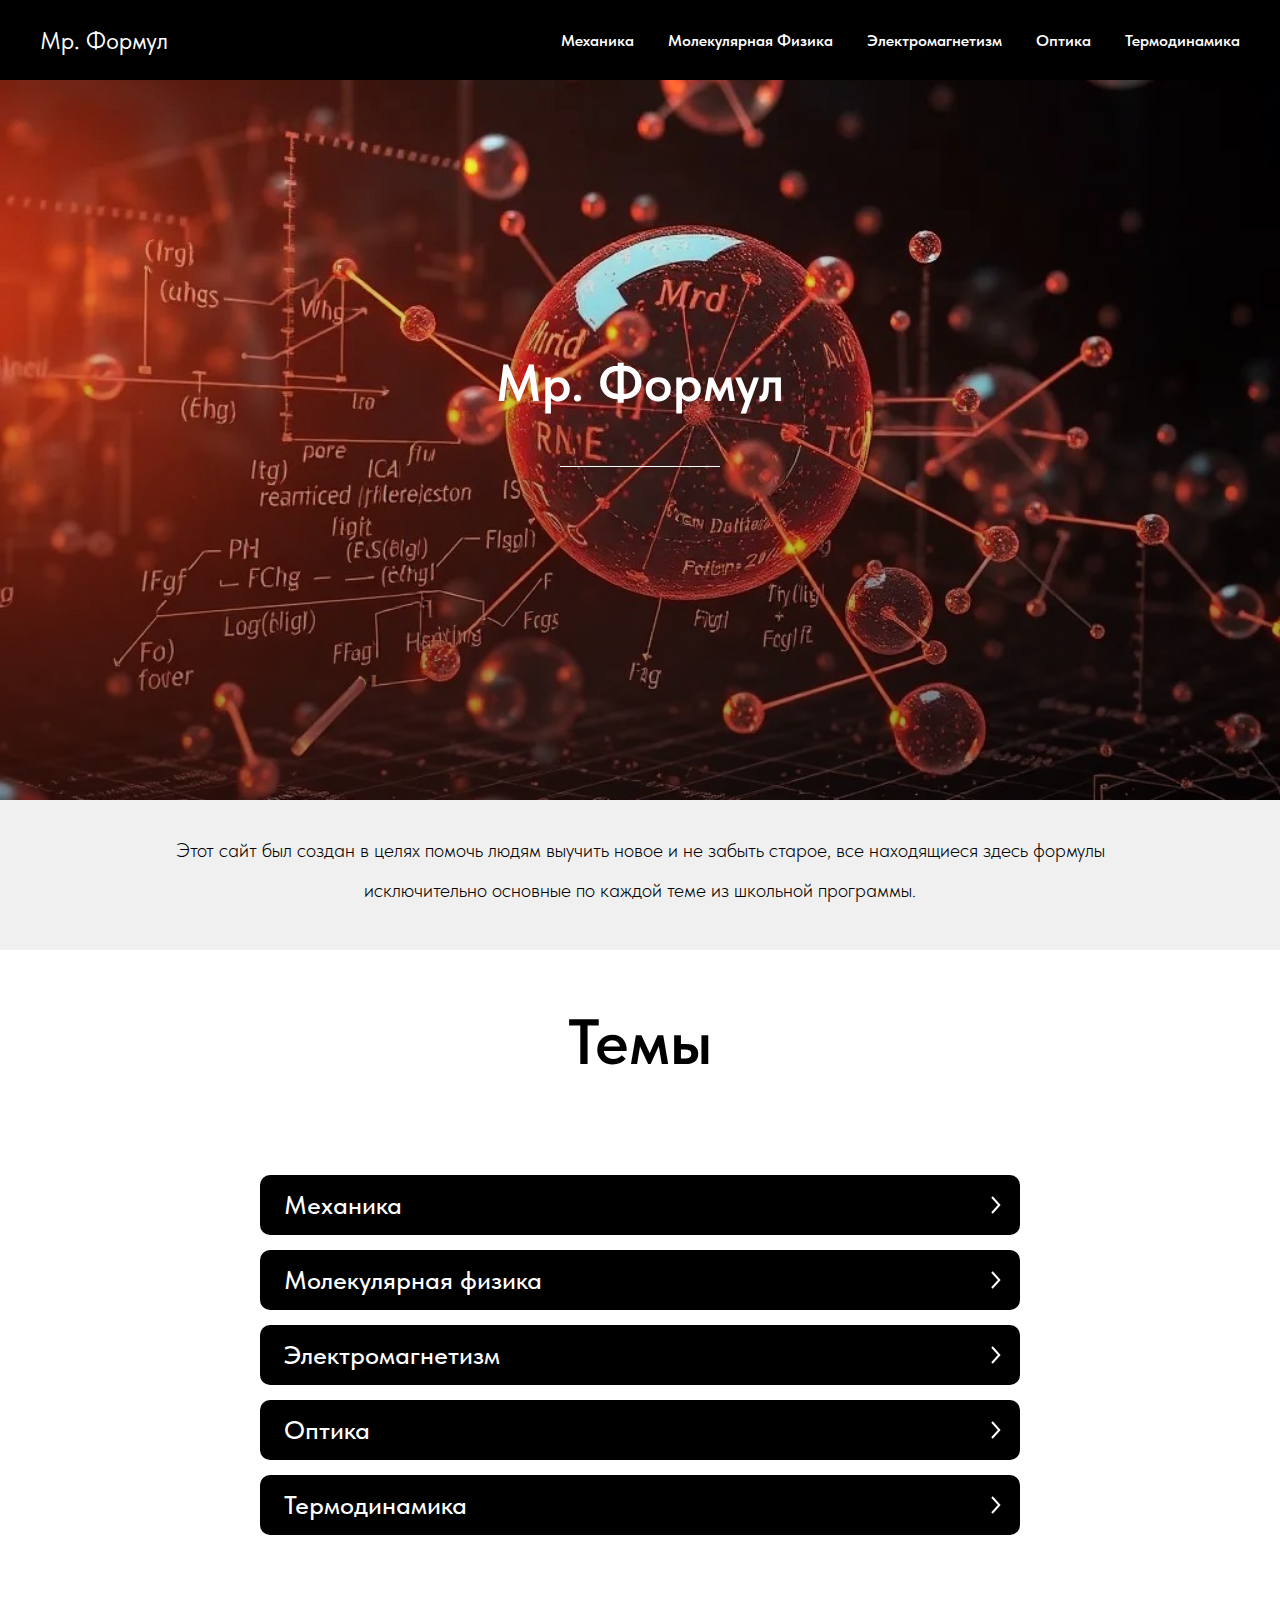
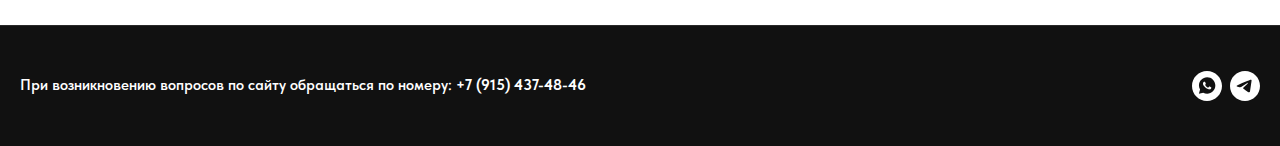
<file: index.html>
﻿<!DOCTYPE html>
<html>
  
  <head>
    <meta charset="utf-8">
    <meta http-equiv="Content-Type" content="text/html; charset=utf-8">
    <meta name="viewport" content="width=device-width, initial-scale=1.0"> <!--metatextblock-->
    <title>Мр.Формул</title>
    <meta property="og:url" content="http://project11274293.tilda.ws">
    <meta property="og:title" content="Основная страница">
    <meta property="og:description" content="">
    <meta property="og:type" content="website">
    <meta property="og:image" content="https://static.tildacdn.info/tild3436-3361-4464-a563-626363303531/-/resize/504x/WhatsApp_Image_2024-.jpeg">
    <link rel="canonical" href="index.htm"> <!--/metatextblock-->
    <meta name="format-detection" content="telephone=no">
    <meta http-equiv="x-dns-prefetch-control" content="on">
    <link rel="dns-prefetch" href="https://ws.tildacdn.com">
    <link rel="dns-prefetch" href="https://static.tildacdn.info">
    <meta name="robots" content="nofollow">
    <link rel="shortcut icon" href="img/tildafavicon.ico" type="image/x-icon"> <!-- Assets -->
    <script src="js/tilda-fallback-1.0.min.js" async="" charset="utf-8"></script>
    <link rel="stylesheet" href="css/tilda-grid-3.0.min.css" type="text/css" media="all" onerror="this.loaderr='y';">
    <link rel="stylesheet" href="ws/project11274293/tilda-blocks-page58414207.min.css?t=1737385177" type="text/css" media="all" onerror="this.loaderr='y';">
    <link rel="stylesheet" href="css/tilda-cover-1.0.min.css" type="text/css" media="all" onerror="this.loaderr='y';">
    <link rel="stylesheet" href="css/fonts-tildasans.css" type="text/css" media="all" onerror="this.loaderr='y';">
    <script nomodule="" src="js/tilda-polyfill-1.0.min.js" charset="utf-8"></script>
    <script type="text/javascript">
    function t_onReady(func) {
      if (document.readyState != 'loading') {
        func();
      } else {
        document.addEventListener('DOMContentLoaded', func);
      }
    }
    
    function t_onFuncLoad(funcName, okFunc, time) {
      if (typeof window[funcName] === 'function') {
        okFunc();
      } else {
        setTimeout(function() {
          t_onFuncLoad(funcName, okFunc, time);
        }, (time || 100));
      }
    }
    
    function t_throttle(fn, threshhold, scope) {
      return function() {
        fn.apply(scope || this, arguments);
      };
    }
    </script>
    <script src="js/tilda-scripts-3.0.min.js" charset="utf-8" defer="" onerror="this.loaderr='y';"></script>
    <script src="ws/project11274293/tilda-blocks-page58414207.min.js?t=1737385177" charset="utf-8" async="" onerror="this.loaderr='y';"></script>
    <script src="js/tilda-lazyload-1.0.min.js" charset="utf-8" async="" onerror="this.loaderr='y';"></script>
    <script src="js/tilda-menu-1.0.min.js" charset="utf-8" async="" onerror="this.loaderr='y';"></script>
    <script src="js/tilda-cover-1.0.min.js" charset="utf-8" async="" onerror="this.loaderr='y';"></script>
    <script src="js/tilda-skiplink-1.0.min.js" charset="utf-8" async="" onerror="this.loaderr='y';"></script>
    <script src="js/tilda-events-1.0.min.js" charset="utf-8" async="" onerror="this.loaderr='y';"></script>
    <script type="text/javascript">
    window.dataLayer = window.dataLayer || [];
    </script>
    <script type="text/javascript">
    (function() {
      if ((/bot|google|yandex|baidu|bing|msn|duckduckbot|teoma|slurp|crawler|spider|robot|crawling|facebook/i.test(navigator.userAgent)) === false && typeof(sessionStorage) != 'undefined' && sessionStorage.getItem('visited') !== 'y' && document.visibilityState) {
        var style = document.createElement('style');
        style.type = 'text/css';
        style.innerHTML = '@media screen and (min-width: 980px) {.t-records {opacity: 0;}.t-records_animated {-webkit-transition: opacity ease-in-out .2s;-moz-transition: opacity ease-in-out .2s;-o-transition: opacity ease-in-out .2s;transition: opacity ease-in-out .2s;}.t-records.t-records_visible {opacity: 1;}}';
        document.getElementsByTagName('head')[0].appendChild(style);
        
        function t_setvisRecs() {
          var alr = document.querySelectorAll('.t-records');
          Array.prototype.forEach.call(alr, function(el) {
            el.classList.add("t-records_animated");
          });
          setTimeout(function() {
            Array.prototype.forEach.call(alr, function(el) {
              el.classList.add("t-records_visible");
            });
            sessionStorage.setItem("visited", "y");
          }, 400);
        }
        document.addEventListener('DOMContentLoaded', t_setvisRecs);
      }
    })();
    </script>
  </head>
  
  <body class="t-body" style="margin:0;"> <!--allrecords-->
    <div id="allrecords" class="t-records" data-hook="blocks-collection-content-node" data-tilda-project-id="11274293" data-tilda-page-id="58414207" data-tilda-formskey="3e66f092403542e4fb0cb52611274293" data-tilda-cookie="no" data-tilda-lazy="yes" data-tilda-root-zone="com">
      <div id="rec827702896" class="r t-rec" style=" " data-animationappear="off" data-record-type="456"> <!-- T456 -->
        <div id="nav827702896marker"></div>
        <div id="nav827702896" class="t456 t456__positionstatic " style="background-color: rgba(0,0,0,1); " data-bgcolor-hex="#000000" data-bgcolor-rgba="rgba(0,0,0,1)" data-navmarker="nav827702896marker" data-appearoffset="" data-bgopacity-two="" data-menushadow="" data-menushadow-css="" data-bgopacity="1" data-menu-items-align="right" data-menu="yes">
          <div class="t456__maincontainer " style="">
            <div class="t456__leftwrapper" style="min-width:90px;width:90px;">
              <div class="t456__logowrapper"> <a href="https://tilda.ru/page/preview/?pageid=58414207&lang=RU">
                  <div class="t456__logo t-title" field="title">Мр. Формул</div>
                </a> </div>
            </div>
            <nav class="t456__rightwrapper t456__menualign_right" style="">
              <ul role="list" class="t456__list t-menu__list">
                <li class="t456__list_item" style="padding:0 15px 0 0;"> <a class="t-menu__link-item" href="Темы/Механика/index.html" data-menu-submenu-hook="" data-menu-item-number="1">Механика</a> </li>
                <li class="t456__list_item" style="padding:0 15px;"> <a class="t-menu__link-item" href="Темы/Молекулярная физика/index.html" data-menu-submenu-hook="" data-menu-item-number="2">Молекулярная Физика</a> </li>
                <li class="t456__list_item" style="padding:0 15px;"> <a class="t-menu__link-item" href="Темы/Электромагнетизм/index.html" data-menu-submenu-hook="" data-menu-item-number="3">Электромагнетизм</a> </li>
                <li class="t456__list_item" style="padding:0 15px;"> <a class="t-menu__link-item" href="Темы/Оптика/index.html" data-menu-submenu-hook="" data-menu-item-number="4">Оптика</a> </li>
                <li class="t456__list_item" style="padding:0 0 0 15px;"> <a class="t-menu__link-item" href="Темы/Термодинамика/index.html" data-menu-submenu-hook="" data-menu-item-number="5">Термодинамика</a> </li>
              </ul>
            </nav>
          </div>
        </div>
        <style>
        @media screen and (max-width:980px) {
          #rec827702896 .t456__leftcontainer {
            padding: 20px;
          }
        }
        
        @media screen and (max-width:980px) {
          #rec827702896 .t456__imglogo {
            padding: 20px 0;
          }
        }
        </style>
        <script type="text/javascript">
        t_onReady(function() {
          t_onFuncLoad('t_menu__highlightActiveLinks', function() {
            t_menu__highlightActiveLinks('.t456__list_item a');
          });
        });
        t_onReady(function() {
          t_onFuncLoad('t_menu__setBGcolor', function() {
            t_menu__setBGcolor('827702896', '.t456');
            window.addEventListener('resize', function() {
              t_menu__setBGcolor('827702896', '.t456');
            });
          });
          t_onFuncLoad('t_menu__interactFromKeyboard', function() {
            t_menu__interactFromKeyboard('827702896');
          });
        });
        </script>
        <style>
        #rec827702896 .t-menu__link-item {}
        
        @supports (overflow:-webkit-marquee) and (justify-content:inherit) {

          #rec827702896 .t-menu__link-item,
          #rec827702896 .t-menu__link-item.t-active {
            opacity: 1 !important;
          }
        }
        </style>
        <style>
        #rec827702896 .t456__logowrapper a {
          color: #ffffff;
        }
        
        #rec827702896 a.t-menu__link-item {
          color: #ffffff;
          font-weight: 600;
        }
        </style>
        <style>
        #rec827702896 .t456__logo {
          color: #ffffff;
        }
        </style> <!--[if IE 8]> <style>#rec827702896 .t456{filter:progid:DXImageTransform.Microsoft.gradient(startColorStr='#D9000000',endColorstr='#D9000000');}</style> <![endif]-->
      </div>
      <div id="rec826916682" class="r t-rec" style=" " data-animationappear="off" data-record-type="46"> <!-- cover -->
        <div class="t-cover" id="recorddiv826916682" bgimgfield="img" style="height:80vh;background-image:url('tild3436-3361-4464-a563-626363303531/-/resize/20x/WhatsApp_Image_2024-.jpeg');">
          <div class="t-cover__carrier" id="coverCarry826916682" data-content-cover-id="826916682" data-content-cover-bg="https://static.tildacdn.info/tild3436-3361-4464-a563-626363303531/WhatsApp_Image_2024-.jpeg" data-display-changed="true" data-content-cover-height="80vh" data-content-cover-parallax="fixed" data-content-use-image-for-mobile-cover="" style="height:80vh; " itemscope="" itemtype="http://schema.org/ImageObject">
            <meta itemprop="image" content="https://static.tildacdn.info/tild3436-3361-4464-a563-626363303531/WhatsApp_Image_2024-.jpeg">
          </div>
          <div class="t-cover__filter" style="height:80vh;background-image: -moz-linear-gradient(top, rgba(0,0,0,0.0), rgba(0,0,0,0.40));background-image: -webkit-linear-gradient(top, rgba(0,0,0,0.0), rgba(0,0,0,0.40));background-image: -o-linear-gradient(top, rgba(0,0,0,0.0), rgba(0,0,0,0.40));background-image: -ms-linear-gradient(top, rgba(0,0,0,0.0), rgba(0,0,0,0.40));background-image: linear-gradient(top, rgba(0,0,0,0.0), rgba(0,0,0,0.40));filter: progid:DXImageTransform.Microsoft.gradient(startColorStr='#fe000000', endColorstr='#99000000');"></div>
          <div class="t-container">
            <div class="t-cover__wrapper t-valign_middle" style="height:80vh;">
              <div class="t032">
                <div class="t032__wrapper" data-hook-content="covercontent">
                  <div class="t032__title t-title t-title_md" field="title">Мр. Формул</div>
                  <div class="t-row">
                    <div class="t-col t-col_2 t-prefix_5">
                      <div class="t-divider t032__line" style=""></div>
                    </div>
                  </div>
                  <div class="t-row">
                    <div class="t-col t-col_10 t-prefix_1">
                      <div class="t032__descr t-descr t-descr_lg" field="descr"></div>
                    </div>
                  </div> <span class="space"></span>
                </div>
              </div>
            </div>
          </div>
        </div>
        <style>
        #rec826916682 .t032__descr {
          font-family: 'Georgia';
        }
        </style>
      </div>
      <div id="rec827095720" class="r t-rec t-rec_pt_30 t-rec_pb_0" style="padding-top:30px;padding-bottom:0px;background-color:#f0f0f0; " data-record-type="474" data-bg-color="#f0f0f0"> <!-- T474 -->
        <div class="t474">
          <div class="t-container t-align_center">
            <div class="t-col t-col_10 t-prefix_1">
              <div class="t474__descr t-descr t-descr_xxxl t-margin_auto" field="descr">Этот сайт был создан в целях помочь людям выучить новое и не забыть старое, все находящиеся здесь формулы исключительно основные по каждой теме из школьной программы.</div>
            </div>
          </div>
        </div>
        <style>
        #rec827095720 .t474__descr {
          font-size: 20px;
          line-height: 2;
          padding-bottom: 40px;
        }
        </style>
      </div>
      <div id="rec827196698" class="r t-rec t-rec_pt_45 t-rec_pb_0" style="padding-top:45px;padding-bottom:0px; " data-record-type="30"> <!-- T015 -->
        <div class="t015">
          <div class="t-container t-align_center">
            <div class="t-col t-col_10 t-prefix_1">
              <div class="t015__title t-title t-title_lg" field="title">Темы</div>
            </div>
          </div>
        </div>
        <style>
        #rec827196698 .t015__uptitle {
          text-transform: uppercase;
        }
        </style>
      </div>
      <div id="rec827196112" class="r t-rec t-rec_pt_90 t-rec_pb_90" style="padding-top:90px;padding-bottom:90px; " data-record-type="1028"> <!-- t1028 -->
        <div class="t1028">
          <div class="t1028__container t-container t-align_center">
            <div class="t1028__col t-col t-col_8 t-prefix_2">
              <div class="t1028__items-list">
                <div class="t1028__item"><a class="t-btn t1028__btn t-btn_md t1028__btn_text-left" style="display: flex; display: -webkit-flex; padding: 12px; color:#ffffff;background-color:#1f5bff;border-radius:10px; -moz-border-radius:10px; -webkit-border-radius:10px;color: #fff; background-color:#000;" href="Темы/Механика/index.html" target="_blank" rel="noopener">
                    <div class="t1028__btn__text" style="font-size: 26px;margin-right:0px; margin-left:0px;">Механика</div>
                    <div class="t1028__btn__arrow"><svg role="presentation" viewbox="0 0 10 18" fill="none" xmlns="http://www.w3.org/2000/svg">
                        <path d="M1.00071 1L8.27344 9L1.00071 17" stroke="#fff" stroke-width="2"></path>
                      </svg></div>
                  </a></div>
                <div class="t1028__item"><a class="t-btn t1028__btn t-btn_md t1028__btn_text-left" style="display: flex; display: -webkit-flex; padding: 12px; color:#ffffff;background-color:#1f5bff;border-radius:10px; -moz-border-radius:10px; -webkit-border-radius:10px;color: #fff; background-color:#000;" href="Темы/Молекулярная физика/index.html" target="_blank" rel="noopener">
                    <div class="t1028__btn__text" style="font-size: 26px;margin-right:0px; margin-left:0px;">Молекулярная физика</div>
                    <div class="t1028__btn__arrow"><svg role="presentation" viewbox="0 0 10 18" fill="none" xmlns="http://www.w3.org/2000/svg">
                        <path d="M1.00071 1L8.27344 9L1.00071 17" stroke="#fff" stroke-width="2"></path>
                      </svg></div>
                  </a></div>
                <div class="t1028__item"><a class="t-btn t1028__btn t-btn_md t1028__btn_text-left" style="display: flex; display: -webkit-flex; padding: 12px; color:#ffffff;background-color:#1f5bff;border-radius:10px; -moz-border-radius:10px; -webkit-border-radius:10px;color: #fff; background-color:#000;" href="Темы/Электромагнетизм/index.html" target="_blank" rel="noopener">
                    <div class="t1028__btn__text" style="font-size: 26px;margin-right:0px; margin-left:0px;">Электромагнетизм</div>
                    <div class="t1028__btn__arrow"><svg role="presentation" viewbox="0 0 10 18" fill="none" xmlns="http://www.w3.org/2000/svg">
                        <path d="M1.00071 1L8.27344 9L1.00071 17" stroke="#fff" stroke-width="2"></path>
                      </svg></div>
                  </a></div>
                <div class="t1028__item"><a class="t-btn t1028__btn t-btn_md t1028__btn_text-left" style="display: flex; display: -webkit-flex; padding: 12px; color:#ffffff;background-color:#1f5bff;border-radius:10px; -moz-border-radius:10px; -webkit-border-radius:10px;color: #fff; background-color:#000;" href="Темы/Оптика/index.html" target="_blank" rel="noopener">
                    <div class="t1028__btn__text" style="font-size: 26px;margin-right:0px; margin-left:0px;">Оптика</div>
                    <div class="t1028__btn__arrow"><svg role="presentation" viewbox="0 0 10 18" fill="none" xmlns="http://www.w3.org/2000/svg">
                        <path d="M1.00071 1L8.27344 9L1.00071 17" stroke="#fff" stroke-width="2"></path>
                      </svg></div>
                  </a></div>
                <div class="t1028__item"><a class="t-btn t1028__btn t-btn_md t1028__btn_text-left" style="display: flex; display: -webkit-flex; padding: 12px; color:#ffffff;background-color:#1f5bff;border-radius:10px; -moz-border-radius:10px; -webkit-border-radius:10px;color: #fff; background-color:#000;" href="Темы/Термодинамика/index.html" target="_blank" rel="noopener">
                    <div class="t1028__btn__text" style="font-size: 26px;margin-right:0px; margin-left:0px;">Термодинамика</div>
                    <div class="t1028__btn__arrow"><svg role="presentation" viewbox="0 0 10 18" fill="none" xmlns="http://www.w3.org/2000/svg">
                        <path d="M1.00071 1L8.27344 9L1.00071 17" stroke="#fff" stroke-width="2"></path>
                      </svg></div>
                  </a></div>
              </div>
            </div>
            <script>
            var customImageList = document.querySelectorAll('#rec827196112 img.t-sociallinks__customimg');
            Array.prototype.forEach.call(customImageList, function(img) {
              var imgURL = img.getAttribute('src');
              if (imgURL.indexOf('/lib__tildaicon__') !== -1 || imgURL.indexOf('/lib/tildaicon/') !== -1 || imgURL.indexOf('/lib/icons/tilda/') !== -1) {
                var xhr = new XMLHttpRequest();
                xhr.open('GET', imgURL, true);
                xhr.responseType = 'document';
                xhr.onload = function() {
                  if (xhr.status >= 200 && xhr.status < 400) {
                    var response = xhr.response;
                    var svg = response.querySelector('svg');
                    svg.style.width = '28px';
                    svg.style.height = '28px';
                    var figureList = svg.querySelectorAll('*:not(g):not(title):not(desc)');
                    for (var j = 0; j < figureList.length; j++) {
                      figureList[j].style.fill = '#fff';
                    }
                    img.parentNode.append(svg);
                    img.remove();
                  }
                }
                xhr.send();
              }
            });
            </script>
          </div>
        </div>
      </div>
      <div id="rec827738451" class="r t-rec t-rec_pb_0" style="padding-bottom:0px;background-color:#111111; " data-animationappear="off" data-record-type="345" data-bg-color="#111111"> <!-- T345 -->
        <div class="t345" id="footer_827738451">
          <div class="t345-wrapper" style="padding: 0 20px;border-top: 1px solid;border-top-color: #292929;">
            <div class="t345-container t-container_100">
              <div class="t345-col t-width t-col_100">
                <div class="t345-content" style="height:120px">
                  <div class="t345-text__wrapper">
                    <div class="t345-text t-descr t-descr_xxs"><span style="font-weight: 600;">При возникновению вопросов по сайту обращаться по номеру: </span><strong style="font-weight: 700;">+7 (915) 437-48-46</strong></div>
                  </div>
                  <div class="t345-socials">
                    <div class="t-sociallinks">
                      <ul role="list" class="t-sociallinks__wrapper" aria-label="Соц. сети"> <!-- new soclinks -->
                        <li class="t-sociallinks__item t-sociallinks__item_whatsapp"><a href="https://wa.me/79154374846" target="_blank" rel="nofollow" aria-label="whatsapp" style="width: 30px; height: 30px;"><svg class="t-sociallinks__svg" role="presentation" width="30px" height="30px" viewbox="0 0 100 100" fill="none" xmlns="http://www.w3.org/2000/svg">
                              <path fill-rule="evenodd" clip-rule="evenodd" d="M50 100C77.6142 100 100 77.6142 100 50C100 22.3858 77.6142 0 50 0C22.3858 0 0 22.3858 0 50C0 77.6142 22.3858 100 50 100ZM69.7626 28.9928C64.6172 23.841 57.7739 21.0027 50.4832 21C35.4616 21 23.2346 33.2252 23.2292 48.2522C23.2274 53.0557 24.4823 57.7446 26.8668 61.8769L23 76L37.4477 72.2105C41.4282 74.3822 45.9107 75.5262 50.4714 75.528H50.4823C65.5029 75.528 77.7299 63.301 77.7363 48.2749C77.7408 40.9915 74.9089 34.1446 69.7626 28.9928ZM62.9086 53.9588C62.2274 53.6178 58.8799 51.9708 58.2551 51.7435C57.6313 51.5161 57.1766 51.4024 56.7228 52.0845C56.269 52.7666 54.964 54.2998 54.5666 54.7545C54.1692 55.2092 53.7718 55.2656 53.0915 54.9246C52.9802 54.8688 52.8283 54.803 52.6409 54.7217C51.6819 54.3057 49.7905 53.4855 47.6151 51.5443C45.5907 49.7382 44.2239 47.5084 43.8265 46.8272C43.4291 46.1452 43.7837 45.7769 44.1248 45.4376C44.3292 45.2338 44.564 44.9478 44.7987 44.662C44.9157 44.5194 45.0328 44.3768 45.146 44.2445C45.4345 43.9075 45.56 43.6516 45.7302 43.3049C45.7607 43.2427 45.7926 43.1776 45.8272 43.1087C46.0545 42.654 45.9409 42.2565 45.7708 41.9155C45.6572 41.6877 45.0118 40.1167 44.4265 38.6923C44.1355 37.984 43.8594 37.3119 43.671 36.8592C43.1828 35.687 42.6883 35.69 42.2913 35.6924C42.2386 35.6928 42.1876 35.6931 42.1386 35.6906C41.7421 35.6706 41.2874 35.667 40.8336 35.667C40.3798 35.667 39.6423 35.837 39.0175 36.5191C38.9773 36.5631 38.9323 36.6111 38.8834 36.6633C38.1738 37.4209 36.634 39.0648 36.634 42.2002C36.634 45.544 39.062 48.7748 39.4124 49.2411L39.415 49.2444C39.4371 49.274 39.4767 49.3309 39.5333 49.4121C40.3462 50.5782 44.6615 56.7691 51.0481 59.5271C52.6732 60.2291 53.9409 60.6475 54.9303 60.9612C56.5618 61.4796 58.046 61.4068 59.22 61.2313C60.5286 61.0358 63.2487 59.5844 63.8161 57.9938C64.3836 56.4033 64.3836 55.0392 64.2136 54.7554C64.0764 54.5258 63.7545 54.3701 63.2776 54.1395C63.1633 54.0843 63.0401 54.0247 62.9086 53.9588Z" fill="#ffffff"></path>
                            </svg></a></li>&nbsp;<li class="t-sociallinks__item t-sociallinks__item_telegram"><a href="https://t.me/Chort_bumagny" target="_blank" rel="nofollow" aria-label="telegram" style="width: 30px; height: 30px;"><svg class="t-sociallinks__svg" role="presentation" width="30px" height="30px" viewbox="0 0 100 100" fill="none" xmlns="http://www.w3.org/2000/svg">
                              <path fill-rule="evenodd" clip-rule="evenodd" d="M50 100c27.614 0 50-22.386 50-50S77.614 0 50 0 0 22.386 0 50s22.386 50 50 50Zm21.977-68.056c.386-4.38-4.24-2.576-4.24-2.576-3.415 1.414-6.937 2.85-10.497 4.302-11.04 4.503-22.444 9.155-32.159 13.734-5.268 1.932-2.184 3.864-2.184 3.864l8.351 2.577c3.855 1.16 5.91-.129 5.91-.129l17.988-12.238c6.424-4.38 4.882-.773 3.34.773l-13.49 12.882c-2.056 1.804-1.028 3.35-.129 4.123 2.55 2.249 8.82 6.364 11.557 8.16.712.467 1.185.778 1.292.858.642.515 4.111 2.834 6.424 2.319 2.313-.516 2.57-3.479 2.57-3.479l3.083-20.226c.462-3.511.993-6.886 1.417-9.582.4-2.546.705-4.485.767-5.362Z" fill="#ffffff"></path>
                            </svg></a></li><!-- /new soclinks -->
                      </ul>
                    </div>
                  </div>
                </div>
              </div>
            </div>
          </div>
        </div>
        <style>
        #rec827738451 .t345-text {
          color: #ffffff;
        }
        </style>
        <style>
        #rec827738451 .t345-text {
          font-size: 15px;
        }
        </style>
        <script>
        function checkSize_827738451() {
          var rec = document.querySelector('#footer_827738451');
          if (!rec) return;
          var textContentEl = rec.querySelector('.t345-text');
          var iconsContentEl = rec.querySelector('.t345-socials');
          if (!textContentEl || !iconsContentEl) return;
          var contentWidth = textContentEl.offsetWidth + iconsContentEl.offsetWidth;
          var container = rec.querySelector('.t345-container');
          var containerWidth = container.offsetWidth - 30;
          if (contentWidth > containerWidth && containerWidth > 0) {
            container.classList.add('t345-socials_block');
          } else {
            container.classList.remove('t345-socials_block');
          }
        }
        t_onReady(function() {
          t_onFuncLoad('checkSize_827738451', function() {
            checkSize_827738451();
            window.addEventListener('resize', t_throttle(function() {
              checkSize_827738451();
            }));
            if (typeof jQuery !== 'undefined') {
              $('#rec827738451')
                .bind('displayChanged', function() {
                  checkSize_827738451();
                });
            } else {
              var rec = document.querySelector('#rec827738451');
              if (!rec) return;
              rec.addEventListener('displayChanged', function() {
                checkSize_827738451();
              });
            }
          });
        });
        </script>
      </div>
    </script>
  </body>
  
</html>
</file>
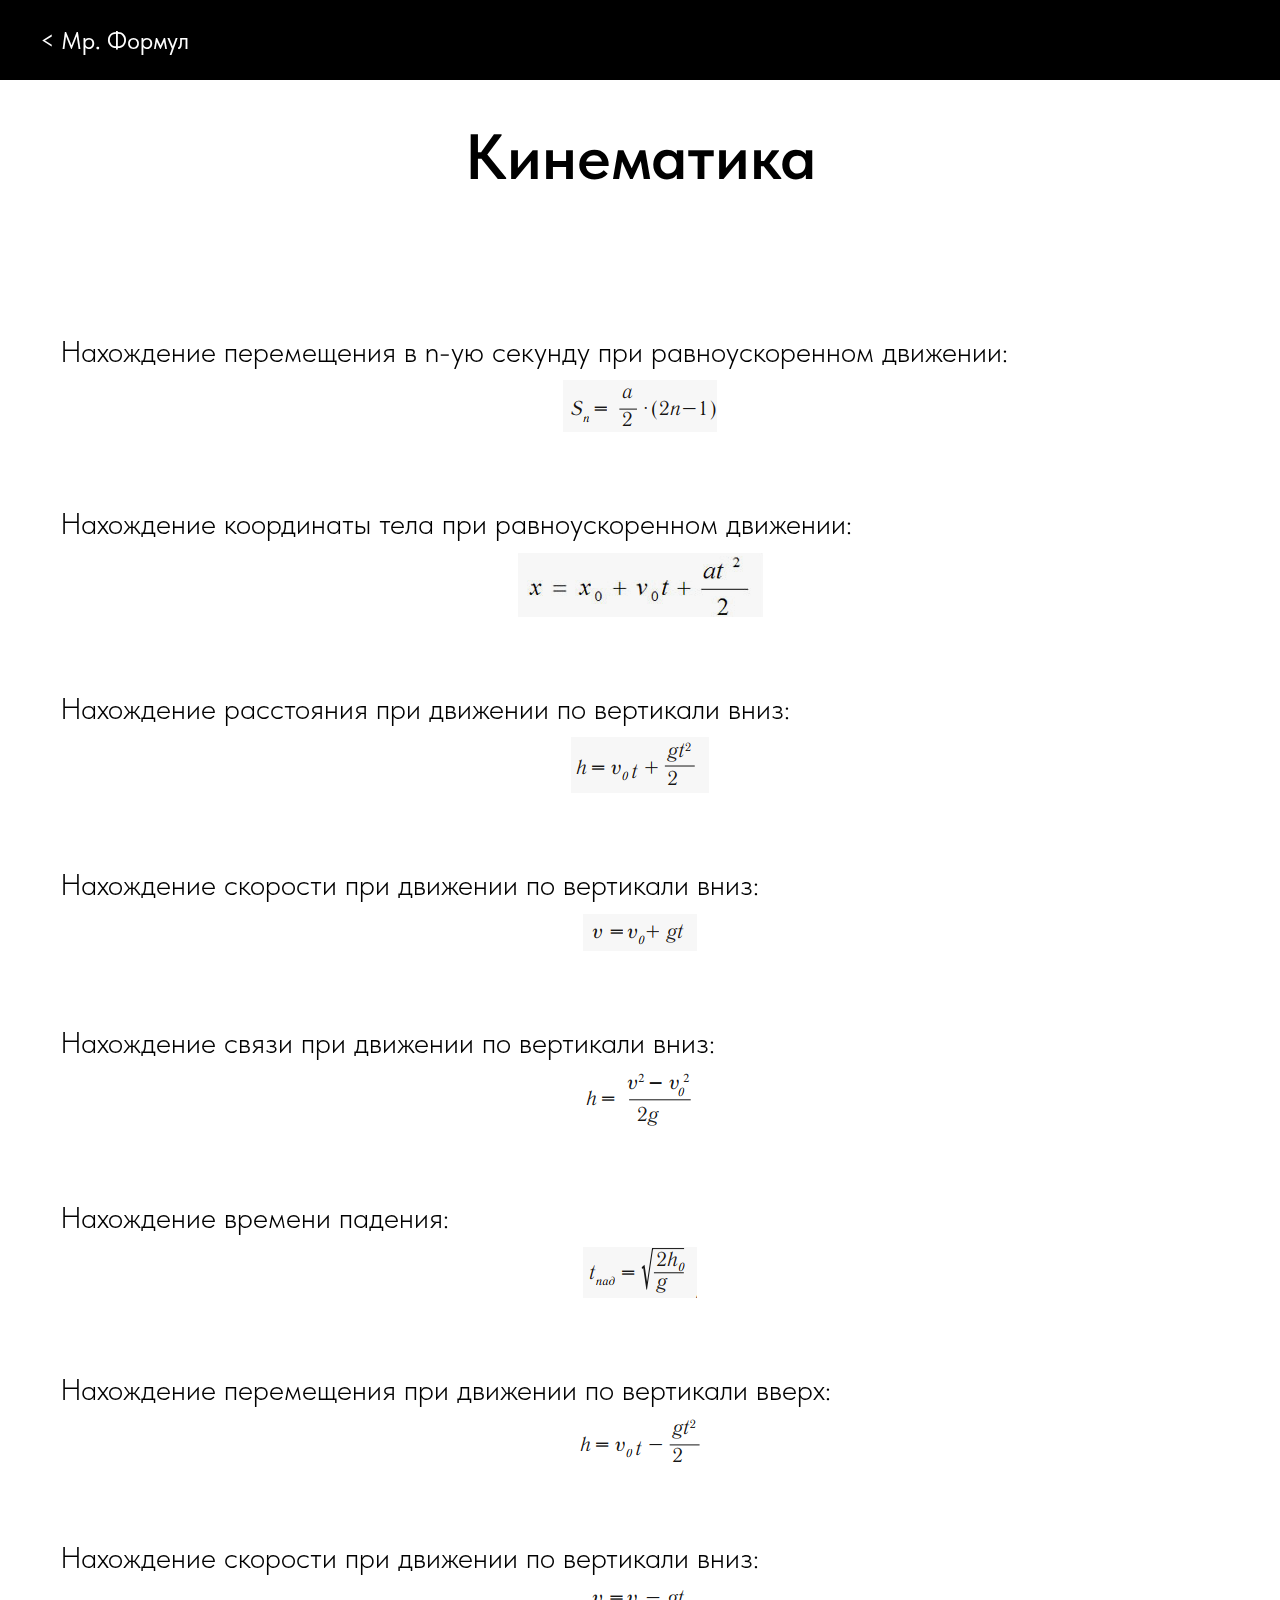
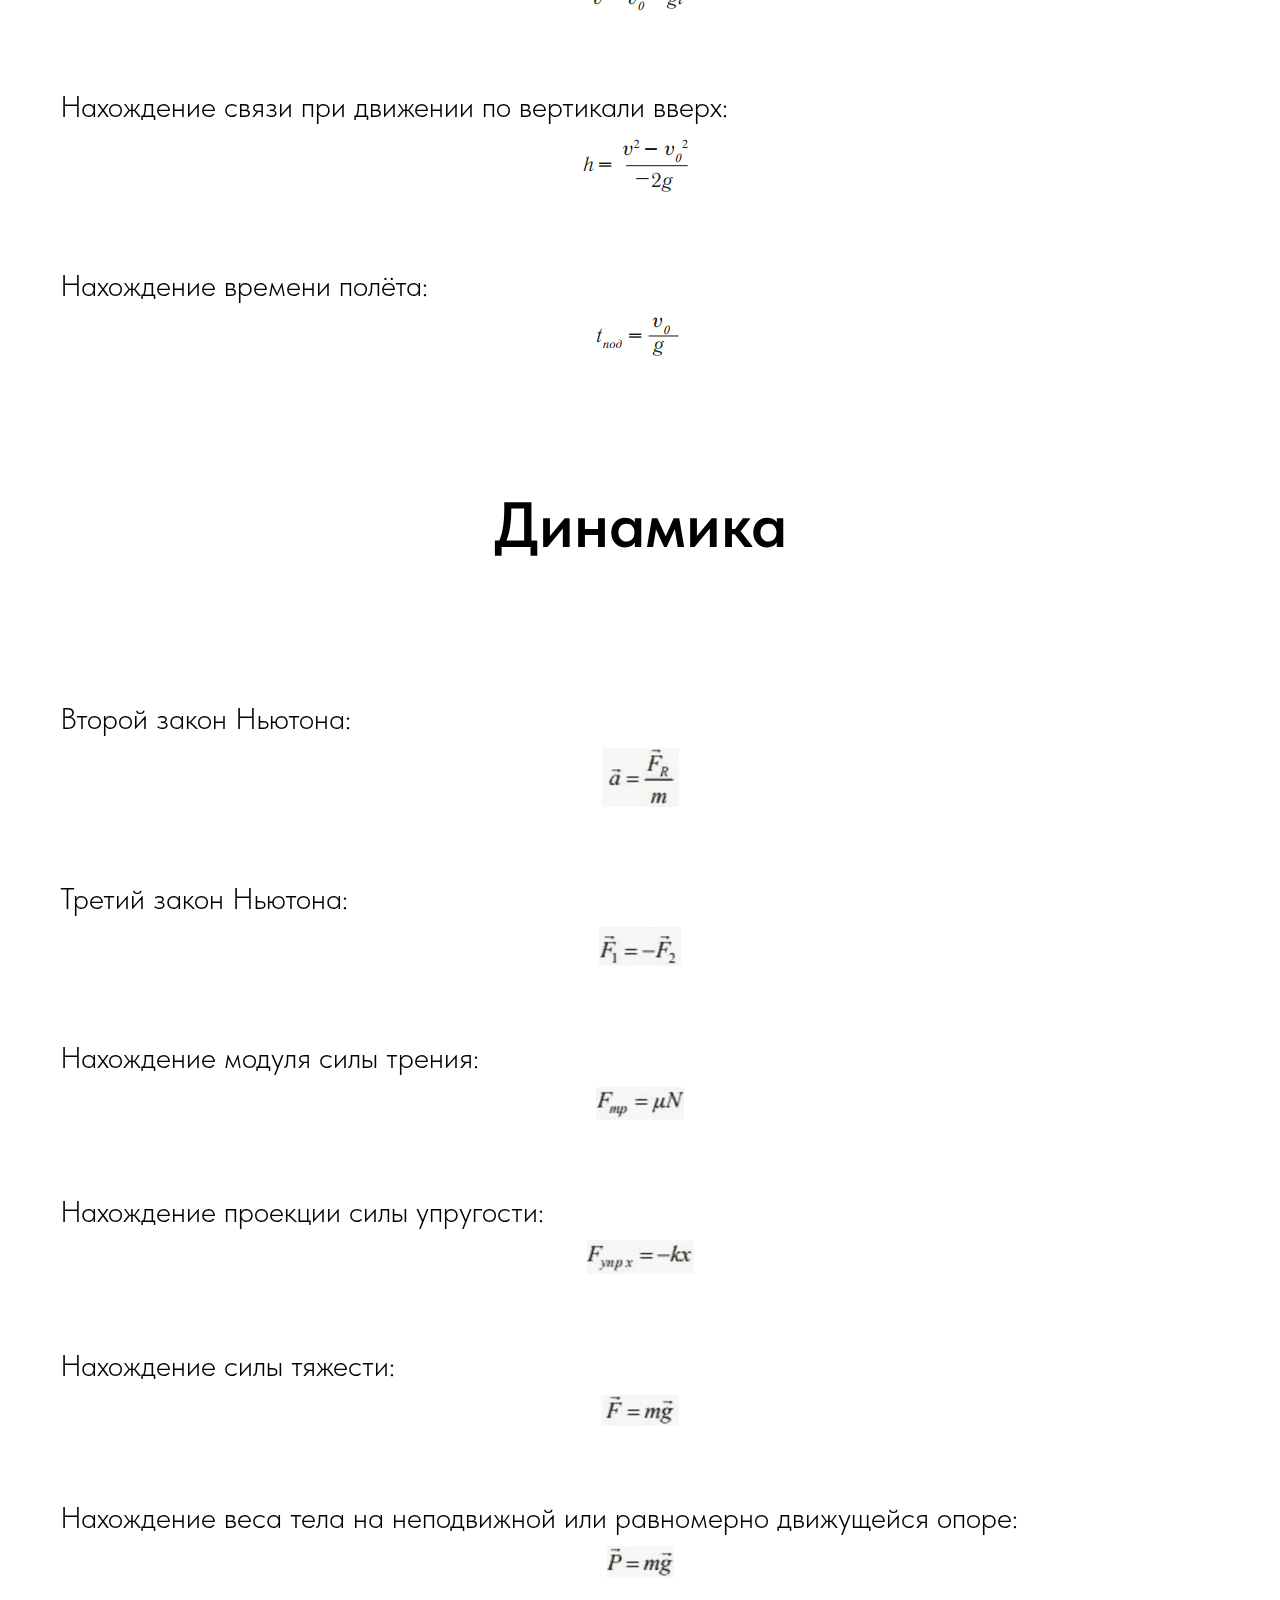
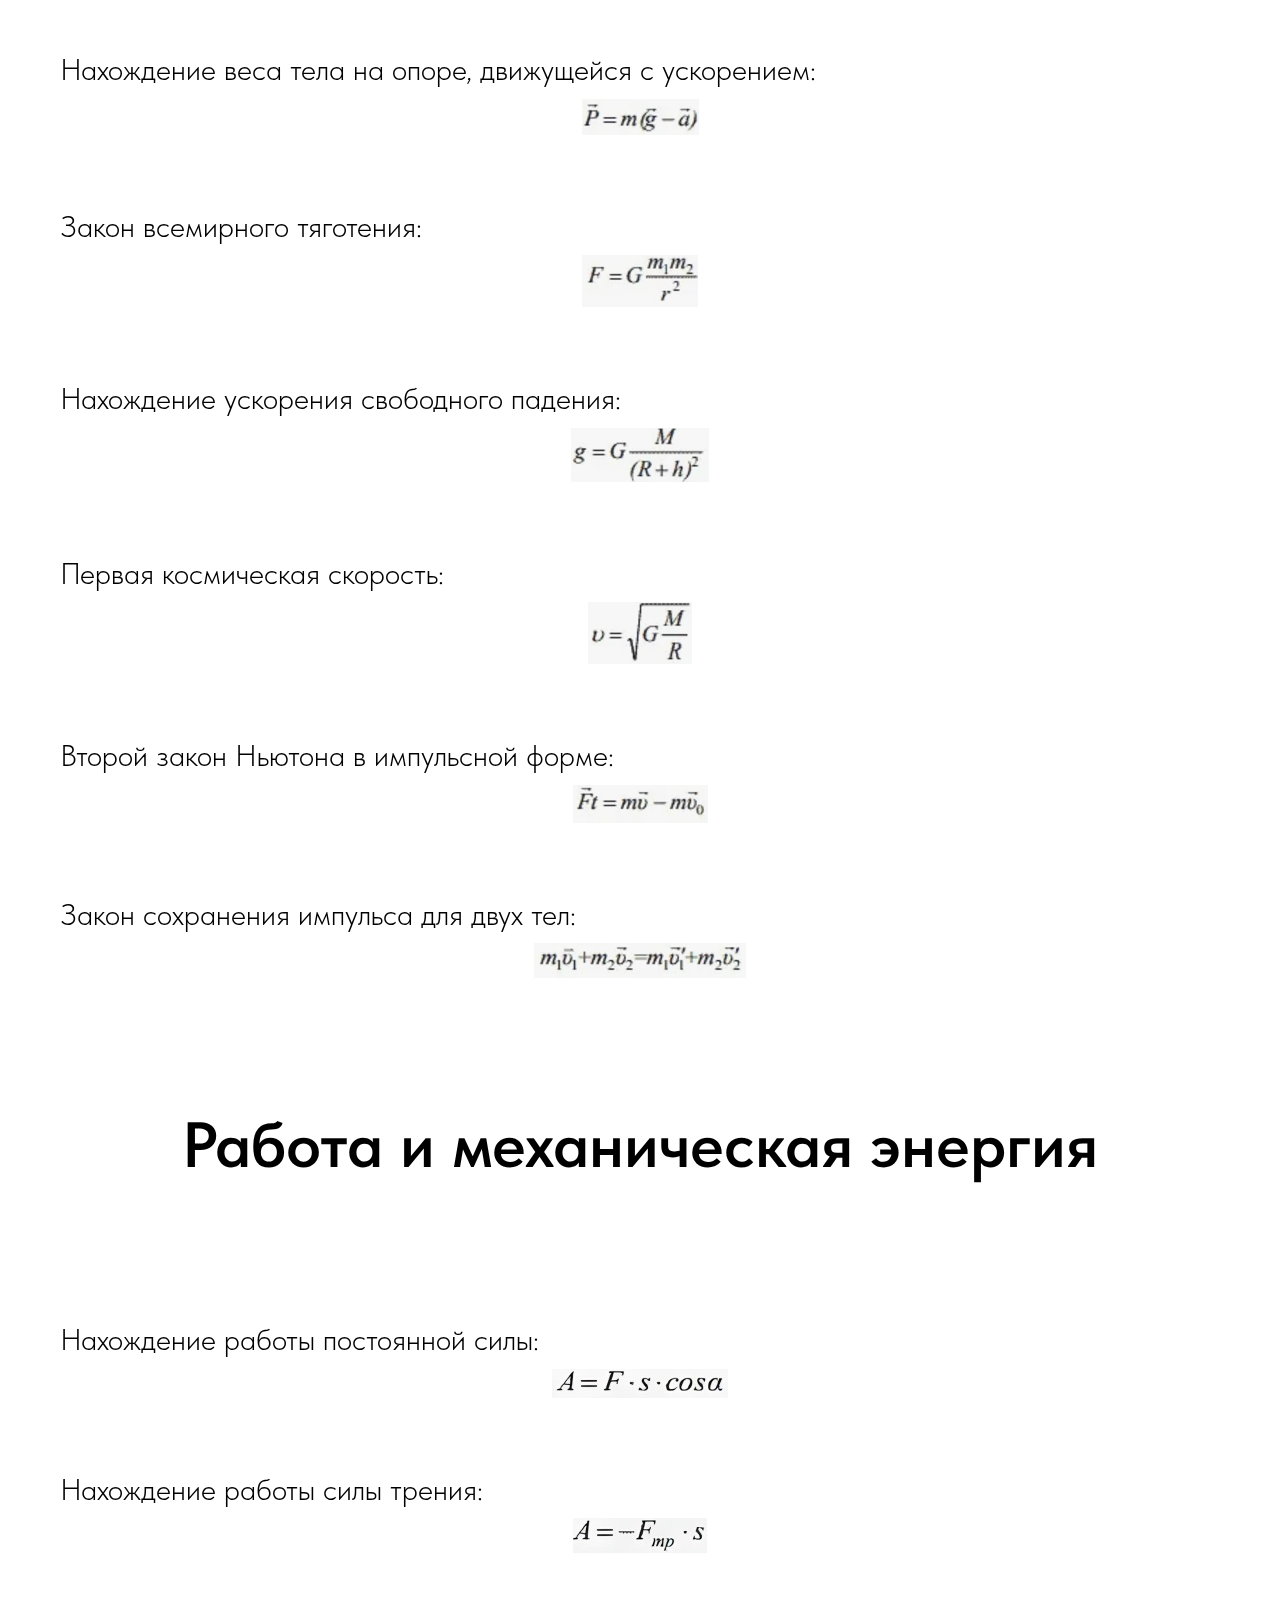
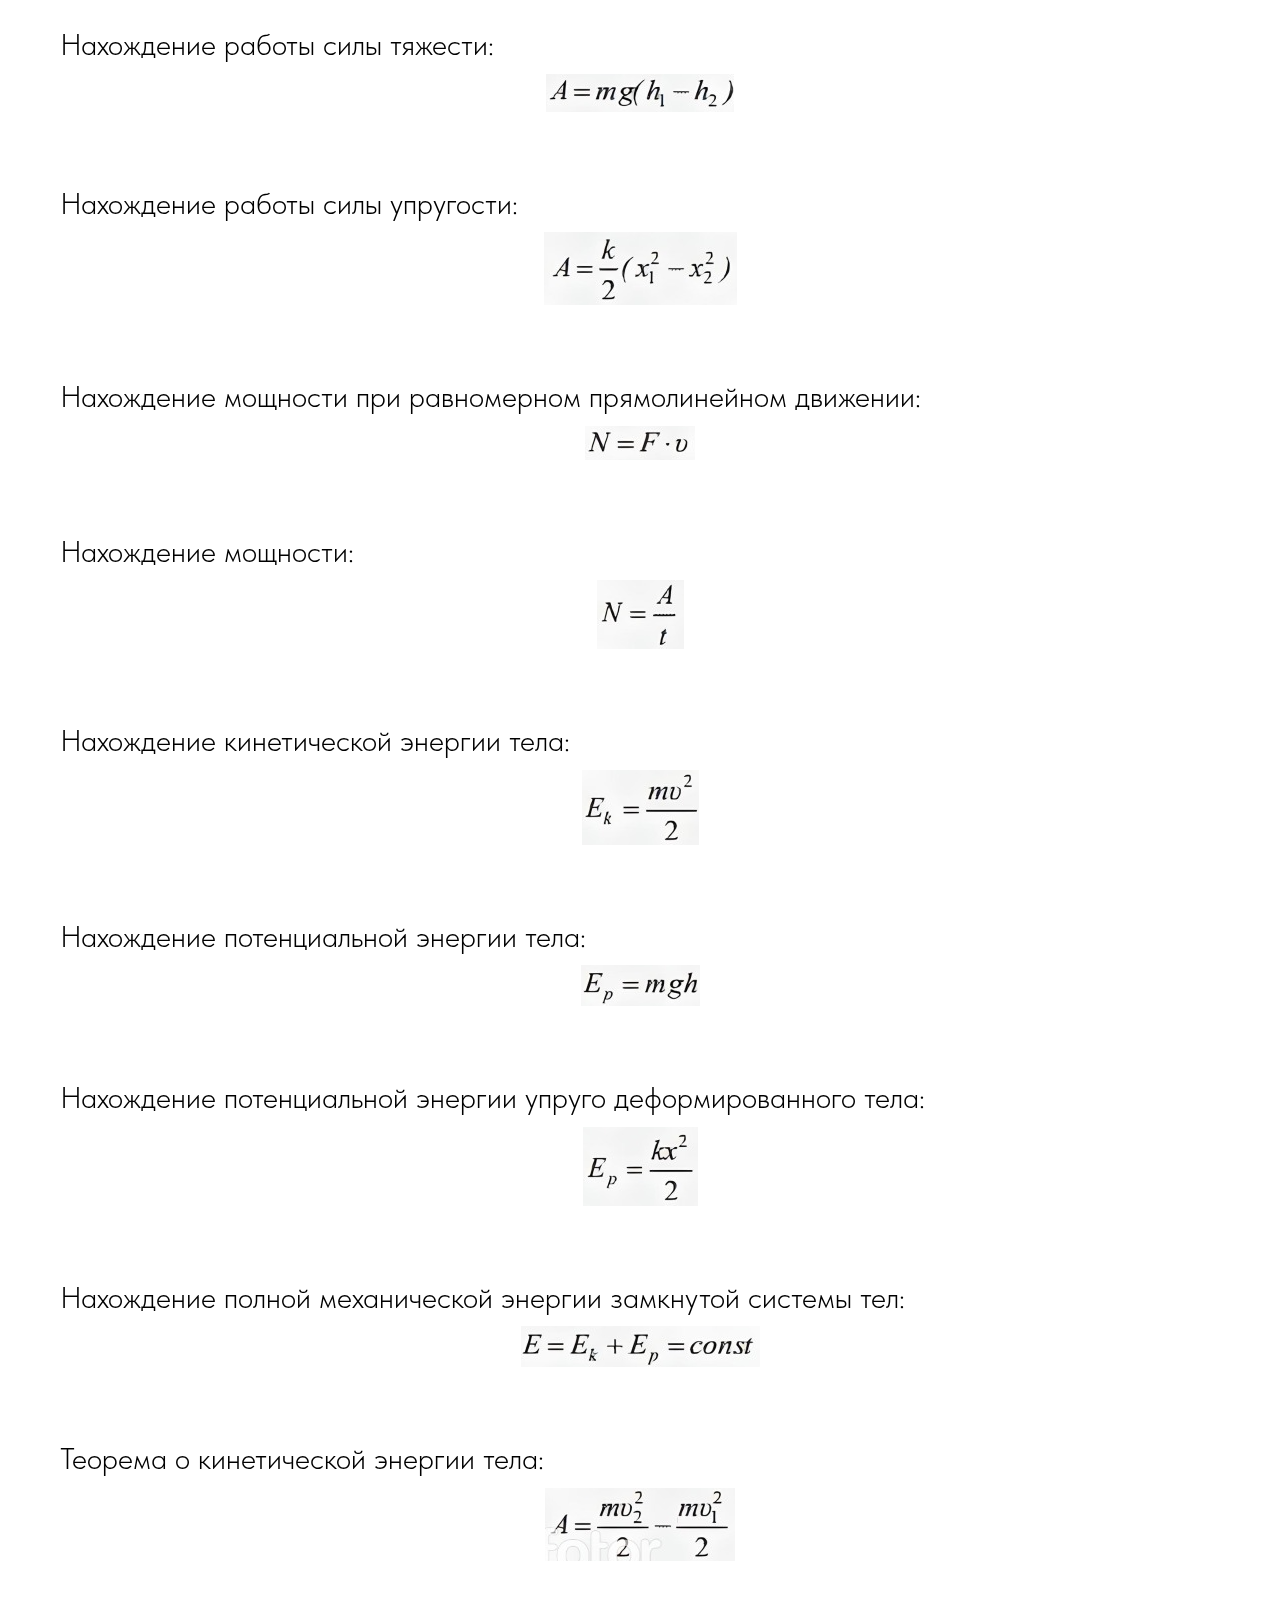
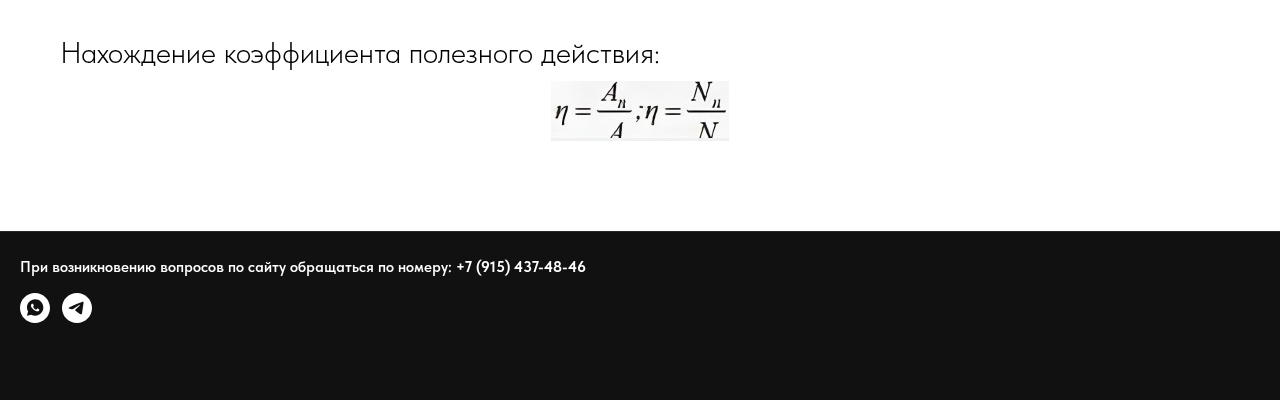
<file: Темы/Механика/index.html>
<!DOCTYPE html>
<html>
<head>
  <META http-equiv="Content-Type" content="text/html; charset=UTF-8">
  <meta name="viewport" content="width=device-width, initial-scale=1.0">
  <title>Механика</title>
  <meta property="og:url" content="http://project11274293.tilda.ws/page58451847.html">
  <meta property="og:title" content="Кинематика">
  <meta property="og:description" content="">
  <meta property="og:type" content="website">
  <meta property="og:image" content="https://static.tildacdn.info/tild3166-3066-4165-a134-386335343536/-/resize/504x/image.png">
  <meta name="format-detection" content="telephone=no">
  <meta http-equiv="x-dns-prefetch-control" content="on">
  <meta name="robots" content="nofollow">
  <link rel="stylesheet" href="42025012718410966689.css" type="text/css" media="all">
  <link rel="stylesheet" href="42025012718410970491.css" type="text/css" media="all">
  <link rel="stylesheet" href="420250127184109742101.css" type="text/css" media="all">
  <link rel="stylesheet" href="420250127184109770103.css" type="text/css" media="all">
  <link rel="shortcut icon" href="tildafavicon.ico" type="image/x-icon">
  <style type="text/css">
    @media screen and (min-width: 980px) {
      .t-records {
        opacity: 0;
      }
      .t-records_animated {
        -webkit-transition: opacity ease-in-out .2s;
        -moz-transition: opacity ease-in-out .2s;
        -o-transition: opacity ease-in-out .2s;
        transition: opacity ease-in-out .2s;
      }
      .t-records.t-records_visible {
        opacity: 1;
      }
    }
  </style>
</head>

<body class="t-body" style="margin:0;">
  <div id="allrecords" class="t-records t-records_animated t-records_visible" data-hook="blocks-collection-content-node" data-tilda-project-id="11274293" data-tilda-page-id="58451847" data-tilda-formskey="3e66f092403542e4fb0cb52611274293" data-tilda-cookie="no" data-tilda-lazy="yes" data-tilda-root-zone="com">
    <div id="rec827706264" class="r t-rec" style=" " data-animationappear="off" data-record-type="456">
      <div id="nav827706264marker"></div>
      <div id="nav827706264" class="t456 t456__positionstatic " style="background-color: rgba(0,0,0,1); " data-bgcolor-hex="#000000" data-bgcolor-rgba="rgba(0,0,0,1)" data-navmarker="nav827706264marker" data-appearoffset="" data-bgopacity-two="" data-menushadow="" data-menushadow-css="" data-bgopacity="1" data-menu-items-align="right" data-menu="yes" data-bgcolor-setbyscript="yes">
        <div class="t456__maincontainer " style="">
          <div class="t456__leftwrapper" style="min-width:90px;width:90px;">
            <div class="t456__logowrapper"> <a href="../../index.html"> <div class="t456__logo t-title" field="title" "="">&lt; Мр. Формул</div> </a> </div>
          </div>
        </div>
      </div>
      <style>
        @media screen and (max-width:980px) {
          #rec827706264 .t456__leftcontainer {
            padding: 20px;
          }
        }
        
        @media screen and (max-width:980px) {
          #rec827706264 .t456__imglogo {
            padding: 20px 0;
          }
        }
      </style>
      <style>
        #rec827706264 .t-menu__link-item {}
        
        @supports (overflow:-webkit-marquee) and (justify-content:inherit) {
          #rec827706264 .t-menu__link-item,
          #rec827706264 .t-menu__link-item.t-active {
            opacity: 1 !important;
          }
        }
      </style>
      <style>
        #rec827706264 .t456__logowrapper a {
          color: #ffffff;
        }
        
        #rec827706264 a.t-menu__link-item {
          color: #ffffff;
          font-weight: 600;
        }
      </style>
      <style>
        #rec827706264 .t456__logo {
          color: #ffffff;
        }
      </style>
    </div>
    <div id="rec827191810" class="r t-rec t-rec_pt_30 t-rec_pb_30 r_showed r_anim" style="padding-top:30px;padding-bottom:30px; " data-record-type="30">
      <div class="t015">
        <div class="t-container t-align_center">
          <div class="t-col t-col_10 t-prefix_1">
            <div class="t015__title t-title t-title_lg" field="title">Кинематика</div>
          </div>
        </div>
      </div>
      <style>
        #rec827191810 .t015__uptitle {
          text-transform: uppercase;
        }
      </style>
    </div>
    <div id="rec827213810" class="r t-rec t-rec_pt_90 t-rec_pb_0 r_showed r_anim" style="padding-top:90px;padding-bottom:0px; " data-record-type="106">
      <div class="t004">
        <div class="t-container ">
          <div class="t-col t-col_12 ">
            <div field="text" class="t-text t-text_md ">Нахождение перемещения в n-ую секунду при равноускоренном движении:</div>
          </div>
        </div>
      </div>
      <style>
        @media screen and (min-width:480px) {
          #rec827213810 .t-text {
            font-size: 30px;
          }
        }
      </style>
    </div>
    <div id="rec827214391" class="r t-rec t-rec_pt_0 t-rec_pb_0 r_showed r_anim" style="padding-top:0px;padding-bottom:0px; " data-record-type="3">
      <div class="t107">
        <div class="t-align_center t107__mobpadding" itemscope="" itemtype="http://schema.org/ImageObject">
          <meta itemprop="image" content="https://static.tildacdn.info/tild3166-3066-4165-a134-386335343536/image.png"> <img class="t-img t-width t107__widthauto t-zoomable loaded" imgfield="img" data-zoomable="yes" data-img-zoom-url="https://static.tildacdn.info/tild3166-3066-4165-a134-386335343536/image.png" alt="" src="420250127184109978150.png"> </div>
      </div>
    </div>
    <div id="rec827209208" class="r t-rec t-rec_pt_60 t-rec_pb_0 r_showed r_anim" style="padding-top:60px;padding-bottom:0px; " data-record-type="106">
      <div class="t004">
        <div class="t-container ">
          <div class="t-col t-col_12 ">
            <div field="text" class="t-text t-text_md ">Нахождение координаты тела при равноускоренном движении:</div>
          </div>
        </div>
      </div>
      <style>
        @media screen and (min-width:480px) {
          #rec827209208 .t-text {
            font-size: 30px;
          }
        }
      </style>
    </div>
    <div id="rec827208650" class="r t-rec t-rec_pt_0 t-rec_pb_0 r_showed r_anim" style="padding-top:0px;padding-bottom:0px; " data-record-type="3">
      <div class="t107">
        <div class="t-align_center t107__mobpadding" itemscope="" itemtype="http://schema.org/ImageObject">
          <meta itemprop="image" content="https://static.tildacdn.info/tild3539-6162-4338-a562-313761636336/image.png"> <img class="t-img t-width t107__widthauto t-zoomable loaded" imgfield="img" data-zoomable="yes" data-img-zoom-url="https://static.tildacdn.info/tild3539-6162-4338-a562-313761636336/image.png" alt="" src="420250127184110025152.png"> </div>
      </div>
    </div>
    <div id="rec827215231" class="r t-rec t-rec_pt_60 t-rec_pb_0 r_showed r_anim" style="padding-top:60px;padding-bottom:0px; " data-record-type="106">
      <div class="t004">
        <div class="t-container ">
          <div class="t-col t-col_12 ">
            <div field="text" class="t-text t-text_md ">
              <div style="font-size: 30px;" data-customstyle="yes">Нахождение расстояния при движении по вертикали вниз:</div>
            </div>
          </div>
        </div>
      </div>
    </div>
    <div id="rec827215662" class="r t-rec t-rec_pt_0 t-rec_pb_0 r_showed r_anim" style="padding-top:0px;padding-bottom:0px; " data-record-type="3">
      <div class="t107">
        <div class="t-align_center t107__mobpadding" itemscope="" itemtype="http://schema.org/ImageObject">
          <meta itemprop="image" content="https://static.tildacdn.info/tild3064-6265-4666-b065-656230343536/image.png"> <img class="t-img t-width t107__widthauto t-zoomable loaded" imgfield="img" data-zoomable="yes" data-img-zoom-url="https://static.tildacdn.info/tild3064-6265-4666-b065-656230343536/image.png" alt="" src="420250127184110055154.png"> </div>
      </div>
    </div>
    <div id="rec827229892" class="r t-rec t-rec_pt_60 t-rec_pb_0 r_showed r_anim" style="padding-top:60px;padding-bottom:0px; " data-record-type="106">
      <div class="t004">
        <div class="t-container ">
          <div class="t-col t-col_12 ">
            <div field="text" class="t-text t-text_md ">
              <div style="font-size: 30px;" data-customstyle="yes">Нахождение скорости при движении по вертикали вниз:</div>
            </div>
          </div>
        </div>
      </div>
    </div>
    <div id="rec827232200" class="r t-rec t-rec_pt_0 t-rec_pb_0 r_anim r_showed" style="padding-top:0px;padding-bottom:0px; " data-record-type="3">
      <div class="t107">
        <div class="t-align_center t107__mobpadding" itemscope="" itemtype="http://schema.org/ImageObject">
          <meta itemprop="image" content="https://static.tildacdn.info/tild6365-6432-4737-b830-376632303033/image.png"> <img class="t-img t-width t107__widthauto t-zoomable loaded" imgfield="img" data-zoomable="yes" data-img-zoom-url="https://static.tildacdn.info/tild6365-6432-4737-b830-376632303033/image.png" alt="" src="420250127184110086156.png"> </div>
      </div>
    </div>
    <div id="rec827561435" class="r t-rec t-rec_pt_60 t-rec_pb_0 r_anim r_showed" style="padding-top:60px;padding-bottom:0px; " data-record-type="106">
      <div class="t004">
        <div class="t-container ">
          <div class="t-col t-col_12 ">
            <div field="text" class="t-text t-text_md ">
              <div style="font-size: 30px;" data-customstyle="yes">Нахождение связи при движении по вертикали вниз:</div>
            </div>
          </div>
        </div>
      </div>
    </div>
    <div id="rec827584045" class="r t-rec t-rec_pt_0 t-rec_pb_0 r_anim r_showed" style="padding-top:0px;padding-bottom:0px; " data-record-type="3">
      <div class="t107">
        <div class="t-align_center t107__mobpadding" itemscope="" itemtype="http://schema.org/ImageObject">
          <meta itemprop="image" content="https://static.tildacdn.info/tild6465-6231-4830-a239-356166396462/image.png"> <img class="t-img t-width t107__widthauto t-zoomable loaded" imgfield="img" data-zoomable="yes" data-img-zoom-url="https://static.tildacdn.info/tild6465-6231-4830-a239-356166396462/image.png" alt="" src="420250127184110117158.png"> </div>
      </div>
    </div>
    <div id="rec827229122" class="r t-rec t-rec_pt_60 t-rec_pb_0 r_anim r_showed" style="padding-top:60px;padding-bottom:0px; " data-record-type="106">
      <div class="t004">
        <div class="t-container ">
          <div class="t-col t-col_12 ">
            <div field="text" class="t-text t-text_md ">
              <div style="font-size: 30px;" data-customstyle="yes">Нахождение времени падения:</div>
            </div>
          </div>
        </div>
      </div>
    </div>
    <div id="rec827229590" class="r t-rec t-rec_pt_0 t-rec_pb_0 r_anim r_showed" style="padding-top:0px;padding-bottom:0px; " data-record-type="3">
      <div class="t107">
        <div class="t-align_center t107__mobpadding" itemscope="" itemtype="http://schema.org/ImageObject">
          <meta itemprop="image" content="https://static.tildacdn.info/tild3339-3730-4039-b364-353166323666/image.png"> <img class="t-img t-width t107__widthauto t-zoomable loaded" imgfield="img" data-zoomable="yes" data-img-zoom-url="https://static.tildacdn.info/tild3339-3730-4039-b364-353166323666/image.png" alt="" src="420250127184110148160.png"> </div>
      </div>
    </div>
    <div id="rec827580886" class="r t-rec t-rec_pt_60 t-rec_pb_0 r_anim r_showed" style="padding-top:60px;padding-bottom:0px; " data-record-type="106">
      <div class="t004">
        <div class="t-container ">
          <div class="t-col t-col_12 ">
            <div field="text" class="t-text t-text_md ">
              <div style="font-size: 30px;" data-customstyle="yes">Нахождение перемещения при движении по вертикали вверх:</div>
            </div>
          </div>
        </div>
      </div>
    </div>
    <div id="rec827582255" class="r t-rec t-rec_pt_0 t-rec_pb_0 r_anim r_showed" style="padding-top:0px;padding-bottom:0px; " data-record-type="3">
      <div class="t107">
        <div class="t-align_center t107__mobpadding" itemscope="" itemtype="http://schema.org/ImageObject">
          <meta itemprop="image" content="https://static.tildacdn.info/tild6664-6431-4664-b134-326534373737/image.png"> <img class="t-img t-width t107__widthauto t-zoomable loaded" imgfield="img" data-zoomable="yes" data-img-zoom-url="https://static.tildacdn.info/tild6664-6431-4664-b134-326534373737/image.png" alt="" src="420250127184110179162.png"> </div>
      </div>
    </div>
    <div id="rec827586565" class="r t-rec t-rec_pt_60 t-rec_pb_0 r_anim r_showed" style="padding-top:60px;padding-bottom:0px; " data-record-type="106">
      <div class="t004">
        <div class="t-container ">
          <div class="t-col t-col_12 ">
            <div field="text" class="t-text t-text_md ">
              <div style="font-size: 30px;" data-customstyle="yes">Нахождение скорости при движении по вертикали вниз:</div>
            </div>
          </div>
        </div>
      </div>
    </div>
    <div id="rec827587118" class="r t-rec t-rec_pt_0 t-rec_pb_0 r_anim r_showed" style="padding-top:0px;padding-bottom:0px; " data-record-type="3">
      <div class="t107">
        <div class="t-align_center t107__mobpadding" itemscope="" itemtype="http://schema.org/ImageObject">
          <meta itemprop="image" content="https://static.tildacdn.info/tild3261-6464-4532-b165-656631326565/image.png"> <img class="t-img t-width t107__widthauto t-zoomable loaded" imgfield="img" data-zoomable="yes" data-img-zoom-url="https://static.tildacdn.info/tild3261-6464-4532-b165-656631326565/image.png" alt="" src="420250127184110225164.png"> </div>
      </div>
    </div>
    <div id="rec827585011" class="r t-rec t-rec_pt_60 t-rec_pb_0 r_anim r_showed" style="padding-top:60px;padding-bottom:0px; " data-record-type="106">
      <div class="t004">
        <div class="t-container ">
          <div class="t-col t-col_12 ">
            <div field="text" class="t-text t-text_md ">
              <div style="font-size: 30px;" data-customstyle="yes">Нахождение связи при движении по вертикали вверх:</div>
            </div>
          </div>
        </div>
      </div>
    </div>
    <div id="rec827573139" class="r t-rec t-rec_pt_0 t-rec_pb_0 r_anim r_showed" style="padding-top:0px;padding-bottom:0px; " data-record-type="3">
      <div class="t107">
        <div class="t-align_center t107__mobpadding" itemscope="" itemtype="http://schema.org/ImageObject">
          <meta itemprop="image" content="https://static.tildacdn.info/tild6564-3662-4232-a661-393164393634/image.png"> <img class="t-img t-width t107__widthauto t-zoomable loaded" imgfield="img" data-zoomable="yes" data-img-zoom-url="https://static.tildacdn.info/tild6564-3662-4232-a661-393164393634/image.png" alt="" src="420250127184110256166.png"> </div>
      </div>
    </div>
    <div id="rec827587376" class="r t-rec t-rec_pt_60 t-rec_pb_0 r_anim r_showed" style="padding-top:60px;padding-bottom:0px; " data-record-type="106">
      <div class="t004">
        <div class="t-container ">
          <div class="t-col t-col_12 ">
            <div field="text" class="t-text t-text_md ">
              <div style="font-size: 30px;" data-customstyle="yes">Нахождение времени полёта:</div>
            </div>
          </div>
        </div>
      </div>
    </div>
    <div id="rec827587914" class="r t-rec t-rec_pt_0 t-rec_pb_90 r_anim r_showed" style="padding-top:0px;padding-bottom:90px; " data-record-type="3">
      <div class="t107">
        <div class="t-align_center t107__mobpadding" itemscope="" itemtype="http://schema.org/ImageObject">
          <meta itemprop="image" content="https://static.tildacdn.info/tild3437-6237-4334-b164-396261653439/image.png"> <img class="t-img t-width t107__widthauto t-zoomable loaded" imgfield="img" data-zoomable="yes" data-img-zoom-url="https://static.tildacdn.info/tild3437-6237-4334-b164-396261653439/image.png" alt="" src="420250127184110287168.png"> </div>
      </div>
    </div>
    <div id="rec857112075" class="r t-rec t-rec_pt_30 t-rec_pb_30 r_anim r_showed" style="padding-top:30px;padding-bottom:30px; " data-record-type="30">
      <div class="t015">
        <div class="t-container t-align_center">
          <div class="t-col t-col_10 t-prefix_1">
            <div class="t015__title t-title t-title_lg" field="title">Динамика</div>
          </div>
        </div>
      </div>
      <style>
        #rec857112075 .t015__uptitle {
          text-transform: uppercase;
        }
      </style>
    </div>
    <div id="rec857112158" class="r t-rec t-rec_pt_90 t-rec_pb_0 r_anim r_showed" style="padding-top:90px;padding-bottom:0px; " data-record-type="106">
      <div class="t004">
        <div class="t-container ">
          <div class="t-col t-col_12 ">
            <div field="text" class="t-text t-text_md ">
              <div style="font-size: 30px;" data-customstyle="yes">Второй закон Ньютона:</div>
            </div>
          </div>
        </div>
      </div>
    </div>
    <div id="rec857112238" class="r t-rec t-rec_pt_0 t-rec_pb_0 r_anim r_showed" style="padding-top:0px;padding-bottom:0px; " data-record-type="3">
      <div class="t107">
        <div class="t-align_center t107__mobpadding" itemscope="" itemtype="http://schema.org/ImageObject">
          <meta itemprop="image" content="https://static.tildacdn.info/tild3332-6138-4266-b963-656333646131/image.png"> <img class="t-img t-width t107__widthauto t-zoomable loaded" imgfield="img" data-zoomable="yes" data-img-zoom-url="https://static.tildacdn.info/tild3332-6138-4266-b963-656333646131/image.png" alt="" src="420250127184110365170.png"> </div>
      </div>
    </div>
    <div id="rec857114830" class="r t-rec t-rec_pt_60 t-rec_pb_0 r_anim r_showed" style="padding-top:60px;padding-bottom:0px; " data-record-type="106">
      <div class="t004">
        <div class="t-container ">
          <div class="t-col t-col_12 ">
            <div field="text" class="t-text t-text_md ">
              <div style="font-size: 30px;" data-customstyle="yes">Третий закон Ньютона:</div>
            </div>
          </div>
        </div>
      </div>
    </div>
    <div id="rec857114831" class="r t-rec t-rec_pt_0 t-rec_pb_0 r_anim r_showed" style="padding-top:0px;padding-bottom:0px; " data-record-type="3">
      <div class="t107">
        <div class="t-align_center" itemscope="" itemtype="http://schema.org/ImageObject">
          <meta itemprop="image" content="https://static.tildacdn.info/tild3264-3837-4630-b362-636663643166/image.png"> <img class="t-img t-width t107__widthauto loaded" imgfield="img" alt="" src="420250127184110458172.png"> </div>
      </div>
    </div>
    <div id="rec857114832" class="r t-rec t-rec_pt_60 t-rec_pb_0 r_anim r_showed" style="padding-top:60px;padding-bottom:0px; " data-record-type="106">
      <div class="t004">
        <div class="t-container ">
          <div class="t-col t-col_12 ">
            <div field="text" class="t-text t-text_md ">
              <div style="font-size: 30px;" data-customstyle="yes">Нахождение модуля силы трения:</div>
            </div>
          </div>
        </div>
      </div>
    </div>
    <div id="rec857114833" class="r t-rec t-rec_pt_0 t-rec_pb_0 r_anim r_showed" style="padding-top:0px;padding-bottom:0px; " data-record-type="3">
      <div class="t107">
        <div class="t-align_center" itemscope="" itemtype="http://schema.org/ImageObject">
          <meta itemprop="image" content="https://static.tildacdn.info/tild3235-3738-4939-b738-363836376533/image.png"> <img class="t-img t-width t107__widthauto loaded" imgfield="img" alt="" src="420250127184110504174.png"> </div>
      </div>
    </div>
    <div id="rec857114834" class="r t-rec t-rec_pt_60 t-rec_pb_0 r_anim r_showed" style="padding-top:60px;padding-bottom:0px; " data-record-type="106">
      <div class="t004">
        <div class="t-container ">
          <div class="t-col t-col_12 ">
            <div field="text" class="t-text t-text_md ">
              <div style="font-size: 30px;" data-customstyle="yes">Нахождение проекции силы упругости:</div>
            </div>
          </div>
        </div>
      </div>
    </div>
    <div id="rec857114835" class="r t-rec t-rec_pt_0 t-rec_pb_0 r_anim r_showed" style="padding-top:0px;padding-bottom:0px; " data-record-type="3">
      <div class="t107">
        <div class="t-align_center" itemscope="" itemtype="http://schema.org/ImageObject">
          <meta itemprop="image" content="https://static.tildacdn.info/tild6539-6231-4438-b163-323234313431/image.png"> <img class="t-img t-width t107__widthauto loaded" imgfield="img" alt="" src="420250127184110582176.png"> </div>
      </div>
    </div>
    <div id="rec857114836" class="r t-rec t-rec_pt_60 t-rec_pb_0 r_anim r_showed" style="padding-top:60px;padding-bottom:0px; " data-record-type="106">
      <div class="t004">
        <div class="t-container ">
          <div class="t-col t-col_12 ">
            <div field="text" class="t-text t-text_md ">
              <div style="font-size: 30px;" data-customstyle="yes">Нахождение силы тяжести:</div>
            </div>
          </div>
        </div>
      </div>
    </div>
    <div id="rec857114837" class="r t-rec t-rec_pt_0 t-rec_pb_0 r_anim r_showed" style="padding-top:0px;padding-bottom:0px; " data-record-type="3">
      <div class="t107">
        <div class="t-align_center" itemscope="" itemtype="http://schema.org/ImageObject">
          <meta itemprop="image" content="https://static.tildacdn.info/tild3766-3465-4666-a432-353136376239/image.png"> <img class="t-img t-width t107__widthauto loaded" imgfield="img" alt="" src="420250127184110675178.png"> </div>
      </div>
    </div>
    <div id="rec857114838" class="r t-rec t-rec_pt_60 t-rec_pb_0 r_anim r_showed" style="padding-top:60px;padding-bottom:0px; " data-record-type="106">
      <div class="t004">
        <div class="t-container ">
          <div class="t-col t-col_12 ">
            <div field="text" class="t-text t-text_md ">
              <div style="font-size: 30px;" data-customstyle="yes">Нахождение веса тела на неподвижной или равномерно движущейся опоре:</div>
            </div>
          </div>
        </div>
      </div>
    </div>
    <div id="rec857114839" class="r t-rec t-rec_pt_0 t-rec_pb_0 r_anim r_showed" style="padding-top:0px;padding-bottom:0px; " data-record-type="3">
      <div class="t107">
        <div class="t-align_center" itemscope="" itemtype="http://schema.org/ImageObject">
          <meta itemprop="image" content="https://static.tildacdn.info/tild6239-3734-4462-b962-663037366330/image.png"> <img class="t-img t-width t107__widthauto loaded" imgfield="img" alt="" src="420250127184110921180.png"> </div>
      </div>
    </div>
    <div id="rec857114840" class="r t-rec t-rec_pt_60 t-rec_pb_0 r_anim r_showed" style="padding-top:60px;padding-bottom:0px; " data-record-type="106">
      <div class="t004">
        <div class="t-container ">
          <div class="t-col t-col_12 ">
            <div field="text" class="t-text t-text_md ">
              <div style="font-size: 30px;" data-customstyle="yes">Нахождение веса тела на опоре, движущейся с ускорением:</div>
            </div>
          </div>
        </div>
      </div>
    </div>
    <div id="rec857114841" class="r t-rec t-rec_pt_0 t-rec_pb_0 r_anim r_showed" style="padding-top:0px;padding-bottom:0px; " data-record-type="3">
      <div class="t107">
        <div class="t-align_center" itemscope="" itemtype="http://schema.org/ImageObject">
          <meta itemprop="image" content="https://static.tildacdn.info/tild6565-6237-4366-b762-316639346334/image.png"> <img class="t-img t-width t107__widthauto loaded" imgfield="img" alt="" src="420250127184110967182.png"> </div>
      </div>
    </div>
    <div id="rec857114842" class="r t-rec t-rec_pt_60 t-rec_pb_0 r_anim r_showed" style="padding-top:60px;padding-bottom:0px; " data-record-type="106">
      <div class="t004">
        <div class="t-container ">
          <div class="t-col t-col_12 ">
            <div field="text" class="t-text t-text_md ">
              <div style="font-size: 30px;" data-customstyle="yes">Закон всемирного тяготения:</div>
            </div>
          </div>
        </div>
      </div>
    </div>
    <div id="rec857114843" class="r t-rec t-rec_pt_0 t-rec_pb_0 r_anim r_showed" style="padding-top:0px;padding-bottom:0px; " data-record-type="3">
      <div class="t107">
        <div class="t-align_center" itemscope="" itemtype="http://schema.org/ImageObject">
          <meta itemprop="image" content="https://static.tildacdn.info/tild3238-3765-4034-b539-643864336562/image.png"> <img class="t-img t-width t107__widthauto loaded" imgfield="img" alt="" src="420250127184111229184.png"> </div>
      </div>
    </div>
    <div id="rec857114844" class="r t-rec t-rec_pt_60 t-rec_pb_0 r_anim r_showed" style="padding-top:60px;padding-bottom:0px; " data-record-type="106">
      <div class="t004">
        <div class="t-container ">
          <div class="t-col t-col_12 ">
            <div field="text" class="t-text t-text_md ">
              <div style="font-size: 30px;" data-customstyle="yes">Нахождение ускорения свободного падения:</div>
            </div>
          </div>
        </div>
      </div>
    </div>
    <div id="rec857114846" class="r t-rec t-rec_pt_0 t-rec_pb_0 r_anim r_showed" style="padding-top:0px;padding-bottom:0px; " data-record-type="3">
      <div class="t107">
        <div class="t-align_center" itemscope="" itemtype="http://schema.org/ImageObject">
          <meta itemprop="image" content="https://static.tildacdn.info/tild3133-6636-4765-b237-303134663063/image.png"> <img class="t-img t-width t107__widthauto loaded" imgfield="img" alt="" src="420250127184111491186.png"> </div>
      </div>
    </div>
    <div id="rec857114847" class="r t-rec t-rec_pt_60 t-rec_pb_0 r_anim r_showed" style="padding-top:60px;padding-bottom:0px; " data-record-type="106">
      <div class="t004">
        <div class="t-container ">
          <div class="t-col t-col_12 ">
            <div field="text" class="t-text t-text_md ">
              <div style="font-size: 30px;" data-customstyle="yes">Первая космическая скорость:</div>
            </div>
          </div>
        </div>
      </div>
    </div>
    <div id="rec857114848" class="r t-rec t-rec_pt_0 t-rec_pb_0 r_anim r_showed" style="padding-top:0px;padding-bottom:0px; " data-record-type="3">
      <div class="t107">
        <div class="t-align_center" itemscope="" itemtype="http://schema.org/ImageObject">
          <meta itemprop="image" content="https://static.tildacdn.info/tild3739-3739-4536-b065-363132323132/image.png"> <img class="t-img t-width t107__widthauto loaded" imgfield="img" alt="" src="420250127184111647188.png"> </div>
      </div>
    </div>
    <div id="rec857114849" class="r t-rec t-rec_pt_60 t-rec_pb_0 r_anim r_showed" style="padding-top:60px;padding-bottom:0px; " data-record-type="106">
      <div class="t004">
        <div class="t-container ">
          <div class="t-col t-col_12 ">
            <div field="text" class="t-text t-text_md ">
              <div style="font-size: 30px;" data-customstyle="yes">Второй закон Ньютона в импульсной форме:</div>
            </div>
          </div>
        </div>
      </div>
    </div>
    <div id="rec857114850" class="r t-rec t-rec_pt_0 t-rec_pb_0 r_anim r_showed" style="padding-top:0px;padding-bottom:0px; " data-record-type="3">
      <div class="t107">
        <div class="t-align_center" itemscope="" itemtype="http://schema.org/ImageObject">
          <meta itemprop="image" content="https://static.tildacdn.info/tild3633-6639-4631-b031-656431666434/image.png"> <img class="t-img t-width t107__widthauto loaded" imgfield="img" alt="" src="420250127184112157190.png"> </div>
      </div>
    </div>
    <div id="rec857114851" class="r t-rec t-rec_pt_60 t-rec_pb_0 r_anim r_showed" style="padding-top:60px;padding-bottom:0px; " data-record-type="106">
      <div class="t004">
        <div class="t-container ">
          <div class="t-col t-col_12 ">
            <div field="text" class="t-text t-text_md ">
              <div style="font-size: 30px;" data-customstyle="yes">Закон сохранения импульса для двух тел:</div>
            </div>
          </div>
        </div>
      </div>
    </div>
    <div id="rec857114852" class="r t-rec t-rec_pt_0 t-rec_pb_90 r_anim r_showed" style="padding-top:0px;padding-bottom:90px; " data-record-type="3">
      <div class="t107">
        <div class="t-align_center" itemscope="" itemtype="http://schema.org/ImageObject">
          <meta itemprop="image" content="https://static.tildacdn.info/tild3466-3963-4361-a339-623063303161/image.png"> <img class="t-img t-width t107__widthauto loaded" imgfield="img" alt="" src="420250127184112296192.png"> </div>
      </div>
    </div>
    <div id="rec857115582" class="r t-rec t-rec_pt_30 t-rec_pb_30 r_anim r_showed" style="padding-top:30px;padding-bottom:30px; " data-record-type="30">
      <div class="t015">
        <div class="t-container t-align_center">
          <div class="t-col t-col_10 t-prefix_1">
            <div class="t015__title t-title t-title_lg" field="title">Работа и механическая энергия</div>
          </div>
        </div>
      </div>
      <style>
        #rec857115582 .t015__uptitle {
          text-transform: uppercase;
        }
      </style>
    </div>
    <div id="rec857115583" class="r t-rec t-rec_pt_90 t-rec_pb_0 r_anim r_showed" style="padding-top:90px;padding-bottom:0px; " data-record-type="106">
      <div class="t004">
        <div class="t-container ">
          <div class="t-col t-col_12 ">
            <div field="text" class="t-text t-text_md ">Нахождение работы постоянной силы:</div>
          </div>
        </div>
      </div>
      <style>
        @media screen and (min-width:480px) {
          #rec857115583 .t-text {
            font-size: 30px;
          }
        }
      </style>
    </div>
    <div id="rec857115584" class="r t-rec t-rec_pt_0 t-rec_pb_0 r_anim r_showed" style="padding-top:0px;padding-bottom:0px; " data-record-type="3">
      <div class="t107">
        <div class="t-align_center t107__mobpadding" itemscope="" itemtype="http://schema.org/ImageObject">
          <meta itemprop="image" content="https://static.tildacdn.info/tild6634-6161-4635-a663-646266613038/image.png"> <img class="t-img t-width t107__widthauto t-zoomable loaded" imgfield="img" data-zoomable="yes" data-img-zoom-url="https://static.tildacdn.info/tild6634-6161-4635-a663-646266613038/image.png" alt="" src="420250127184112542194.png"> </div>
      </div>
    </div>
    <div id="rec857115585" class="r t-rec t-rec_pt_60 t-rec_pb_0 r_anim r_showed" style="padding-top:60px;padding-bottom:0px; " data-record-type="106">
      <div class="t004">
        <div class="t-container ">
          <div class="t-col t-col_12 ">
            <div field="text" class="t-text t-text_md ">Нахождение работы силы трения:</div>
          </div>
        </div>
      </div>
      <style>
        @media screen and (min-width:480px) {
          #rec857115585 .t-text {
            font-size: 30px;
          }
        }
      </style>
    </div>
    <div id="rec857115586" class="r t-rec t-rec_pt_0 t-rec_pb_0 r_anim r_showed" style="padding-top:0px;padding-bottom:0px; " data-record-type="3">
      <div class="t107">
        <div class="t-align_center t107__mobpadding" itemscope="" itemtype="http://schema.org/ImageObject">
          <meta itemprop="image" content="https://static.tildacdn.info/tild3262-6436-4265-a362-356532373238/image.png"> <img class="t-img t-width t107__widthauto t-zoomable loaded" imgfield="img" data-zoomable="yes" data-img-zoom-url="https://static.tildacdn.info/tild3262-6436-4265-a362-356532373238/image.png" alt="" src="420250127184112636196.png"> </div>
      </div>
    </div>
    <div id="rec857115587" class="r t-rec t-rec_pt_60 t-rec_pb_0 r_anim r_showed" style="padding-top:60px;padding-bottom:0px; " data-record-type="106">
      <div class="t004">
        <div class="t-container ">
          <div class="t-col t-col_12 ">
            <div field="text" class="t-text t-text_md ">Нахождение работы силы тяжести:</div>
          </div>
        </div>
      </div>
      <style>
        @media screen and (min-width:480px) {
          #rec857115587 .t-text {
            font-size: 30px;
          }
        }
      </style>
    </div>
    <div id="rec857115588" class="r t-rec t-rec_pt_0 t-rec_pb_0 r_anim r_showed" style="padding-top:0px;padding-bottom:0px; " data-record-type="3">
      <div class="t107">
        <div class="t-align_center t107__mobpadding" itemscope="" itemtype="http://schema.org/ImageObject">
          <meta itemprop="image" content="https://static.tildacdn.info/tild3037-3038-4262-b231-316231346463/image.png"> <img class="t-img t-width t107__widthauto t-zoomable loaded" imgfield="img" data-zoomable="yes" data-img-zoom-url="https://static.tildacdn.info/tild3037-3038-4262-b231-316231346463/image.png" alt="" src="420250127184112791198.png"> </div>
      </div>
    </div>
    <div id="rec857115589" class="r t-rec t-rec_pt_60 t-rec_pb_0 r_anim r_showed" style="padding-top:60px;padding-bottom:0px; " data-record-type="106">
      <div class="t004">
        <div class="t-container ">
          <div class="t-col t-col_12 ">
            <div field="text" class="t-text t-text_md ">Нахождение работы силы упругости:</div>
          </div>
        </div>
      </div>
      <style>
        @media screen and (min-width:480px) {
          #rec857115589 .t-text {
            font-size: 30px;
          }
        }
      </style>
    </div>
    <div id="rec857115590" class="r t-rec t-rec_pt_0 t-rec_pb_0 r_anim r_showed" style="padding-top:0px;padding-bottom:0px; " data-record-type="3">
      <div class="t107">
        <div class="t-align_center t107__mobpadding" itemscope="" itemtype="http://schema.org/ImageObject">
          <meta itemprop="image" content="https://static.tildacdn.info/tild3265-3363-4638-a264-646339656534/image.png"> <img class="t-img t-width t107__widthauto t-zoomable loaded" imgfield="img" data-zoomable="yes" data-img-zoom-url="https://static.tildacdn.info/tild3265-3363-4638-a264-646339656534/image.png" alt="" src="420250127184112883200.png"> </div>
      </div>
    </div>
    <div id="rec857115591" class="r t-rec t-rec_pt_60 t-rec_pb_0 r_anim r_showed" style="padding-top:60px;padding-bottom:0px; " data-record-type="106">
      <div class="t004">
        <div class="t-container ">
          <div class="t-col t-col_12 ">
            <div field="text" class="t-text t-text_md ">Нахождение мощности при равномерном прямолинейном движении:</div>
          </div>
        </div>
      </div>
      <style>
        @media screen and (min-width:480px) {
          #rec857115591 .t-text {
            font-size: 30px;
          }
        }
      </style>
    </div>
    <div id="rec857115592" class="r t-rec t-rec_pt_0 t-rec_pb_0 r_anim r_showed" style="padding-top:0px;padding-bottom:0px; " data-record-type="3">
      <div class="t107">
        <div class="t-align_center t107__mobpadding" itemscope="" itemtype="http://schema.org/ImageObject">
          <meta itemprop="image" content="https://static.tildacdn.info/tild3632-6635-4137-b337-393038353033/image.png"> <img class="t-img t-width t107__widthauto t-zoomable loaded" imgfield="img" data-zoomable="yes" data-img-zoom-url="https://static.tildacdn.info/tild3632-6635-4137-b337-393038353033/image.png" alt="" src="420250127184112976202.png"> </div>
      </div>
    </div>
    <div id="rec857115593" class="r t-rec t-rec_pt_60 t-rec_pb_0 r_anim r_showed" style="padding-top:60px;padding-bottom:0px; " data-record-type="106">
      <div class="t004">
        <div class="t-container ">
          <div class="t-col t-col_12 ">
            <div field="text" class="t-text t-text_md ">Нахождение мощности:</div>
          </div>
        </div>
      </div>
      <style>
        @media screen and (min-width:480px) {
          #rec857115593 .t-text {
            font-size: 30px;
          }
        }
      </style>
    </div>
    <div id="rec857115594" class="r t-rec t-rec_pt_0 t-rec_pb_0 r_anim r_showed" style="padding-top:0px;padding-bottom:0px; " data-record-type="3">
      <div class="t107">
        <div class="t-align_center t107__mobpadding" itemscope="" itemtype="http://schema.org/ImageObject">
          <meta itemprop="image" content="https://static.tildacdn.info/tild3033-3466-4763-b336-303061373963/image.png"> <img class="t-img t-width t107__widthauto t-zoomable loaded" imgfield="img" data-zoomable="yes" data-img-zoom-url="https://static.tildacdn.info/tild3033-3466-4763-b336-303061373963/image.png" alt="" src="420250127184113268204.png"> </div>
      </div>
    </div>
    <div id="rec857115595" class="r t-rec t-rec_pt_60 t-rec_pb_0 r_anim r_showed" style="padding-top:60px;padding-bottom:0px; " data-record-type="106">
      <div class="t004">
        <div class="t-container ">
          <div class="t-col t-col_12 ">
            <div field="text" class="t-text t-text_md ">Нахождение кинетической энергии тела:</div>
          </div>
        </div>
      </div>
      <style>
        @media screen and (min-width:480px) {
          #rec857115595 .t-text {
            font-size: 30px;
          }
        }
      </style>
    </div>
    <div id="rec857115596" class="r t-rec t-rec_pt_0 t-rec_pb_0 r_anim r_showed" style="padding-top:0px;padding-bottom:0px; " data-record-type="3">
      <div class="t107">
        <div class="t-align_center t107__mobpadding" itemscope="" itemtype="http://schema.org/ImageObject">
          <meta itemprop="image" content="https://static.tildacdn.info/tild3136-3166-4134-b965-376530396462/image.png"> <img class="t-img t-width t107__widthauto t-zoomable loaded" imgfield="img" data-zoomable="yes" data-img-zoom-url="https://static.tildacdn.info/tild3136-3166-4134-b965-376530396462/image.png" alt="" src="420250127184113360206.png"> </div>
      </div>
    </div>
    <div id="rec857115597" class="r t-rec t-rec_pt_60 t-rec_pb_0 r_anim r_showed" style="padding-top:60px;padding-bottom:0px; " data-record-type="106">
      <div class="t004">
        <div class="t-container ">
          <div class="t-col t-col_12 ">
            <div field="text" class="t-text t-text_md ">Нахождение потенциальной энергии тела:</div>
          </div>
        </div>
      </div>
      <style>
        @media screen and (min-width:480px) {
          #rec857115597 .t-text {
            font-size: 30px;
          }
        }
      </style>
    </div>
    <div id="rec857115598" class="r t-rec t-rec_pt_0 t-rec_pb_0 r_anim r_showed" style="padding-top:0px;padding-bottom:0px; " data-record-type="3">
      <div class="t107">
        <div class="t-align_center t107__mobpadding" itemscope="" itemtype="http://schema.org/ImageObject">
          <meta itemprop="image" content="https://static.tildacdn.info/tild3263-3062-4234-a261-366665333664/image.png"> <img class="t-img t-width t107__widthauto t-zoomable loaded" imgfield="img" data-zoomable="yes" data-img-zoom-url="https://static.tildacdn.info/tild3263-3062-4234-a261-366665333664/image.png" alt="" src="420250127184113453208.png"> </div>
      </div>
    </div>
    <div id="rec857115599" class="r t-rec t-rec_pt_60 t-rec_pb_0 r_anim r_showed" style="padding-top:60px;padding-bottom:0px; " data-record-type="106">
      <div class="t004">
        <div class="t-container ">
          <div class="t-col t-col_12 ">
            <div field="text" class="t-text t-text_md ">Нахождение потенциальной энергии упруго деформированного тела:</div>
          </div>
        </div>
      </div>
      <style>
        @media screen and (min-width:480px) {
          #rec857115599 .t-text {
            font-size: 30px;
          }
        }
      </style>
    </div>
    <div id="rec857115600" class="r t-rec t-rec_pt_0 t-rec_pb_0 r_anim r_showed" style="padding-top:0px;padding-bottom:0px; " data-record-type="3">
      <div class="t107">
        <div class="t-align_center t107__mobpadding" itemscope="" itemtype="http://schema.org/ImageObject">
          <meta itemprop="image" content="https://static.tildacdn.info/tild3430-6338-4539-b738-316230353765/image.png"> <img class="t-img t-width t107__widthauto t-zoomable loaded" imgfield="img" data-zoomable="yes" data-img-zoom-url="https://static.tildacdn.info/tild3430-6338-4539-b738-316230353765/image.png" alt="" src="420250127184113592210.png"> </div>
      </div>
    </div>
    <div id="rec857115601" class="r t-rec t-rec_pt_60 t-rec_pb_0 r_anim r_showed" style="padding-top:60px;padding-bottom:0px; " data-record-type="106">
      <div class="t004">
        <div class="t-container ">
          <div class="t-col t-col_12 ">
            <div field="text" class="t-text t-text_md ">Нахождение полной механической энергии замкнутой системы тел:</div>
          </div>
        </div>
      </div>
      <style>
        @media screen and (min-width:480px) {
          #rec857115601 .t-text {
            font-size: 30px;
          }
        }
      </style>
    </div>
    <div id="rec857115602" class="r t-rec t-rec_pt_0 t-rec_pb_0 r_anim r_showed" style="padding-top:0px;padding-bottom:0px; " data-record-type="3">
      <div class="t107">
        <div class="t-align_center t107__mobpadding" itemscope="" itemtype="http://schema.org/ImageObject">
          <meta itemprop="image" content="https://static.tildacdn.info/tild3031-3663-4361-a333-306530373632/image.png"> <img class="t-img t-width t107__widthauto t-zoomable loaded" imgfield="img" data-zoomable="yes" data-img-zoom-url="https://static.tildacdn.info/tild3031-3663-4361-a333-306530373632/image.png" alt="" src="420250127184113823212.png"> </div>
      </div>
    </div>
    <div id="rec857115603" class="r t-rec t-rec_pt_60 t-rec_pb_0 r_anim r_showed" style="padding-top:60px;padding-bottom:0px; " data-record-type="106">
      <div class="t004">
        <div class="t-container ">
          <div class="t-col t-col_12 ">
            <div field="text" class="t-text t-text_md ">Теорема о кинетической энергии тела:</div>
          </div>
        </div>
      </div>
      <style>
        @media screen and (min-width:480px) {
          #rec857115603 .t-text {
            font-size: 30px;
          }
        }
      </style>
    </div>
    <div id="rec857115604" class="r t-rec t-rec_pt_0 t-rec_pb_0 r_anim r_showed" style="padding-top:0px;padding-bottom:0px; " data-record-type="3">
      <div class="t107">
        <div class="t-align_center t107__mobpadding" itemscope="" itemtype="http://schema.org/ImageObject">
          <meta itemprop="image" content="https://static.tildacdn.info/tild3665-3362-4566-b532-653330386233/image.png"> <img class="t-img t-width t107__widthauto t-zoomable loaded" imgfield="img" data-zoomable="yes" data-img-zoom-url="https://static.tildacdn.info/tild3665-3362-4566-b532-653330386233/image.png" alt="" src="420250127184114023214.png"> </div>
      </div>
    </div>
    <div id="rec857115605" class="r t-rec t-rec_pt_60 t-rec_pb_0 r_anim r_showed" style="padding-top:60px;padding-bottom:0px; " data-record-type="106">
      <div class="t004">
        <div class="t-container ">
          <div class="t-col t-col_12 ">
            <div field="text" class="t-text t-text_md ">Нахождение коэффициента полезного действия:</div>
          </div>
        </div>
      </div>
      <style>
        @media screen and (min-width:480px) {
          #rec857115605 .t-text {
            font-size: 30px;
          }
        }
      </style>
    </div>
    <div id="rec857115606" class="r t-rec t-rec_pt_0 t-rec_pb_90 r_anim r_showed" style="padding-top:0px;padding-bottom:90px; " data-record-type="3">
      <div class="t107">
        <div class="t-align_center t107__mobpadding" itemscope="" itemtype="http://schema.org/ImageObject">
          <meta itemprop="image" content="https://static.tildacdn.info/tild3736-3031-4463-b162-383634393261/image.png"> <img class="t-img t-width t107__widthauto t-zoomable loaded" imgfield="img" data-zoomable="yes" data-img-zoom-url="https://static.tildacdn.info/tild3736-3031-4463-b162-383634393261/image.png" alt="" src="420250127184114084216.png"> </div>
      </div>
    </div>
    <div id="rec827742746" class="r t-rec t-rec_pb_0" style="padding-bottom:0px;background-color:#111111; " data-animationappear="off" data-record-type="345" data-bg-color="#111111">
      <div class="t345" id="footer_827742746">
        <div class="t345-wrapper" style="padding: 0 20px;border-top: 1px solid;border-top-color: #292929;">
          <div class="t345-container t-container_100 t345-socials_block">
            <div class="t345-col t-width t-col_100">
              <div class="t345-content" style="height:120px">
                <div class="t345-text__wrapper">
                  <div class="t345-text t-descr t-descr_xxs"><span style="font-weight: 600;">При возникновению вопросов по сайту обращаться по номеру: </span><span style="font-weight: 700;">+7 (915) 437-48-46</span></div>
                </div>
                <div class="t345-socials">
                  <div class="t-sociallinks">
                    <ul role="list" class="t-sociallinks__wrapper" aria-label="Соц. сети">
                      <li class="t-sociallinks__item t-sociallinks__item_whatsapp">
                        <a href="https://wa.me/79154374846" target="_blank" rel="nofollow noopener" aria-label="whatsapp" style="width: 30px; height: 30px;">
                          <svg class="t-sociallinks__svg" role="presentation" width="30px" height="30px" viewBox="0 0 100 100" fill="none" xmlns="http://www.w3.org/2000/svg">
                            <path fill-rule="evenodd" clip-rule="evenodd" d="M50 100C77.6142 100 100 77.6142 100 50C100 22.3858 77.6142 0 50 0C22.3858 0 0 22.3858 0 50C0 77.6142 22.3858 100 50 100ZM69.7626 28.9928C64.6172 23.841 57.7739 21.0027 50.4832 21C35.4616 21 23.2346 33.2252 23.2292 48.2522C23.2274 53.0557 24.4823 57.7446 26.8668 61.8769L23 76L37.4477 72.2105C41.4282 74.3822 45.9107 75.5262 50.4714 75.528H50.4823C65.5029 75.528 77.7299 63.301 77.7363 48.2749C77.7408 40.9915 74.9089 34.1446 69.7626 28.9928ZM62.9086 53.9588C62.2274 53.6178 58.8799 51.9708 58.2551 51.7435C57.6313 51.5161 57.1766 51.4024 56.7228 52.0845C56.269 52.7666 54.964 54.2998 54.5666 54.7545C54.1692 55.2092 53.7718 55.2656 53.0915 54.9246C52.9802 54.8688 52.8283 54.803 52.6409 54.7217C51.6819 54.3057 49.7905 53.4855 47.6151 51.5443C45.5907 49.7382 44.2239 47.5084 43.8265 46.8272C43.4291 46.1452 43.7837 45.7769 44.1248 45.4376C44.3292 45.2338 44.564 44.9478 44.7987 44.662C44.9157 44.5194 45.0328 44.3768 45.146 44.2445C45.4345 43.9075 45.56 43.6516 45.7302 43.3049C45.7607 43.2427 45.7926 43.1776 45.8272 43.1087C46.0545 42.654 45.9409 42.2565 45.7708 41.9155C45.6572 41.6877 45.0118 40.1167 44.4265 38.6923C44.1355 37.984 43.8594 37.3119 43.671 36.8592C43.1828 35.687 42.6883 35.69 42.2913 35.6924C42.2386 35.6928 42.1876 35.6931 42.1386 35.6906C41.7421 35.6706 41.2874 35.667 40.8336 35.667C40.3798 35.667 39.6423 35.837 39.0175 36.5191C38.9773 36.5631 38.9323 36.6111 38.8834 36.6633C38.1738 37.4209 36.634 39.0648 36.634 42.2002C36.634 45.544 39.062 48.7748 39.4124 49.2411L39.415 49.2444C39.4371 49.274 39.4767 49.3309 39.5333 49.4121C40.3462 50.5782 44.6615 56.7691 51.0481 59.5271C52.6732 60.2291 53.9409 60.6475 54.9303 60.9612C56.5618 61.4796 58.046 61.4068 59.22 61.2313C60.5286 61.0358 63.2487 59.5844 63.8161 57.9938C64.3836 56.4033 64.3836 55.0392 64.2136 54.7554C64.0764 54.5258 63.7545 54.3701 63.2776 54.1395C63.1633 54.0843 63.0401 54.0247 62.9086 53.9588Z" fill="#ffffff"></path>
                          </svg>
                        </a>
                      </li>&nbsp;
                      <li class="t-sociallinks__item t-sociallinks__item_telegram">
                        <a href="https://t.me/Chort_bumagny" target="_blank" rel="nofollow noopener" aria-label="telegram" style="width: 30px; height: 30px;">
                          <svg class="t-sociallinks__svg" role="presentation" width="30px" height="30px" viewBox="0 0 100 100" fill="none" xmlns="http://www.w3.org/2000/svg">
                            <path fill-rule="evenodd" clip-rule="evenodd" d="M50 100c27.614 0 50-22.386 50-50S77.614 0 50 0 0 22.386 0 50s22.386 50 50 50Zm21.977-68.056c.386-4.38-4.24-2.576-4.24-2.576-3.415 1.414-6.937 2.85-10.497 4.302-11.04 4.503-22.444 9.155-32.159 13.734-5.268 1.932-2.184 3.864-2.184 3.864l8.351 2.577c3.855 1.16 5.91-.129 5.91-.129l17.988-12.238c6.424-4.38 4.882-.773 3.34.773l-13.49 12.882c-2.056 1.804-1.028 3.35-.129 4.123 2.55 2.249 8.82 6.364 11.557 8.16.712.467 1.185.778 1.292.858.642.515 4.111 2.834 6.424 2.319 2.313-.516 2.57-3.479 2.57-3.479l3.083-20.226c.462-3.511.993-6.886 1.417-9.582.4-2.546.705-4.485.767-5.362Z" fill="#ffffff"></path>
                          </svg>
                        </a>
                      </li>
                    </ul>
                  </div>
                </div>
              </div>
            </div>
          </div>
        </div>
      </div>
      <style>
        #rec827742746 .t345-text {
          color: #ffffff;
        }
      </style>
      <style>
        #rec827742746 .t345-text {
          font-size: 15px;
        }
      </style>
    </div>
  </div>
  <div class="t-zoomer__wrapper">
    <div class="t-zoomer__container"></div>
    <div class="t-zoomer__bg"></div>
    <div class="t-zoomer__close" style="display: none;">
      <svg width="20" height="20" viewBox="0 0 23 23" fill="none" xmlns="http://www.w3.org/2000/svg">
        <path d="M1.41421 -0.000151038L0 1.41406L21.2132 22.6273L22.6274 21.2131L1.41421 -0.000151038Z" fill="black"></path>
        <path d="M22.6291 1.41421L21.2148 0L0.00164068 21.2132L1.41585 22.6274L22.6291 1.41421Z" fill="black"></path>
      </svg>
    </div>
    <div class="t-zoomer__scale showed">
      <svg class="icon-increase" width="20" height="20" viewBox="0 0 25 24" fill="none" xmlns="http://www.w3.org/2000/svg">
        <path d="M22.832 22L17.8592 17.0273" stroke="black" stroke-width="2" stroke-linecap="square"></path>
        <path fill-rule="evenodd" clip-rule="evenodd" d="M4.58591 3.7511C0.917768 7.41924 0.917768 13.367 4.58591 17.0352C8.25405 20.7033 14.2019 20.7033 17.87 17.0352C21.5381 13.367 21.5381 7.41924 17.87 3.7511C14.2019 0.0829653 8.25405 0.0829653 4.58591 3.7511Z" stroke="black" stroke-width="2"></path>
        <path d="M6.25781 10.3931H16.2035" stroke="black" stroke-width="2"></path>
        <path d="M11.2305 15.3662V5.42053" stroke="black" stroke-width="2"></path>
      </svg>
      <svg class="icon-decrease" width="20" height="20" viewBox="0 0 24 24" fill="none" xmlns="http://www.w3.org/2000/svg">
        <path d="M21.9961 22L17.0233 17.0273" stroke="black" stroke-width="2" stroke-linecap="square"></path>
        <path fill-rule="evenodd" clip-rule="evenodd" d="M3.74997 3.7511C0.0818308 7.41924 0.0818308 13.367 3.74997 17.0352C7.41811 20.7033 13.3659 20.7033 17.0341 17.0352C20.7022 13.367 20.7022 7.41924 17.0341 3.7511C13.3659 0.0829653 7.41811 0.0829653 3.74997 3.7511Z" stroke="black" stroke-width="2"></path>
        <path d="M5.41797 10.3931H15.3637" stroke="black" stroke-width="2"></path>
      </svg>
    </div>
  </div>
</body>

</html>
</file>
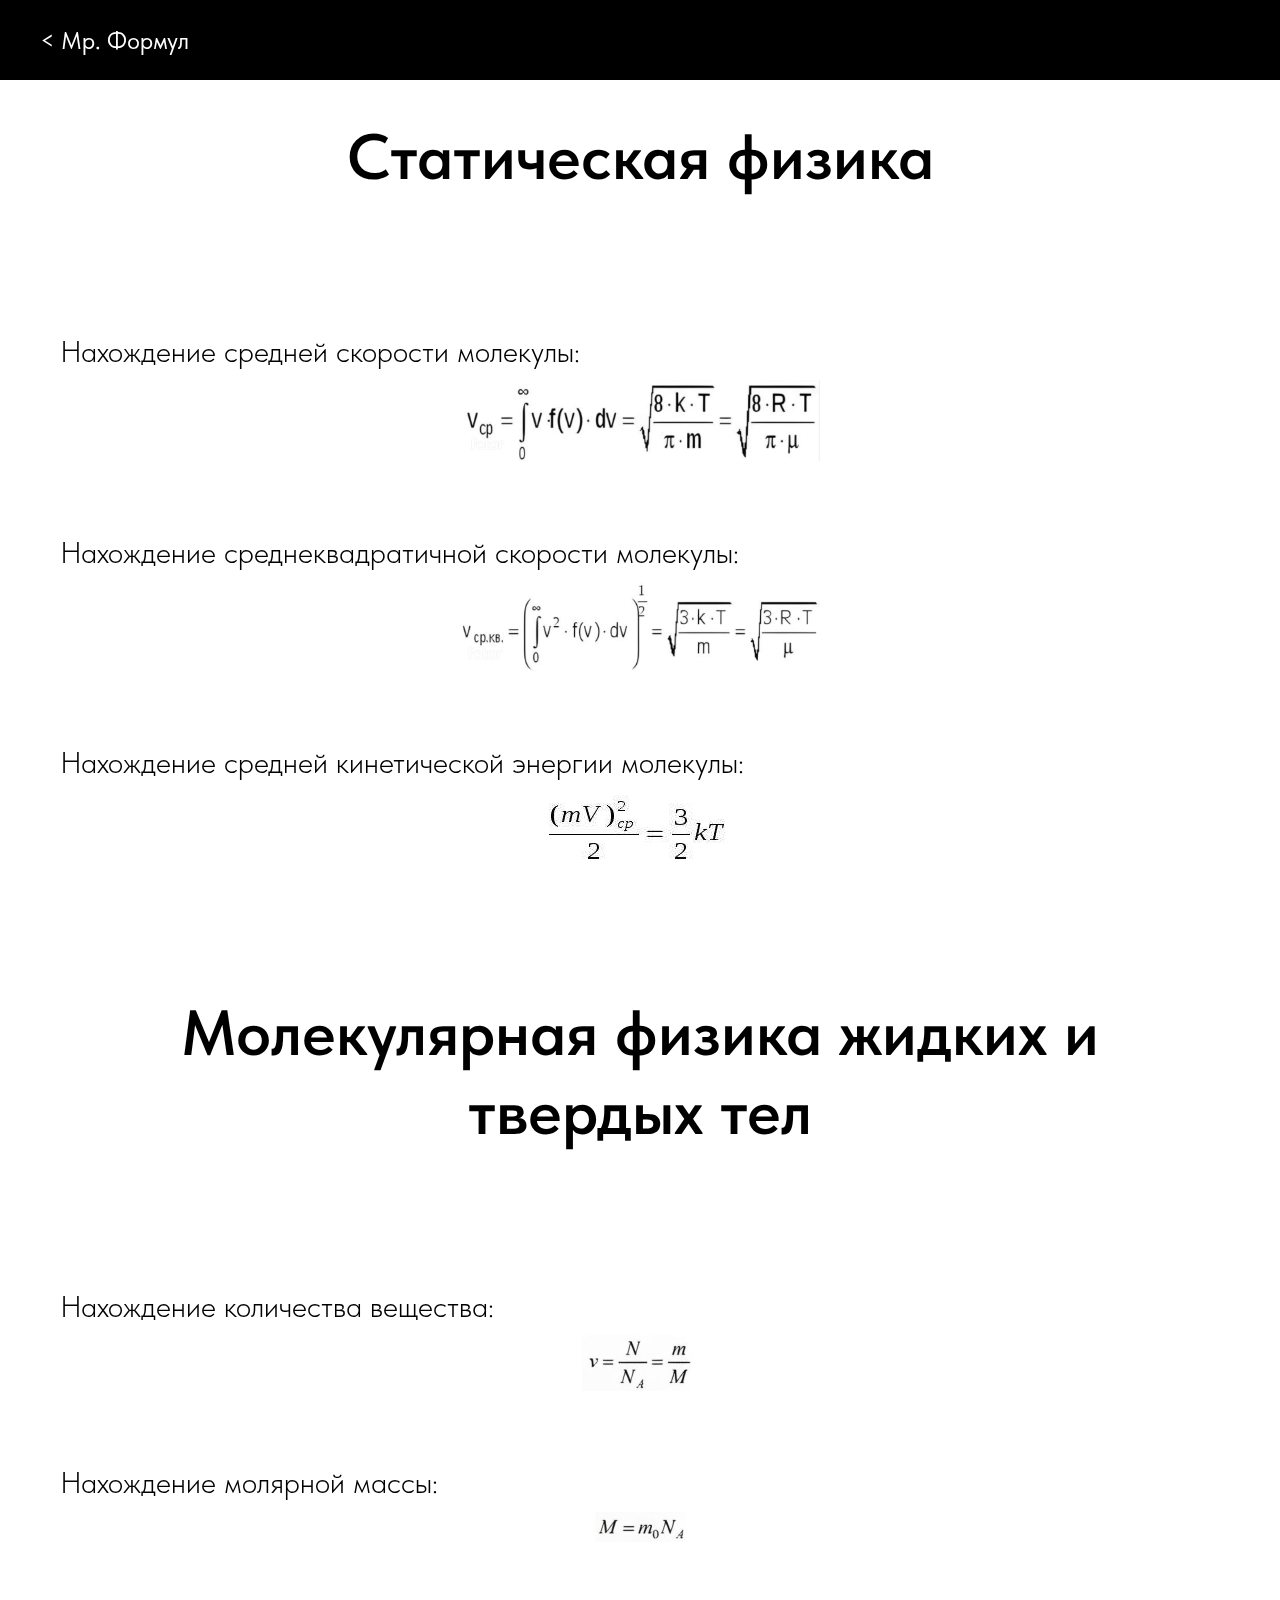
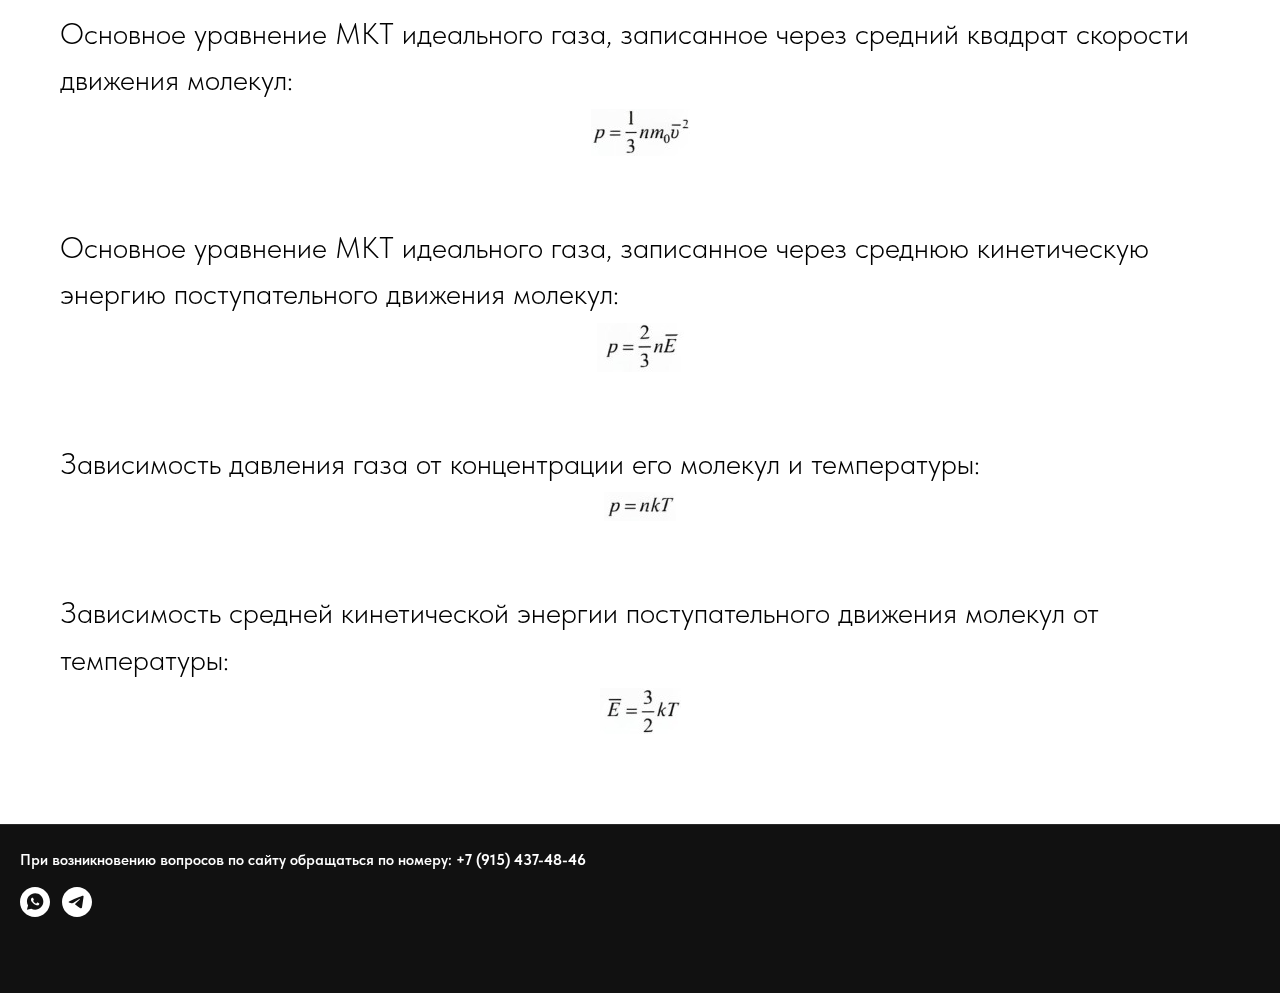
<file: Темы/Молекулярная физика/index.html>
<!DOCTYPE html>
<html>
<head>
  <META http-equiv="Content-Type" content="text/html; charset=UTF-8">
  <meta name="viewport" content="width=device-width, initial-scale=1.0">
  <title>Молекулярная физика</title>
  <meta property="og:url" content="http://project11274293.tilda.ws/page58547277.html">
  <meta property="og:title" content="Статическая физика">
  <meta property="og:description" content="">
  <meta property="og:type" content="website">
  <meta property="og:image" content="https://static.tildacdn.info/tild6632-3365-4033-b935-333465646161/-/resize/504x/image.png">
  <meta name="format-detection" content="telephone=no">
  <meta http-equiv="x-dns-prefetch-control" content="on">
  <meta name="robots" content="nofollow">
  <link rel="stylesheet" href="420250127184248459257.css" type="text/css" media="all">
  <link rel="stylesheet" href="420250127184248485259.css" type="text/css" media="all">
  <link rel="stylesheet" href="420250127184248510269.css" type="text/css" media="all">
  <link rel="stylesheet" href="420250127184248521271.css" type="text/css" media="all">
  <link rel="shortcut icon" href="tildafavicon.ico" type="image/x-icon">
  <style type="text/css">
    @media screen and (min-width: 980px) {
      .t-records {
        opacity: 0;
      }
      .t-records_animated {
        -webkit-transition: opacity ease-in-out .2s;
        -moz-transition: opacity ease-in-out .2s;
        -o-transition: opacity ease-in-out .2s;
        transition: opacity ease-in-out .2s;
      }
      .t-records.t-records_visible {
        opacity: 1;
      }
    }
  </style>
</head>

<body class="t-body" style="margin:0;">
  <div id="allrecords" class="t-records t-records_animated t-records_visible" data-hook="blocks-collection-content-node" data-tilda-project-id="11274293" data-tilda-page-id="58547277" data-tilda-formskey="3e66f092403542e4fb0cb52611274293" data-tilda-cookie="no" data-tilda-lazy="yes" data-tilda-root-zone="com">
    <div id="rec827989124" class="r t-rec" style=" " data-animationappear="off" data-record-type="456">
      <div id="nav827989124marker"></div>
      <div id="nav827989124" class="t456 t456__positionstatic " style="background-color: rgba(0,0,0,1); " data-bgcolor-hex="#000000" data-bgcolor-rgba="rgba(0,0,0,1)" data-navmarker="nav827989124marker" data-appearoffset="" data-bgopacity-two="" data-menushadow="" data-menushadow-css="" data-bgopacity="1" data-menu-items-align="right" data-menu="yes" data-bgcolor-setbyscript="yes">
        <div class="t456__maincontainer " style="">
          <div class="t456__leftwrapper" style="min-width:90px;width:90px;">
            <div class="t456__logowrapper"> <a href="../../index.html"> <div class="t456__logo t-title" field="title" "="">&lt; Мр. Формул</div> </a> </div>
          </div>
        </div>
      </div>
      <style>
        @media screen and (max-width:980px) {
          #rec827989124 .t456__leftcontainer {
            padding: 20px;
          }
        }
        
        @media screen and (max-width:980px) {
          #rec827989124 .t456__imglogo {
            padding: 20px 0;
          }
        }
      </style>
      <style>
        #rec827989124 .t-menu__link-item {}
        
        @supports (overflow:-webkit-marquee) and (justify-content:inherit) {
          #rec827989124 .t-menu__link-item,
          #rec827989124 .t-menu__link-item.t-active {
            opacity: 1 !important;
          }
        }
      </style>
      <style>
        #rec827989124 .t456__logowrapper a {
          color: #ffffff;
        }
        
        #rec827989124 a.t-menu__link-item {
          color: #ffffff;
          font-weight: 600;
        }
      </style>
      <style>
        #rec827989124 .t456__logo {
          color: #ffffff;
        }
      </style>
    </div>
    <div id="rec827989125" class="r t-rec t-rec_pt_30 t-rec_pb_30 r_showed r_anim" style="padding-top:30px;padding-bottom:30px; " data-record-type="30">
      <div class="t015">
        <div class="t-container t-align_center">
          <div class="t-col t-col_10 t-prefix_1">
            <div class="t015__title t-title t-title_lg" field="title">Статическая физика</div>
          </div>
        </div>
      </div>
      <style>
        #rec827989125 .t015__uptitle {
          text-transform: uppercase;
        }
      </style>
    </div>
    <div id="rec827989126" class="r t-rec t-rec_pt_90 t-rec_pb_0 r_showed r_anim" style="padding-top:90px;padding-bottom:0px; " data-record-type="106">
      <div class="t004">
        <div class="t-container ">
          <div class="t-col t-col_12 ">
            <div field="text" class="t-text t-text_md ">Нахождение средней скорости молекулы:</div>
          </div>
        </div>
      </div>
      <style>
        @media screen and (min-width:480px) {
          #rec827989126 .t-text {
            font-size: 30px;
          }
        }
      </style>
    </div>
    <div id="rec827989127" class="r t-rec t-rec_pt_0 t-rec_pb_0 r_showed r_anim" style="padding-top:0px;padding-bottom:0px; " data-record-type="3">
      <div class="t107">
        <div class="t-align_center t107__mobpadding" itemscope="" itemtype="http://schema.org/ImageObject">
          <meta itemprop="image" content="https://static.tildacdn.info/tild6632-3365-4033-b935-333465646161/image.png"> <img class="t-img t-width t107__width t-width_4 t-zoomable loaded" imgfield="img" data-zoomable="yes" data-img-zoom-url="https://static.tildacdn.info/tild6632-3365-4033-b935-333465646161/image.png" alt="" src="420250127184248841318.png"> </div>
      </div>
    </div>
    <div id="rec827989128" class="r t-rec t-rec_pt_60 t-rec_pb_0 r_showed r_anim" style="padding-top:60px;padding-bottom:0px; " data-record-type="106">
      <div class="t004">
        <div class="t-container ">
          <div class="t-col t-col_12 ">
            <div field="text" class="t-text t-text_md ">Нахождение среднеквадратичной скорости молекулы:</div>
          </div>
        </div>
      </div>
      <style>
        @media screen and (min-width:480px) {
          #rec827989128 .t-text {
            font-size: 30px;
          }
        }
      </style>
    </div>
    <div id="rec827989129" class="r t-rec t-rec_pt_0 t-rec_pb_0 r_showed r_anim" style="padding-top:0px;padding-bottom:0px; " data-record-type="3">
      <div class="t107">
        <div class="t-align_center t107__mobpadding" itemscope="" itemtype="http://schema.org/ImageObject">
          <meta itemprop="image" content="https://static.tildacdn.info/tild6138-6237-4461-a365-306466393664/image.png"> <img class="t-img t-width t107__width t-width_4 t-zoomable loaded" imgfield="img" data-zoomable="yes" data-img-zoom-url="https://static.tildacdn.info/tild6138-6237-4461-a365-306466393664/image.png" alt="" src="420250127184248934320.png"> </div>
      </div>
    </div>
    <div id="rec827989144" class="r t-rec t-rec_pt_60 t-rec_pb_0 r_showed r_anim" style="padding-top:60px;padding-bottom:0px; " data-record-type="106">
      <div class="t004">
        <div class="t-container ">
          <div class="t-col t-col_12 ">
            <div field="text" class="t-text t-text_md ">
              <div style="font-size: 30px;" data-customstyle="yes">Нахождение средней кинетической энергии молекулы:</div>
            </div>
          </div>
        </div>
      </div>
    </div>
    <div id="rec827989145" class="r t-rec t-rec_pt_0 t-rec_pb_90 r_showed r_anim" style="padding-top:0px;padding-bottom:90px; " data-record-type="3">
      <div class="t107">
        <div class="t-align_center t107__mobpadding" itemscope="" itemtype="http://schema.org/ImageObject">
          <meta itemprop="image" content="https://static.tildacdn.info/tild3034-6136-4237-a165-346134356634/image.png"> <img class="t-img t-width t107__widthauto t-zoomable loaded" imgfield="img" data-zoomable="yes" data-img-zoom-url="https://static.tildacdn.info/tild3034-6136-4237-a165-346134356634/image.png" alt="" src="420250127184249012322.png"> </div>
      </div>
    </div>
    <div id="rec857117128" class="r t-rec t-rec_pt_30 t-rec_pb_30 r_showed r_anim" style="padding-top:30px;padding-bottom:30px; " data-record-type="30">
      <div class="t015">
        <div class="t-container t-align_center">
          <div class="t-col t-col_12 ">
            <div class="t015__title t-title t-title_lg" field="title">Молекулярная физика жидких и твердых тел</div>
          </div>
        </div>
      </div>
      <style>
        #rec857117128 .t015__uptitle {
          text-transform: uppercase;
        }
      </style>
    </div>
    <div id="rec857117129" class="r t-rec t-rec_pt_90 t-rec_pb_0 r_anim r_showed" style="padding-top:90px;padding-bottom:0px; " data-record-type="106">
      <div class="t004">
        <div class="t-container ">
          <div class="t-col t-col_12 ">
            <div field="text" class="t-text t-text_md ">Нахождение количества вещества:</div>
          </div>
        </div>
      </div>
      <style>
        @media screen and (min-width:480px) {
          #rec857117129 .t-text {
            font-size: 30px;
          }
        }
      </style>
    </div>
    <div id="rec857117130" class="r t-rec t-rec_pt_0 t-rec_pb_0 r_anim r_showed" style="padding-top:0px;padding-bottom:0px; " data-record-type="3">
      <div class="t107">
        <div class="t-align_center t107__mobpadding" itemscope="" itemtype="http://schema.org/ImageObject">
          <meta itemprop="image" content="https://static.tildacdn.info/tild3766-6466-4538-a333-383961666162/image.png"> <img class="t-img t-width t107__widthauto t-zoomable loaded" imgfield="img" data-zoomable="yes" data-img-zoom-url="https://static.tildacdn.info/tild3766-6466-4538-a333-383961666162/image.png" alt="" src="420250127184249058324.png"> </div>
      </div>
    </div>
    <div id="rec857117131" class="r t-rec t-rec_pt_60 t-rec_pb_0 r_anim r_showed" style="padding-top:60px;padding-bottom:0px; " data-record-type="106">
      <div class="t004">
        <div class="t-container ">
          <div class="t-col t-col_12 ">
            <div field="text" class="t-text t-text_md ">
              <div style="font-size: 30px;" data-customstyle="yes">Нахождение молярной массы:</div>
            </div>
          </div>
        </div>
      </div>
    </div>
    <div id="rec857117132" class="r t-rec t-rec_pt_0 t-rec_pb_0 r_anim r_showed" style="padding-top:0px;padding-bottom:0px; " data-record-type="3">
      <div class="t107">
        <div class="t-align_center t107__mobpadding" itemscope="" itemtype="http://schema.org/ImageObject">
          <meta itemprop="image" content="https://static.tildacdn.info/tild6432-3037-4565-b037-613635386139/image.png"> <img class="t-img t-width t107__widthauto t-zoomable loaded" imgfield="img" data-zoomable="yes" data-img-zoom-url="https://static.tildacdn.info/tild6432-3037-4565-b037-613635386139/image.png" alt="" src="420250127184249105326.png"> </div>
      </div>
    </div>
    <div id="rec857117133" class="r t-rec t-rec_pt_60 t-rec_pb_0 r_anim r_showed" style="padding-top:60px;padding-bottom:0px; " data-record-type="106">
      <div class="t004">
        <div class="t-container ">
          <div class="t-col t-col_12 ">
            <div field="text" class="t-text t-text_md ">
              <div style="font-size: 30px;" data-customstyle="yes">Основное уравнение МКТ идеального газа, записанное через средний квадрат скорости движения молекул:</div>
            </div>
          </div>
        </div>
      </div>
    </div>
    <div id="rec857117134" class="r t-rec t-rec_pt_0 t-rec_pb_0 r_anim r_showed" style="padding-top:0px;padding-bottom:0px; " data-record-type="3">
      <div class="t107">
        <div class="t-align_center t107__mobpadding" itemscope="" itemtype="http://schema.org/ImageObject">
          <meta itemprop="image" content="https://static.tildacdn.info/tild3034-3031-4236-b562-656331643535/image.png"> <img class="t-img t-width t107__widthauto t-zoomable loaded" imgfield="img" data-zoomable="yes" data-img-zoom-url="https://static.tildacdn.info/tild3034-3031-4236-b562-656331643535/image.png" alt="" src="420250127184249151328.png"> </div>
      </div>
    </div>
    <div id="rec857117135" class="r t-rec t-rec_pt_60 t-rec_pb_0 r_anim r_showed" style="padding-top:60px;padding-bottom:0px; " data-record-type="106">
      <div class="t004">
        <div class="t-container ">
          <div class="t-col t-col_12 ">
            <div field="text" class="t-text t-text_md ">
              <div style="font-size: 30px;" data-customstyle="yes">Основное уравнение МКТ идеального газа, записанное через среднюю кинетическую энергию поступательного движения молекул:</div>
            </div>
          </div>
        </div>
      </div>
    </div>
    <div id="rec857117137" class="r t-rec t-rec_pt_0 t-rec_pb_0 r_anim r_showed" style="padding-top:0px;padding-bottom:0px; " data-record-type="3">
      <div class="t107">
        <div class="t-align_center t107__mobpadding" itemscope="" itemtype="http://schema.org/ImageObject">
          <meta itemprop="image" content="https://static.tildacdn.info/tild3966-3939-4837-a636-633362346463/image.png"> <img class="t-img t-width t107__widthauto t-zoomable loaded" imgfield="img" data-zoomable="yes" data-img-zoom-url="https://static.tildacdn.info/tild3966-3939-4837-a636-633362346463/image.png" alt="" src="420250127184249585330.png"> </div>
      </div>
    </div>
    <div id="rec857117138" class="r t-rec t-rec_pt_60 t-rec_pb_0 r_anim r_showed" style="padding-top:60px;padding-bottom:0px; " data-record-type="106">
      <div class="t004">
        <div class="t-container ">
          <div class="t-col t-col_12 ">
            <div field="text" class="t-text t-text_md ">
              <div style="font-size: 30px;" data-customstyle="yes">Зависимость давления газа от концентрации его молекул и температуры:</div>
            </div>
          </div>
        </div>
      </div>
    </div>
    <div id="rec857117140" class="r t-rec t-rec_pt_0 t-rec_pb_0 r_anim r_showed" style="padding-top:0px;padding-bottom:0px; " data-record-type="3">
      <div class="t107">
        <div class="t-align_center t107__mobpadding" itemscope="" itemtype="http://schema.org/ImageObject">
          <meta itemprop="image" content="https://static.tildacdn.info/tild3631-3535-4235-b930-303762383666/image.png"> <img class="t-img t-width t107__widthauto t-zoomable loaded" imgfield="img" data-zoomable="yes" data-img-zoom-url="https://static.tildacdn.info/tild3631-3535-4235-b930-303762383666/image.png" alt="" src="420250127184249663332.png"> </div>
      </div>
    </div>
    <div id="rec857117141" class="r t-rec t-rec_pt_60 t-rec_pb_0 r_anim r_showed" style="padding-top:60px;padding-bottom:0px; " data-record-type="106">
      <div class="t004">
        <div class="t-container ">
          <div class="t-col t-col_12 ">
            <div field="text" class="t-text t-text_md ">
              <div style="font-size: 30px;" data-customstyle="yes">Зависимость средней кинетической энергии поступательного движения молекул от температуры:</div>
            </div>
          </div>
        </div>
      </div>
    </div>
    <div id="rec857117142" class="r t-rec t-rec_pt_0 t-rec_pb_90 r_anim r_showed" style="padding-top:0px;padding-bottom:90px; " data-record-type="3">
      <div class="t107">
        <div class="t-align_center t107__mobpadding" itemscope="" itemtype="http://schema.org/ImageObject">
          <meta itemprop="image" content="https://static.tildacdn.info/tild6436-3537-4262-b337-613131346465/image.png"> <img class="t-img t-width t107__widthauto t-zoomable loaded" imgfield="img" data-zoomable="yes" data-img-zoom-url="https://static.tildacdn.info/tild6436-3537-4262-b337-613131346465/image.png" alt="" src="420250127184250231334.png"> </div>
      </div>
    </div>
    <div id="rec827989146" class="r t-rec t-rec_pb_0" style="padding-bottom:0px;background-color:#111111; " data-animationappear="off" data-record-type="345" data-bg-color="#111111">
      <div class="t345" id="footer_827989146">
        <div class="t345-wrapper" style="padding: 0 20px;border-top: 1px solid;border-top-color: #292929;">
          <div class="t345-container t-container_100 t345-socials_block">
            <div class="t345-col t-width t-col_100">
              <div class="t345-content" style="height:120px">
                <div class="t345-text__wrapper">
                  <div class="t345-text t-descr t-descr_xxs"><span style="font-weight: 600;">При возникновению вопросов по сайту обращаться по номеру: </span><span style="font-weight: 700;">+7 (915) 437-48-46</span></div>
                </div>
                <div class="t345-socials">
                  <div class="t-sociallinks">
                    <ul role="list" class="t-sociallinks__wrapper" aria-label="Соц. сети">
                      <li class="t-sociallinks__item t-sociallinks__item_whatsapp">
                        <a href="https://wa.me/79154374846" target="_blank" rel="nofollow noopener" aria-label="whatsapp" style="width: 30px; height: 30px;">
                          <svg class="t-sociallinks__svg" role="presentation" width="30px" height="30px" viewBox="0 0 100 100" fill="none" xmlns="http://www.w3.org/2000/svg">
                            <path fill-rule="evenodd" clip-rule="evenodd" d="M50 100C77.6142 100 100 77.6142 100 50C100 22.3858 77.6142 0 50 0C22.3858 0 0 22.3858 0 50C0 77.6142 22.3858 100 50 100ZM69.7626 28.9928C64.6172 23.841 57.7739 21.0027 50.4832 21C35.4616 21 23.2346 33.2252 23.2292 48.2522C23.2274 53.0557 24.4823 57.7446 26.8668 61.8769L23 76L37.4477 72.2105C41.4282 74.3822 45.9107 75.5262 50.4714 75.528H50.4823C65.5029 75.528 77.7299 63.301 77.7363 48.2749C77.7408 40.9915 74.9089 34.1446 69.7626 28.9928ZM62.9086 53.9588C62.2274 53.6178 58.8799 51.9708 58.2551 51.7435C57.6313 51.5161 57.1766 51.4024 56.7228 52.0845C56.269 52.7666 54.964 54.2998 54.5666 54.7545C54.1692 55.2092 53.7718 55.2656 53.0915 54.9246C52.9802 54.8688 52.8283 54.803 52.6409 54.7217C51.6819 54.3057 49.7905 53.4855 47.6151 51.5443C45.5907 49.7382 44.2239 47.5084 43.8265 46.8272C43.4291 46.1452 43.7837 45.7769 44.1248 45.4376C44.3292 45.2338 44.564 44.9478 44.7987 44.662C44.9157 44.5194 45.0328 44.3768 45.146 44.2445C45.4345 43.9075 45.56 43.6516 45.7302 43.3049C45.7607 43.2427 45.7926 43.1776 45.8272 43.1087C46.0545 42.654 45.9409 42.2565 45.7708 41.9155C45.6572 41.6877 45.0118 40.1167 44.4265 38.6923C44.1355 37.984 43.8594 37.3119 43.671 36.8592C43.1828 35.687 42.6883 35.69 42.2913 35.6924C42.2386 35.6928 42.1876 35.6931 42.1386 35.6906C41.7421 35.6706 41.2874 35.667 40.8336 35.667C40.3798 35.667 39.6423 35.837 39.0175 36.5191C38.9773 36.5631 38.9323 36.6111 38.8834 36.6633C38.1738 37.4209 36.634 39.0648 36.634 42.2002C36.634 45.544 39.062 48.7748 39.4124 49.2411L39.415 49.2444C39.4371 49.274 39.4767 49.3309 39.5333 49.4121C40.3462 50.5782 44.6615 56.7691 51.0481 59.5271C52.6732 60.2291 53.9409 60.6475 54.9303 60.9612C56.5618 61.4796 58.046 61.4068 59.22 61.2313C60.5286 61.0358 63.2487 59.5844 63.8161 57.9938C64.3836 56.4033 64.3836 55.0392 64.2136 54.7554C64.0764 54.5258 63.7545 54.3701 63.2776 54.1395C63.1633 54.0843 63.0401 54.0247 62.9086 53.9588Z" fill="#ffffff"></path>
                          </svg>
                        </a>
                      </li>&nbsp;
                      <li class="t-sociallinks__item t-sociallinks__item_telegram">
                        <a href="https://t.me/Chort_bumagny" target="_blank" rel="nofollow noopener" aria-label="telegram" style="width: 30px; height: 30px;">
                          <svg class="t-sociallinks__svg" role="presentation" width="30px" height="30px" viewBox="0 0 100 100" fill="none" xmlns="http://www.w3.org/2000/svg">
                            <path fill-rule="evenodd" clip-rule="evenodd" d="M50 100c27.614 0 50-22.386 50-50S77.614 0 50 0 0 22.386 0 50s22.386 50 50 50Zm21.977-68.056c.386-4.38-4.24-2.576-4.24-2.576-3.415 1.414-6.937 2.85-10.497 4.302-11.04 4.503-22.444 9.155-32.159 13.734-5.268 1.932-2.184 3.864-2.184 3.864l8.351 2.577c3.855 1.16 5.91-.129 5.91-.129l17.988-12.238c6.424-4.38 4.882-.773 3.34.773l-13.49 12.882c-2.056 1.804-1.028 3.35-.129 4.123 2.55 2.249 8.82 6.364 11.557 8.16.712.467 1.185.778 1.292.858.642.515 4.111 2.834 6.424 2.319 2.313-.516 2.57-3.479 2.57-3.479l3.083-20.226c.462-3.511.993-6.886 1.417-9.582.4-2.546.705-4.485.767-5.362Z" fill="#ffffff"></path>
                          </svg>
                        </a>
                      </li>
                    </ul>
                  </div>
                </div>
              </div>
            </div>
          </div>
        </div>
      </div>
      <style>
        #rec827989146 .t345-text {
          color: #ffffff;
        }
      </style>
      <style>
        #rec827989146 .t345-text {
          font-size: 15px;
        }
      </style>
    </div>
  </div>
  <div class="t-zoomer__wrapper">
    <div class="t-zoomer__container"></div>
    <div class="t-zoomer__bg"></div>
    <div class="t-zoomer__close" style="display: none;">
      <svg width="20" height="20" viewBox="0 0 23 23" fill="none" xmlns="http://www.w3.org/2000/svg">
        <path d="M1.41421 -0.000151038L0 1.41406L21.2132 22.6273L22.6274 21.2131L1.41421 -0.000151038Z" fill="black"></path>
        <path d="M22.6291 1.41421L21.2148 0L0.00164068 21.2132L1.41585 22.6274L22.6291 1.41421Z" fill="black"></path>
      </svg>
    </div>
    <div class="t-zoomer__scale showed">
      <svg class="icon-increase" width="20" height="20" viewBox="0 0 25 24" fill="none" xmlns="http://www.w3.org/2000/svg">
        <path d="M22.832 22L17.8592 17.0273" stroke="black" stroke-width="2" stroke-linecap="square"></path>
        <path fill-rule="evenodd" clip-rule="evenodd" d="M4.58591 3.7511C0.917768 7.41924 0.917768 13.367 4.58591 17.0352C8.25405 20.7033 14.2019 20.7033 17.87 17.0352C21.5381 13.367 21.5381 7.41924 17.87 3.7511C14.2019 0.0829653 8.25405 0.0829653 4.58591 3.7511Z" stroke="black" stroke-width="2"></path>
        <path d="M6.25781 10.3931H16.2035" stroke="black" stroke-width="2"></path>
        <path d="M11.2305 15.3662V5.42053" stroke="black" stroke-width="2"></path>
      </svg>
      <svg class="icon-decrease" width="20" height="20" viewBox="0 0 24 24" fill="none" xmlns="http://www.w3.org/2000/svg">
        <path d="M21.9961 22L17.0233 17.0273" stroke="black" stroke-width="2" stroke-linecap="square"></path>
        <path fill-rule="evenodd" clip-rule="evenodd" d="M3.74997 3.7511C0.0818308 7.41924 0.0818308 13.367 3.74997 17.0352C7.41811 20.7033 13.3659 20.7033 17.0341 17.0352C20.7022 13.367 20.7022 7.41924 17.0341 3.7511C13.3659 0.0829653 7.41811 0.0829653 3.74997 3.7511Z" stroke="black" stroke-width="2"></path>
        <path d="M5.41797 10.3931H15.3637" stroke="black" stroke-width="2"></path>
      </svg>
    </div>
  </div>
</body>

</html>
</file>
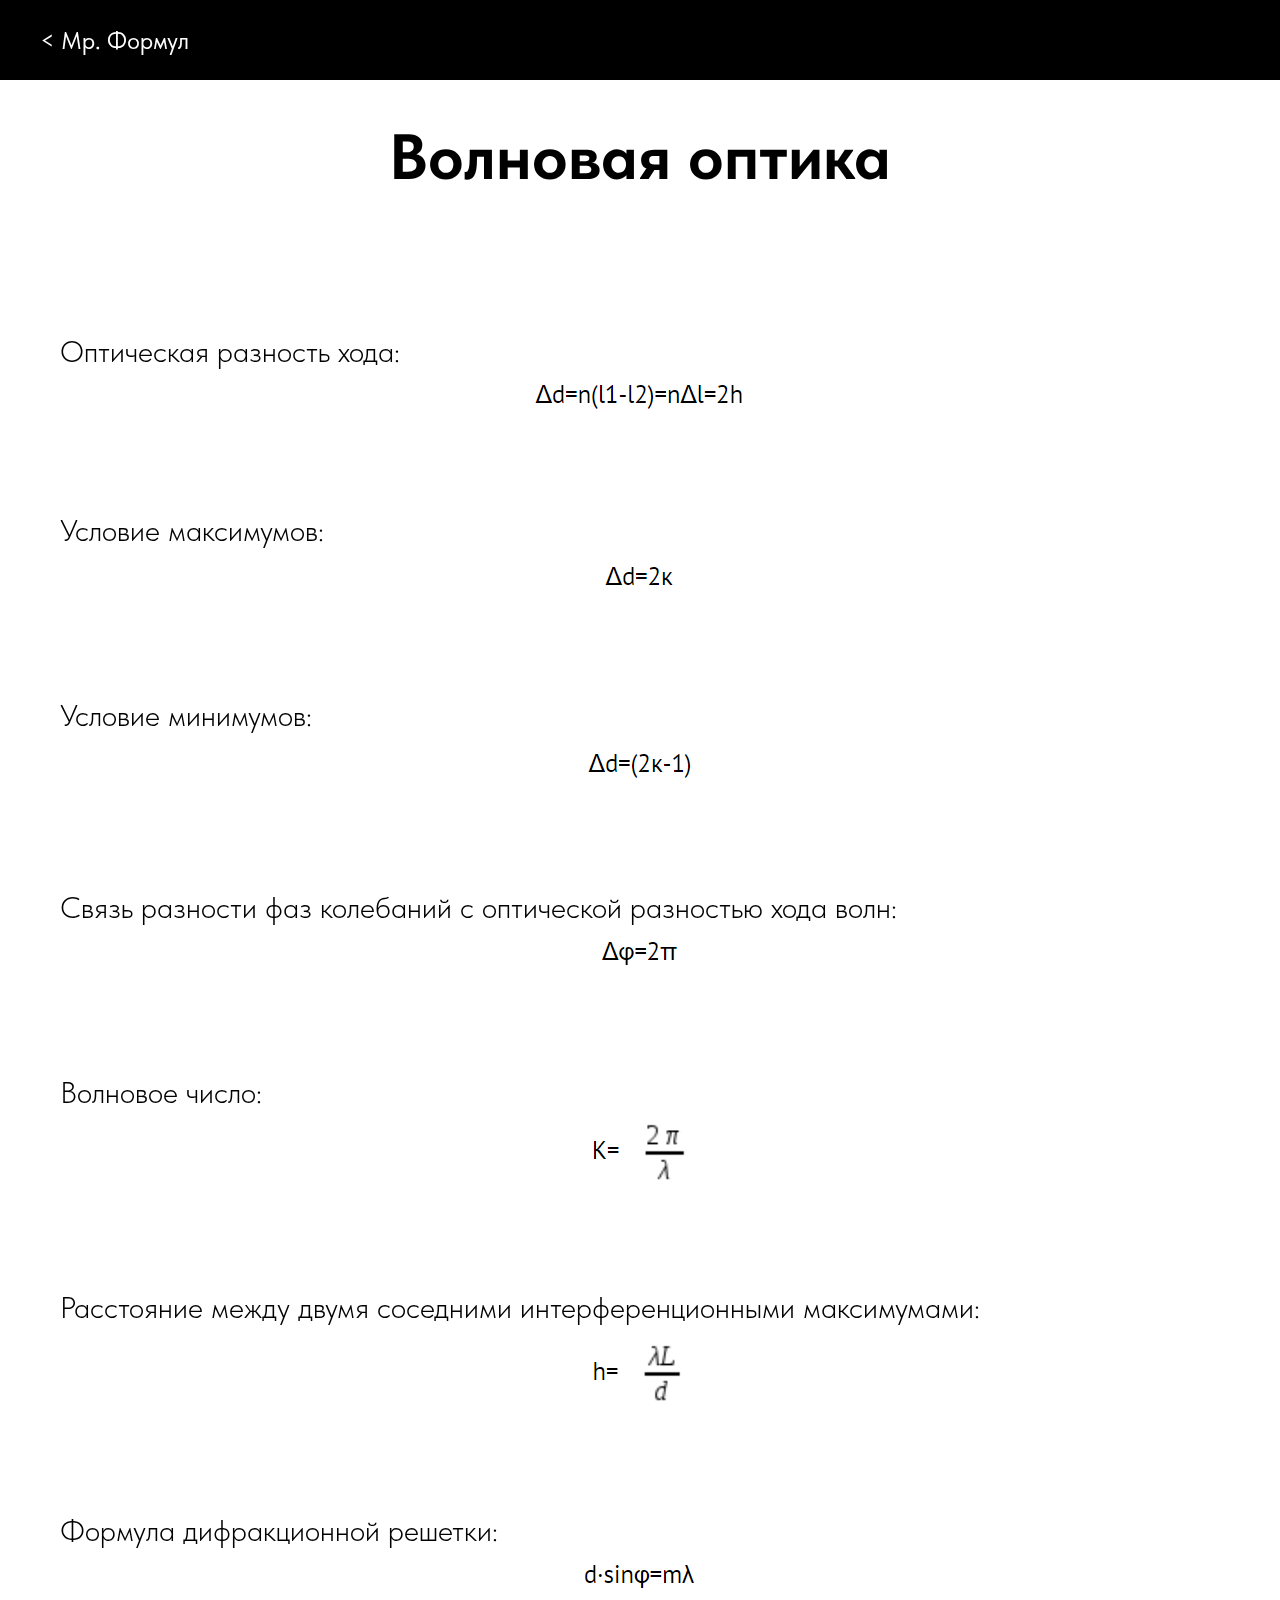
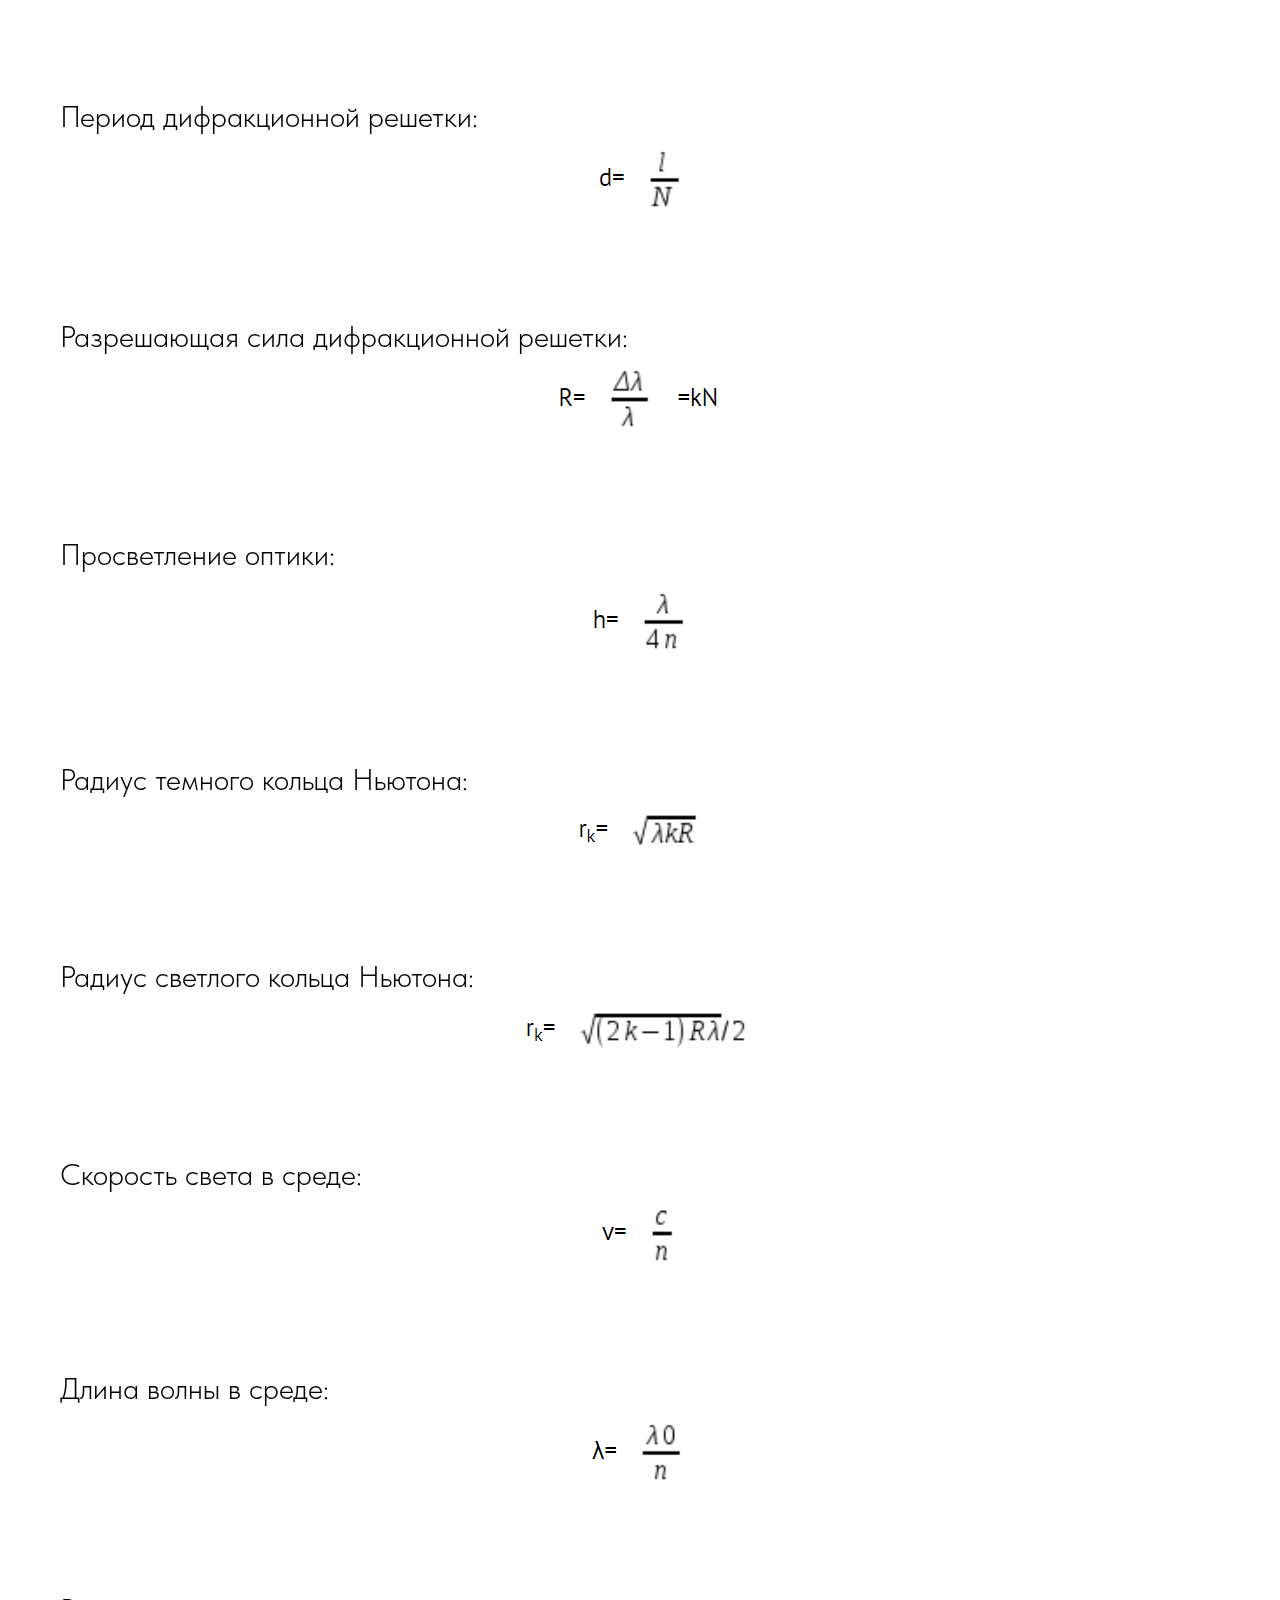
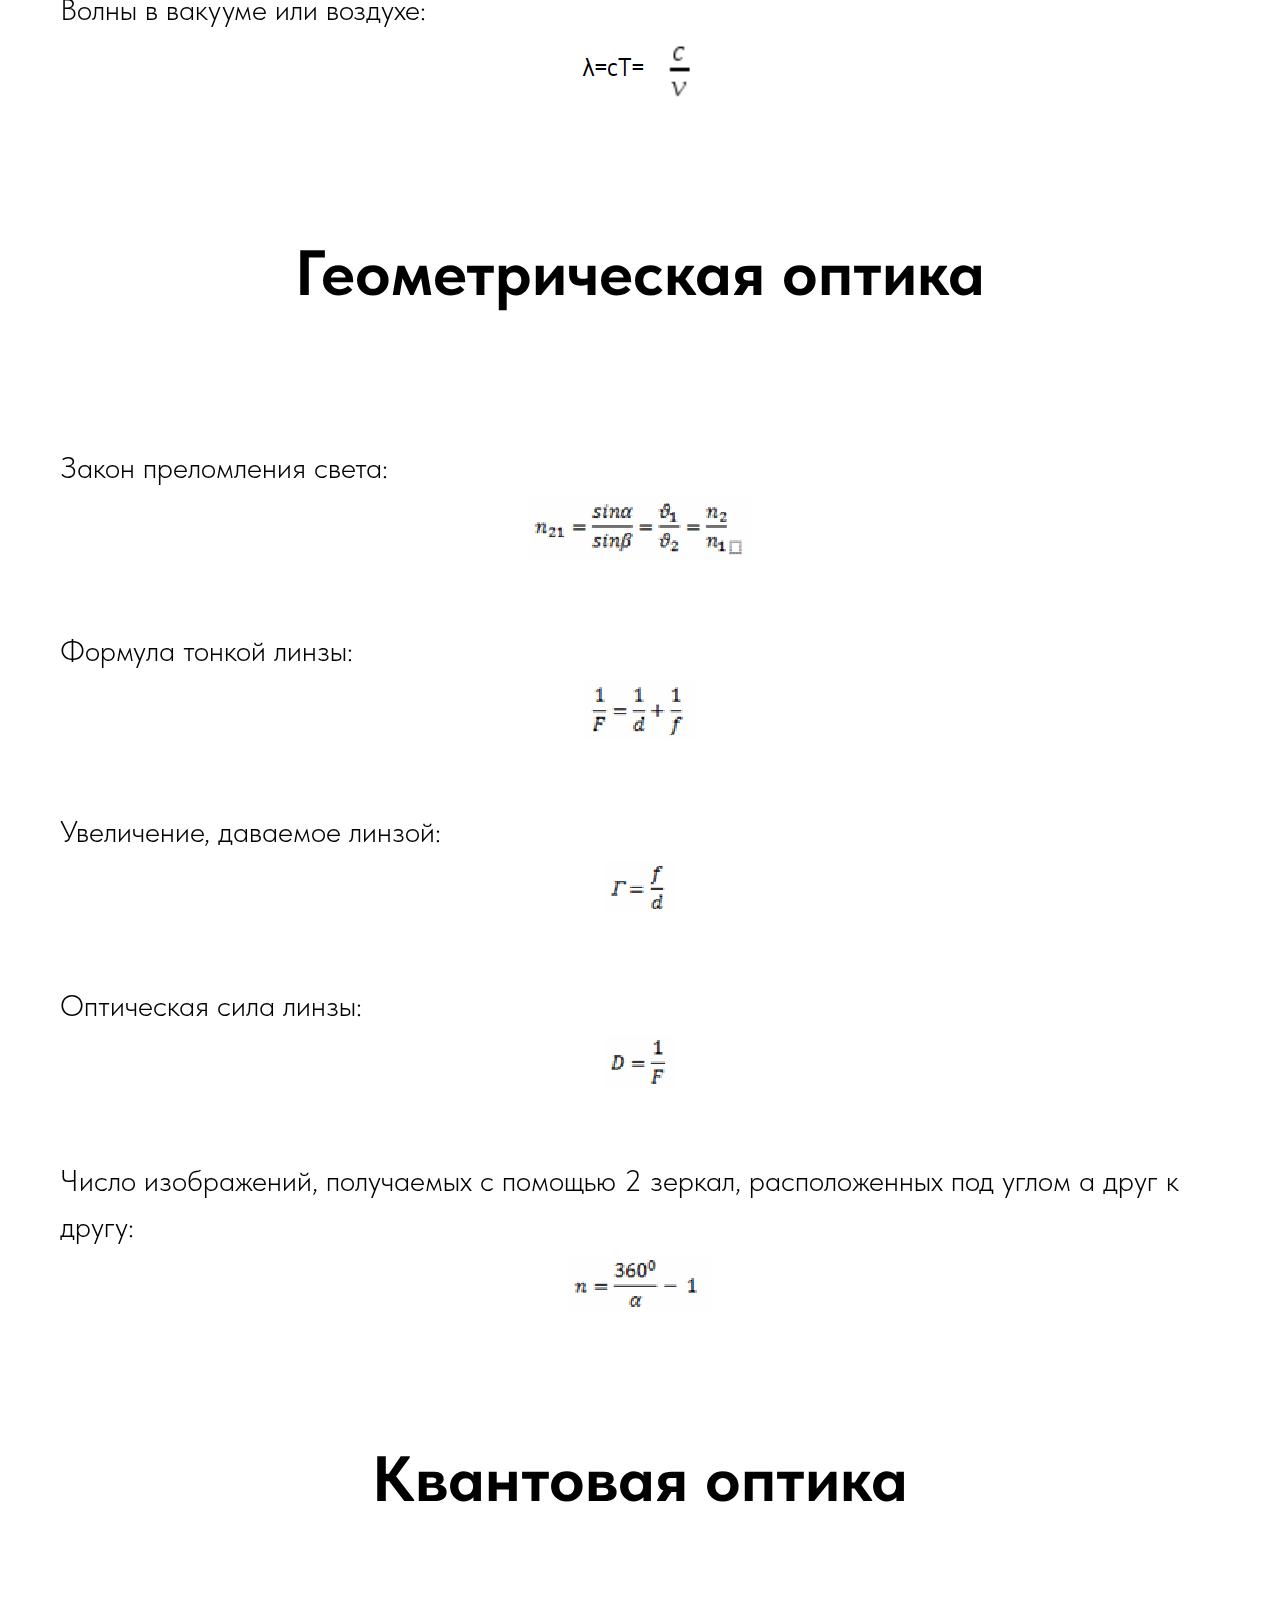
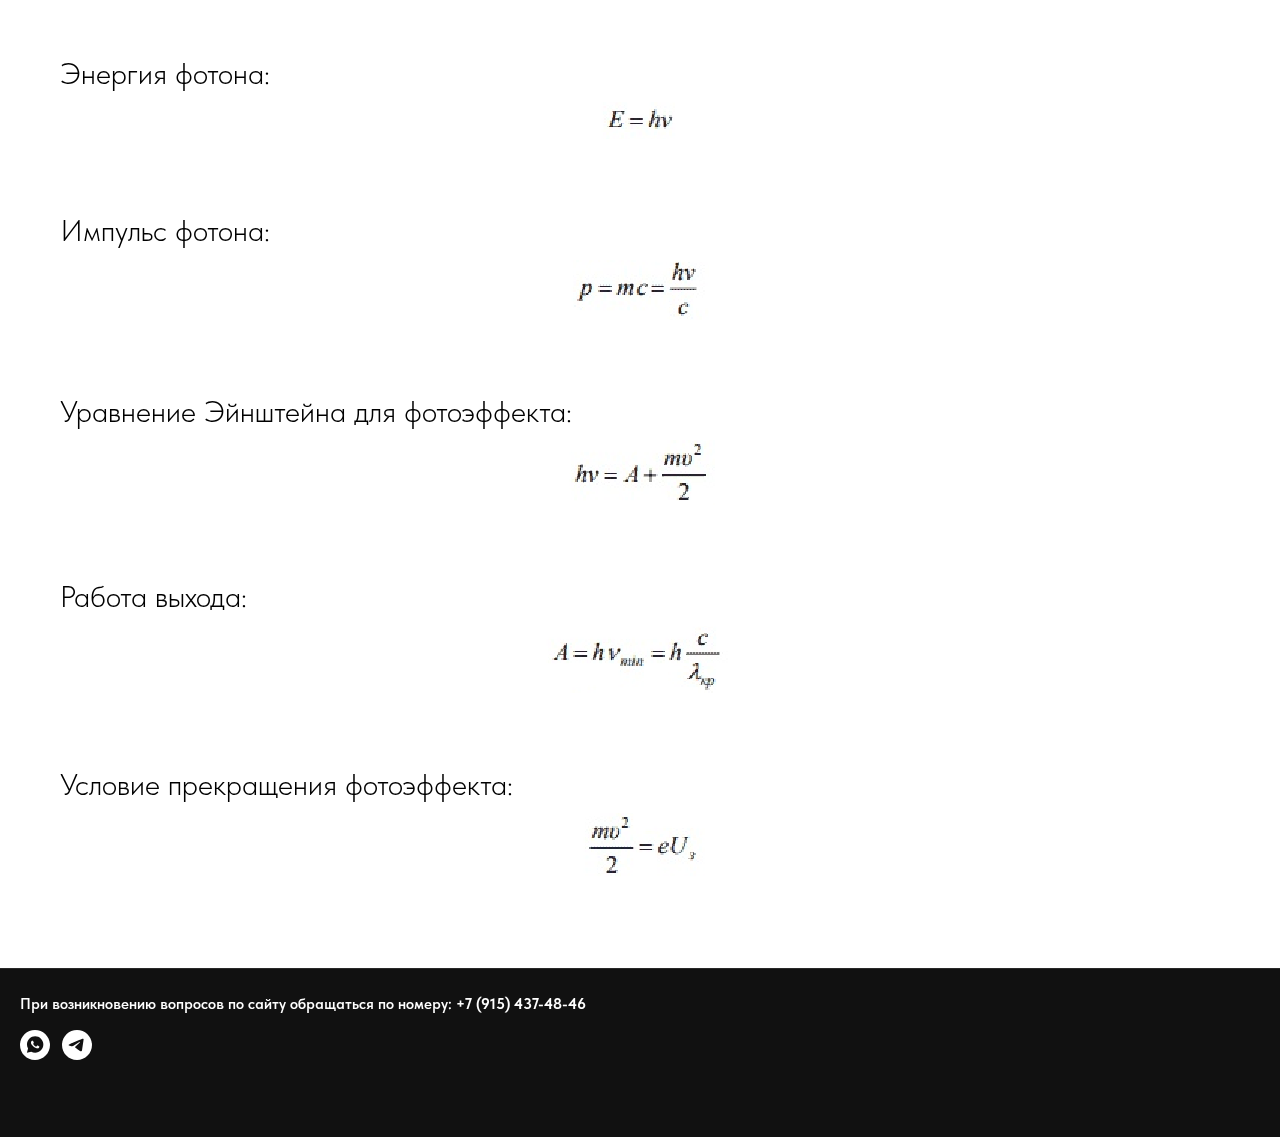
<file: Темы/Оптика/index.html>
<!DOCTYPE html>
<html>
<head>
  <META http-equiv="Content-Type" content="text/html; charset=UTF-8">
  <meta name="viewport" content="width=device-width, initial-scale=1.0">
  <title>Оптика</title>
  <meta property="og:url" content="http://project11274293.tilda.ws/page58706893.html">
  <meta property="og:title" content="Волновая оптика">
  <meta property="og:description" content="">
  <meta property="og:type" content="website">
  <meta property="og:image" content="https://static.tildacdn.info/tild6332-6637-4966-b333-623335646436/-/resize/504x/image.png">
  <meta name="format-detection" content="telephone=no">
  <meta http-equiv="x-dns-prefetch-control" content="on">
  <meta name="robots" content="nofollow">
  <link rel="stylesheet" href="420250127190203644596.css" type="text/css" media="all">
  <link rel="stylesheet" href="420250127190203669598.css" type="text/css" media="all">
  <link rel="stylesheet" href="420250127190203695608.css" type="text/css" media="all">
  <link rel="stylesheet" href="420250127190203722610.css" type="text/css" media="all">
  <link rel="shortcut icon" href="tildafavicon.ico" type="image/x-icon">
  <style type="text/css">
    @media screen and (min-width: 980px) {
      .t-records {
        opacity: 0;
      }
      .t-records_animated {
        -webkit-transition: opacity ease-in-out .2s;
        -moz-transition: opacity ease-in-out .2s;
        -o-transition: opacity ease-in-out .2s;
        transition: opacity ease-in-out .2s;
      }
      .t-records.t-records_visible {
        opacity: 1;
      }
    }
  </style>
</head>

<body class="t-body" style="margin:0;">
  <div id="allrecords" class="t-records t-records_animated t-records_visible" data-hook="blocks-collection-content-node" data-tilda-project-id="11274293" data-tilda-page-id="58706893" data-tilda-formskey="3e66f092403542e4fb0cb52611274293" data-tilda-cookie="no" data-tilda-lazy="yes" data-tilda-root-zone="com">
    <div id="rec829338088" class="r t-rec" style=" " data-animationappear="off" data-record-type="456">
      <div id="nav829338088marker"></div>
      <div id="nav829338088" class="t456 t456__positionstatic " style="background-color: rgba(0,0,0,1); " data-bgcolor-hex="#000000" data-bgcolor-rgba="rgba(0,0,0,1)" data-navmarker="nav829338088marker" data-appearoffset="" data-bgopacity-two="" data-menushadow="" data-menushadow-css="" data-bgopacity="1" data-menu-items-align="right" data-menu="yes" data-bgcolor-setbyscript="yes">
        <div class="t456__maincontainer " style="">
          <div class="t456__leftwrapper" style="min-width:90px;width:90px;">
            <div class="t456__logowrapper"> <a href="../../index.html"> <div class="t456__logo t-title" field="title" "="">&lt; Мр. Формул</div> </a> </div>
          </div>
        </div>
      </div>
      <style>
        @media screen and (max-width:980px) {
          #rec829338088 .t456__leftcontainer {
            padding: 20px;
          }
        }
        
        @media screen and (max-width:980px) {
          #rec829338088 .t456__imglogo {
            padding: 20px 0;
          }
        }
      </style>
      <style>
        #rec829338088 .t-menu__link-item {}
        
        @supports (overflow:-webkit-marquee) and (justify-content:inherit) {
          #rec829338088 .t-menu__link-item,
          #rec829338088 .t-menu__link-item.t-active {
            opacity: 1 !important;
          }
        }
      </style>
      <style>
        #rec829338088 .t456__logowrapper a {
          color: #ffffff;
        }
        
        #rec829338088 a.t-menu__link-item {
          color: #ffffff;
          font-weight: 600;
        }
      </style>
      <style>
        #rec829338088 .t456__logo {
          color: #ffffff;
        }
      </style>
    </div>
    <div id="rec829338089" class="r t-rec t-rec_pt_30 t-rec_pb_30 r_showed r_anim" style="padding-top:30px;padding-bottom:30px; " data-record-type="30">
      <div class="t015">
        <div class="t-container t-align_center">
          <div class="t-col t-col_12 ">
            <div class="t015__title t-title t-title_lg" field="title"><strong>Волновая оптика</strong></div>
          </div>
        </div>
      </div>
      <style>
        #rec829338089 .t015__uptitle {
          text-transform: uppercase;
        }
      </style>
    </div>
    <div id="rec829338090" class="r t-rec t-rec_pt_90 t-rec_pb_0 r_showed r_anim" style="padding-top:90px;padding-bottom:0px; " data-record-type="106">
      <div class="t004">
        <div class="t-container ">
          <div class="t-col t-col_12 ">
            <div field="text" class="t-text t-text_md ">Оптическая разность хода:</div>
          </div>
        </div>
      </div>
      <style>
        @media screen and (min-width:480px) {
          #rec829338090 .t-text {
            font-size: 30px;
          }
        }
      </style>
    </div>
    <div id="rec829338111" class="r t-rec t-rec_pt_0 t-rec_pb_0 r_showed r_anim" style="padding-top:0px;padding-bottom:0px; " data-record-type="3">
      <div class="t107">
        <div class="t-align_center t107__mobpadding" itemscope="" itemtype="http://schema.org/ImageObject">
          <meta itemprop="image" content="https://static.tildacdn.info/tild6332-6637-4966-b333-623335646436/image.png"> <img class="t-img t-width t107__widthauto t-zoomable loaded" imgfield="img" data-zoomable="yes" data-img-zoom-url="https://static.tildacdn.info/tild6332-6637-4966-b333-623335646436/image.png" alt="" src="420250127190204024657.png"> </div>
      </div>
    </div>
    <div id="rec830149837" class="r t-rec t-rec_pt_90 t-rec_pb_0 r_showed r_anim" style="padding-top:90px;padding-bottom:0px; " data-record-type="106">
      <div class="t004">
        <div class="t-container ">
          <div class="t-col t-col_12 ">
            <div field="text" class="t-text t-text_md ">Условие максимумов:</div>
          </div>
        </div>
      </div>
      <style>
        @media screen and (min-width:480px) {
          #rec830149837 .t-text {
            font-size: 30px;
          }
        }
      </style>
    </div>
    <div id="rec830150191" class="r t-rec t-rec_pt_0 t-rec_pb_0 r_showed r_anim" style="padding-top:0px;padding-bottom:0px; " data-record-type="3">
      <div class="t107">
        <div class="t-align_center t107__mobpadding" itemscope="" itemtype="http://schema.org/ImageObject">
          <meta itemprop="image" content="https://static.tildacdn.info/tild6636-6534-4566-b163-373666386637/image.png"> <img class="t-img t-width t107__widthauto t-zoomable loaded" imgfield="img" data-zoomable="yes" data-img-zoom-url="https://static.tildacdn.info/tild6636-6534-4566-b163-373666386637/image.png" alt="" src="420250127190204300659.png"> </div>
      </div>
    </div>
    <div id="rec830150658" class="r t-rec t-rec_pt_90 t-rec_pb_0 r_showed r_anim" style="padding-top:90px;padding-bottom:0px; " data-record-type="106">
      <div class="t004">
        <div class="t-container ">
          <div class="t-col t-col_12 ">
            <div field="text" class="t-text t-text_md ">Условие минимумов:</div>
          </div>
        </div>
      </div>
      <style>
        @media screen and (min-width:480px) {
          #rec830150658 .t-text {
            font-size: 30px;
          }
        }
      </style>
    </div>
    <div id="rec830150619" class="r t-rec t-rec_pt_0 t-rec_pb_0 r_showed r_anim" style="padding-top:0px;padding-bottom:0px; " data-record-type="3">
      <div class="t107">
        <div class="t-align_center t107__mobpadding" itemscope="" itemtype="http://schema.org/ImageObject">
          <meta itemprop="image" content="https://static.tildacdn.info/tild3166-6263-4639-b666-633336656330/image.png"> <img class="t-img t-width t107__widthauto t-zoomable loaded" imgfield="img" data-zoomable="yes" data-img-zoom-url="https://static.tildacdn.info/tild3166-6263-4639-b666-633336656330/image.png" alt="" src="420250127190204439661.png"> </div>
      </div>
    </div>
    <div id="rec830150895" class="r t-rec t-rec_pt_90 t-rec_pb_0 r_showed r_anim" style="padding-top:90px;padding-bottom:0px; " data-record-type="106">
      <div class="t004">
        <div class="t-container ">
          <div class="t-col t-col_12 ">
            <div field="text" class="t-text t-text_md ">Связь разности фаз колебаний с оптической разностью хода волн:</div>
          </div>
        </div>
      </div>
      <style>
        @media screen and (min-width:480px) {
          #rec830150895 .t-text {
            font-size: 30px;
          }
        }
      </style>
    </div>
    <div id="rec830151428" class="r t-rec t-rec_pt_0 t-rec_pb_0 r_showed r_anim" style="padding-top:0px;padding-bottom:0px; " data-record-type="3">
      <div class="t107">
        <div class="t-align_center t107__mobpadding" itemscope="" itemtype="http://schema.org/ImageObject">
          <meta itemprop="image" content="https://static.tildacdn.info/tild3838-3932-4035-b735-346231396237/image.png"> <img class="t-img t-width t107__widthauto t-zoomable loaded" imgfield="img" data-zoomable="yes" data-img-zoom-url="https://static.tildacdn.info/tild3838-3932-4035-b735-346231396237/image.png" alt="" src="420250127190204594663.png"> </div>
      </div>
    </div>
    <div id="rec830152078" class="r t-rec t-rec_pt_90 t-rec_pb_0 r_showed r_anim" style="padding-top:90px;padding-bottom:0px; " data-record-type="106">
      <div class="t004">
        <div class="t-container ">
          <div class="t-col t-col_12 ">
            <div field="text" class="t-text t-text_md ">Волновое число:</div>
          </div>
        </div>
      </div>
      <style>
        @media screen and (min-width:480px) {
          #rec830152078 .t-text {
            font-size: 30px;
          }
        }
      </style>
    </div>
    <div id="rec830152253" class="r t-rec t-rec_pt_0 t-rec_pb_0 r_anim r_showed" style="padding-top:0px;padding-bottom:0px; " data-record-type="3">
      <div class="t107">
        <div class="t-align_center t107__mobpadding" itemscope="" itemtype="http://schema.org/ImageObject">
          <meta itemprop="image" content="https://static.tildacdn.info/tild3535-3563-4531-b336-623130656335/image.png"> <img class="t-img t-width t107__widthauto t-zoomable loaded" imgfield="img" data-zoomable="yes" data-img-zoom-url="https://static.tildacdn.info/tild3535-3563-4531-b336-623130656335/image.png" alt="" src="420250127190204870665.png"> </div>
      </div>
    </div>
    <div id="rec830152602" class="r t-rec t-rec_pt_90 t-rec_pb_0 r_anim r_showed" style="padding-top:90px;padding-bottom:0px; " data-record-type="106">
      <div class="t004">
        <div class="t-container ">
          <div class="t-col t-col_12 ">
            <div field="text" class="t-text t-text_md ">Расстояние между двумя соседними интерференционными максимумами:</div>
          </div>
        </div>
      </div>
      <style>
        @media screen and (min-width:480px) {
          #rec830152602 .t-text {
            font-size: 30px;
          }
        }
      </style>
    </div>
    <div id="rec830152617" class="r t-rec t-rec_pt_0 t-rec_pb_0 r_anim r_showed" style="padding-top:0px;padding-bottom:0px; " data-record-type="3">
      <div class="t107">
        <div class="t-align_center t107__mobpadding" itemscope="" itemtype="http://schema.org/ImageObject">
          <meta itemprop="image" content="https://static.tildacdn.info/tild3535-3435-4164-a533-306465376266/image.png"> <img class="t-img t-width t107__widthauto t-zoomable loaded" imgfield="img" data-zoomable="yes" data-img-zoom-url="https://static.tildacdn.info/tild3535-3435-4164-a533-306465376266/image.png" alt="" src="420250127190204932667.png"> </div>
      </div>
    </div>
    <div id="rec830152796" class="r t-rec t-rec_pt_90 t-rec_pb_0 r_anim r_showed" style="padding-top:90px;padding-bottom:0px; " data-record-type="106">
      <div class="t004">
        <div class="t-container ">
          <div class="t-col t-col_12 ">
            <div field="text" class="t-text t-text_md ">Формула дифракционной решетки:</div>
          </div>
        </div>
      </div>
      <style>
        @media screen and (min-width:480px) {
          #rec830152796 .t-text {
            font-size: 30px;
          }
        }
      </style>
    </div>
    <div id="rec830152983" class="r t-rec t-rec_pt_0 t-rec_pb_0 r_anim r_showed" style="padding-top:0px;padding-bottom:0px; " data-record-type="3">
      <div class="t107">
        <div class="t-align_center t107__mobpadding" itemscope="" itemtype="http://schema.org/ImageObject">
          <meta itemprop="image" content="https://static.tildacdn.info/tild6466-3331-4534-b365-313732376639/image.png"> <img class="t-img t-width t107__widthauto t-zoomable loaded" imgfield="img" data-zoomable="yes" data-img-zoom-url="https://static.tildacdn.info/tild6466-3331-4534-b365-313732376639/image.png" alt="" src="420250127190204995669.png"> </div>
      </div>
    </div>
    <div id="rec830153303" class="r t-rec t-rec_pt_90 t-rec_pb_0 r_anim r_showed" style="padding-top:90px;padding-bottom:0px; " data-record-type="106">
      <div class="t004">
        <div class="t-container ">
          <div class="t-col t-col_12 ">
            <div field="text" class="t-text t-text_md ">Период дифракционной решетки:</div>
          </div>
        </div>
      </div>
      <style>
        @media screen and (min-width:480px) {
          #rec830153303 .t-text {
            font-size: 30px;
          }
        }
      </style>
    </div>
    <div id="rec830153513" class="r t-rec t-rec_pt_0 t-rec_pb_0 r_anim r_showed" style="padding-top:0px;padding-bottom:0px; " data-record-type="3">
      <div class="t107">
        <div class="t-align_center t107__mobpadding" itemscope="" itemtype="http://schema.org/ImageObject">
          <meta itemprop="image" content="https://static.tildacdn.info/tild3335-6633-4332-b166-333535663435/image.png"> <img class="t-img t-width t107__widthauto t-zoomable loaded" imgfield="img" data-zoomable="yes" data-img-zoom-url="https://static.tildacdn.info/tild3335-6633-4332-b166-333535663435/image.png" alt="" src="420250127190205272671.png"> </div>
      </div>
    </div>
    <div id="rec830153581" class="r t-rec t-rec_pt_90 t-rec_pb_0 r_anim r_showed" style="padding-top:90px;padding-bottom:0px; " data-record-type="106">
      <div class="t004">
        <div class="t-container ">
          <div class="t-col t-col_12 ">
            <div field="text" class="t-text t-text_md ">Разрешающая сила дифракционной решетки:</div>
          </div>
        </div>
      </div>
      <style>
        @media screen and (min-width:480px) {
          #rec830153581 .t-text {
            font-size: 30px;
          }
        }
      </style>
    </div>
    <div id="rec830153683" class="r t-rec t-rec_pt_0 t-rec_pb_0 r_anim r_showed" style="padding-top:0px;padding-bottom:0px; " data-record-type="3">
      <div class="t107">
        <div class="t-align_center t107__mobpadding" itemscope="" itemtype="http://schema.org/ImageObject">
          <meta itemprop="image" content="https://static.tildacdn.info/tild3065-6336-4636-b233-643630646664/image.png"> <img class="t-img t-width t107__widthauto t-zoomable loaded" imgfield="img" data-zoomable="yes" data-img-zoom-url="https://static.tildacdn.info/tild3065-6336-4636-b233-643630646664/image.png" alt="" src="420250127190205349673.png"> </div>
      </div>
    </div>
    <div id="rec830153715" class="r t-rec t-rec_pt_90 t-rec_pb_0 r_anim r_showed" style="padding-top:90px;padding-bottom:0px; " data-record-type="106">
      <div class="t004">
        <div class="t-container ">
          <div class="t-col t-col_12 ">
            <div field="text" class="t-text t-text_md ">Просветление оптики:</div>
          </div>
        </div>
      </div>
      <style>
        @media screen and (min-width:480px) {
          #rec830153715 .t-text {
            font-size: 30px;
          }
        }
      </style>
    </div>
    <div id="rec830153739" class="r t-rec t-rec_pt_0 t-rec_pb_0 r_anim r_showed" style="padding-top:0px;padding-bottom:0px; " data-record-type="3">
      <div class="t107">
        <div class="t-align_center t107__mobpadding" itemscope="" itemtype="http://schema.org/ImageObject">
          <meta itemprop="image" content="https://static.tildacdn.info/tild6261-6134-4637-b839-363338393236/image.png"> <img class="t-img t-width t107__widthauto t-zoomable loaded" imgfield="img" data-zoomable="yes" data-img-zoom-url="https://static.tildacdn.info/tild6261-6134-4637-b839-363338393236/image.png" alt="" src="420250127190205441675.png"> </div>
      </div>
    </div>
    <div id="rec830153786" class="r t-rec t-rec_pt_90 t-rec_pb_0 r_anim r_showed" style="padding-top:90px;padding-bottom:0px; " data-record-type="106">
      <div class="t004">
        <div class="t-container ">
          <div class="t-col t-col_12 ">
            <div field="text" class="t-text t-text_md ">Радиус темного кольца Ньютона:</div>
          </div>
        </div>
      </div>
      <style>
        @media screen and (min-width:480px) {
          #rec830153786 .t-text {
            font-size: 30px;
          }
        }
      </style>
    </div>
    <div id="rec830153848" class="r t-rec t-rec_pt_0 t-rec_pb_0 r_anim r_showed" style="padding-top:0px;padding-bottom:0px; " data-record-type="3">
      <div class="t107">
        <div class="t-align_center t107__mobpadding" itemscope="" itemtype="http://schema.org/ImageObject">
          <meta itemprop="image" content="https://static.tildacdn.info/tild6236-3932-4435-b735-353731353132/image.png"> <img class="t-img t-width t107__widthauto t-zoomable loaded" imgfield="img" data-zoomable="yes" data-img-zoom-url="https://static.tildacdn.info/tild6236-3932-4435-b735-353731353132/image.png" alt="" src="420250127190205687677.png"> </div>
      </div>
    </div>
    <div id="rec830154115" class="r t-rec t-rec_pt_90 t-rec_pb_0 r_anim r_showed" style="padding-top:90px;padding-bottom:0px; " data-record-type="106">
      <div class="t004">
        <div class="t-container ">
          <div class="t-col t-col_12 ">
            <div field="text" class="t-text t-text_md ">Радиус светлого кольца Ньютона:</div>
          </div>
        </div>
      </div>
      <style>
        @media screen and (min-width:480px) {
          #rec830154115 .t-text {
            font-size: 30px;
          }
        }
      </style>
    </div>
    <div id="rec830154318" class="r t-rec t-rec_pt_0 t-rec_pb_0 r_anim r_showed" style="padding-top:0px;padding-bottom:0px; " data-record-type="3">
      <div class="t107">
        <div class="t-align_center t107__mobpadding" itemscope="" itemtype="http://schema.org/ImageObject">
          <meta itemprop="image" content="https://static.tildacdn.info/tild6630-3735-4833-a233-326664363764/image.png"> <img class="t-img t-width t107__widthauto t-zoomable loaded" imgfield="img" data-zoomable="yes" data-img-zoom-url="https://static.tildacdn.info/tild6630-3735-4833-a233-326664363764/image.png" alt="" src="420250127190205748679.png"> </div>
      </div>
    </div>
    <div id="rec830154440" class="r t-rec t-rec_pt_90 t-rec_pb_0 r_anim r_showed" style="padding-top:90px;padding-bottom:0px; " data-record-type="106">
      <div class="t004">
        <div class="t-container ">
          <div class="t-col t-col_12 ">
            <div field="text" class="t-text t-text_md ">Скорость света в среде:</div>
          </div>
        </div>
      </div>
      <style>
        @media screen and (min-width:480px) {
          #rec830154440 .t-text {
            font-size: 30px;
          }
        }
      </style>
    </div>
    <div id="rec830154489" class="r t-rec t-rec_pt_0 t-rec_pb_0 r_anim r_showed" style="padding-top:0px;padding-bottom:0px; " data-record-type="3">
      <div class="t107">
        <div class="t-align_center t107__mobpadding" itemscope="" itemtype="http://schema.org/ImageObject">
          <meta itemprop="image" content="https://static.tildacdn.info/tild6233-6339-4266-b166-393366343039/image.png"> <img class="t-img t-width t107__widthauto t-zoomable loaded" imgfield="img" data-zoomable="yes" data-img-zoom-url="https://static.tildacdn.info/tild6233-6339-4266-b166-393366343039/image.png" alt="" src="420250127190205980681.png"> </div>
      </div>
    </div>
    <div id="rec830154613" class="r t-rec t-rec_pt_90 t-rec_pb_0 r_anim r_showed" style="padding-top:90px;padding-bottom:0px; " data-record-type="106">
      <div class="t004">
        <div class="t-container ">
          <div class="t-col t-col_12 ">
            <div field="text" class="t-text t-text_md ">Длина волны в среде:</div>
          </div>
        </div>
      </div>
      <style>
        @media screen and (min-width:480px) {
          #rec830154613 .t-text {
            font-size: 30px;
          }
        }
      </style>
    </div>
    <div id="rec830154708" class="r t-rec t-rec_pt_0 t-rec_pb_0 r_anim r_showed" style="padding-top:0px;padding-bottom:0px; " data-record-type="3">
      <div class="t107">
        <div class="t-align_center t107__mobpadding" itemscope="" itemtype="http://schema.org/ImageObject">
          <meta itemprop="image" content="https://static.tildacdn.info/tild6363-6434-4438-a136-616530396530/image.png"> <img class="t-img t-width t107__widthauto t-zoomable loaded" imgfield="img" data-zoomable="yes" data-img-zoom-url="https://static.tildacdn.info/tild6363-6434-4438-a136-616530396530/image.png" alt="" src="420250127190206027683.png"> </div>
      </div>
    </div>
    <div id="rec830154720" class="r t-rec t-rec_pt_90 t-rec_pb_0 r_anim r_showed" style="padding-top:90px;padding-bottom:0px; " data-record-type="106">
      <div class="t004">
        <div class="t-container ">
          <div class="t-col t-col_12 ">
            <div field="text" class="t-text t-text_md ">Волны в вакууме или воздухе:</div>
          </div>
        </div>
      </div>
      <style>
        @media screen and (min-width:480px) {
          #rec830154720 .t-text {
            font-size: 30px;
          }
        }
      </style>
    </div>
    <div id="rec830154907" class="r t-rec t-rec_pt_0 t-rec_pb_90 r_anim r_showed" style="padding-top:0px;padding-bottom:90px; " data-record-type="3">
      <div class="t107">
        <div class="t-align_center t107__mobpadding" itemscope="" itemtype="http://schema.org/ImageObject">
          <meta itemprop="image" content="https://static.tildacdn.info/tild6339-6264-4330-b565-376136663637/image.png"> <img class="t-img t-width t107__widthauto t-zoomable loaded" imgfield="img" data-zoomable="yes" data-img-zoom-url="https://static.tildacdn.info/tild6339-6264-4330-b565-376136663637/image.png" alt="" src="420250127190206182685.png"> </div>
      </div>
    </div>
    <div id="rec857123483" class="r t-rec t-rec_pt_30 t-rec_pb_30 r_anim r_showed" style="padding-top:30px;padding-bottom:30px; " data-record-type="30">
      <div class="t015">
        <div class="t-container t-align_center">
          <div class="t-col t-col_12 ">
            <div class="t015__title t-title t-title_lg" field="title"><strong>Геометрическая оптика</strong></div>
          </div>
        </div>
      </div>
      <style>
        #rec857123483 .t015__uptitle {
          text-transform: uppercase;
        }
      </style>
    </div>
    <div id="rec857123485" class="r t-rec t-rec_pt_90 t-rec_pb_0 r_anim r_showed" style="padding-top:90px;padding-bottom:0px; " data-record-type="106">
      <div class="t004">
        <div class="t-container ">
          <div class="t-col t-col_12 ">
            <div field="text" class="t-text t-text_md ">Закон преломления света:</div>
          </div>
        </div>
      </div>
      <style>
        @media screen and (min-width:480px) {
          #rec857123485 .t-text {
            font-size: 30px;
          }
        }
      </style>
    </div>
    <div id="rec857123486" class="r t-rec t-rec_pt_0 t-rec_pb_0 r_anim r_showed" style="padding-top:0px;padding-bottom:0px; " data-record-type="3">
      <div class="t107">
        <div class="t-align_center t107__mobpadding" itemscope="" itemtype="http://schema.org/ImageObject">
          <meta itemprop="image" content="https://static.tildacdn.info/tild3733-6133-4534-b763-636534666137/image.png"> <img class="t-img t-width t107__widthauto t-zoomable loaded" imgfield="img" data-zoomable="yes" data-img-zoom-url="https://static.tildacdn.info/tild3733-6133-4534-b763-636534666137/image.png" alt="" src="420250127190206228687.png"> </div>
      </div>
    </div>
    <div id="rec857123487" class="r t-rec t-rec_pt_60 t-rec_pb_0 r_anim r_showed" style="padding-top:60px;padding-bottom:0px; " data-record-type="106">
      <div class="t004">
        <div class="t-container ">
          <div class="t-col t-col_12 ">
            <div field="text" class="t-text t-text_md ">Формула тонкой линзы:</div>
          </div>
        </div>
      </div>
      <style>
        @media screen and (min-width:480px) {
          #rec857123487 .t-text {
            font-size: 30px;
          }
        }
      </style>
    </div>
    <div id="rec857123488" class="r t-rec t-rec_pt_0 t-rec_pb_0 r_anim r_showed" style="padding-top:0px;padding-bottom:0px; " data-record-type="3">
      <div class="t107">
        <div class="t-align_center t107__mobpadding" itemscope="" itemtype="http://schema.org/ImageObject">
          <meta itemprop="image" content="https://static.tildacdn.info/tild6338-3232-4636-b466-633265373733/image.png"> <img class="t-img t-width t107__widthauto t-zoomable loaded" imgfield="img" data-zoomable="yes" data-img-zoom-url="https://static.tildacdn.info/tild6338-3232-4636-b466-633265373733/image.png" alt="" src="420250127190206305689.png"> </div>
      </div>
    </div>
    <div id="rec857123490" class="r t-rec t-rec_pt_60 t-rec_pb_0 r_anim r_showed" style="padding-top:60px;padding-bottom:0px; " data-record-type="106">
      <div class="t004">
        <div class="t-container ">
          <div class="t-col t-col_12 ">
            <div field="text" class="t-text t-text_md ">
              <div style="font-size: 30px;" data-customstyle="yes">Увеличение, даваемое линзой:</div>
            </div>
          </div>
        </div>
      </div>
    </div>
    <div id="rec857123491" class="r t-rec t-rec_pt_0 t-rec_pb_0 r_anim r_showed" style="padding-top:0px;padding-bottom:0px; " data-record-type="3">
      <div class="t107">
        <div class="t-align_center t107__mobpadding" itemscope="" itemtype="http://schema.org/ImageObject">
          <meta itemprop="image" content="https://static.tildacdn.info/tild3233-3530-4539-b133-356163313631/image.png"> <img class="t-img t-width t107__widthauto t-zoomable loaded" imgfield="img" data-zoomable="yes" data-img-zoom-url="https://static.tildacdn.info/tild3233-3530-4539-b133-356163313631/image.png" alt="" src="420250127190206368691.png"> </div>
      </div>
    </div>
    <div id="rec857123492" class="r t-rec t-rec_pt_60 t-rec_pb_0 r_anim r_showed" style="padding-top:60px;padding-bottom:0px; " data-record-type="106">
      <div class="t004">
        <div class="t-container ">
          <div class="t-col t-col_12 ">
            <div field="text" class="t-text t-text_md ">
              <div style="font-size: 30px;" data-customstyle="yes">Оптическая сила линзы:</div>
            </div>
          </div>
        </div>
      </div>
    </div>
    <div id="rec857123494" class="r t-rec t-rec_pt_0 t-rec_pb_0 r_anim r_showed" style="padding-top:0px;padding-bottom:0px; " data-record-type="3">
      <div class="t107">
        <div class="t-align_center t107__mobpadding" itemscope="" itemtype="http://schema.org/ImageObject">
          <meta itemprop="image" content="https://static.tildacdn.info/tild3864-3230-4433-b337-623934316463/image.png"> <img class="t-img t-width t107__widthauto t-zoomable loaded" imgfield="img" data-zoomable="yes" data-img-zoom-url="https://static.tildacdn.info/tild3864-3230-4433-b337-623934316463/image.png" alt="" src="420250127190206429693.png"> </div>
      </div>
    </div>
    <div id="rec857123495" class="r t-rec t-rec_pt_60 t-rec_pb_0 r_anim r_showed" style="padding-top:60px;padding-bottom:0px; " data-record-type="106">
      <div class="t004">
        <div class="t-container ">
          <div class="t-col t-col_12 ">
            <div field="text" class="t-text t-text_md ">
              <div style="font-size: 30px;" data-customstyle="yes">Число изображений, получаемых с помощью 2 зеркал, расположенных под углом а друг к другу:</div>
            </div>
          </div>
        </div>
      </div>
    </div>
    <div id="rec857123497" class="r t-rec t-rec_pt_0 t-rec_pb_90 r_anim r_showed" style="padding-top:0px;padding-bottom:90px; " data-record-type="3">
      <div class="t107">
        <div class="t-align_center t107__mobpadding" itemscope="" itemtype="http://schema.org/ImageObject">
          <meta itemprop="image" content="https://static.tildacdn.info/tild3134-3564-4232-b436-663865343064/image.png"> <img class="t-img t-width t107__widthauto t-zoomable loaded" imgfield="img" data-zoomable="yes" data-img-zoom-url="https://static.tildacdn.info/tild3134-3564-4232-b436-663865343064/image.png" alt="" src="420250127190206537695.png"> </div>
      </div>
    </div>
    <div id="rec857123742" class="r t-rec t-rec_pt_30 t-rec_pb_30 r_anim r_showed" style="padding-top:30px;padding-bottom:30px; " data-record-type="30">
      <div class="t015">
        <div class="t-container t-align_center">
          <div class="t-col t-col_12 ">
            <div class="t015__title t-title t-title_lg" field="title"><strong>Квантовая оптика</strong></div>
          </div>
        </div>
      </div>
      <style>
        #rec857123742 .t015__uptitle {
          text-transform: uppercase;
        }
      </style>
    </div>
    <div id="rec857123743" class="r t-rec t-rec_pt_90 t-rec_pb_0 r_anim r_showed" style="padding-top:90px;padding-bottom:0px; " data-record-type="106">
      <div class="t004">
        <div class="t-container ">
          <div class="t-col t-col_12 ">
            <div field="text" class="t-text t-text_md ">Энергия фотона:</div>
          </div>
        </div>
      </div>
      <style>
        @media screen and (min-width:480px) {
          #rec857123743 .t-text {
            font-size: 30px;
          }
        }
      </style>
    </div>
    <div id="rec857123744" class="r t-rec t-rec_pt_0 t-rec_pb_0 r_anim r_showed" style="padding-top:0px;padding-bottom:0px; " data-record-type="3">
      <div class="t107">
        <div class="t-align_center t107__mobpadding" itemscope="" itemtype="http://schema.org/ImageObject">
          <meta itemprop="image" content="https://static.tildacdn.info/tild3061-3665-4037-b764-316630343035/image.png"> <img class="t-img t-width t107__widthauto t-zoomable loaded" imgfield="img" data-zoomable="yes" data-img-zoom-url="https://static.tildacdn.info/tild3061-3665-4037-b764-316630343035/image.png" alt="" src="420250127190206582697.png"> </div>
      </div>
    </div>
    <div id="rec857123745" class="r t-rec t-rec_pt_60 t-rec_pb_0 r_anim r_showed" style="padding-top:60px;padding-bottom:0px; " data-record-type="106">
      <div class="t004">
        <div class="t-container ">
          <div class="t-col t-col_12 ">
            <div field="text" class="t-text t-text_md ">Импульс фотона:</div>
          </div>
        </div>
      </div>
      <style>
        @media screen and (min-width:480px) {
          #rec857123745 .t-text {
            font-size: 30px;
          }
        }
      </style>
    </div>
    <div id="rec857123746" class="r t-rec t-rec_pt_0 t-rec_pb_0 r_anim r_showed" style="padding-top:0px;padding-bottom:0px; " data-record-type="3">
      <div class="t107">
        <div class="t-align_center t107__mobpadding" itemscope="" itemtype="http://schema.org/ImageObject">
          <meta itemprop="image" content="https://static.tildacdn.info/tild3832-6562-4632-b632-643166346638/image.png"> <img class="t-img t-width t107__widthauto t-zoomable loaded" imgfield="img" data-zoomable="yes" data-img-zoom-url="https://static.tildacdn.info/tild3832-6562-4632-b632-643166346638/image.png" alt="" src="420250127190206815699.png"> </div>
      </div>
    </div>
    <div id="rec857123747" class="r t-rec t-rec_pt_60 t-rec_pb_0 r_anim r_showed" style="padding-top:60px;padding-bottom:0px; " data-record-type="106">
      <div class="t004">
        <div class="t-container ">
          <div class="t-col t-col_12 ">
            <div field="text" class="t-text t-text_md ">
              <div style="font-size: 30px;" data-customstyle="yes">Уравнение Эйнштейна для фотоэффекта:</div>
            </div>
          </div>
        </div>
      </div>
    </div>
    <div id="rec857123748" class="r t-rec t-rec_pt_0 t-rec_pb_0 r_anim r_showed" style="padding-top:0px;padding-bottom:0px; " data-record-type="3">
      <div class="t107">
        <div class="t-align_center t107__mobpadding" itemscope="" itemtype="http://schema.org/ImageObject">
          <meta itemprop="image" content="https://static.tildacdn.info/tild3930-3037-4434-a331-303134373461/image.png"> <img class="t-img t-width t107__widthauto t-zoomable loaded" imgfield="img" data-zoomable="yes" data-img-zoom-url="https://static.tildacdn.info/tild3930-3037-4434-a331-303134373461/image.png" alt="" src="420250127190207077701.png"> </div>
      </div>
    </div>
    <div id="rec857123749" class="r t-rec t-rec_pt_60 t-rec_pb_0 r_anim r_showed" style="padding-top:60px;padding-bottom:0px; " data-record-type="106">
      <div class="t004">
        <div class="t-container ">
          <div class="t-col t-col_12 ">
            <div field="text" class="t-text t-text_md ">
              <div style="font-size: 30px;" data-customstyle="yes">Работа выхода:</div>
            </div>
          </div>
        </div>
      </div>
    </div>
    <div id="rec857123750" class="r t-rec t-rec_pt_0 t-rec_pb_0 r_anim r_showed" style="padding-top:0px;padding-bottom:0px; " data-record-type="3">
      <div class="t107">
        <div class="t-align_center t107__mobpadding" itemscope="" itemtype="http://schema.org/ImageObject">
          <meta itemprop="image" content="https://static.tildacdn.info/tild3333-3635-4034-a539-613038306464/image.png"> <img class="t-img t-width t107__widthauto t-zoomable loaded" imgfield="img" data-zoomable="yes" data-img-zoom-url="https://static.tildacdn.info/tild3333-3635-4034-a539-613038306464/image.png" alt="" src="420250127190207139703.png"> </div>
      </div>
    </div>
    <div id="rec857123751" class="r t-rec t-rec_pt_60 t-rec_pb_0 r_anim r_showed" style="padding-top:60px;padding-bottom:0px; " data-record-type="106">
      <div class="t004">
        <div class="t-container ">
          <div class="t-col t-col_12 ">
            <div field="text" class="t-text t-text_md ">
              <div style="font-size: 30px;" data-customstyle="yes">Условие прекращения фотоэффекта:</div>
            </div>
          </div>
        </div>
      </div>
    </div>
    <div id="rec857123752" class="r t-rec t-rec_pt_0 t-rec_pb_90 r_anim r_showed" style="padding-top:0px;padding-bottom:90px; " data-record-type="3">
      <div class="t107">
        <div class="t-align_center t107__mobpadding" itemscope="" itemtype="http://schema.org/ImageObject">
          <meta itemprop="image" content="https://static.tildacdn.info/tild6361-3033-4363-a437-653834326363/image.png"> <img class="t-img t-width t107__widthauto t-zoomable loaded" imgfield="img" data-zoomable="yes" data-img-zoom-url="https://static.tildacdn.info/tild6361-3033-4363-a437-653834326363/image.png" alt="" src="420250127190207216705.png"> </div>
      </div>
    </div>
    <div id="rec829338112" class="r t-rec t-rec_pb_0" style="padding-bottom:0px;background-color:#111111; " data-animationappear="off" data-record-type="345" data-bg-color="#111111">
      <div class="t345" id="footer_829338112">
        <div class="t345-wrapper" style="padding: 0 20px;border-top: 1px solid;border-top-color: #292929;">
          <div class="t345-container t-container_100 t345-socials_block">
            <div class="t345-col t-width t-col_100">
              <div class="t345-content" style="height:120px">
                <div class="t345-text__wrapper">
                  <div class="t345-text t-descr t-descr_xxs"><span style="font-weight: 600;">При возникновению вопросов по сайту обращаться по номеру: </span><span style="font-weight: 700;">+7 (915) 437-48-46</span></div>
                </div>
                <div class="t345-socials">
                  <div class="t-sociallinks">
                    <ul role="list" class="t-sociallinks__wrapper" aria-label="Соц. сети">
                      <li class="t-sociallinks__item t-sociallinks__item_whatsapp">
                        <a href="https://wa.me/79154374846" target="_blank" rel="nofollow noopener" aria-label="whatsapp" style="width: 30px; height: 30px;">
                          <svg class="t-sociallinks__svg" role="presentation" width="30px" height="30px" viewBox="0 0 100 100" fill="none" xmlns="http://www.w3.org/2000/svg">
                            <path fill-rule="evenodd" clip-rule="evenodd" d="M50 100C77.6142 100 100 77.6142 100 50C100 22.3858 77.6142 0 50 0C22.3858 0 0 22.3858 0 50C0 77.6142 22.3858 100 50 100ZM69.7626 28.9928C64.6172 23.841 57.7739 21.0027 50.4832 21C35.4616 21 23.2346 33.2252 23.2292 48.2522C23.2274 53.0557 24.4823 57.7446 26.8668 61.8769L23 76L37.4477 72.2105C41.4282 74.3822 45.9107 75.5262 50.4714 75.528H50.4823C65.5029 75.528 77.7299 63.301 77.7363 48.2749C77.7408 40.9915 74.9089 34.1446 69.7626 28.9928ZM62.9086 53.9588C62.2274 53.6178 58.8799 51.9708 58.2551 51.7435C57.6313 51.5161 57.1766 51.4024 56.7228 52.0845C56.269 52.7666 54.964 54.2998 54.5666 54.7545C54.1692 55.2092 53.7718 55.2656 53.0915 54.9246C52.9802 54.8688 52.8283 54.803 52.6409 54.7217C51.6819 54.3057 49.7905 53.4855 47.6151 51.5443C45.5907 49.7382 44.2239 47.5084 43.8265 46.8272C43.4291 46.1452 43.7837 45.7769 44.1248 45.4376C44.3292 45.2338 44.564 44.9478 44.7987 44.662C44.9157 44.5194 45.0328 44.3768 45.146 44.2445C45.4345 43.9075 45.56 43.6516 45.7302 43.3049C45.7607 43.2427 45.7926 43.1776 45.8272 43.1087C46.0545 42.654 45.9409 42.2565 45.7708 41.9155C45.6572 41.6877 45.0118 40.1167 44.4265 38.6923C44.1355 37.984 43.8594 37.3119 43.671 36.8592C43.1828 35.687 42.6883 35.69 42.2913 35.6924C42.2386 35.6928 42.1876 35.6931 42.1386 35.6906C41.7421 35.6706 41.2874 35.667 40.8336 35.667C40.3798 35.667 39.6423 35.837 39.0175 36.5191C38.9773 36.5631 38.9323 36.6111 38.8834 36.6633C38.1738 37.4209 36.634 39.0648 36.634 42.2002C36.634 45.544 39.062 48.7748 39.4124 49.2411L39.415 49.2444C39.4371 49.274 39.4767 49.3309 39.5333 49.4121C40.3462 50.5782 44.6615 56.7691 51.0481 59.5271C52.6732 60.2291 53.9409 60.6475 54.9303 60.9612C56.5618 61.4796 58.046 61.4068 59.22 61.2313C60.5286 61.0358 63.2487 59.5844 63.8161 57.9938C64.3836 56.4033 64.3836 55.0392 64.2136 54.7554C64.0764 54.5258 63.7545 54.3701 63.2776 54.1395C63.1633 54.0843 63.0401 54.0247 62.9086 53.9588Z" fill="#ffffff"></path>
                          </svg>
                        </a>
                      </li>&nbsp;
                      <li class="t-sociallinks__item t-sociallinks__item_telegram">
                        <a href="https://t.me/Chort_bumagny" target="_blank" rel="nofollow noopener" aria-label="telegram" style="width: 30px; height: 30px;">
                          <svg class="t-sociallinks__svg" role="presentation" width="30px" height="30px" viewBox="0 0 100 100" fill="none" xmlns="http://www.w3.org/2000/svg">
                            <path fill-rule="evenodd" clip-rule="evenodd" d="M50 100c27.614 0 50-22.386 50-50S77.614 0 50 0 0 22.386 0 50s22.386 50 50 50Zm21.977-68.056c.386-4.38-4.24-2.576-4.24-2.576-3.415 1.414-6.937 2.85-10.497 4.302-11.04 4.503-22.444 9.155-32.159 13.734-5.268 1.932-2.184 3.864-2.184 3.864l8.351 2.577c3.855 1.16 5.91-.129 5.91-.129l17.988-12.238c6.424-4.38 4.882-.773 3.34.773l-13.49 12.882c-2.056 1.804-1.028 3.35-.129 4.123 2.55 2.249 8.82 6.364 11.557 8.16.712.467 1.185.778 1.292.858.642.515 4.111 2.834 6.424 2.319 2.313-.516 2.57-3.479 2.57-3.479l3.083-20.226c.462-3.511.993-6.886 1.417-9.582.4-2.546.705-4.485.767-5.362Z" fill="#ffffff"></path>
                          </svg>
                        </a>
                      </li>
                    </ul>
                  </div>
                </div>
              </div>
            </div>
          </div>
        </div>
      </div>
      <style>
        #rec829338112 .t345-text {
          color: #ffffff;
        }
      </style>
      <style>
        #rec829338112 .t345-text {
          font-size: 15px;
        }
      </style>
    </div>
  </div>
  <div class="t-zoomer__wrapper">
    <div class="t-zoomer__container"></div>
    <div class="t-zoomer__bg"></div>
    <div class="t-zoomer__close" style="display: none;">
      <svg width="20" height="20" viewBox="0 0 23 23" fill="none" xmlns="http://www.w3.org/2000/svg">
        <path d="M1.41421 -0.000151038L0 1.41406L21.2132 22.6273L22.6274 21.2131L1.41421 -0.000151038Z" fill="black"></path>
        <path d="M22.6291 1.41421L21.2148 0L0.00164068 21.2132L1.41585 22.6274L22.6291 1.41421Z" fill="black"></path>
      </svg>
    </div>
    <div class="t-zoomer__scale showed">
      <svg class="icon-increase" width="20" height="20" viewBox="0 0 25 24" fill="none" xmlns="http://www.w3.org/2000/svg">
        <path d="M22.832 22L17.8592 17.0273" stroke="black" stroke-width="2" stroke-linecap="square"></path>
        <path fill-rule="evenodd" clip-rule="evenodd" d="M4.58591 3.7511C0.917768 7.41924 0.917768 13.367 4.58591 17.0352C8.25405 20.7033 14.2019 20.7033 17.87 17.0352C21.5381 13.367 21.5381 7.41924 17.87 3.7511C14.2019 0.0829653 8.25405 0.0829653 4.58591 3.7511Z" stroke="black" stroke-width="2"></path>
        <path d="M6.25781 10.3931H16.2035" stroke="black" stroke-width="2"></path>
        <path d="M11.2305 15.3662V5.42053" stroke="black" stroke-width="2"></path>
      </svg>
      <svg class="icon-decrease" width="20" height="20" viewBox="0 0 24 24" fill="none" xmlns="http://www.w3.org/2000/svg">
        <path d="M21.9961 22L17.0233 17.0273" stroke="black" stroke-width="2" stroke-linecap="square"></path>
        <path fill-rule="evenodd" clip-rule="evenodd" d="M3.74997 3.7511C0.0818308 7.41924 0.0818308 13.367 3.74997 17.0352C7.41811 20.7033 13.3659 20.7033 17.0341 17.0352C20.7022 13.367 20.7022 7.41924 17.0341 3.7511C13.3659 0.0829653 7.41811 0.0829653 3.74997 3.7511Z" stroke="black" stroke-width="2"></path>
        <path d="M5.41797 10.3931H15.3637" stroke="black" stroke-width="2"></path>
      </svg>
    </div>
  </div>
</body>

</html>
</file>
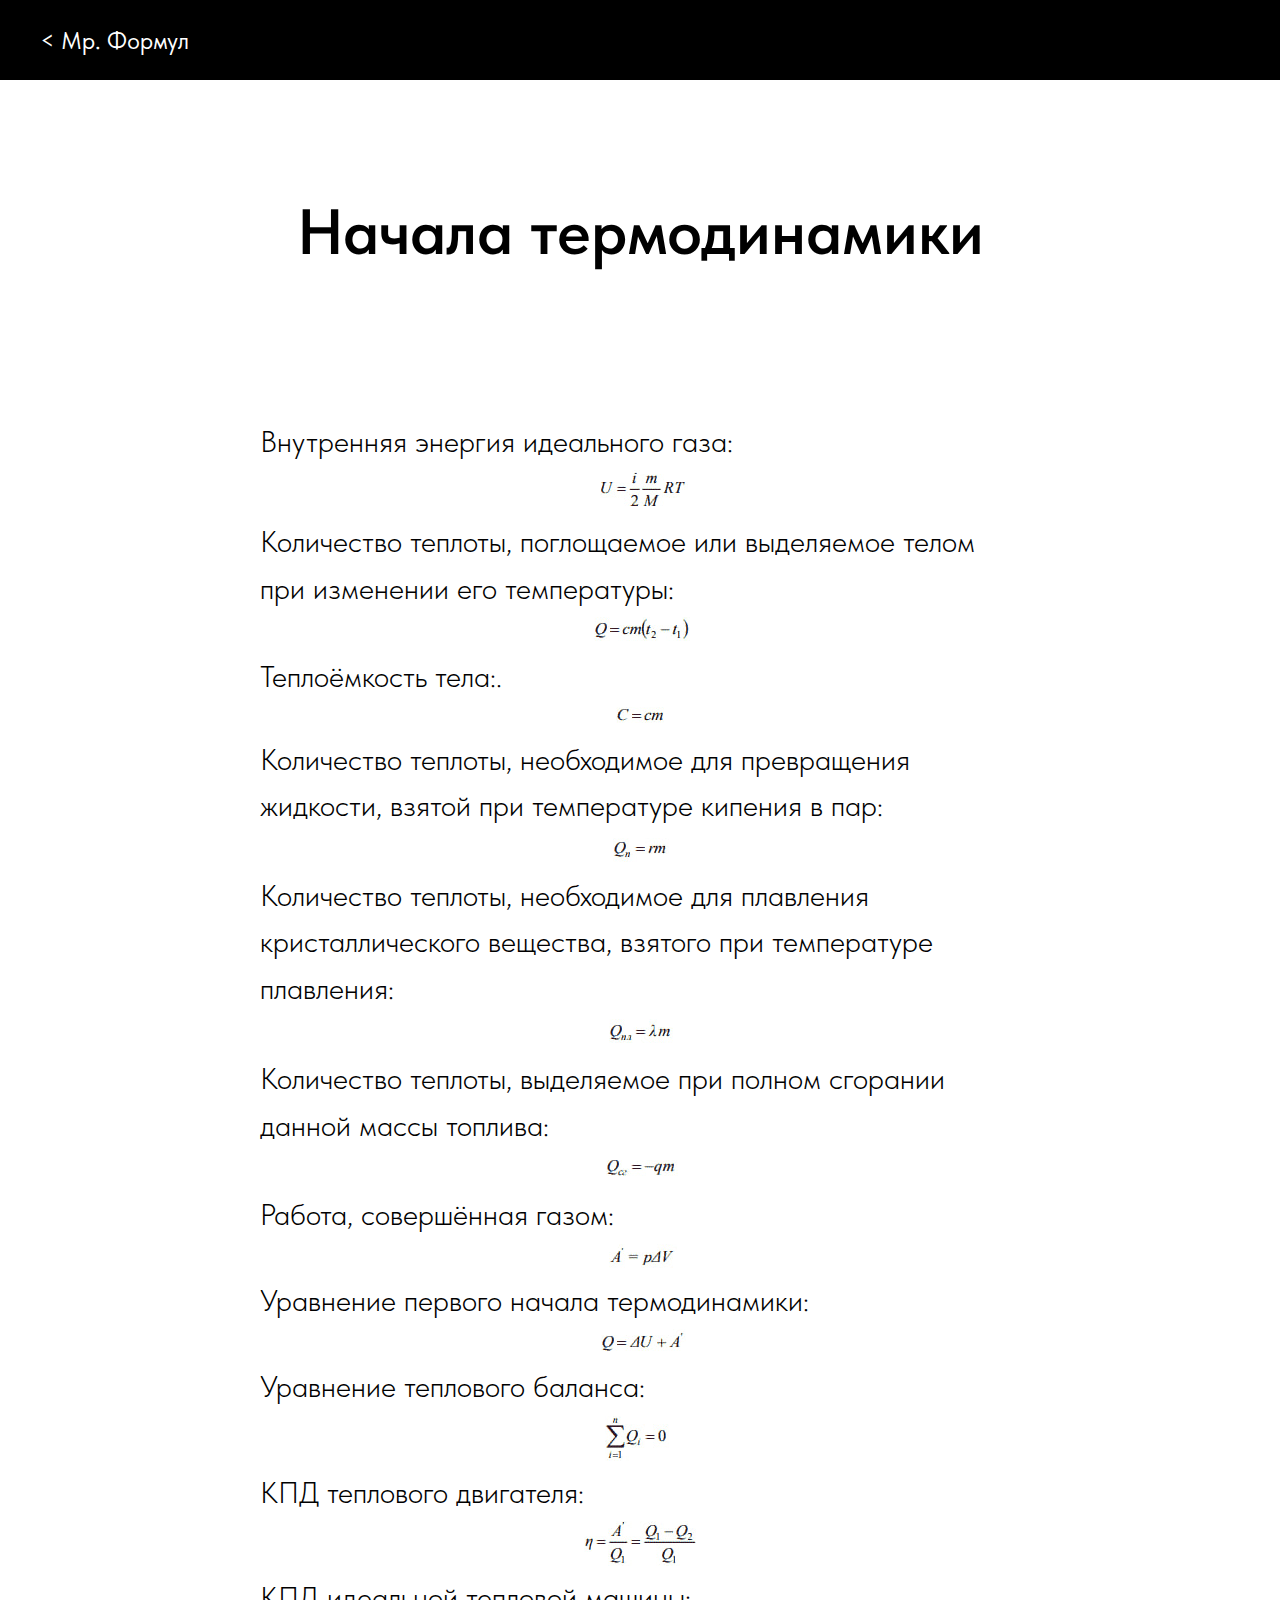
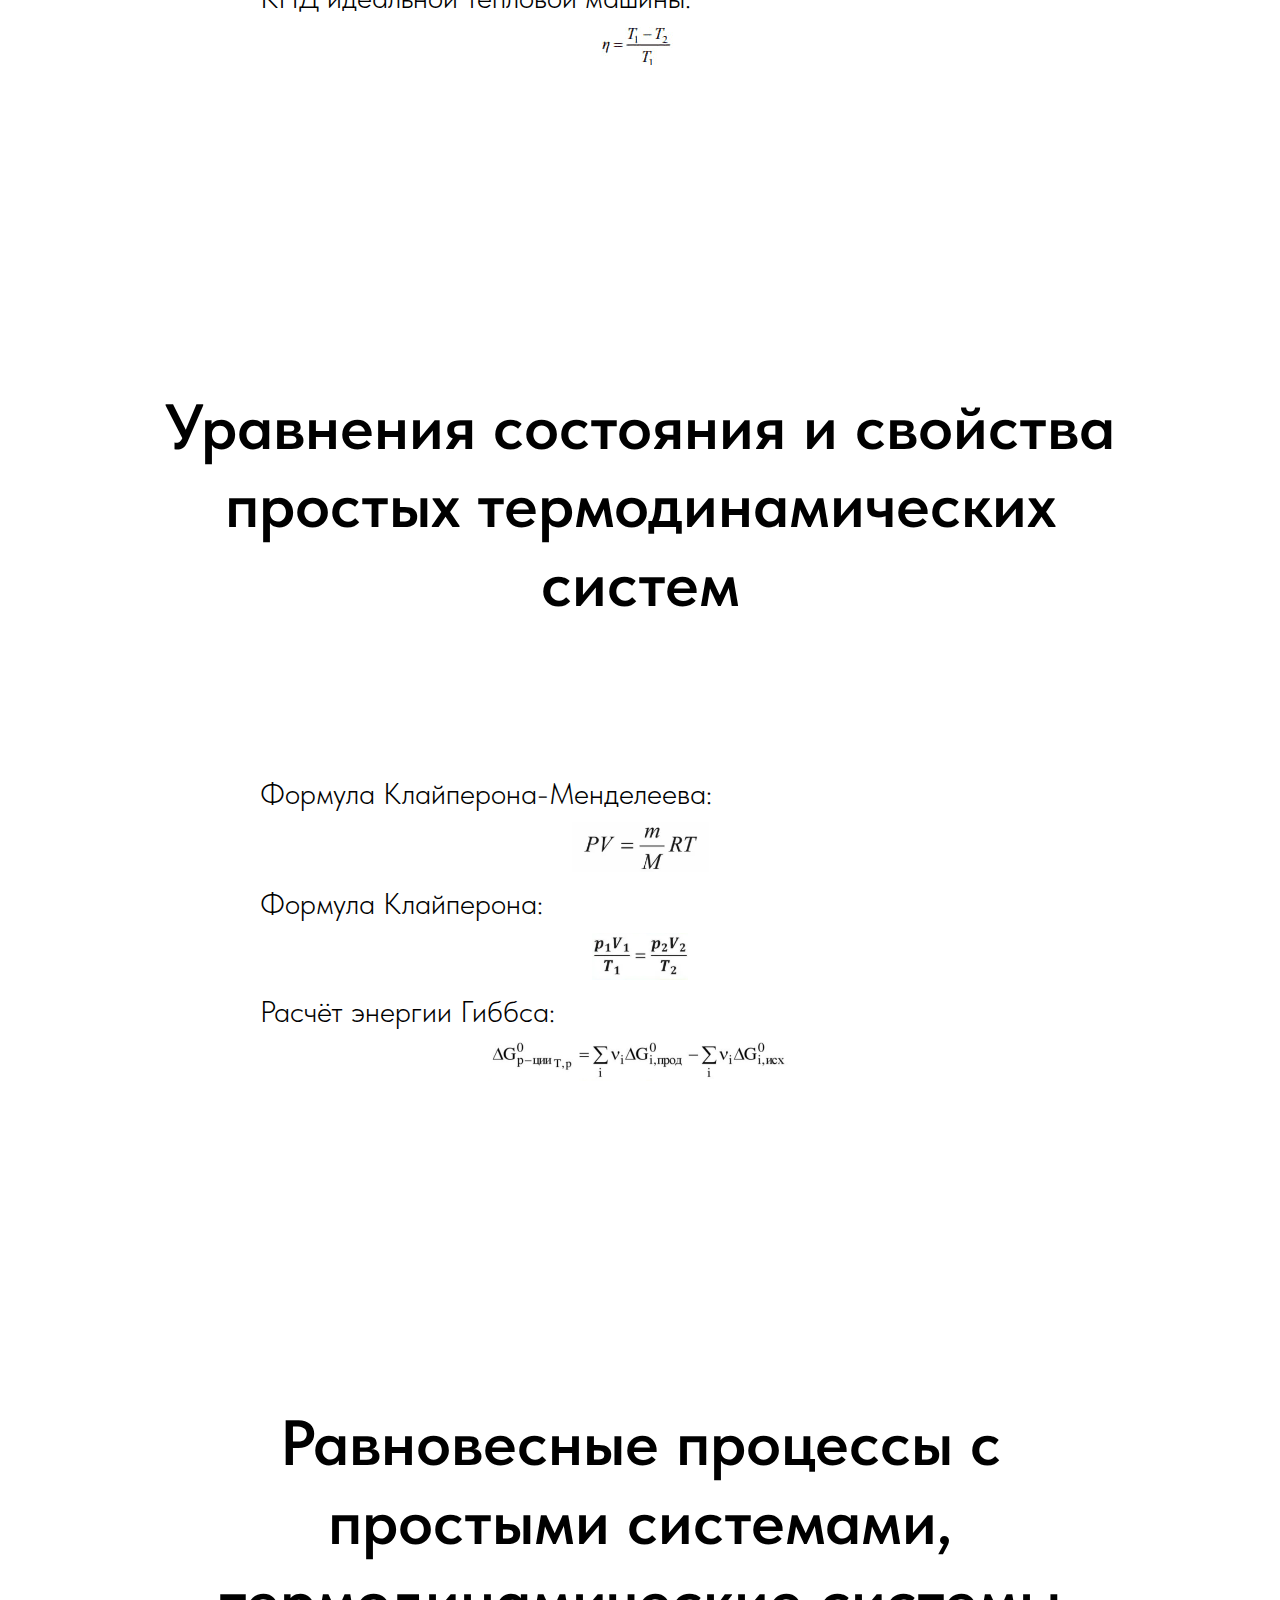
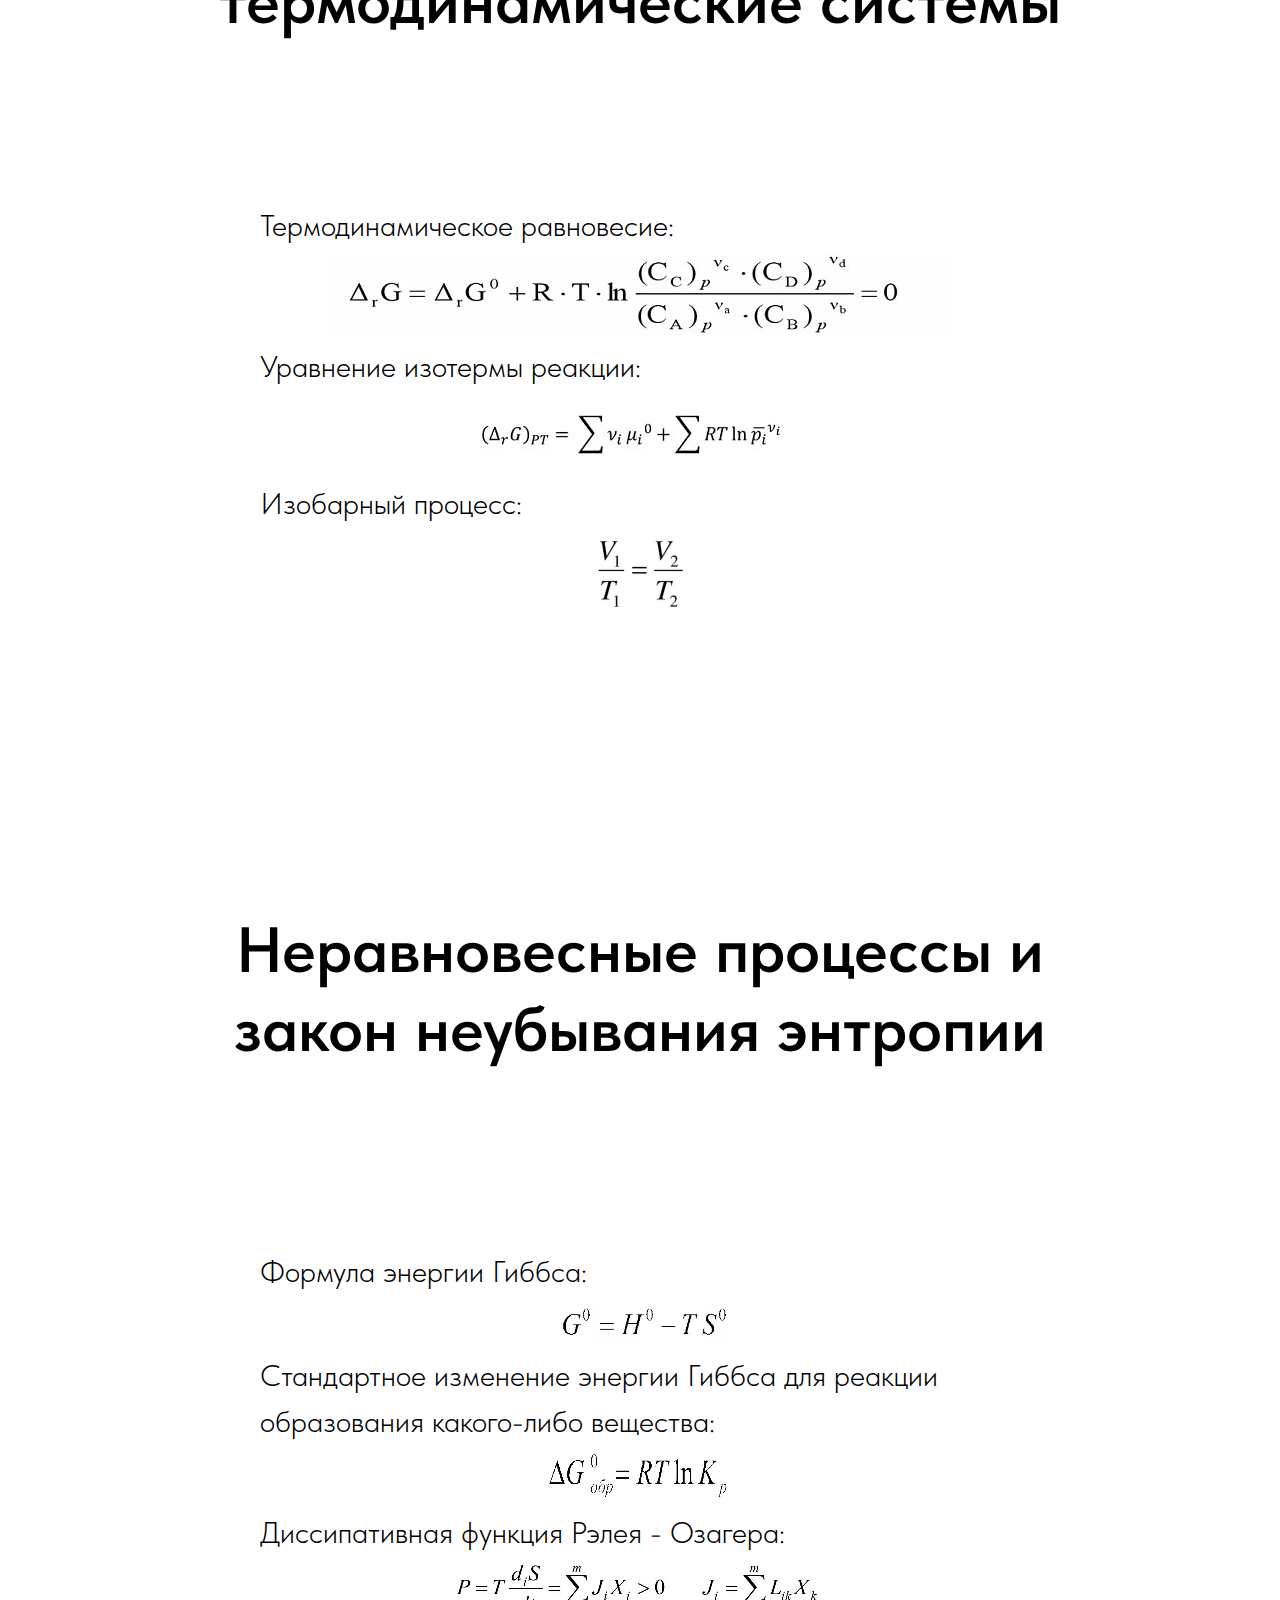
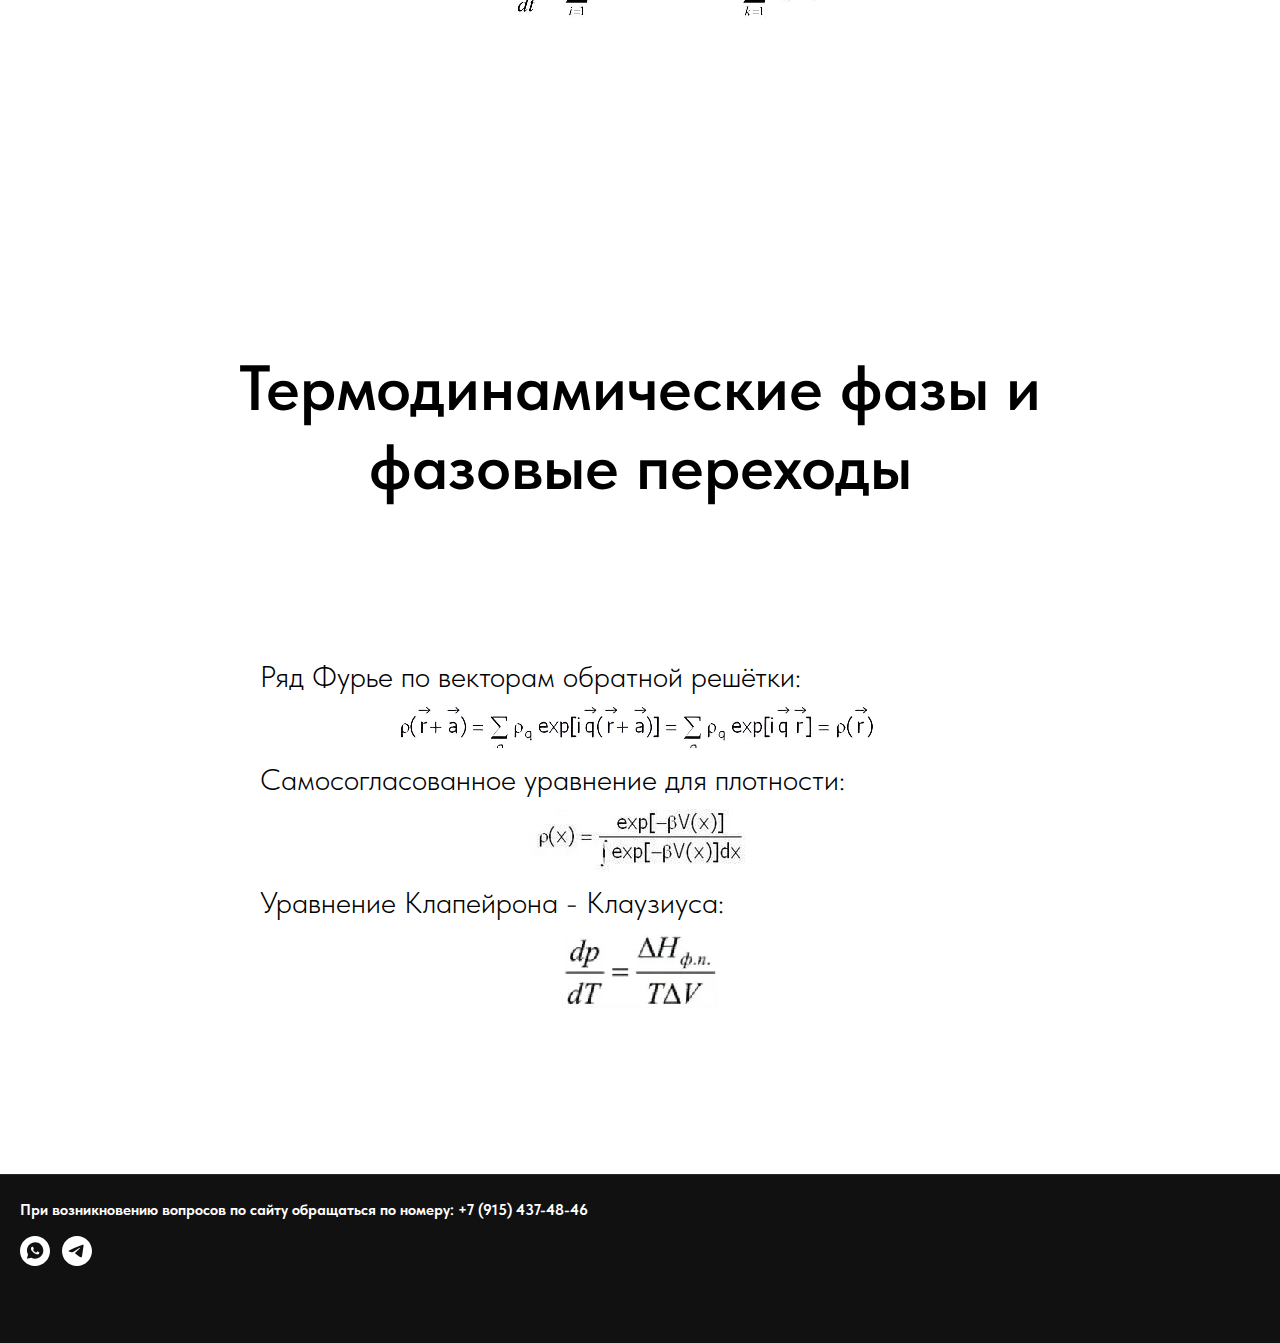
<file: Темы/Термодинамика/index.html>
<!DOCTYPE html>
<html>
<head>
  <META http-equiv="Content-Type" content="text/html; charset=UTF-8">
  <meta name="viewport" content="width=device-width, initial-scale=1.0">
  <title>Термодинамика</title>
  <meta property="og:url" content="http://project11274293.tilda.ws/page61524901.html">
  <meta property="og:title" content="Начала термодинамики">
  <meta property="og:description" content="">
  <meta property="og:type" content="website">
  <meta property="og:image" content="https://static.tildacdn.info/tild3065-3762-4434-b665-356264613761/-/resize/504x/image.png">
  <meta name="format-detection" content="telephone=no">
  <meta http-equiv="x-dns-prefetch-control" content="on">
  <meta name="robots" content="nofollow">
  <link rel="stylesheet" href="420250127190339182771.css" type="text/css" media="all">
  <link rel="stylesheet" href="420250127190339209773.css" type="text/css" media="all">
  <link rel="stylesheet" href="420250127190339235783.css" type="text/css" media="all">
  <link rel="shortcut icon" href="tildafavicon.ico" type="image/x-icon">
  <style type="text/css">
    @media screen and (min-width: 980px) {
      .t-records {
        opacity: 0;
      }
      .t-records_animated {
        -webkit-transition: opacity ease-in-out .2s;
        -moz-transition: opacity ease-in-out .2s;
        -o-transition: opacity ease-in-out .2s;
        transition: opacity ease-in-out .2s;
      }
      .t-records.t-records_visible {
        opacity: 1;
      }
    }
  </style>
</head>

<body class="t-body" style="margin:0;">
  <div id="allrecords" class="t-records t-records_animated t-records_visible" data-hook="blocks-collection-content-node" data-tilda-project-id="11274293" data-tilda-page-id="61524901" data-tilda-formskey="3e66f092403542e4fb0cb52611274293" data-tilda-cookie="no" data-tilda-lazy="yes" data-tilda-root-zone="com">
    <div id="rec852972471" class="r t-rec" style=" " data-animationappear="off" data-record-type="456">
      <div id="nav852972471marker"></div>
      <div id="nav852972471" class="t456 t456__positionstatic " style="background-color: rgba(0,0,0,1); " data-bgcolor-hex="#000000" data-bgcolor-rgba="rgba(0,0,0,1)" data-navmarker="nav852972471marker" data-appearoffset="" data-bgopacity-two="" data-menushadow="" data-menushadow-css="" data-bgopacity="1" data-menu-items-align="right" data-menu="yes" data-bgcolor-setbyscript="yes">
        <div class="t456__maincontainer " style="">
          <div class="t456__leftwrapper" style="min-width:90px;width:90px;">
            <div class="t456__logowrapper"> <a href="../../index.html"> <div class="t456__logo t-title" field="title" "="">&lt; Мр. Формул</div> </a> </div>
          </div>
        </div>
      </div>
      <style>
        @media screen and (max-width:980px) {
          #rec852972471 .t456__leftcontainer {
            padding: 20px;
          }
        }
        
        @media screen and (max-width:980px) {
          #rec852972471 .t456__imglogo {
            padding: 20px 0;
          }
        }
      </style>
      <style>
        #rec852972471 .t-menu__link-item {}
        
        @supports (overflow:-webkit-marquee) and (justify-content:inherit) {
          #rec852972471 .t-menu__link-item,
          #rec852972471 .t-menu__link-item.t-active {
            opacity: 1 !important;
          }
        }
      </style>
      <style>
        #rec852972471 .t456__logowrapper a {
          color: #ffffff;
        }
        
        #rec852972471 a.t-menu__link-item {
          color: #ffffff;
          font-weight: 600;
        }
      </style>
      <style>
        #rec852972471 .t456__logo {
          color: #ffffff;
        }
      </style>
    </div>
    <div id="rec854175384" class="r t-rec t-rec_pt_105 t-rec_pb_75 r_showed r_anim" style="padding-top:105px;padding-bottom:75px; " data-record-type="30">
      <div class="t015">
        <div class="t-container t-align_center">
          <div class="t-col t-col_10 t-prefix_1">
            <div class="t015__title t-title t-title_lg" field="title">Начала термодинамики</div>
          </div>
        </div>
      </div>
      <style>
        #rec854175384 .t015__uptitle {
          text-transform: uppercase;
        }
      </style>
    </div>
    <div id="rec852661102" class="r t-rec t-rec_pt_60 t-rec_pb_0 r_showed r_anim" style="padding-top:60px;padding-bottom:0px; " data-record-type="106">
      <div class="t004">
        <div class="t-container ">
          <div class="t-col t-col_8 t-prefix_2">
            <div field="text" class="t-text t-text_md ">Внутренняя энергия идеального газа:</div>
          </div>
        </div>
      </div>
      <style>
        @media screen and (min-width:480px) {
          #rec852661102 .t-text {
            font-size: 30px;
          }
        }
      </style>
    </div>
    <div id="rec852663633" class="r t-rec t-rec_pt_0 t-rec_pb_0 r_showed r_anim" style="padding-top:0px;padding-bottom:0px; " data-record-type="3">
      <div class="t107">
        <div class="t-align_center" itemscope="" itemtype="http://schema.org/ImageObject">
          <meta itemprop="image" content="https://static.tildacdn.info/tild3065-3762-4434-b665-356264613761/image.png"> <img class="t-img t-width t107__widthauto loaded" imgfield="img" alt="" src="420250127190339877830.png"> </div>
      </div>
    </div>
    <div id="rec852663654" class="r t-rec t-rec_pt_0 t-rec_pb_0 r_showed r_anim" style="padding-top:0px;padding-bottom:0px; " data-record-type="106">
      <div class="t004">
        <div class="t-container ">
          <div class="t-col t-col_8 t-prefix_2">
            <div field="text" class="t-text t-text_md ">
              <p style="text-align: left;">Количество теплоты, поглощаемое или выделяемое телом при изменении его температуры:</p>
            </div>
          </div>
        </div>
      </div>
      <style>
        @media screen and (min-width:480px) {
          #rec852663654 .t-text {
            font-size: 30px;
          }
        }
      </style>
    </div>
    <div id="rec852666068" class="r t-rec t-rec_pt_0 t-rec_pb_0 r_showed r_anim" style="padding-top:0px;padding-bottom:0px; " data-record-type="3">
      <div class="t107">
        <div class="t-align_center" itemscope="" itemtype="http://schema.org/ImageObject">
          <meta itemprop="image" content="https://static.tildacdn.info/tild6638-3834-4238-a534-336537316666/image.png"> <img class="t-img t-width t107__widthauto loaded" imgfield="img" alt="" src="420250127190340958832.png"> </div>
      </div>
    </div>
    <div id="rec852666116" class="r t-rec t-rec_pt_0 t-rec_pb_0 r_showed r_anim" style="padding-top:0px;padding-bottom:0px; " data-record-type="106">
      <div class="t004">
        <div class="t-container ">
          <div class="t-col t-col_8 t-prefix_2">
            <div field="text" class="t-text t-text_md ">
              <p style="text-align: left;">Теплоёмкость тела:.</p>
            </div>
          </div>
        </div>
      </div>
      <style>
        @media screen and (min-width:480px) {
          #rec852666116 .t-text {
            font-size: 30px;
          }
        }
      </style>
    </div>
    <div id="rec852666496" class="r t-rec t-rec_pt_0 t-rec_pb_0 r_showed r_anim" style="padding-top:0px;padding-bottom:0px; " data-record-type="3">
      <div class="t107">
        <div class="t-align_center" itemscope="" itemtype="http://schema.org/ImageObject">
          <meta itemprop="image" content="https://static.tildacdn.info/tild6264-3833-4937-b133-313663626237/image.png"> <img class="t-img t-width t107__widthauto loaded" imgfield="img" alt="" src="420250127190341218834.png"> </div>
      </div>
    </div>
    <div id="rec852667651" class="r t-rec t-rec_pt_0 t-rec_pb_0 r_showed r_anim" style="padding-top:0px;padding-bottom:0px; " data-record-type="106">
      <div class="t004">
        <div class="t-container ">
          <div class="t-col t-col_8 t-prefix_2">
            <div field="text" class="t-text t-text_md ">Количество теплоты, необходимое для превращения жидкости, взятой при температуре кипения в пар:</div>
          </div>
        </div>
      </div>
      <style>
        @media screen and (min-width:480px) {
          #rec852667651 .t-text {
            font-size: 30px;
          }
        }
      </style>
    </div>
    <div id="rec852667685" class="r t-rec t-rec_pt_0 t-rec_pb_0 r_showed r_anim" style="padding-top:0px;padding-bottom:0px; " data-record-type="3">
      <div class="t107">
        <div class="t-align_center" itemscope="" itemtype="http://schema.org/ImageObject">
          <meta itemprop="image" content="https://static.tildacdn.info/tild6332-6635-4532-b466-393765306634/image.png"> <img class="t-img t-width t107__widthauto loaded" imgfield="img" alt="" src="420250127190341401836.png"> </div>
      </div>
    </div>
    <div id="rec852668633" class="r t-rec t-rec_pt_0 t-rec_pb_0 r_showed r_anim" style="padding-top:0px;padding-bottom:0px; " data-record-type="106">
      <div class="t004">
        <div class="t-container ">
          <div class="t-col t-col_8 t-prefix_2">
            <div field="text" class="t-text t-text_md ">Количество теплоты, необходимое для плавления кристаллического вещества, взятого при температуре плавления: </div>
          </div>
        </div>
      </div>
      <style>
        @media screen and (min-width:480px) {
          #rec852668633 .t-text {
            font-size: 30px;
          }
        }
      </style>
    </div>
    <div id="rec852668645" class="r t-rec t-rec_pt_0 t-rec_pb_0 r_anim r_showed" style="padding-top:0px;padding-bottom:0px; " data-record-type="3">
      <div class="t107">
        <div class="t-align_center" itemscope="" itemtype="http://schema.org/ImageObject">
          <meta itemprop="image" content="https://static.tildacdn.info/tild6363-6166-4663-b133-383264626635/image.png"> <img class="t-img t-width t107__widthauto loaded" imgfield="img" alt="" src="420250127190341447838.png"> </div>
      </div>
    </div>
    <div id="rec852668651" class="r t-rec t-rec_pt_0 t-rec_pb_0 r_anim r_showed" style="padding-top:0px;padding-bottom:0px; " data-record-type="106">
      <div class="t004">
        <div class="t-container ">
          <div class="t-col t-col_8 t-prefix_2">
            <div field="text" class="t-text t-text_md ">Количество теплоты, выделяемое при полном сгорании данной массы топлива:</div>
          </div>
        </div>
      </div>
      <style>
        @media screen and (min-width:480px) {
          #rec852668651 .t-text {
            font-size: 30px;
          }
        }
      </style>
    </div>
    <div id="rec852668671" class="r t-rec t-rec_pt_0 t-rec_pb_0 r_anim r_showed" style="padding-top:0px;padding-bottom:0px; " data-record-type="3">
      <div class="t107">
        <div class="t-align_center" itemscope="" itemtype="http://schema.org/ImageObject">
          <meta itemprop="image" content="https://static.tildacdn.info/tild3234-3165-4661-b566-616231373266/image.png"> <img class="t-img t-width t107__widthauto loaded" imgfield="img" alt="" src="420250127190341725840.png"> </div>
      </div>
    </div>
    <div id="rec852668675" class="r t-rec t-rec_pt_0 t-rec_pb_0 r_anim r_showed" style="padding-top:0px;padding-bottom:0px; " data-record-type="106">
      <div class="t004">
        <div class="t-container ">
          <div class="t-col t-col_8 t-prefix_2">
            <div field="text" class="t-text t-text_md ">Работа, совершённая газом:</div>
          </div>
        </div>
      </div>
      <style>
        @media screen and (min-width:480px) {
          #rec852668675 .t-text {
            font-size: 30px;
          }
        }
      </style>
    </div>
    <div id="rec852668701" class="r t-rec t-rec_pt_0 t-rec_pb_0 r_anim r_showed" style="padding-top:0px;padding-bottom:0px; " data-record-type="3">
      <div class="t107">
        <div class="t-align_center" itemscope="" itemtype="http://schema.org/ImageObject">
          <meta itemprop="image" content="https://static.tildacdn.info/tild3030-3036-4565-a239-356438356265/image.png"> <img class="t-img t-width t107__widthauto loaded" imgfield="img" alt="" src="420250127190341802842.png"> </div>
      </div>
    </div>
    <div id="rec852668704" class="r t-rec t-rec_pt_0 t-rec_pb_0 r_anim r_showed" style="padding-top:0px;padding-bottom:0px; " data-record-type="106">
      <div class="t004">
        <div class="t-container ">
          <div class="t-col t-col_8 t-prefix_2">
            <div field="text" class="t-text t-text_md ">Уравнение первого начала термодинамики:</div>
          </div>
        </div>
      </div>
      <style>
        @media screen and (min-width:480px) {
          #rec852668704 .t-text {
            font-size: 30px;
          }
        }
      </style>
    </div>
    <div id="rec852668728" class="r t-rec t-rec_pt_0 t-rec_pb_0 r_anim r_showed" style="padding-top:0px;padding-bottom:0px; " data-record-type="3">
      <div class="t107">
        <div class="t-align_center" itemscope="" itemtype="http://schema.org/ImageObject">
          <meta itemprop="image" content="https://static.tildacdn.info/tild3162-3934-4439-b731-363465383134/image.png"> <img class="t-img t-width t107__widthauto loaded" imgfield="img" alt="" src="420250127190341894844.png"> </div>
      </div>
    </div>
    <div id="rec852668765" class="r t-rec t-rec_pt_0 t-rec_pb_0 r_anim r_showed" style="padding-top:0px;padding-bottom:0px; " data-record-type="106">
      <div class="t004">
        <div class="t-container ">
          <div class="t-col t-col_8 t-prefix_2">
            <div field="text" class="t-text t-text_md ">Уравнение теплового баланса:</div>
          </div>
        </div>
      </div>
      <style>
        @media screen and (min-width:480px) {
          #rec852668765 .t-text {
            font-size: 30px;
          }
        }
      </style>
    </div>
    <div id="rec852668769" class="r t-rec t-rec_pt_0 t-rec_pb_0 r_anim r_showed" style="padding-top:0px;padding-bottom:0px; " data-record-type="3">
      <div class="t107">
        <div class="t-align_center" itemscope="" itemtype="http://schema.org/ImageObject">
          <meta itemprop="image" content="https://static.tildacdn.info/tild3739-3062-4562-b865-373332306530/image.png"> <img class="t-img t-width t107__widthauto loaded" imgfield="img" alt="" src="420250127190341971846.png"> </div>
      </div>
    </div>
    <div id="rec852668852" class="r t-rec t-rec_pt_0 t-rec_pb_0 r_anim r_showed" style="padding-top:0px;padding-bottom:0px; " data-record-type="106">
      <div class="t004">
        <div class="t-container ">
          <div class="t-col t-col_8 t-prefix_2">
            <div field="text" class="t-text t-text_md ">КПД теплового двигателя:</div>
          </div>
        </div>
      </div>
      <style>
        @media screen and (min-width:480px) {
          #rec852668852 .t-text {
            font-size: 30px;
          }
        }
      </style>
    </div>
    <div id="rec852668854" class="r t-rec t-rec_pt_0 t-rec_pb_0 r_anim r_showed" style="padding-top:0px;padding-bottom:0px; " data-record-type="3">
      <div class="t107">
        <div class="t-align_center" itemscope="" itemtype="http://schema.org/ImageObject">
          <meta itemprop="image" content="https://static.tildacdn.info/tild3131-6639-4035-b032-363133343863/image.png"> <img class="t-img t-width t107__widthauto loaded" imgfield="img" alt="" src="420250127190342233848.png"> </div>
      </div>
    </div>
    <div id="rec852668859" class="r t-rec t-rec_pt_0 t-rec_pb_0 r_anim r_showed" style="padding-top:0px;padding-bottom:0px; " data-record-type="106">
      <div class="t004">
        <div class="t-container ">
          <div class="t-col t-col_8 t-prefix_2">
            <div field="text" class="t-text t-text_md ">КПД идеальной тепловой машины:</div>
          </div>
        </div>
      </div>
      <style>
        @media screen and (min-width:480px) {
          #rec852668859 .t-text {
            font-size: 30px;
          }
        }
      </style>
    </div>
    <div id="rec852668861" class="r t-rec t-rec_pt_0 t-rec_pb_210 r_anim r_showed" style="padding-top:0px;padding-bottom:210px; " data-record-type="3">
      <div class="t107">
        <div class="t-align_center" itemscope="" itemtype="http://schema.org/ImageObject">
          <meta itemprop="image" content="https://static.tildacdn.info/tild3432-3235-4261-b265-393338653666/image.png"> <img class="t-img t-width t107__widthauto loaded" imgfield="img" alt="" src="420250127190342310850.png"> </div>
      </div>
    </div>
    <div id="rec857125317" class="r t-rec t-rec_pt_105 t-rec_pb_75 r_anim r_showed" style="padding-top:105px;padding-bottom:75px; " data-record-type="30">
      <div class="t015">
        <div class="t-container t-align_center">
          <div class="t-col t-col_10 t-prefix_1">
            <div class="t015__title t-title t-title_lg" field="title">Уравнения состояния и свойства простых термодинамических систем</div>
          </div>
        </div>
      </div>
      <style>
        #rec857125317 .t015__uptitle {
          text-transform: uppercase;
        }
      </style>
    </div>
    <div id="rec857125318" class="r t-rec t-rec_pt_60 t-rec_pb_0 r_anim r_showed" style="padding-top:60px;padding-bottom:0px; " data-record-type="106">
      <div class="t004">
        <div class="t-container ">
          <div class="t-col t-col_8 t-prefix_2">
            <div field="text" class="t-text t-text_md ">Формула Клайперона-Менделеева:</div>
          </div>
        </div>
      </div>
      <style>
        @media screen and (min-width:480px) {
          #rec857125318 .t-text {
            font-size: 30px;
          }
        }
      </style>
    </div>
    <div id="rec857125319" class="r t-rec t-rec_pt_0 t-rec_pb_0 r_anim r_showed" style="padding-top:0px;padding-bottom:0px; " data-record-type="3">
      <div class="t107">
        <div class="t-align_center" itemscope="" itemtype="http://schema.org/ImageObject">
          <meta itemprop="image" content="https://static.tildacdn.info/tild3561-3163-4534-a263-396430616432/image.png"> <img class="t-img t-width t107__widthauto loaded" imgfield="img" alt="" src="420250127190342371852.png"> </div>
      </div>
    </div>
    <div id="rec857125320" class="r t-rec t-rec_pt_0 t-rec_pb_0 r_anim r_showed" style="padding-top:0px;padding-bottom:0px; " data-record-type="106">
      <div class="t004">
        <div class="t-container ">
          <div class="t-col t-col_8 t-prefix_2">
            <div field="text" class="t-text t-text_md ">Формула Клайперона:</div>
          </div>
        </div>
      </div>
      <style>
        @media screen and (min-width:480px) {
          #rec857125320 .t-text {
            font-size: 30px;
          }
        }
      </style>
    </div>
    <div id="rec857125321" class="r t-rec t-rec_pt_0 t-rec_pb_0 r_anim r_showed" style="padding-top:0px;padding-bottom:0px; " data-record-type="3">
      <div class="t107">
        <div class="t-align_center" itemscope="" itemtype="http://schema.org/ImageObject">
          <meta itemprop="image" content="https://static.tildacdn.info/tild3836-3062-4166-a232-326331626266/image.png"> <img class="t-img t-width t107__widthauto loaded" imgfield="img" alt="" src="420250127190342525854.png"> </div>
      </div>
    </div>
    <div id="rec857125322" class="r t-rec t-rec_pt_0 t-rec_pb_0 r_anim r_showed" style="padding-top:0px;padding-bottom:0px; " data-record-type="106">
      <div class="t004">
        <div class="t-container ">
          <div class="t-col t-col_8 t-prefix_2">
            <div field="text" class="t-text t-text_md ">Расчёт энергии Гиббса:</div>
          </div>
        </div>
      </div>
      <style>
        @media screen and (min-width:480px) {
          #rec857125322 .t-text {
            font-size: 30px;
          }
        }
      </style>
    </div>
    <div id="rec857125323" class="r t-rec t-rec_pt_0 t-rec_pb_210 r_anim r_showed" style="padding-top:0px;padding-bottom:210px; " data-record-type="3">
      <div class="t107">
        <div class="t-align_center" itemscope="" itemtype="http://schema.org/ImageObject">
          <meta itemprop="image" content="https://static.tildacdn.info/tild6666-3032-4639-b137-313331313936/image.png"> <img class="t-img t-width t107__widthauto loaded" imgfield="img" alt="" src="420250127190342847856.png"> </div>
      </div>
    </div>
    <div id="rec857125636" class="r t-rec t-rec_pt_105 t-rec_pb_75 r_anim r_showed" style="padding-top:105px;padding-bottom:75px; " data-record-type="30">
      <div class="t015">
        <div class="t-container t-align_center">
          <div class="t-col t-col_10 t-prefix_1">
            <div class="t015__title t-title t-title_lg" field="title">Равновесные процессы с простыми системами, термодинамические системы</div>
          </div>
        </div>
      </div>
      <style>
        #rec857125636 .t015__uptitle {
          text-transform: uppercase;
        }
      </style>
    </div>
    <div id="rec857125637" class="r t-rec t-rec_pt_75 t-rec_pb_0 r_anim r_showed" style="padding-top:75px;padding-bottom:0px; " data-record-type="106">
      <div class="t004">
        <div class="t-container ">
          <div class="t-col t-col_8 t-prefix_2">
            <div field="text" class="t-text t-text_md ">Термодинамическое равновесие:</div>
          </div>
        </div>
      </div>
      <style>
        @media screen and (min-width:480px) {
          #rec857125637 .t-text {
            font-size: 30px;
          }
        }
      </style>
    </div>
    <div id="rec857125638" class="r t-rec t-rec_pt_0 t-rec_pb_0 r_anim r_showed" style="padding-top:0px;padding-bottom:0px; " data-record-type="3">
      <div class="t107">
        <div class="t-align_center" itemscope="" itemtype="http://schema.org/ImageObject">
          <meta itemprop="image" content="https://static.tildacdn.info/tild3565-3266-4436-a238-353762353332/image.png"> <img class="t-img t-width t107__widthauto loaded" imgfield="img" alt="" src="420250127190342893858.png"> </div>
      </div>
    </div>
    <div id="rec857125639" class="r t-rec t-rec_pt_0 t-rec_pb_0 r_anim r_showed" style="padding-top:0px;padding-bottom:0px; " data-record-type="106">
      <div class="t004">
        <div class="t-container ">
          <div class="t-col t-col_8 t-prefix_2">
            <div field="text" class="t-text t-text_md ">Уравнение изотермы реакции:</div>
          </div>
        </div>
      </div>
      <style>
        @media screen and (min-width:480px) {
          #rec857125639 .t-text {
            font-size: 30px;
          }
        }
      </style>
    </div>
    <div id="rec857125640" class="r t-rec t-rec_pt_0 t-rec_pb_0 r_anim r_showed" style="padding-top:0px;padding-bottom:0px; " data-record-type="3">
      <div class="t107">
        <div class="t-align_center" itemscope="" itemtype="http://schema.org/ImageObject">
          <meta itemprop="image" content="https://static.tildacdn.info/tild3732-3561-4132-a261-303234383038/image.png"> <img class="t-img t-width t107__widthauto loaded" imgfield="img" alt="" src="420250127190343046860.png"> </div>
      </div>
    </div>
    <div id="rec857125641" class="r t-rec t-rec_pt_0 t-rec_pb_0 r_anim r_showed" style="padding-top:0px;padding-bottom:0px; " data-record-type="106">
      <div class="t004">
        <div class="t-container ">
          <div class="t-col t-col_8 t-prefix_2">
            <div field="text" class="t-text t-text_md ">Изобарный процесс:</div>
          </div>
        </div>
      </div>
      <style>
        @media screen and (min-width:480px) {
          #rec857125641 .t-text {
            font-size: 30px;
          }
        }
      </style>
    </div>
    <div id="rec857125642" class="r t-rec t-rec_pt_0 t-rec_pb_180 r_anim r_showed" style="padding-top:0px;padding-bottom:180px; " data-record-type="3">
      <div class="t107">
        <div class="t-align_center" itemscope="" itemtype="http://schema.org/ImageObject">
          <meta itemprop="image" content="https://static.tildacdn.info/tild3163-6238-4031-b133-666164623838/image.png"> <img class="t-img t-width t107__widthauto loaded" imgfield="img" alt="" src="420250127190343093862.png"> </div>
      </div>
    </div>
    <div id="rec857125817" class="r t-rec t-rec_pt_105 t-rec_pb_30 r_anim r_showed" style="padding-top:105px;padding-bottom:30px; " data-record-type="30">
      <div class="t015">
        <div class="t-container t-align_center">
          <div class="t-col t-col_10 t-prefix_1">
            <div class="t015__title t-title t-title_lg" field="title">Неравновесные процессы и закон неубывания энтропии
              <br>
              <br>
            </div>
          </div>
        </div>
      </div>
      <style>
        #rec857125817 .t015__uptitle {
          text-transform: uppercase;
        }
      </style>
    </div>
    <div id="rec857125818" class="r t-rec t-rec_pt_60 t-rec_pb_0 r_anim r_showed" style="padding-top:60px;padding-bottom:0px; " data-record-type="106">
      <div class="t004">
        <div class="t-container ">
          <div class="t-col t-col_8 t-prefix_2">
            <div field="text" class="t-text t-text_md ">Формула энергии Гиббса:</div>
          </div>
        </div>
      </div>
      <style>
        @media screen and (min-width:480px) {
          #rec857125818 .t-text {
            font-size: 30px;
          }
        }
      </style>
    </div>
    <div id="rec857125819" class="r t-rec t-rec_pt_0 t-rec_pb_0 r_anim r_showed" style="padding-top:0px;padding-bottom:0px; " data-record-type="3">
      <div class="t107">
        <div class="t-align_center" itemscope="" itemtype="http://schema.org/ImageObject">
          <meta itemprop="image" content="https://static.tildacdn.info/tild6531-3966-4830-b462-373530633731/image.png"> <img class="t-img t-width t107__widthauto loaded" imgfield="img" alt="" src="420250127190343169864.png"> </div>
      </div>
    </div>
    <div id="rec857125820" class="r t-rec t-rec_pt_0 t-rec_pb_0 r_anim r_showed" style="padding-top:0px;padding-bottom:0px; " data-record-type="106">
      <div class="t004">
        <div class="t-container ">
          <div class="t-col t-col_8 t-prefix_2">
            <div field="text" class="t-text t-text_md ">Стандартное изменение энергии Гиббса для реакции образования какого-либо вещества:</div>
          </div>
        </div>
      </div>
      <style>
        @media screen and (min-width:480px) {
          #rec857125820 .t-text {
            font-size: 30px;
          }
        }
      </style>
    </div>
    <div id="rec857125821" class="r t-rec t-rec_pt_0 t-rec_pb_0 r_anim r_showed" style="padding-top:0px;padding-bottom:0px; " data-record-type="3">
      <div class="t107">
        <div class="t-align_center" itemscope="" itemtype="http://schema.org/ImageObject">
          <meta itemprop="image" content="https://static.tildacdn.info/tild6664-3562-4632-b761-376233353039/image.png"> <img class="t-img t-width t107__widthauto loaded" imgfield="img" alt="" src="420250127190343230866.png"> </div>
      </div>
    </div>
    <div id="rec857125822" class="r t-rec t-rec_pt_0 t-rec_pb_0 r_anim r_showed" style="padding-top:0px;padding-bottom:0px; " data-record-type="106">
      <div class="t004">
        <div class="t-container ">
          <div class="t-col t-col_8 t-prefix_2">
            <div field="text" class="t-text t-text_md ">Диссипативная функция Рэлея - Озагера:</div>
          </div>
        </div>
      </div>
      <style>
        @media screen and (min-width:480px) {
          #rec857125822 .t-text {
            font-size: 30px;
          }
        }
      </style>
    </div>
    <div id="rec857125823" class="r t-rec t-rec_pt_0 t-rec_pb_210 r_anim r_showed" style="padding-top:0px;padding-bottom:210px; " data-record-type="3">
      <div class="t107">
        <div class="t-align_center" itemscope="" itemtype="http://schema.org/ImageObject">
          <meta itemprop="image" content="https://static.tildacdn.info/tild3938-3334-4438-b333-323864626135/image.png"> <img class="t-img t-width t107__widthauto loaded" imgfield="img" alt="" src="420250127190346492868.png"> </div>
      </div>
    </div>
    <div id="rec857126037" class="r t-rec t-rec_pt_105 t-rec_pb_75 r_anim r_showed" style="padding-top:105px;padding-bottom:75px; " data-record-type="30">
      <div class="t015">
        <div class="t-container t-align_center">
          <div class="t-col t-col_10 t-prefix_1">
            <div class="t015__title t-title t-title_lg" field="title">Термодинамические фазы и фазовые переходы</div>
          </div>
        </div>
      </div>
      <style>
        #rec857126037 .t015__uptitle {
          text-transform: uppercase;
        }
      </style>
    </div>
    <div id="rec857126038" class="r t-rec t-rec_pt_60 t-rec_pb_0 r_anim r_showed" style="padding-top:60px;padding-bottom:0px; " data-record-type="106">
      <div class="t004">
        <div class="t-container ">
          <div class="t-col t-col_8 t-prefix_2">
            <div field="text" class="t-text t-text_md ">Ряд Фурье по векторам обратной решётки:</div>
          </div>
        </div>
      </div>
      <style>
        @media screen and (min-width:480px) {
          #rec857126038 .t-text {
            font-size: 30px;
          }
        }
      </style>
    </div>
    <div id="rec857126039" class="r t-rec t-rec_pt_0 t-rec_pb_0 r_anim r_showed" style="padding-top:0px;padding-bottom:0px; " data-record-type="3">
      <div class="t107">
        <div class="t-align_center" itemscope="" itemtype="http://schema.org/ImageObject">
          <meta itemprop="image" content="https://static.tildacdn.info/tild6135-3130-4531-b138-656466376333/image.png"> <img class="t-img t-width t107__widthauto loaded" imgfield="img" alt="" src="420250127190346569870.png"> </div>
      </div>
    </div>
    <div id="rec857126040" class="r t-rec t-rec_pt_0 t-rec_pb_0 r_anim r_showed" style="padding-top:0px;padding-bottom:0px; " data-record-type="106">
      <div class="t004">
        <div class="t-container ">
          <div class="t-col t-col_8 t-prefix_2">
            <div field="text" class="t-text t-text_md ">Самосогласованное уравнение для плотности:</div>
          </div>
        </div>
      </div>
      <style>
        @media screen and (min-width:480px) {
          #rec857126040 .t-text {
            font-size: 30px;
          }
        }
      </style>
    </div>
    <div id="rec857126041" class="r t-rec t-rec_pt_0 t-rec_pb_0 r_anim r_showed" style="padding-top:0px;padding-bottom:0px; " data-record-type="3">
      <div class="t107">
        <div class="t-align_center" itemscope="" itemtype="http://schema.org/ImageObject">
          <meta itemprop="image" content="https://static.tildacdn.info/tild3032-3162-4831-a561-373231313337/image.png"> <img class="t-img t-width t107__widthauto loaded" imgfield="img" alt="" src="420250127190346724872.png"> </div>
      </div>
    </div>
    <div id="rec857126042" class="r t-rec t-rec_pt_0 t-rec_pb_0 r_anim r_showed" style="padding-top:0px;padding-bottom:0px; " data-record-type="106">
      <div class="t004">
        <div class="t-container ">
          <div class="t-col t-col_8 t-prefix_2">
            <div field="text" class="t-text t-text_md ">Уравнение Клапейрона - Клаузиуса:</div>
          </div>
        </div>
      </div>
      <style>
        @media screen and (min-width:480px) {
          #rec857126042 .t-text {
            font-size: 30px;
          }
        }
      </style>
    </div>
    <div id="rec857126043" class="r t-rec t-rec_pt_0 t-rec_pb_165 r_anim r_showed" style="padding-top:0px;padding-bottom:165px; " data-record-type="3">
      <div class="t107">
        <div class="t-align_center" itemscope="" itemtype="http://schema.org/ImageObject">
          <meta itemprop="image" content="https://static.tildacdn.info/tild6339-3164-4564-b963-323438393837/image.png"> <img class="t-img t-width t107__widthauto loaded" imgfield="img" alt="" src="420250127190347079874.png"> </div>
      </div>
    </div>
    <div id="rec854215282" class="r t-rec" style="background-color:#111111; " data-animationappear="off" data-record-type="345" data-bg-color="#111111">
      <div class="t345" id="footer_854215282">
        <div class="t345-wrapper" style="padding: 0 20px;border-top: 1px solid;border-top-color: #292929;">
          <div class="t345-container t-container_100 t345-socials_block">
            <div class="t345-col t-width t-col_100">
              <div class="t345-content" style="height:120px">
                <div class="t345-text__wrapper">
                  <div class="t345-text t-descr t-descr_xxs"><strong>При возникновению вопросов по сайту обращаться по номеру: +7 (915) 437-48-46</strong></div>
                </div>
                <div class="t345-socials">
                  <div class="t-sociallinks">
                    <ul role="list" class="t-sociallinks__wrapper" aria-label="Соц. сети">
                      <li class="t-sociallinks__item t-sociallinks__item_whatsapp">
                        <a href="https://wa.me/79154374846" target="_blank" rel="nofollow noopener" aria-label="whatsapp" style="width: 30px; height: 30px;">
                          <svg class="t-sociallinks__svg" role="presentation" width="30px" height="30px" viewBox="0 0 100 100" fill="none" xmlns="http://www.w3.org/2000/svg">
                            <path fill-rule="evenodd" clip-rule="evenodd" d="M50 100C77.6142 100 100 77.6142 100 50C100 22.3858 77.6142 0 50 0C22.3858 0 0 22.3858 0 50C0 77.6142 22.3858 100 50 100ZM69.7626 28.9928C64.6172 23.841 57.7739 21.0027 50.4832 21C35.4616 21 23.2346 33.2252 23.2292 48.2522C23.2274 53.0557 24.4823 57.7446 26.8668 61.8769L23 76L37.4477 72.2105C41.4282 74.3822 45.9107 75.5262 50.4714 75.528H50.4823C65.5029 75.528 77.7299 63.301 77.7363 48.2749C77.7408 40.9915 74.9089 34.1446 69.7626 28.9928ZM62.9086 53.9588C62.2274 53.6178 58.8799 51.9708 58.2551 51.7435C57.6313 51.5161 57.1766 51.4024 56.7228 52.0845C56.269 52.7666 54.964 54.2998 54.5666 54.7545C54.1692 55.2092 53.7718 55.2656 53.0915 54.9246C52.9802 54.8688 52.8283 54.803 52.6409 54.7217C51.6819 54.3057 49.7905 53.4855 47.6151 51.5443C45.5907 49.7382 44.2239 47.5084 43.8265 46.8272C43.4291 46.1452 43.7837 45.7769 44.1248 45.4376C44.3292 45.2338 44.564 44.9478 44.7987 44.662C44.9157 44.5194 45.0328 44.3768 45.146 44.2445C45.4345 43.9075 45.56 43.6516 45.7302 43.3049C45.7607 43.2427 45.7926 43.1776 45.8272 43.1087C46.0545 42.654 45.9409 42.2565 45.7708 41.9155C45.6572 41.6877 45.0118 40.1167 44.4265 38.6923C44.1355 37.984 43.8594 37.3119 43.671 36.8592C43.1828 35.687 42.6883 35.69 42.2913 35.6924C42.2386 35.6928 42.1876 35.6931 42.1386 35.6906C41.7421 35.6706 41.2874 35.667 40.8336 35.667C40.3798 35.667 39.6423 35.837 39.0175 36.5191C38.9773 36.5631 38.9323 36.6111 38.8834 36.6633C38.1738 37.4209 36.634 39.0648 36.634 42.2002C36.634 45.544 39.062 48.7748 39.4124 49.2411L39.415 49.2444C39.4371 49.274 39.4767 49.3309 39.5333 49.4121C40.3462 50.5782 44.6615 56.7691 51.0481 59.5271C52.6732 60.2291 53.9409 60.6475 54.9303 60.9612C56.5618 61.4796 58.046 61.4068 59.22 61.2313C60.5286 61.0358 63.2487 59.5844 63.8161 57.9938C64.3836 56.4033 64.3836 55.0392 64.2136 54.7554C64.0764 54.5258 63.7545 54.3701 63.2776 54.1395C63.1633 54.0843 63.0401 54.0247 62.9086 53.9588Z" fill="#ffffff"></path>
                          </svg>
                        </a>
                      </li>&nbsp;
                      <li class="t-sociallinks__item t-sociallinks__item_telegram">
                        <a href="https://t.me/Chort_bumagny" target="_blank" rel="nofollow noopener" aria-label="telegram" style="width: 30px; height: 30px;">
                          <svg class="t-sociallinks__svg" role="presentation" width="30px" height="30px" viewBox="0 0 100 100" fill="none" xmlns="http://www.w3.org/2000/svg">
                            <path fill-rule="evenodd" clip-rule="evenodd" d="M50 100c27.614 0 50-22.386 50-50S77.614 0 50 0 0 22.386 0 50s22.386 50 50 50Zm21.977-68.056c.386-4.38-4.24-2.576-4.24-2.576-3.415 1.414-6.937 2.85-10.497 4.302-11.04 4.503-22.444 9.155-32.159 13.734-5.268 1.932-2.184 3.864-2.184 3.864l8.351 2.577c3.855 1.16 5.91-.129 5.91-.129l17.988-12.238c6.424-4.38 4.882-.773 3.34.773l-13.49 12.882c-2.056 1.804-1.028 3.35-.129 4.123 2.55 2.249 8.82 6.364 11.557 8.16.712.467 1.185.778 1.292.858.642.515 4.111 2.834 6.424 2.319 2.313-.516 2.57-3.479 2.57-3.479l3.083-20.226c.462-3.511.993-6.886 1.417-9.582.4-2.546.705-4.485.767-5.362Z" fill="#ffffff"></path>
                          </svg>
                        </a>
                      </li>
                    </ul>
                  </div>
                </div>
              </div>
            </div>
          </div>
        </div>
      </div>
      <style>
        #rec854215282 .t345-text {
          color: #ffffff;
        }
      </style>
      <style>
        #rec854215282 .t345-text {
          font-size: 15px;
        }
      </style>
    </div>
  </div>
</body>

</html>
</file>
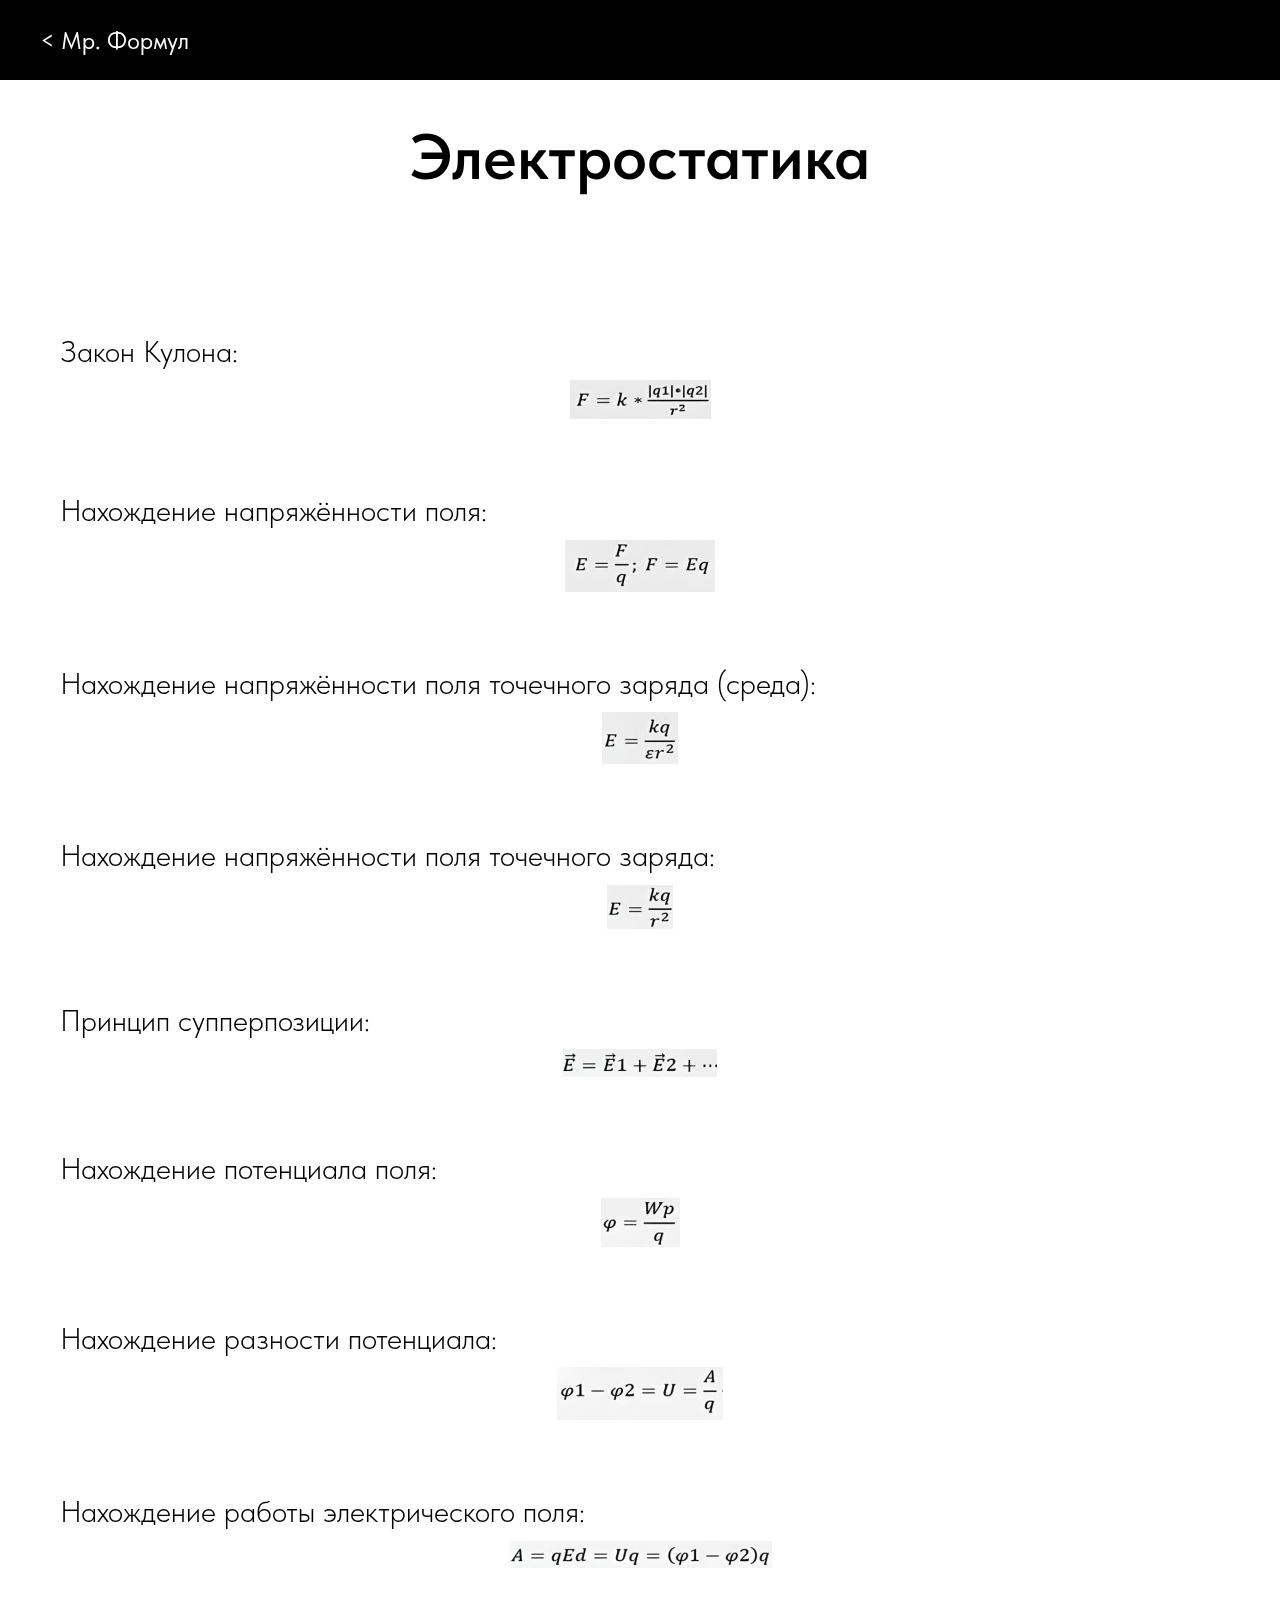
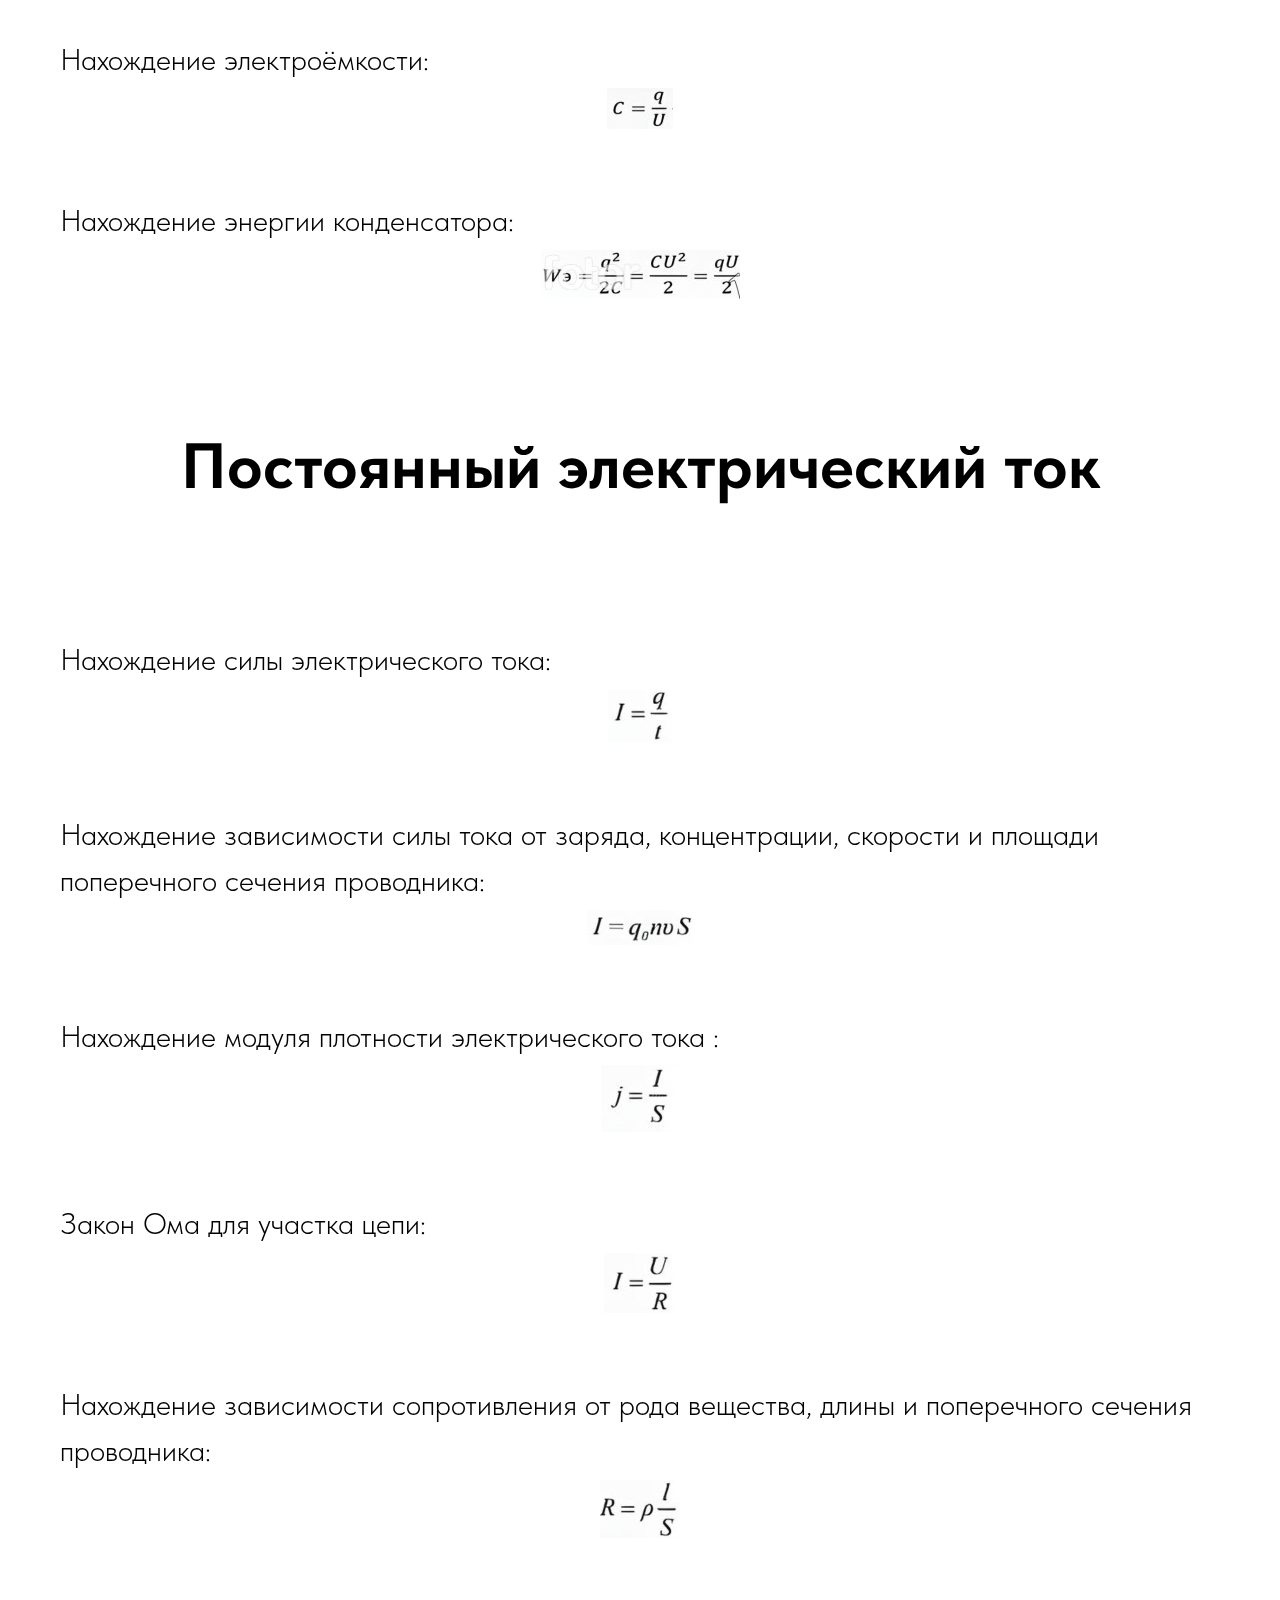
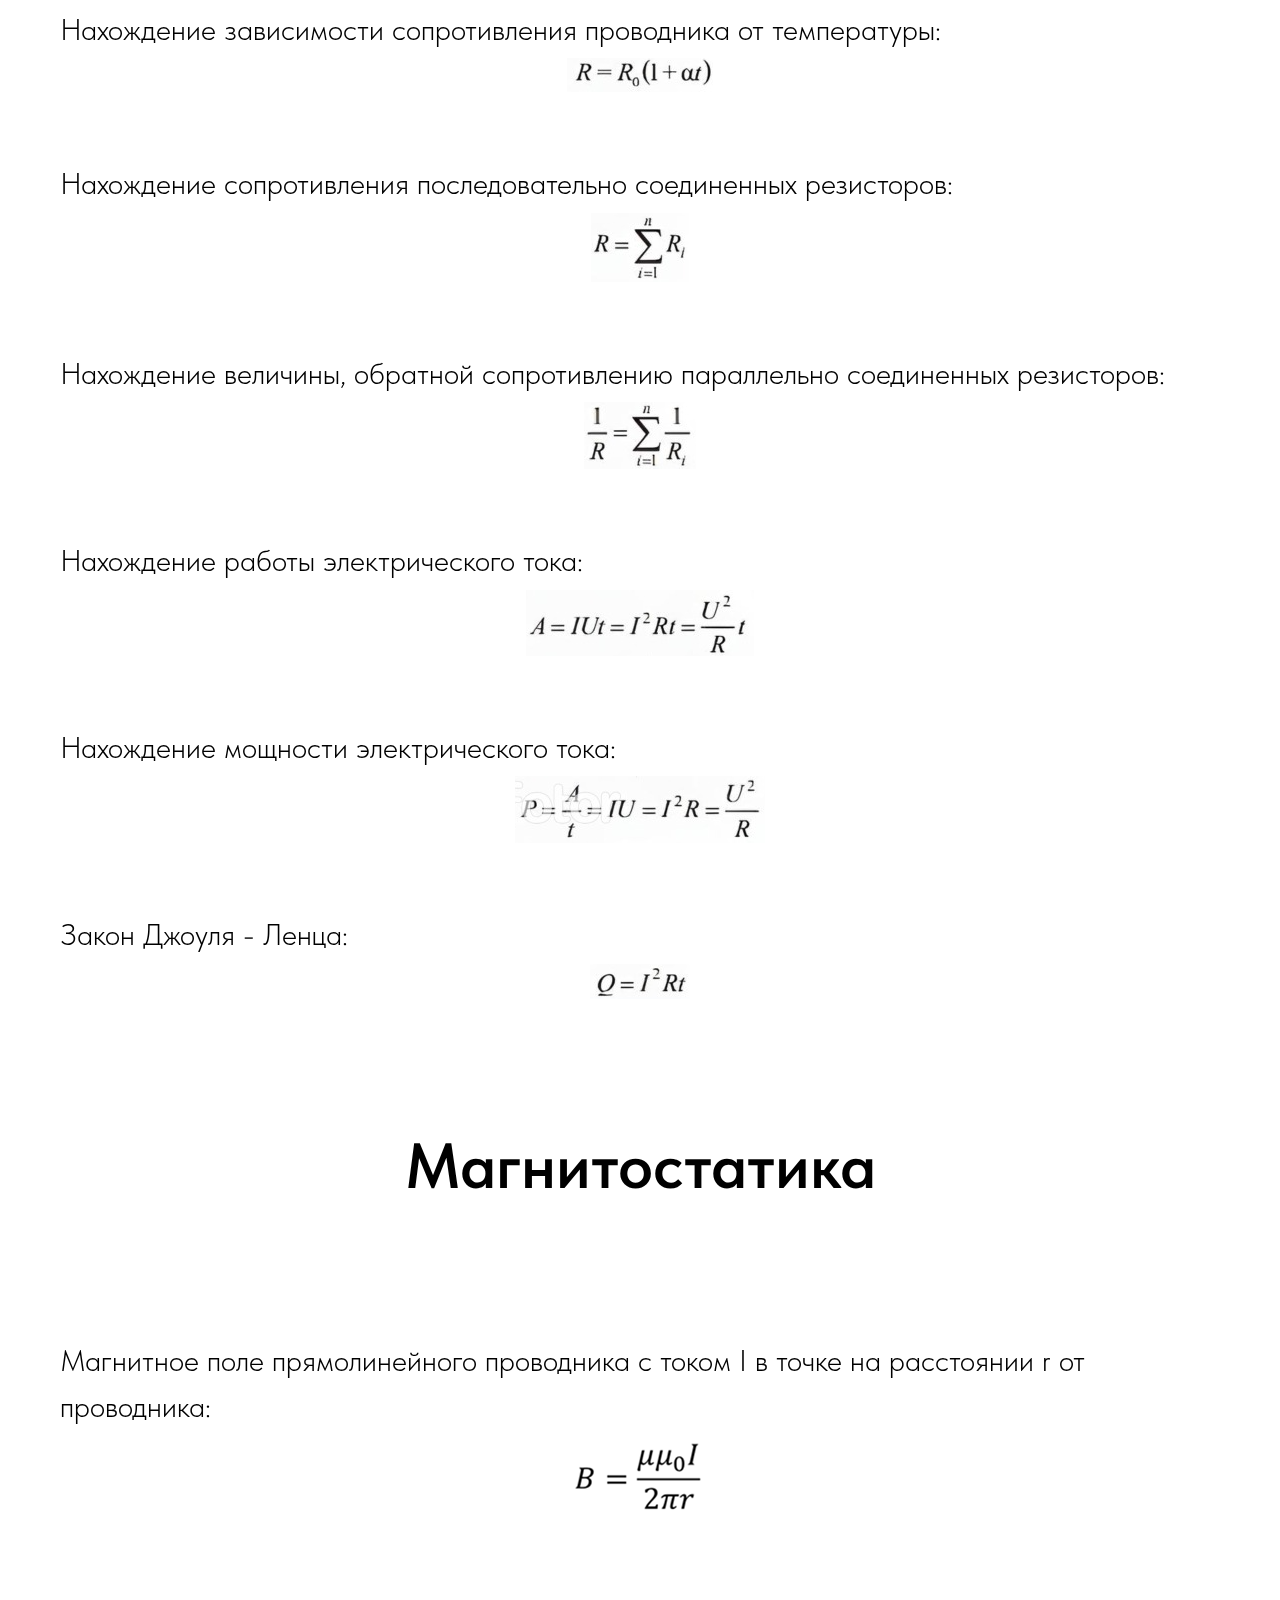
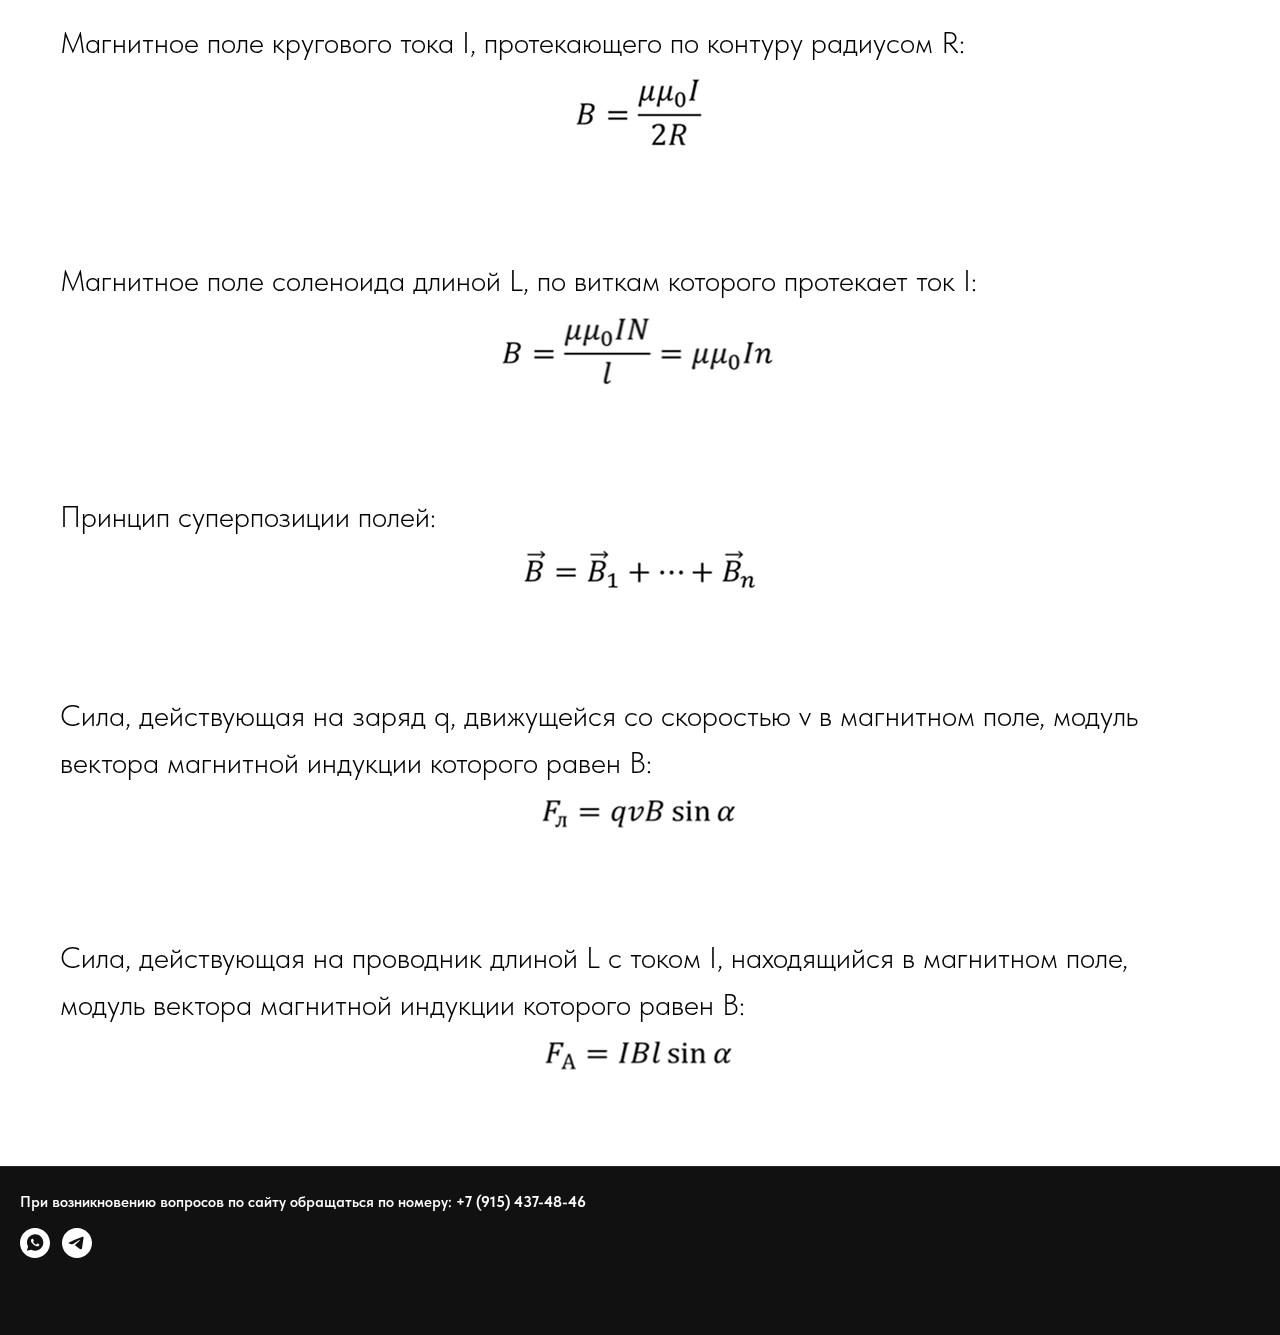
<file: Темы/Электромагнетизм/index.html>
<!DOCTYPE html>
<html>
<head>
  <META http-equiv="Content-Type" content="text/html; charset=UTF-8">
  <meta name="viewport" content="width=device-width, initial-scale=1.0">
  <title>Электромагнетизм</title>
  <meta property="og:url" content="http://project11274293.tilda.ws/page58554807.html">
  <meta property="og:title" content="Электростатика">
  <meta property="og:description" content="">
  <meta property="og:type" content="website">
  <meta property="og:image" content="https://static.tildacdn.info/tild3237-6431-4135-b161-316565386666/-/resize/504x/image.png">
  <meta name="format-detection" content="telephone=no">
  <meta http-equiv="x-dns-prefetch-control" content="on">
  <meta name="robots" content="nofollow">
  <link rel="stylesheet" href="420250127184347400410.css" type="text/css" media="all">
  <link rel="stylesheet" href="420250127184347426412.css" type="text/css" media="all">
  <link rel="stylesheet" href="420250127184347451422.css" type="text/css" media="all">
  <link rel="stylesheet" href="420250127184347461424.css" type="text/css" media="all">
  <link rel="shortcut icon" href="tildafavicon.ico" type="image/x-icon">
  <style type="text/css">
    @media screen and (min-width: 980px) {
      .t-records {
        opacity: 0;
      }
      .t-records_animated {
        -webkit-transition: opacity ease-in-out .2s;
        -moz-transition: opacity ease-in-out .2s;
        -o-transition: opacity ease-in-out .2s;
        transition: opacity ease-in-out .2s;
      }
      .t-records.t-records_visible {
        opacity: 1;
      }
    }
  </style>
</head>

<body class="t-body" style="margin:0;">
  <div id="allrecords" class="t-records t-records_animated t-records_visible" data-hook="blocks-collection-content-node" data-tilda-project-id="11274293" data-tilda-page-id="58554807" data-tilda-formskey="3e66f092403542e4fb0cb52611274293" data-tilda-cookie="no" data-tilda-lazy="yes" data-tilda-root-zone="com">
    <div id="rec828053029" class="r t-rec" style=" " data-animationappear="off" data-record-type="456">
      <div id="nav828053029marker"></div>
      <div id="nav828053029" class="t456 t456__positionstatic " style="background-color: rgba(0,0,0,1); " data-bgcolor-hex="#000000" data-bgcolor-rgba="rgba(0,0,0,1)" data-navmarker="nav828053029marker" data-appearoffset="" data-bgopacity-two="" data-menushadow="" data-menushadow-css="" data-bgopacity="1" data-menu-items-align="right" data-menu="yes" data-bgcolor-setbyscript="yes">
        <div class="t456__maincontainer " style="">
          <div class="t456__leftwrapper" style="min-width:90px;width:90px;">
            <div class="t456__logowrapper"> <a href="../../index.html"> <div class="t456__logo t-title" field="title" "="">&lt; Мр. Формул</div> </a> </div>
          </div>
        </div>
      </div>
      <style>
        @media screen and (max-width:980px) {
          #rec828053029 .t456__leftcontainer {
            padding: 20px;
          }
        }
        
        @media screen and (max-width:980px) {
          #rec828053029 .t456__imglogo {
            padding: 20px 0;
          }
        }
      </style>
      <style>
        #rec828053029 .t-menu__link-item {}
        
        @supports (overflow:-webkit-marquee) and (justify-content:inherit) {
          #rec828053029 .t-menu__link-item,
          #rec828053029 .t-menu__link-item.t-active {
            opacity: 1 !important;
          }
        }
      </style>
      <style>
        #rec828053029 .t456__logowrapper a {
          color: #ffffff;
        }
        
        #rec828053029 a.t-menu__link-item {
          color: #ffffff;
          font-weight: 600;
        }
      </style>
      <style>
        #rec828053029 .t456__logo {
          color: #ffffff;
        }
      </style>
    </div>
    <div id="rec828053030" class="r t-rec t-rec_pt_30 t-rec_pb_30 r_showed r_anim" style="padding-top:30px;padding-bottom:30px; " data-record-type="30">
      <div class="t015">
        <div class="t-container t-align_center">
          <div class="t-col t-col_12 ">
            <div class="t015__title t-title t-title_lg" field="title">Электростатика</div>
          </div>
        </div>
      </div>
      <style>
        #rec828053030 .t015__uptitle {
          text-transform: uppercase;
        }
      </style>
    </div>
    <div id="rec828053031" class="r t-rec t-rec_pt_90 t-rec_pb_0 r_showed r_anim" style="padding-top:90px;padding-bottom:0px; " data-record-type="106">
      <div class="t004">
        <div class="t-container ">
          <div class="t-col t-col_12 ">
            <div field="text" class="t-text t-text_md ">Закон Кулона:</div>
          </div>
        </div>
      </div>
      <style>
        @media screen and (min-width:480px) {
          #rec828053031 .t-text {
            font-size: 30px;
          }
        }
      </style>
    </div>
    <div id="rec828053032" class="r t-rec t-rec_pt_0 t-rec_pb_0 r_showed r_anim" style="padding-top:0px;padding-bottom:0px; " data-record-type="3">
      <div class="t107">
        <div class="t-align_center t107__mobpadding" itemscope="" itemtype="http://schema.org/ImageObject">
          <meta itemprop="image" content="https://static.tildacdn.info/tild3237-6431-4135-b161-316565386666/image.png"> <img class="t-img t-width t107__widthauto t-zoomable loaded" imgfield="img" data-zoomable="yes" data-img-zoom-url="https://static.tildacdn.info/tild3237-6431-4135-b161-316565386666/image.png" alt="" src="420250127184347559471.png"> </div>
      </div>
    </div>
    <div id="rec828998479" class="r t-rec t-rec_pt_60 t-rec_pb_0 r_showed r_anim" style="padding-top:60px;padding-bottom:0px; " data-record-type="106">
      <div class="t004">
        <div class="t-container ">
          <div class="t-col t-col_12 ">
            <div field="text" class="t-text t-text_md ">Нахождение напряжённости поля:</div>
          </div>
        </div>
      </div>
      <style>
        @media screen and (min-width:480px) {
          #rec828998479 .t-text {
            font-size: 30px;
          }
        }
      </style>
    </div>
    <div id="rec828053034" class="r t-rec t-rec_pt_0 t-rec_pb_0 r_showed r_anim" style="padding-top:0px;padding-bottom:0px; " data-record-type="3">
      <div class="t107">
        <div class="t-align_center t107__mobpadding" itemscope="" itemtype="http://schema.org/ImageObject">
          <meta itemprop="image" content="https://static.tildacdn.info/tild3032-3939-4361-a230-323162653763/image.png"> <img class="t-img t-width t107__widthauto t-zoomable loaded" imgfield="img" data-zoomable="yes" data-img-zoom-url="https://static.tildacdn.info/tild3032-3939-4361-a230-323162653763/image.png" alt="" src="420250127184347712473.png"> </div>
      </div>
    </div>
    <div id="rec828053035" class="r t-rec t-rec_pt_60 t-rec_pb_0 r_showed r_anim" style="padding-top:60px;padding-bottom:0px; " data-record-type="106">
      <div class="t004">
        <div class="t-container ">
          <div class="t-col t-col_12 ">
            <div field="text" class="t-text t-text_md ">
              <div style="font-size: 30px;" data-customstyle="yes">Нахождение напряжённости поля точечного заряда (среда):</div>
            </div>
          </div>
        </div>
      </div>
    </div>
    <div id="rec828053036" class="r t-rec t-rec_pt_0 t-rec_pb_0 r_showed r_anim" style="padding-top:0px;padding-bottom:0px; " data-record-type="3">
      <div class="t107">
        <div class="t-align_center t107__mobpadding" itemscope="" itemtype="http://schema.org/ImageObject">
          <meta itemprop="image" content="https://static.tildacdn.info/tild6164-6164-4733-a664-323030613833/image.png"> <img class="t-img t-width t107__widthauto t-zoomable loaded" imgfield="img" data-zoomable="yes" data-img-zoom-url="https://static.tildacdn.info/tild6164-6164-4733-a664-323030613833/image.png" alt="" src="420250127184347944475.png"> </div>
      </div>
    </div>
    <div id="rec828053037" class="r t-rec t-rec_pt_60 t-rec_pb_0 r_showed r_anim" style="padding-top:60px;padding-bottom:0px; " data-record-type="106">
      <div class="t004">
        <div class="t-container ">
          <div class="t-col t-col_12 ">
            <div field="text" class="t-text t-text_md ">
              <div style="font-size: 30px;" data-customstyle="yes">Нахождение напряжённости поля точечного заряда:</div>
            </div>
          </div>
        </div>
      </div>
    </div>
    <div id="rec828053038" class="r t-rec t-rec_pt_0 t-rec_pb_0 r_showed r_anim" style="padding-top:0px;padding-bottom:0px; " data-record-type="3">
      <div class="t107">
        <div class="t-align_center t107__mobpadding" itemscope="" itemtype="http://schema.org/ImageObject">
          <meta itemprop="image" content="https://static.tildacdn.info/tild6634-3933-4939-b465-393039613362/image.png"> <img class="t-img t-width t107__widthauto t-zoomable loaded" imgfield="img" data-zoomable="yes" data-img-zoom-url="https://static.tildacdn.info/tild6634-3933-4939-b465-393039613362/image.png" alt="" src="420250127184348099477.png"> </div>
      </div>
    </div>
    <div id="rec828053039" class="r t-rec t-rec_pt_60 t-rec_pb_0 r_showed r_anim" style="padding-top:60px;padding-bottom:0px; " data-record-type="106">
      <div class="t004">
        <div class="t-container ">
          <div class="t-col t-col_12 ">
            <div field="text" class="t-text t-text_md ">
              <div style="font-size: 30px;" data-customstyle="yes">Принцип супперпозиции:</div>
            </div>
          </div>
        </div>
      </div>
    </div>
    <div id="rec828053040" class="r t-rec t-rec_pt_0 t-rec_pb_0 r_anim r_showed" style="padding-top:0px;padding-bottom:0px; " data-record-type="3">
      <div class="t107">
        <div class="t-align_center t107__mobpadding" itemscope="" itemtype="http://schema.org/ImageObject">
          <meta itemprop="image" content="https://static.tildacdn.info/tild3965-3264-4861-b462-383166303231/image.png"> <img class="t-img t-width t107__widthauto t-zoomable loaded" imgfield="img" data-zoomable="yes" data-img-zoom-url="https://static.tildacdn.info/tild3965-3264-4861-b462-383166303231/image.png" alt="" src="420250127184348160479.png"> </div>
      </div>
    </div>
    <div id="rec828053041" class="r t-rec t-rec_pt_60 t-rec_pb_0 r_anim r_showed" style="padding-top:60px;padding-bottom:0px; " data-record-type="106">
      <div class="t004">
        <div class="t-container ">
          <div class="t-col t-col_12 ">
            <div field="text" class="t-text t-text_md ">
              <div style="font-size: 30px;" data-customstyle="yes">Нахождение потенциала поля:</div>
            </div>
          </div>
        </div>
      </div>
    </div>
    <div id="rec828053042" class="r t-rec t-rec_pt_0 t-rec_pb_0 r_anim r_showed" style="padding-top:0px;padding-bottom:0px; " data-record-type="3">
      <div class="t107">
        <div class="t-align_center t107__mobpadding" itemscope="" itemtype="http://schema.org/ImageObject">
          <meta itemprop="image" content="https://static.tildacdn.info/tild3438-3238-4433-b235-653630626532/image.png"> <img class="t-img t-width t107__widthauto t-zoomable loaded" imgfield="img" data-zoomable="yes" data-img-zoom-url="https://static.tildacdn.info/tild3438-3238-4433-b235-653630626532/image.png" alt="" src="420250127184348222481.png"> </div>
      </div>
    </div>
    <div id="rec828053043" class="r t-rec t-rec_pt_60 t-rec_pb_0 r_anim r_showed" style="padding-top:60px;padding-bottom:0px; " data-record-type="106">
      <div class="t004">
        <div class="t-container ">
          <div class="t-col t-col_12 ">
            <div field="text" class="t-text t-text_md ">
              <div style="font-size: 30px;" data-customstyle="yes">Нахождение разности потенциала:</div>
            </div>
          </div>
        </div>
      </div>
    </div>
    <div id="rec828053044" class="r t-rec t-rec_pt_0 t-rec_pb_0 r_anim r_showed" style="padding-top:0px;padding-bottom:0px; " data-record-type="3">
      <div class="t107">
        <div class="t-align_center t107__mobpadding" itemscope="" itemtype="http://schema.org/ImageObject">
          <meta itemprop="image" content="https://static.tildacdn.info/tild3737-3931-4633-a365-383932636333/image.png"> <img class="t-img t-width t107__widthauto t-zoomable loaded" imgfield="img" data-zoomable="yes" data-img-zoom-url="https://static.tildacdn.info/tild3737-3931-4633-a365-383932636333/image.png" alt="" src="420250127184348268483.png"> </div>
      </div>
    </div>
    <div id="rec828053045" class="r t-rec t-rec_pt_60 t-rec_pb_0 r_anim r_showed" style="padding-top:60px;padding-bottom:0px; " data-record-type="106">
      <div class="t004">
        <div class="t-container ">
          <div class="t-col t-col_12 ">
            <div field="text" class="t-text t-text_md ">
              <div style="font-size: 30px;" data-customstyle="yes">Нахождение работы электрического поля:</div>
            </div>
          </div>
        </div>
      </div>
    </div>
    <div id="rec828053046" class="r t-rec t-rec_pt_0 t-rec_pb_0 r_anim r_showed" style="padding-top:0px;padding-bottom:0px; " data-record-type="3">
      <div class="t107">
        <div class="t-align_center t107__mobpadding" itemscope="" itemtype="http://schema.org/ImageObject">
          <meta itemprop="image" content="https://static.tildacdn.info/tild6334-3363-4431-a662-353439393133/image.png"> <img class="t-img t-width t107__widthauto t-zoomable loaded" imgfield="img" data-zoomable="yes" data-img-zoom-url="https://static.tildacdn.info/tild6334-3363-4431-a662-353439393133/image.png" alt="" src="420250127184348498485.png"> </div>
      </div>
    </div>
    <div id="rec828053047" class="r t-rec t-rec_pt_60 t-rec_pb_0 r_anim r_showed" style="padding-top:60px;padding-bottom:0px; " data-record-type="106">
      <div class="t004">
        <div class="t-container ">
          <div class="t-col t-col_12 ">
            <div field="text" class="t-text t-text_md ">
              <div style="font-size: 30px;" data-customstyle="yes">Нахождение электроёмкости:</div>
            </div>
          </div>
        </div>
      </div>
    </div>
    <div id="rec828053048" class="r t-rec t-rec_pt_0 t-rec_pb_0 r_anim r_showed" style="padding-top:0px;padding-bottom:0px; " data-record-type="3">
      <div class="t107">
        <div class="t-align_center t107__mobpadding" itemscope="" itemtype="http://schema.org/ImageObject">
          <meta itemprop="image" content="https://static.tildacdn.info/tild3233-3530-4136-b262-316162366436/image.png"> <img class="t-img t-width t107__widthauto t-zoomable loaded" imgfield="img" data-zoomable="yes" data-img-zoom-url="https://static.tildacdn.info/tild3233-3530-4136-b262-316162366436/image.png" alt="" src="420250127184348545487.png"> </div>
      </div>
    </div>
    <div id="rec828053049" class="r t-rec t-rec_pt_60 t-rec_pb_0 r_anim r_showed" style="padding-top:60px;padding-bottom:0px; " data-record-type="106">
      <div class="t004">
        <div class="t-container ">
          <div class="t-col t-col_12 ">
            <div field="text" class="t-text t-text_md ">
              <div style="font-size: 30px;" data-customstyle="yes">Нахождение энергии конденсатора:</div>
            </div>
          </div>
        </div>
      </div>
    </div>
    <div id="rec828053050" class="r t-rec t-rec_pt_0 t-rec_pb_90 r_anim r_showed" style="padding-top:0px;padding-bottom:90px; " data-record-type="3">
      <div class="t107">
        <div class="t-align_center t107__mobpadding" itemscope="" itemtype="http://schema.org/ImageObject">
          <meta itemprop="image" content="https://static.tildacdn.info/tild6235-6661-4236-b765-623263643832/image.png"> <img class="t-img t-width t107__widthauto t-zoomable loaded" imgfield="img" data-zoomable="yes" data-img-zoom-url="https://static.tildacdn.info/tild6235-6661-4236-b765-623263643832/image.png" alt="" src="420250127184348620489.png"> </div>
      </div>
    </div>
    <div id="rec857119597" class="r t-rec t-rec_pt_30 t-rec_pb_30 r_anim r_showed" style="padding-top:30px;padding-bottom:30px; " data-record-type="30">
      <div class="t015">
        <div class="t-container t-align_center">
          <div class="t-col t-col_12 ">
            <div class="t015__title t-title t-title_lg" field="title"><strong>Постоянный электрический ток</strong></div>
          </div>
        </div>
      </div>
      <style>
        #rec857119597 .t015__uptitle {
          text-transform: uppercase;
        }
      </style>
    </div>
    <div id="rec857119598" class="r t-rec t-rec_pt_90 t-rec_pb_0 r_anim r_showed" style="padding-top:90px;padding-bottom:0px; " data-record-type="106">
      <div class="t004">
        <div class="t-container ">
          <div class="t-col t-col_12 ">
            <div field="text" class="t-text t-text_md ">Нахождение силы электрического тока:</div>
          </div>
        </div>
      </div>
      <style>
        @media screen and (min-width:480px) {
          #rec857119598 .t-text {
            font-size: 30px;
          }
        }
      </style>
    </div>
    <div id="rec857119599" class="r t-rec t-rec_pt_0 t-rec_pb_0 r_anim r_showed" style="padding-top:0px;padding-bottom:0px; " data-record-type="3">
      <div class="t107">
        <div class="t-align_center t107__mobpadding" itemscope="" itemtype="http://schema.org/ImageObject">
          <meta itemprop="image" content="https://static.tildacdn.info/tild6430-6362-4338-b331-303039646563/image.png"> <img class="t-img t-width t107__widthauto t-zoomable loaded" imgfield="img" data-zoomable="yes" data-img-zoom-url="https://static.tildacdn.info/tild6430-6362-4338-b331-303039646563/image.png" alt="" src="420250127184348883491.png"> </div>
      </div>
    </div>
    <div id="rec857119600" class="r t-rec t-rec_pt_60 t-rec_pb_0 r_anim r_showed" style="padding-top:60px;padding-bottom:0px; " data-record-type="106">
      <div class="t004">
        <div class="t-container ">
          <div class="t-col t-col_12 ">
            <div field="text" class="t-text t-text_md ">Нахождение зависимости силы тока от заряда, концентрации, скорости и площади поперечного сечения проводника:</div>
          </div>
        </div>
      </div>
      <style>
        @media screen and (min-width:480px) {
          #rec857119600 .t-text {
            font-size: 30px;
          }
        }
      </style>
    </div>
    <div id="rec857119601" class="r t-rec t-rec_pt_0 t-rec_pb_0 r_anim r_showed" style="padding-top:0px;padding-bottom:0px; " data-record-type="3">
      <div class="t107">
        <div class="t-align_center t107__mobpadding" itemscope="" itemtype="http://schema.org/ImageObject">
          <meta itemprop="image" content="https://static.tildacdn.info/tild6130-3538-4965-a666-663163343164/image.png"> <img class="t-img t-width t107__widthauto t-zoomable loaded" imgfield="img" data-zoomable="yes" data-img-zoom-url="https://static.tildacdn.info/tild6130-3538-4965-a666-663163343164/image.png" alt="" src="420250127184349036493.png"> </div>
      </div>
    </div>
    <div id="rec857119602" class="r t-rec t-rec_pt_60 t-rec_pb_0 r_anim r_showed" style="padding-top:60px;padding-bottom:0px; " data-record-type="106">
      <div class="t004">
        <div class="t-container ">
          <div class="t-col t-col_12 ">
            <div field="text" class="t-text t-text_md ">
              <div style="font-size: 30px;" data-customstyle="yes">Нахождение модуля плотности электрического тока :</div>
            </div>
          </div>
        </div>
      </div>
    </div>
    <div id="rec857119603" class="r t-rec t-rec_pt_0 t-rec_pb_0 r_anim r_showed" style="padding-top:0px;padding-bottom:0px; " data-record-type="3">
      <div class="t107">
        <div class="t-align_center t107__mobpadding" itemscope="" itemtype="http://schema.org/ImageObject">
          <meta itemprop="image" content="https://static.tildacdn.info/tild3830-3236-4437-b563-366235383238/image.png"> <img class="t-img t-width t107__widthauto t-zoomable loaded" imgfield="img" data-zoomable="yes" data-img-zoom-url="https://static.tildacdn.info/tild3830-3236-4437-b563-366235383238/image.png" alt="" src="420250127184349098495.png"> </div>
      </div>
    </div>
    <div id="rec857119604" class="r t-rec t-rec_pt_60 t-rec_pb_0 r_anim r_showed" style="padding-top:60px;padding-bottom:0px; " data-record-type="106">
      <div class="t004">
        <div class="t-container ">
          <div class="t-col t-col_12 ">
            <div field="text" class="t-text t-text_md ">
              <div style="font-size: 30px;" data-customstyle="yes">Закон Ома для участка цепи:</div>
            </div>
          </div>
        </div>
      </div>
    </div>
    <div id="rec857119605" class="r t-rec t-rec_pt_0 t-rec_pb_0 r_anim r_showed" style="padding-top:0px;padding-bottom:0px; " data-record-type="3">
      <div class="t107">
        <div class="t-align_center t107__mobpadding" itemscope="" itemtype="http://schema.org/ImageObject">
          <meta itemprop="image" content="https://static.tildacdn.info/tild3166-3362-4131-a339-623938343839/image.png"> <img class="t-img t-width t107__widthauto t-zoomable loaded" imgfield="img" data-zoomable="yes" data-img-zoom-url="https://static.tildacdn.info/tild3166-3362-4131-a339-623938343839/image.png" alt="" src="420250127184349330497.png"> </div>
      </div>
    </div>
    <div id="rec857119606" class="r t-rec t-rec_pt_60 t-rec_pb_0 r_anim r_showed" style="padding-top:60px;padding-bottom:0px; " data-record-type="106">
      <div class="t004">
        <div class="t-container ">
          <div class="t-col t-col_12 ">
            <div field="text" class="t-text t-text_md ">
              <div style="font-size: 30px;" data-customstyle="yes">Нахождение зависимости сопротивления от рода вещества, длины и поперечного сечения проводника:</div>
            </div>
          </div>
        </div>
      </div>
    </div>
    <div id="rec857119607" class="r t-rec t-rec_pt_0 t-rec_pb_0 r_anim r_showed" style="padding-top:0px;padding-bottom:0px; " data-record-type="3">
      <div class="t107">
        <div class="t-align_center t107__mobpadding" itemscope="" itemtype="http://schema.org/ImageObject">
          <meta itemprop="image" content="https://static.tildacdn.info/tild3933-6233-4364-a336-653732326231/image.png"> <img class="t-img t-width t107__widthauto t-zoomable loaded" imgfield="img" data-zoomable="yes" data-img-zoom-url="https://static.tildacdn.info/tild3933-6233-4364-a336-653732326231/image.png" alt="" src="420250127184349484499.png"> </div>
      </div>
    </div>
    <div id="rec857119608" class="r t-rec t-rec_pt_60 t-rec_pb_0 r_anim r_showed" style="padding-top:60px;padding-bottom:0px; " data-record-type="106">
      <div class="t004">
        <div class="t-container ">
          <div class="t-col t-col_12 ">
            <div field="text" class="t-text t-text_md ">
              <div style="font-size: 30px;" data-customstyle="yes">Нахождение зависимости сопротивления проводника от температуры:</div>
            </div>
          </div>
        </div>
      </div>
    </div>
    <div id="rec857119609" class="r t-rec t-rec_pt_0 t-rec_pb_0 r_anim r_showed" style="padding-top:0px;padding-bottom:0px; " data-record-type="3">
      <div class="t107">
        <div class="t-align_center t107__mobpadding" itemscope="" itemtype="http://schema.org/ImageObject">
          <meta itemprop="image" content="https://static.tildacdn.info/tild3130-3437-4236-b562-366634626137/image.png"> <img class="t-img t-width t107__widthauto t-zoomable loaded" imgfield="img" data-zoomable="yes" data-img-zoom-url="https://static.tildacdn.info/tild3130-3437-4236-b562-366634626137/image.png" alt="" src="420250127184349622501.png"> </div>
      </div>
    </div>
    <div id="rec857119611" class="r t-rec t-rec_pt_60 t-rec_pb_0 r_anim r_showed" style="padding-top:60px;padding-bottom:0px; " data-record-type="106">
      <div class="t004">
        <div class="t-container ">
          <div class="t-col t-col_12 ">
            <div field="text" class="t-text t-text_md ">
              <div style="font-size: 30px;" data-customstyle="yes">Нахождение сопротивления последовательно соединенных резисторов:</div>
            </div>
          </div>
        </div>
      </div>
    </div>
    <div id="rec857119612" class="r t-rec t-rec_pt_0 t-rec_pb_0 r_anim r_showed" style="padding-top:0px;padding-bottom:0px; " data-record-type="3">
      <div class="t107">
        <div class="t-align_center t107__mobpadding" itemscope="" itemtype="http://schema.org/ImageObject">
          <meta itemprop="image" content="https://static.tildacdn.info/tild6430-6661-4164-a335-633965616265/image.png"> <img class="t-img t-width t107__widthauto t-zoomable loaded" imgfield="img" data-zoomable="yes" data-img-zoom-url="https://static.tildacdn.info/tild6430-6661-4164-a335-633965616265/image.png" alt="" src="420250127184349853503.png"> </div>
      </div>
    </div>
    <div id="rec857119613" class="r t-rec t-rec_pt_60 t-rec_pb_0 r_anim r_showed" style="padding-top:60px;padding-bottom:0px; " data-record-type="106">
      <div class="t004">
        <div class="t-container ">
          <div class="t-col t-col_12 ">
            <div field="text" class="t-text t-text_md ">
              <div style="font-size: 30px;" data-customstyle="yes">Нахождение величины, обратной сопротивлению параллельно соединенных резисторов:</div>
            </div>
          </div>
        </div>
      </div>
    </div>
    <div id="rec857119614" class="r t-rec t-rec_pt_0 t-rec_pb_0 r_anim r_showed" style="padding-top:0px;padding-bottom:0px; " data-record-type="3">
      <div class="t107">
        <div class="t-align_center t107__mobpadding" itemscope="" itemtype="http://schema.org/ImageObject">
          <meta itemprop="image" content="https://static.tildacdn.info/tild3132-6534-4536-b235-613665323966/image.png"> <img class="t-img t-width t107__widthauto t-zoomable loaded" imgfield="img" data-zoomable="yes" data-img-zoom-url="https://static.tildacdn.info/tild3132-6534-4536-b235-613665323966/image.png" alt="" src="420250127184350116505.png"> </div>
      </div>
    </div>
    <div id="rec857119615" class="r t-rec t-rec_pt_60 t-rec_pb_0 r_anim r_showed" style="padding-top:60px;padding-bottom:0px; " data-record-type="106">
      <div class="t004">
        <div class="t-container ">
          <div class="t-col t-col_12 ">
            <div field="text" class="t-text t-text_md ">
              <div style="font-size: 30px;" data-customstyle="yes">Нахождение работы электрического тока:</div>
            </div>
          </div>
        </div>
      </div>
    </div>
    <div id="rec857119616" class="r t-rec t-rec_pt_0 t-rec_pb_0 r_anim r_showed" style="padding-top:0px;padding-bottom:0px; " data-record-type="3">
      <div class="t107">
        <div class="t-align_center t107__mobpadding" itemscope="" itemtype="http://schema.org/ImageObject">
          <meta itemprop="image" content="https://static.tildacdn.info/tild3563-3832-4162-a365-656434333464/image.png"> <img class="t-img t-width t107__widthauto t-zoomable loaded" imgfield="img" data-zoomable="yes" data-img-zoom-url="https://static.tildacdn.info/tild3563-3832-4162-a365-656434333464/image.png" alt="" src="420250127184350177507.png"> </div>
      </div>
    </div>
    <div id="rec857119617" class="r t-rec t-rec_pt_60 t-rec_pb_0 r_anim r_showed" style="padding-top:60px;padding-bottom:0px; " data-record-type="106">
      <div class="t004">
        <div class="t-container ">
          <div class="t-col t-col_12 ">
            <div field="text" class="t-text t-text_md ">
              <div style="font-size: 30px;" data-customstyle="yes">Нахождение мощности электрического тока:</div>
            </div>
          </div>
        </div>
      </div>
    </div>
    <div id="rec857119618" class="r t-rec t-rec_pt_0 t-rec_pb_0 r_anim r_showed" style="padding-top:0px;padding-bottom:0px; " data-record-type="3">
      <div class="t107">
        <div class="t-align_center t107__mobpadding" itemscope="" itemtype="http://schema.org/ImageObject">
          <meta itemprop="image" content="https://static.tildacdn.info/tild6630-6639-4232-b633-666237623036/image.png"> <img class="t-img t-width t107__widthauto t-zoomable loaded" imgfield="img" data-zoomable="yes" data-img-zoom-url="https://static.tildacdn.info/tild6630-6639-4232-b633-666237623036/image.png" alt="" src="420250127184350254509.png"> </div>
      </div>
    </div>
    <div id="rec857119619" class="r t-rec t-rec_pt_60 t-rec_pb_0 r_anim r_showed" style="padding-top:60px;padding-bottom:0px; " data-record-type="106">
      <div class="t004">
        <div class="t-container ">
          <div class="t-col t-col_12 ">
            <div field="text" class="t-text t-text_md ">
              <div style="font-size: 30px;" data-customstyle="yes">Закон Джоуля - Ленца:</div>
            </div>
          </div>
        </div>
      </div>
    </div>
    <div id="rec857119620" class="r t-rec t-rec_pt_0 t-rec_pb_90 r_anim r_showed" style="padding-top:0px;padding-bottom:90px; " data-record-type="3">
      <div class="t107">
        <div class="t-align_center t107__mobpadding" itemscope="" itemtype="http://schema.org/ImageObject">
          <meta itemprop="image" content="https://static.tildacdn.info/tild6432-6537-4535-a336-363438656633/image.png"> <img class="t-img t-width t107__widthauto t-zoomable loaded" imgfield="img" data-zoomable="yes" data-img-zoom-url="https://static.tildacdn.info/tild6432-6537-4535-a336-363438656633/image.png" alt="" src="420250127184350500511.png"> </div>
      </div>
    </div>
    <div id="rec857121422" class="r t-rec t-rec_pt_30 t-rec_pb_30 r_anim r_showed" style="padding-top:30px;padding-bottom:30px; " data-record-type="30">
      <div class="t015">
        <div class="t-container t-align_center">
          <div class="t-col t-col_12 ">
            <div class="t015__title t-title t-title_lg" field="title">Магнитостатика</div>
          </div>
        </div>
      </div>
      <style>
        #rec857121422 .t015__uptitle {
          text-transform: uppercase;
        }
      </style>
    </div>
    <div id="rec857121423" class="r t-rec t-rec_pt_90 t-rec_pb_0 r_anim r_showed" style="padding-top:90px;padding-bottom:0px; " data-record-type="106">
      <div class="t004">
        <div class="t-container ">
          <div class="t-col t-col_12 ">
            <div field="text" class="t-text t-text_md ">Магнитное поле прямолинейного проводника с током I в точке на расстоянии r от проводника:</div>
          </div>
        </div>
      </div>
      <style>
        @media screen and (min-width:480px) {
          #rec857121423 .t-text {
            font-size: 30px;
          }
        }
      </style>
    </div>
    <div id="rec857121424" class="r t-rec t-rec_pt_0 t-rec_pb_0 r_anim r_showed" style="padding-top:0px;padding-bottom:0px; " data-record-type="3">
      <div class="t107">
        <div class="t-align_center t107__mobpadding" itemscope="" itemtype="http://schema.org/ImageObject">
          <meta itemprop="image" content="https://static.tildacdn.info/tild3064-3431-4335-a136-356132383739/image.png"> <img class="t-img t-width t107__widthauto t-zoomable loaded" imgfield="img" data-zoomable="yes" data-img-zoom-url="https://static.tildacdn.info/tild3064-3431-4335-a136-356132383739/image.png" alt="" src="420250127184350593513.png"> </div>
      </div>
    </div>
    <div id="rec857121425" class="r t-rec t-rec_pt_90 t-rec_pb_0 r_anim r_showed" style="padding-top:90px;padding-bottom:0px; " data-record-type="106">
      <div class="t004">
        <div class="t-container ">
          <div class="t-col t-col_12 ">
            <div field="text" class="t-text t-text_md ">Магнитное поле кругового тока I, протекающего по контуру радиусом R:</div>
          </div>
        </div>
      </div>
      <style>
        @media screen and (min-width:480px) {
          #rec857121425 .t-text {
            font-size: 30px;
          }
        }
      </style>
    </div>
    <div id="rec857121426" class="r t-rec t-rec_pt_0 t-rec_pb_0 r_anim r_showed" style="padding-top:0px;padding-bottom:0px; " data-record-type="3">
      <div class="t107">
        <div class="t-align_center t107__mobpadding" itemscope="" itemtype="http://schema.org/ImageObject">
          <meta itemprop="image" content="https://static.tildacdn.info/tild3136-6465-4364-b061-313162383831/image.png"> <img class="t-img t-width t107__widthauto t-zoomable loaded" imgfield="img" data-zoomable="yes" data-img-zoom-url="https://static.tildacdn.info/tild3136-6465-4364-b061-313162383831/image.png" alt="" src="420250127184350655515.png"> </div>
      </div>
    </div>
    <div id="rec857121427" class="r t-rec t-rec_pt_90 t-rec_pb_0 r_anim r_showed" style="padding-top:90px;padding-bottom:0px; " data-record-type="106">
      <div class="t004">
        <div class="t-container ">
          <div class="t-col t-col_12 ">
            <div field="text" class="t-text t-text_md ">Магнитное поле соленоида длиной L, по виткам которого протекает ток I:</div>
          </div>
        </div>
      </div>
      <style>
        @media screen and (min-width:480px) {
          #rec857121427 .t-text {
            font-size: 30px;
          }
        }
      </style>
    </div>
    <div id="rec857121428" class="r t-rec t-rec_pt_0 t-rec_pb_0 r_anim r_showed" style="padding-top:0px;padding-bottom:0px; " data-record-type="3">
      <div class="t107">
        <div class="t-align_center t107__mobpadding" itemscope="" itemtype="http://schema.org/ImageObject">
          <meta itemprop="image" content="https://static.tildacdn.info/tild6162-6134-4037-b033-613434373265/image.png"> <img class="t-img t-width t107__widthauto t-zoomable loaded" imgfield="img" data-zoomable="yes" data-img-zoom-url="https://static.tildacdn.info/tild6162-6134-4037-b033-613434373265/image.png" alt="" src="420250127184350700517.png"> </div>
      </div>
    </div>
    <div id="rec857121429" class="r t-rec t-rec_pt_90 t-rec_pb_0 r_anim r_showed" style="padding-top:90px;padding-bottom:0px; " data-record-type="106">
      <div class="t004">
        <div class="t-container ">
          <div class="t-col t-col_12 ">
            <div field="text" class="t-text t-text_md ">Принцип суперпозиции полей:</div>
          </div>
        </div>
      </div>
      <style>
        @media screen and (min-width:480px) {
          #rec857121429 .t-text {
            font-size: 30px;
          }
        }
      </style>
    </div>
    <div id="rec857121430" class="r t-rec t-rec_pt_0 t-rec_pb_0 r_anim r_showed" style="padding-top:0px;padding-bottom:0px; " data-record-type="3">
      <div class="t107">
        <div class="t-align_center t107__mobpadding" itemscope="" itemtype="http://schema.org/ImageObject">
          <meta itemprop="image" content="https://static.tildacdn.info/tild3030-6133-4630-b033-356337656162/image.png"> <img class="t-img t-width t107__widthauto t-zoomable loaded" imgfield="img" data-zoomable="yes" data-img-zoom-url="https://static.tildacdn.info/tild3030-6133-4630-b033-356337656162/image.png" alt="" src="420250127184350748519.png"> </div>
      </div>
    </div>
    <div id="rec857121431" class="r t-rec t-rec_pt_90 t-rec_pb_0 r_anim r_showed" style="padding-top:90px;padding-bottom:0px; " data-record-type="106">
      <div class="t004">
        <div class="t-container ">
          <div class="t-col t-col_12 ">
            <div field="text" class="t-text t-text_md ">Сила, действующая на заряд q, движущейся со скоростью v в магнитном поле, модуль вектора магнитной индукции которого равен B:</div>
          </div>
        </div>
      </div>
      <style>
        @media screen and (min-width:480px) {
          #rec857121431 .t-text {
            font-size: 30px;
          }
        }
      </style>
    </div>
    <div id="rec857121432" class="r t-rec t-rec_pt_0 t-rec_pb_0 r_anim r_showed" style="padding-top:0px;padding-bottom:0px; " data-record-type="3">
      <div class="t107">
        <div class="t-align_center t107__mobpadding" itemscope="" itemtype="http://schema.org/ImageObject">
          <meta itemprop="image" content="https://static.tildacdn.info/tild3266-3638-4133-b337-316162613466/image.png"> <img class="t-img t-width t107__widthauto t-zoomable loaded" imgfield="img" data-zoomable="yes" data-img-zoom-url="https://static.tildacdn.info/tild3266-3638-4133-b337-316162613466/image.png" alt="" src="420250127184350809521.png"> </div>
      </div>
    </div>
    <div id="rec857121433" class="r t-rec t-rec_pt_90 t-rec_pb_0 r_anim r_showed" style="padding-top:90px;padding-bottom:0px; " data-record-type="106">
      <div class="t004">
        <div class="t-container ">
          <div class="t-col t-col_12 ">
            <div field="text" class="t-text t-text_md ">Сила, действующая на проводник длиной L с током I, находящийся в магнитном поле, модуль вектора магнитной индукции которого равен B:</div>
          </div>
        </div>
      </div>
      <style>
        @media screen and (min-width:480px) {
          #rec857121433 .t-text {
            font-size: 30px;
          }
        }
      </style>
    </div>
    <div id="rec857121434" class="r t-rec t-rec_pt_0 t-rec_pb_90 r_anim r_showed" style="padding-top:0px;padding-bottom:90px; " data-record-type="3">
      <div class="t107">
        <div class="t-align_center t107__mobpadding" itemscope="" itemtype="http://schema.org/ImageObject">
          <meta itemprop="image" content="https://static.tildacdn.info/tild6530-3633-4832-b366-393136643762/image.png"> <img class="t-img t-width t107__widthauto t-zoomable loaded" imgfield="img" data-zoomable="yes" data-img-zoom-url="https://static.tildacdn.info/tild6530-3633-4832-b366-393136643762/image.png" alt="" src="420250127184351040523.png"> </div>
      </div>
    </div>
    <div id="rec828053051" class="r t-rec t-rec_pb_0" style="padding-bottom:0px;background-color:#111111; " data-animationappear="off" data-record-type="345" data-bg-color="#111111">
      <div class="t345" id="footer_828053051">
        <div class="t345-wrapper" style="padding: 0 20px;border-top: 1px solid;border-top-color: #292929;">
          <div class="t345-container t-container_100 t345-socials_block">
            <div class="t345-col t-width t-col_100">
              <div class="t345-content" style="height:120px">
                <div class="t345-text__wrapper">
                  <div class="t345-text t-descr t-descr_xxs"><span style="font-weight: 600;">При возникновению вопросов по сайту обращаться по номеру: </span><span style="font-weight: 700;">+7 (915) 437-48-46</span></div>
                </div>
                <div class="t345-socials">
                  <div class="t-sociallinks">
                    <ul role="list" class="t-sociallinks__wrapper" aria-label="Соц. сети">
                      <li class="t-sociallinks__item t-sociallinks__item_whatsapp">
                        <a href="https://wa.me/79154374846" target="_blank" rel="nofollow noopener" aria-label="whatsapp" style="width: 30px; height: 30px;">
                          <svg class="t-sociallinks__svg" role="presentation" width="30px" height="30px" viewBox="0 0 100 100" fill="none" xmlns="http://www.w3.org/2000/svg">
                            <path fill-rule="evenodd" clip-rule="evenodd" d="M50 100C77.6142 100 100 77.6142 100 50C100 22.3858 77.6142 0 50 0C22.3858 0 0 22.3858 0 50C0 77.6142 22.3858 100 50 100ZM69.7626 28.9928C64.6172 23.841 57.7739 21.0027 50.4832 21C35.4616 21 23.2346 33.2252 23.2292 48.2522C23.2274 53.0557 24.4823 57.7446 26.8668 61.8769L23 76L37.4477 72.2105C41.4282 74.3822 45.9107 75.5262 50.4714 75.528H50.4823C65.5029 75.528 77.7299 63.301 77.7363 48.2749C77.7408 40.9915 74.9089 34.1446 69.7626 28.9928ZM62.9086 53.9588C62.2274 53.6178 58.8799 51.9708 58.2551 51.7435C57.6313 51.5161 57.1766 51.4024 56.7228 52.0845C56.269 52.7666 54.964 54.2998 54.5666 54.7545C54.1692 55.2092 53.7718 55.2656 53.0915 54.9246C52.9802 54.8688 52.8283 54.803 52.6409 54.7217C51.6819 54.3057 49.7905 53.4855 47.6151 51.5443C45.5907 49.7382 44.2239 47.5084 43.8265 46.8272C43.4291 46.1452 43.7837 45.7769 44.1248 45.4376C44.3292 45.2338 44.564 44.9478 44.7987 44.662C44.9157 44.5194 45.0328 44.3768 45.146 44.2445C45.4345 43.9075 45.56 43.6516 45.7302 43.3049C45.7607 43.2427 45.7926 43.1776 45.8272 43.1087C46.0545 42.654 45.9409 42.2565 45.7708 41.9155C45.6572 41.6877 45.0118 40.1167 44.4265 38.6923C44.1355 37.984 43.8594 37.3119 43.671 36.8592C43.1828 35.687 42.6883 35.69 42.2913 35.6924C42.2386 35.6928 42.1876 35.6931 42.1386 35.6906C41.7421 35.6706 41.2874 35.667 40.8336 35.667C40.3798 35.667 39.6423 35.837 39.0175 36.5191C38.9773 36.5631 38.9323 36.6111 38.8834 36.6633C38.1738 37.4209 36.634 39.0648 36.634 42.2002C36.634 45.544 39.062 48.7748 39.4124 49.2411L39.415 49.2444C39.4371 49.274 39.4767 49.3309 39.5333 49.4121C40.3462 50.5782 44.6615 56.7691 51.0481 59.5271C52.6732 60.2291 53.9409 60.6475 54.9303 60.9612C56.5618 61.4796 58.046 61.4068 59.22 61.2313C60.5286 61.0358 63.2487 59.5844 63.8161 57.9938C64.3836 56.4033 64.3836 55.0392 64.2136 54.7554C64.0764 54.5258 63.7545 54.3701 63.2776 54.1395C63.1633 54.0843 63.0401 54.0247 62.9086 53.9588Z" fill="#ffffff"></path>
                          </svg>
                        </a>
                      </li>&nbsp;
                      <li class="t-sociallinks__item t-sociallinks__item_telegram">
                        <a href="https://t.me/Chort_bumagny" target="_blank" rel="nofollow noopener" aria-label="telegram" style="width: 30px; height: 30px;">
                          <svg class="t-sociallinks__svg" role="presentation" width="30px" height="30px" viewBox="0 0 100 100" fill="none" xmlns="http://www.w3.org/2000/svg">
                            <path fill-rule="evenodd" clip-rule="evenodd" d="M50 100c27.614 0 50-22.386 50-50S77.614 0 50 0 0 22.386 0 50s22.386 50 50 50Zm21.977-68.056c.386-4.38-4.24-2.576-4.24-2.576-3.415 1.414-6.937 2.85-10.497 4.302-11.04 4.503-22.444 9.155-32.159 13.734-5.268 1.932-2.184 3.864-2.184 3.864l8.351 2.577c3.855 1.16 5.91-.129 5.91-.129l17.988-12.238c6.424-4.38 4.882-.773 3.34.773l-13.49 12.882c-2.056 1.804-1.028 3.35-.129 4.123 2.55 2.249 8.82 6.364 11.557 8.16.712.467 1.185.778 1.292.858.642.515 4.111 2.834 6.424 2.319 2.313-.516 2.57-3.479 2.57-3.479l3.083-20.226c.462-3.511.993-6.886 1.417-9.582.4-2.546.705-4.485.767-5.362Z" fill="#ffffff"></path>
                          </svg>
                        </a>
                      </li>
                    </ul>
                  </div>
                </div>
              </div>
            </div>
          </div>
        </div>
      </div>
      <style>
        #rec828053051 .t345-text {
          color: #ffffff;
        }
      </style>
      <style>
        #rec828053051 .t345-text {
          font-size: 15px;
        }
      </style>
    </div>
  </div>
  <div class="t-zoomer__wrapper">
    <div class="t-zoomer__container"></div>
    <div class="t-zoomer__bg"></div>
    <div class="t-zoomer__close" style="display: none;">
      <svg width="20" height="20" viewBox="0 0 23 23" fill="none" xmlns="http://www.w3.org/2000/svg">
        <path d="M1.41421 -0.000151038L0 1.41406L21.2132 22.6273L22.6274 21.2131L1.41421 -0.000151038Z" fill="black"></path>
        <path d="M22.6291 1.41421L21.2148 0L0.00164068 21.2132L1.41585 22.6274L22.6291 1.41421Z" fill="black"></path>
      </svg>
    </div>
    <div class="t-zoomer__scale showed">
      <svg class="icon-increase" width="20" height="20" viewBox="0 0 25 24" fill="none" xmlns="http://www.w3.org/2000/svg">
        <path d="M22.832 22L17.8592 17.0273" stroke="black" stroke-width="2" stroke-linecap="square"></path>
        <path fill-rule="evenodd" clip-rule="evenodd" d="M4.58591 3.7511C0.917768 7.41924 0.917768 13.367 4.58591 17.0352C8.25405 20.7033 14.2019 20.7033 17.87 17.0352C21.5381 13.367 21.5381 7.41924 17.87 3.7511C14.2019 0.0829653 8.25405 0.0829653 4.58591 3.7511Z" stroke="black" stroke-width="2"></path>
        <path d="M6.25781 10.3931H16.2035" stroke="black" stroke-width="2"></path>
        <path d="M11.2305 15.3662V5.42053" stroke="black" stroke-width="2"></path>
      </svg>
      <svg class="icon-decrease" width="20" height="20" viewBox="0 0 24 24" fill="none" xmlns="http://www.w3.org/2000/svg">
        <path d="M21.9961 22L17.0233 17.0273" stroke="black" stroke-width="2" stroke-linecap="square"></path>
        <path fill-rule="evenodd" clip-rule="evenodd" d="M3.74997 3.7511C0.0818308 7.41924 0.0818308 13.367 3.74997 17.0352C7.41811 20.7033 13.3659 20.7033 17.0341 17.0352C20.7022 13.367 20.7022 7.41924 17.0341 3.7511C13.3659 0.0829653 7.41811 0.0829653 3.74997 3.7511Z" stroke="black" stroke-width="2"></path>
        <path d="M5.41797 10.3931H15.3637" stroke="black" stroke-width="2"></path>
      </svg>
    </div>
  </div>
</body>

</html>
</file>
<file: css/fonts-tildasans.css>
@font-face {
  font-family: 'TildaSans';
  font-style: normal;
  font-weight: 250 1000;
  src: url('../fonts/tildasans/TildaSans-VF.woff2') format('woff2-variations'),
       url('../fonts/tildasans/TildaSans-VF.woff') format('woff-variations');     
}
@font-face {
  font-family: 'TildaSans';
  font-style: normal;
  font-weight: 300;
  src: url('../fonts/tildasans/TildaSans-Light.eot');
  src: url('../fonts/tildasans/TildaSans-Light-1.eot') format('embedded-opentype'),
       url('../fonts/tildasans/TildaSans-VF.woff2') format('woff2-variations'),
       url('../fonts/tildasans/TildaSans-VF.woff') format('woff-variations'),
       url('../fonts/tildasans/TildaSans-Light.woff2') format('woff2'),
       url('../fonts/tildasans/TildaSans-Light.woff') format('woff');
}
@font-face {
  font-family: 'TildaSans';
  font-style: normal;
  font-weight: 400;
  src: url('../fonts/tildasans/TildaSans-Regular.eot');
  src: url('../fonts/tildasans/TildaSans-Regular-1.eot') format('embedded-opentype'),
       url('../fonts/tildasans/TildaSans-VF.woff2') format('woff2-variations'),
       url('../fonts/tildasans/TildaSans-VF.woff') format('woff-variations'),  
       url('../fonts/tildasans/TildaSans-Regular.woff2') format('woff2'),
       url('../fonts/tildasans/TildaSans-Regular.woff') format('woff');
}
@font-face {
  font-family: 'TildaSans';
  font-style: normal;
  font-weight: 500;
  src: url('../fonts/tildasans/TildaSans-Medium.eot');
  src: url('../fonts/tildasans/TildaSans-Medium-1.eot') format('embedded-opentype'),
       url('../fonts/tildasans/TildaSans-VF.woff2') format('woff2-variations'),
       url('../fonts/tildasans/TildaSans-VF.woff') format('woff-variations'),  
       url('../fonts/tildasans/TildaSans-Medium.woff2') format('woff2'),
       url('../fonts/tildasans/TildaSans-Medium.woff') format('woff');
}
@font-face {
  font-family: 'TildaSans';
  font-style: normal;
  font-weight: 600;
  src: url('../fonts/tildasans/TildaSans-Semibold.eot');
  src: url('../fonts/tildasans/TildaSans-Semibold-1.eot') format('embedded-opentype'),
       url('../fonts/tildasans/TildaSans-VF.woff2') format('woff2-variations'),
       url('../fonts/tildasans/TildaSans-VF.woff') format('woff-variations'),  
       url('../fonts/tildasans/TildaSans-Semibold.woff2') format('woff2'),
       url('../fonts/tildasans/TildaSans-Semibold.woff') format('woff');
}
@font-face {
  font-family: 'TildaSans';
  font-style: normal;
  font-weight: 700;
  src: url('../fonts/tildasans/TildaSans-Bold.eot');
  src: url('../fonts/tildasans/TildaSans-Bold-1.eot') format('embedded-opentype'),
       url('../fonts/tildasans/TildaSans-VF.woff2') format('woff2-variations'),
       url('../fonts/tildasans/TildaSans-VF.woff') format('woff-variations'),  
       url('../fonts/tildasans/TildaSans-Bold.woff2') format('woff2'),
       url('../fonts/tildasans/TildaSans-Bold.woff') format('woff');
}
@font-face {
  font-family: 'TildaSans';
  font-style: normal;
  font-weight: 800;
  src: url('../fonts/tildasans/TildaSans-Extrabold.eot');
  src: url('../fonts/tildasans/TildaSans-Extrabold-1.eot') format('embedded-opentype'),
       url('../fonts/tildasans/TildaSans-VF.woff2') format('woff2-variations'),
       url('../fonts/tildasans/TildaSans-VF.woff') format('woff-variations'),  
       url('../fonts/tildasans/TildaSans-Extrabold.woff2') format('woff2'),
       url('../fonts/tildasans/TildaSans-Extrabold.woff') format('woff');
}
@font-face {
  font-family: 'TildaSans';
  font-style: normal;
  font-weight: 900;
  src: url('../fonts/tildasans/TildaSans-Black.eot');
  src: url('../fonts/tildasans/TildaSans-Black-1.eot') format('embedded-opentype'),
       url('../fonts/tildasans/TildaSans-VF.woff2') format('woff2-variations'),
       url('../fonts/tildasans/TildaSans-VF.woff') format('woff-variations'),  
       url('../fonts/tildasans/TildaSans-Black.woff2') format('woff2'),
       url('../fonts/tildasans/TildaSans-Black.woff') format('woff');
}
</file>
<file: Темы/Механика/42025012718410966689.css>
*,*:before,*:after{-webkit-box-sizing:content-box;-moz-box-sizing:content-box;box-sizing:content-box}div,span,h1,h2,h3,h4,h5,h6,p,blockquote,pre,a,code,img,b,u,i,center,table,tr,th,td,video{margin:0;padding:0;border:0}sup{line-height:0;font-size:smaller;vertical-align:super}sub{line-height:0;font-size:smaller;vertical-align:sub}.t-clear{clear:both}.t-row{margin:0}.t-container{margin-left:auto;margin-right:auto;width:100%;max-width:1200px;padding:0}.t-container.flexx{display:-webkit-box;display:-moz-box;display:-ms-flexbox;display:-webkit-flex;display:flex}.t-container_flex{display:-webkit-box;display:-moz-box;display:-ms-flexbox;display:-webkit-flex;display:flex}.t-container_100{width:100%;padding:0}.t-container_10{margin-left:auto;margin-right:auto;width:100%;max-width:1000px;padding:0}.t-container_8{margin-left:auto;margin-right:auto;width:100%;max-width:800px;padding:0}.t-container:before,.t-container:after,.t-container_10:before,.t-container_10:after,.t-container_8:before,.t-container_8:after,.t-container_100:before,.t-container_100:after{display:table;content:" ";width:0}.t-container:after,.t-container_10:after,.t-container_8:after,.t-container_100:after{clear:both}.t-col{display:inline;float:left;margin-left:20px;margin-right:20px;width:100%}.t-col.flexx{align-items:stretch;height:inherit;margin-top:auto;margin-bottom:auto}.t-col_flex{align-items:stretch;height:inherit;margin-top:auto;margin-bottom:auto}.t-col_1{max-width:60px}.t-col_2{max-width:160px}.t-col_3{max-width:260px}.t-col_4{max-width:360px}.t-col_5{max-width:460px}.t-col_6{max-width:560px}.t-col_7{max-width:660px}.t-col_8{max-width:760px}.t-col_9{max-width:860px}.t-col_10{max-width:960px}.t-col_11{max-width:1060px}.t-col_12{max-width:1160px}.t-col_100{max-width:100vw}.t-prefix_1{padding-left:100px}.t-prefix_2{padding-left:200px}.t-prefix_3{padding-left:300px}.t-prefix_4{padding-left:400px}.t-prefix_5{padding-left:500px}.t-prefix_6{padding-left:600px}.t-prefix_7{padding-left:700px}.t-prefix_8{padding-left:800px}.t-prefix_9{padding-left:900px}.t-prefix_10{padding-left:1000px}.t-prefix_11{padding-left:1100px}.t-prefix_12{padding-left:1200px}.t-width{width:100%}.t-width_1{max-width:60px}.t-width_2{max-width:160px}.t-width_3{max-width:260px}.t-width_4{max-width:360px}.t-width_5{max-width:460px}.t-width_6{max-width:560px}.t-width_7{max-width:660px}.t-width_8{max-width:760px}.t-width_9{max-width:860px}.t-width_10{max-width:960px}.t-width_11{max-width:1060px}.t-width_12{max-width:1160px}.t-width_100{max-width:100%}.t-cell{display:table-cell;vertical-align:middle;height:100%;margin-left:0;margin-right:0}.t-cell_25{width:25vw}.t-cell_33{width:33.3333333vw}.t-cell_50{width:50vw}.t-cell_100{width:100vw}@media screen and (max-width:1200px){.t-container{max-width:960px;padding:0}.t-container_10{max-width:780px}.t-container_8{max-width:640px}.t-col{display:inline;float:left;margin-left:10px;margin-right:10px;width:100%}.t-col_1{max-width:60px}.t-col_2{max-width:140px}.t-col_3{max-width:220px}.t-col_4{max-width:300px}.t-col_5{max-width:380px}.t-col_6{max-width:460px}.t-col_7{max-width:540px}.t-col_8{max-width:620px}.t-col_9{max-width:700px}.t-col_10{max-width:780px}.t-col_11{max-width:860px}.t-col_12{max-width:940px}.t-prefix_1{padding-left:80px}.t-prefix_2{padding-left:160px}.t-prefix_3{padding-left:240px}.t-prefix_4{padding-left:320px}.t-prefix_5{padding-left:400px}.t-prefix_6{padding-left:480px}.t-prefix_7{padding-left:560px}.t-prefix_8{padding-left:640px}.t-prefix_9{padding-left:720px}.t-prefix_10{padding-left:800px}.t-prefix_11{padding-left:880px}.t-prefix_12{padding-left:960px}.t-width_1{max-width:60px}.t-width_2{max-width:140px}.t-width_3{max-width:220px}.t-width_4{max-width:300px}.t-width_5{max-width:380px}.t-width_6{max-width:460px}.t-width_7{max-width:540px}.t-width_8{max-width:620px}.t-width_9{max-width:700px}.t-width_10{max-width:780px}.t-width_11{max-width:860px}.t-width_12{max-width:940px}.t-width_100{max-width:100%}}@media screen and (max-width:960px){.t-container{max-width:640px}.t-container.flexx{display:block}.t-container_flex{display:block}.t-col{display:block;float:none;padding-left:20px;padding-right:20px;margin:0;width:100%;max-width:100%;box-sizing:border-box}.t-col_1,.t-col_2,.t-col_3,.t-col_4,.t-col_5,.t-col_6,.t-col_7,.t-col_8,.t-col_9,.t-col_10,.t-col_11,.t-col_12{width:100%;max-width:100%}.t-prefix_1,.t-prefix_2,.t-prefix_3,.t-prefix_4,.t-prefix_5,.t-prefix_6,.t-prefix_7,.t-prefix_8,.t-prefix_9,.t-prefix_10,.t-prefix_11,.t-prefix_12{padding-left:none}}
</file>
<file: Темы/Механика/42025012718410970491.css>
.csssize{height:4873px}.t-body{margin:0}#allrecords{-webkit-font-smoothing:antialiased;background-color:none}#allrecords a{color:#ff8562;text-decoration:none}#allrecords a,#allrecords button,#allrecords .t-radio,#allrecords .t-checkbox,#allrecords .t-img-select{outline:none}#allrecords a:focus-visible,#allrecords button:focus-visible,#allrecords .t-focusable,#allrecords .t-focusable .t-btn,#allrecords .t-focusable .t-btntext,#allrecords .t-img-select:focus-visible+.t-img-select__indicator,#allrecords .t-img-select:focus-visible+.t-img-select__indicator:after,#allrecords .t-radio:focus-visible+.t-radio__indicator,#allrecords .t-checkbox:focus-visible+.t-checkbox__indicator{outline-color:#2015FF;outline-offset:4px;outline-style:auto}#allrecords .t-descr a:focus-visible,#allrecords .t-sociallinks a:focus-visible,#allrecords .ya-share2__link:focus-visible{outline-offset:2px}#allrecords a[href^=tel]{color:inherit;text-decoration:none}#allrecords ol{padding-left:22px}#allrecords ul{padding-left:20px}#allrecords b,#allrecords strong{font-weight:700}@media print{body,html{min-width:1200px;max-width:1200px;padding:0;margin:0 auto;border:none}}.t-records{-webkit-font_smoothing:antialiased;background-color:none}.t-records a{color:#ff8562;text-decoration:none}.t-records a[href^=tel]{color:inherit;text-decoration:none}.t-records ol{padding-left:22px;margin-top:0;margin-bottom:10px}.t-records ul{padding-left:20px;margin-top:0;margin-bottom:10px}.t-mbfix{opacity:.01;-webkit-transform:translateX(0);-ms-transform:translateX(0);transform:translateX(0);position:fixed;width:100%;height:500px;background-color:white;top:0;left:0;z-index:10000;-webkit-transition:all 0.1s ease;transition:all 0.1s ease}.t-mbfix_hide{-webkit-transform:translateX(3000px);-ms-transform:translateX(3000px);transform:translateX(3000px)}img:not([src]){visibility:hidden}.t-body_scroll-locked{position:fixed;left:0;width:100%;height:100%;overflow:hidden}.r_anim{-webkit-transition:opacity 0.5s;transition:opacity 0.5s}.r_hidden{opacity:0}.r_showed{opacity:1}@media screen and (max-width:1024px){a:active,button:active{-webkit-tap-highlight-color:rgba(255,255,255,.1)}}.t-text{font-family:'TildaSans',Arial,sans-serif;font-weight:300;color:#000000}.t-text_md{font-size:20px;line-height:1.55}.t-title{font-family:'TildaSans',Arial,sans-serif;font-weight:600;color:#000000}.t-title_lg{font-size:64px;line-height:1.23}.t-descr{font-family:'TildaSans',Arial,sans-serif;font-weight:300;color:#000000}.t-descr_xxs{font-size:14px;line-height:1.55}.t-align_center{text-align:center}.t-tildalabel{background-color:#000;color:#fff;width:100%;height:70px;font-family:Arial;font-size:14px}.t-tildalabel:hover .t-tildalabel__wrapper{opacity:1}.t-tildalabel-free{padding:35px 0 45px;height:auto;text-align:center}.t-tildalabel-free__main{max-width:340px;display:block;margin:0 auto;line-height:1.4;letter-spacing:.2px;color:inherit;opacity:.4}.t-tildalabel-free__main:hover{opacity:1}.t-tildalabel-free__txt-link:hover{opacity:1}.t-tildalabel-free__links-wr{display:table;margin:30px auto 0}.t-tildalabel-free__txt-link{display:table-cell;padding:0 15px;font-size:13px;text-decoration:none;color:inherit;opacity:.25}.t-rec_pt_0{padding-top:0}.t-rec_pt_30{padding-top:30px}.t-rec_pt_60{padding-top:60px}.t-rec_pt_90{padding-top:90px}.t-rec_pb_0{padding-bottom:0}.t-rec_pb_30{padding-bottom:30px}.t-rec_pb_90{padding-bottom:90px}@media screen and (max-width:1200px){.t-text_md{font-size:18px}.t-descr_xxs{font-size:12px}.t-title_lg{font-size:60px}}@media screen and (max-width:640px){.t-text_md{font-size:16px;line-height:1.45}.t-title_lg{font-size:30px}.t-tildalabel-free__txt-link{opacity:.4}.t-tildalabel-free__main{opacity:.7}}@media screen and (max-width:480px){.t-rec_pt_0{padding-top:0}.t-rec_pt_30{padding-top:30px}.t-rec_pt_60{padding-top:60px}.t-rec_pt_90{padding-top:90px}.t-rec_pb_0{padding-bottom:0}.t-rec_pb_30{padding-bottom:30px}.t-rec_pb_90{padding-bottom:90px}}.t-menusub__menu{display:none}.t456__imglogo{display:block;height:auto;margin-right:30px}.t456__linewrapper{position:absolute;bottom:0;left:0;width:100%}.t456__horizontalline{margin:0;border:0;background-color:#C2C2C2;height:1px;right:0;bottom:0;margin:0 40px 0 40px}.t456__imglogo{max-width:300px}.t456__leftwrapper{display:table-cell;vertical-align:middle;padding-left:40px}.t456__rightwrapper{display:table-cell;vertical-align:middle;padding-right:40px;width:100%}.t456__menualign_left{text-align:left}.t456__menualign_right{text-align:right}.t456__menualign_center{text-align:center}@media screen and (max-width:1200px){.t456__leftwrapper{padding-left:20px}.t456__rightwrapper{padding-right:20px}}.t456{width:100%;height:80px;z-index:990;position:fixed;top:0;box-shadow:0 1px 3px rgba(0,0,0,0);transition:background-color 300ms linear}.t456__beforeready{visibility:hidden}.t456 ul{margin:0}.t456__maincontainer{width:100%;height:80px;display:table;position:relative}.t456__maincontainer.t456__c12collumns{max-width:1200px;margin:0 auto}.t456__logo{display:inline-block;font-size:24px;font-weight:400;white-space:nowrap;padding-right:30px}.t456__list{list-style-type:none;margin:0;padding:0!important}.t456__list_item{clear:both;font-family:'TildaSans',Arial,sans-serif;font-size:16px;display:inline-block;padding-left:15px;padding-right:15px;margin:0;color:#000000;white-space:nowrap}.t456__list_item .t-active{opacity:.7}.t456__list_item:first-child{padding-left:0}.t456__list_item:last-child{padding-right:0}.t456 a,#allrecords .t456 a{text-decoration:none;color:#000000}.t456.t456__positionabsolute{position:absolute}.t456.t456__positionfixed{position:fixed}.t456.t456__positionstatic{position:static}.t456__mobile{display:none}@media screen and (max-width:980px){.t456__linewrapper{display:none}.t456{position:static;text-align:center;display:block;margin:0;padding:0;height:auto!important}.t456.t456__positionabsolute,.t456.t456__positionfixed,.t456.t456__positionstatic{position:relative}.t456__imglogo{width:auto!important;box-sizing:border-box;padding:20px;margin:0 auto}.t456__imglogomobile.t456__imglogo{width:100%!important}.t456__logo{text-align:center;margin:20px}.t456 img{float:inherit}.t456 .t456__list_item{display:block;text-align:center;padding:10px!important;white-space:normal}.t456__logo{white-space:normal;padding:0}.t456__logowrapper{position:static;display:block;width:100%}.t456__logowrapper2{display:block;position:static}.t456__leftwrapper,.t456__rightwrapper{width:100%!important;display:block}.t456__leftwrapper{padding:20px;box-sizing:border-box}.t456__rightwrapper{padding:20px 0!important;box-sizing:border-box}.t456__list{display:block;padding:0!important}}.t015{box-sizing:border-box}.t015__title{padding-top:8px;padding-bottom:3px}.t015__uptitle{padding-top:10px;padding-bottom:40px}.t015__descr{padding:41px 0 0 0}.t004{padding-top:8px;padding-bottom:6px;position:relative}.t004__text-column-count_2{column-count:2;column-gap:40px;-moz-column-count:2;-moz-column-gap:40px;-webkit-column-count:2;-webkit-column-gap:40px}.t004__text-column-count_3{column-count:3;column-gap:40px;-moz-column-count:3;-moz-column-gap:40px;-webkit-column-count:3;-webkit-column-gap:40px}.t004__text-column-count_4{column-count:4;column-gap:40px;-moz-column-count:4;-moz-column-gap:40px;-webkit-column-count:4;-webkit-column-gap:40px}.t004 table{border-collapse:collapse;font-size:1em;width:100%}.t004 table td,.t004 table th{padding:5px;border:1px solid #ddd;vertical-align:top}.t004 table thead td,.t004 table th{font-weight:700;border-bottom-color:#888}@media screen and (max-width:1200px){.t004__text-column-count_2,.t004__text-column-count_3,.t004__text-column-count_4{column-gap:20px;-moz-column-gap:20px;-webkit-column-gap:20px}}@media screen and (max-width:960px){.t004__text-column-count_2,.t004__text-column-count_3,.t004__text-column-count_4{column-count:1;column-gap:0;-moz-column-count:1;-moz-column-gap:0;-webkit-column-count:1;-webkit-column-gap:0}}@media screen and (max-width:640px){.t004 h1{font-size:28px;line-height:35px}}.t107{text-align:center}#allrecords a.t107__link_width100:focus-visible{outline-offset:-2px}.t107__width{vertical-align:middle}.t107__widthauto{display:block;width:auto;max-width:100%;margin:0 auto}.t107__title{padding-top:28px;padding-bottom:28px;font-size:14px;line-height:28px}@media screen and (max-width:640px){#allrecords a.t107__link:focus-visible{outline-offset:-2px}}@media screen and (max-width:480px){.t107__mobpadding{padding-left:20px;padding-right:20px;box-sizing:border-box}}.t345-container.t345-socials_block{height:auto!important;padding:24px 0}.t345 .t345-col{height:100%;margin:0 auto;float:none;display:block}.t345-col.t-col_100{height:100%;margin:0 auto;display:block;width:100%}.t345-content{display:table;height:100%;position:relative;width:100%;height:80px}.t345-socials_block .t345-text__wrapper{display:block}.t345-text__wrapper{display:table-cell;vertical-align:middle}.t345-text{display:inline-block}.t345-socials{position:absolute;top:50%;right:0;-moz-transform:translateY(-50%);-ms-transform:translateY(-50%);-webkit-transform:translateY(-50%);-o-transform:translateY(-50%);transform:translateY(-50%)}.t345-socials_block .t345-socials{position:relative;top:auto;right:auto;display:inline-block;margin-top:14px;-moz-transform:translateY(0);-ms-transform:translateY(0);-webkit-transform:translateY(0);-o-transform:translateY(0);transform:translateY(0)}.t345-share,.t345-social,.t345 .t-sociallinks{display:inline-block;vertical-align:middle}.t345 .t-sociallinks,.t345 .t-sociallinks__wrapper,.t345 .t-sociallinks__item,.t345-social__wrapper,.t345-social__item,.t345-social{display:inline-block;margin-left:4px;height:30px;-webkit-transition:all ease-in-out .25s;-moz-transition:all ease-in-out .25s;-o-transition:all ease-in-out .25s;transition:all ease-in-out .25s}#allrecords .t345 ul.t-sociallinks__wrapper{margin-bottom:0;padding-left:0;list-style:none}.t345 .t-sociallinks a{display:inline-block}.t345 .t-sociallinks svg{display:block}@media screen and (max-width:960px){.t345-socials_block .t-sociallinks{height:auto}}.t345 .t-sociallinks__item:hover,.t345-social__item:hover{opacity:.8}.t345 .t-sociallinks__item a:focus-visible{opacity:.8}.t345-socials_block .t-sociallinks,.t345-socials_block .t-sociallinks__wrapper,.t345-socials_block .t-sociallinks__item,.t345-socials_block .t345-social__wrapper,.t345-socials_block .t345-social__item,.t345-socials_block .t345-social{margin-left:0;margin-right:4px}.t345-text{color:#555}.t345 .ya-share2__list{margin-bottom:0}.t345 .ya-share2__container_size_m .ya-share2__counter{line-height:28px}.t345__black-white .ya-share2__badge{background-color:#111!important}.t345__transp-white .ya-share2__badge{background-color:transparent!important}.t345__transp-white .ya-share2__container_size_m .ya-share2__counter:before{display:none}.t345__transp-white .ya-share2__container_size_m .ya-share2__counter{padding-left:0!important;margin-top:2px}.t345__white-black .ya-share2__badge{background-color:#fff!important}.t345__white-black .ya-share2__container_size_m .ya-share2__item_service_facebook .ya-share2__icon{background-image:url(img2.gif)}.t345__white-black .ya-share2__container_size_m .ya-share2__counter{color:#222}.t345__white-black .ya-share2__counter:before{background-color:#222}.t345__white-black .ya-share2__container_size_m .ya-share2__item_service_vkontakte .ya-share2__icon{background-image:url("img2.gif");background-size:24px;background-position:center}.t345__white-black .ya-share2__container_size_m .ya-share2__item_service_twitter .ya-share2__icon{background-image:url("img2.gif");background-size:24px;background-position:center}.t345__white-black .ya-share2__container_size_m .ya-share2__item_service_odnoklassniki .ya-share2__icon{background-image:url(img2.gif);background-size:28px 28px;background-position:-2px}.t345__transp-black .ya-share2__badge{background-color:transparent!important}.t345__transp-black .ya-share2__container_size_m .ya-share2__item_service_facebook .ya-share2__icon{background-image:url(img2.gif)}.t345__transp-black .ya-share2__container_size_m .ya-share2__counter{color:#222;padding-left:0!important;margin-top:2px}.t345__transp-black .ya-share2__counter:before{display:none}.t345__transp-black .ya-share2__container_size_m .ya-share2__item_service_vkontakte .ya-share2__icon{background-image:url("img2.gif");background-size:24px;background-position:center}.t345__transp-black .ya-share2__container_size_m .ya-share2__item_service_twitter .ya-share2__icon{background-image:url("img2.gif");background-size:24px;background-position:center}.t345__transp-black .ya-share2__container_size_m .ya-share2__item_service_odnoklassniki .ya-share2__icon{background-image:url(img2.gif);background-size:28px 28px;background-position:-2px}
</file>
<file: Темы/Механика/420250127184109742101.css>
@-webkit-keyframes hide{0%{opacity:1}to{opacity:0}}@keyframes hide{0%{opacity:1}to{opacity:0}}.t-body_scroll-locked{position:fixed;left:0;width:100%}.t-zoomer__show_fixed{height:100vh;max-height:100vh;max-width:100%;overflow:hidden}.t-zoomer__wrapper{position:fixed;top:0;left:0;right:0;bottom:0;z-index:-1;opacity:0;-webkit-transform:translate3d(0,0,0);transform:translate3d(0,0,0);-webkit-user-select:none;-ms-user-select:none;user-select:none;transition:transform .3s ease-out;transition:transform .3s ease-out,-webkit-transform .3s ease-out}.t-zoomer__show .zoomer-no-scale .t-carousel__zoomer__inner{cursor:default}.t-zoomer__show .t-zoomer__wrapper{z-index:9999999;opacity:1}.t-zoomer__container{text-align:center;top:0}.t-zoomer__bg,.t-zoomer__container{position:absolute;right:0;bottom:0;left:0}.t-zoomer__bg{top:0;background:#fff;cursor:zoom-in}.t-zoomer__comments{display:block;height:auto;padding:14px;text-align:center;max-width:700px;box-sizing:border-box;margin:0 auto;-webkit-transform:translate3d(0,0,0)}.t-zoomer__descr{z-index:3}.t-zoomable,.t-zoomer__show .t-carousel__zoomer__inner,.t-zoomer__show .t-zoomable{cursor:zoom-in}.t-zoomer__container{z-index:99999999}.t-carousel__zoomed,.t-carousel__zoomer__slides{position:absolute;top:0;right:0;bottom:0;left:0}.t-carousel__zoomer__inner{position:absolute;top:15px;right:15px;bottom:15px;left:15px;overflow:hidden}.t-carousel__zoomer__item,.t-carousel__zoomer__track{display:-webkit-flex;display:-ms-flexbox;display:flex;-webkit-align-items:center;-ms-flex-align:center;align-items:center}.t-carousel__zoomer__track{position:absolute;top:0;bottom:0;transition-property:transform;transition-property:transform,-webkit-transform;transition-duration:.25s;transition-timing-function:cubic-bezier(.29,.39,.2,.96);-webkit-backface-visibility:hidden;-webkit-transform-style:preserve-3d}.t-carousel__zoomer__item{width:100vw;height:100%;-webkit-flex-shrink:0;-ms-flex-negative:0;flex-shrink:0;-webkit-flex-direction:column;-ms-flex-direction:column;flex-direction:column;-webkit-justify-content:center;-ms-flex-pack:center;justify-content:center}.t-carousel__zoomer__img{display:block;max-width:100%;max-height:calc(100vh - 30px);object-fit:contain;margin:auto;overflow:auto;-webkit-transform:none;-webkit-backface-visibility:hidden}.t-zoomer__close{width:auto;height:auto;right:10px;top:10px;padding:10px;display:-ms-flexbox;display:-webkit-flex;display:flex;position:fixed;cursor:pointer;transition:opacity ease-in-out .3s;z-index:999999999999}.t-zoomer__close:hover{opacity:.7}.t-zoomer__close-line{position:absolute;left:15px;height:26px;width:2px;background-color:#222}.t-zoomer__close-line-first{-webkit-transform:rotate(45deg);transform:rotate(45deg)}.t-zoomer__close-line-second{-webkit-transform:rotate(-45deg);transform:rotate(-45deg)}.t-carousel__zoomer__control{position:absolute;top:50px;bottom:50px;left:0;width:15%;transition:opacity ease-in-out .3s;cursor:pointer;z-index:99}.t-carousel__zoomer__control_right{left:auto;right:0}.t-carousel__zoomer__control:hover{opacity:.6}.t-carousel__zoomer__arrow{width:18px;height:18px;background:0 0;-webkit-transform:rotate(45deg);transform:rotate(45deg)}.t-carousel__zoomer__arrow__wrapper{-webkit-transform:translateY(-50%);transform:translateY(-50%) scale(.8);position:absolute;top:50%}.t-carousel__zoomer__arrow_right{border-top:2px solid;border-right:2px solid}.t-carousel__zoomer__arrow_left{border-left:2px solid;border-bottom:2px solid}img.t-carousel__zoomer__img.ui-draggable.ui-draggable-handle{cursor:grab}.t-carousel__zoomer__arrow__wrapper:before{content:'';width:26px;height:26px;position:absolute;background:rgba(255,255,255,.3);border-radius:50%;padding:10px;top:calc(50% - 23px)}.t-carousel__zoomer__arrow__wrapper_dark:before{background:rgba(1,1,1,.3)}.t-carousel__zoomer__arrow__wrapper.t-carousel__zoomer__arrow__wrapper_left:before{left:calc(50% - 26px)}.t-carousel__zoomer__arrow__wrapper.t-carousel__zoomer__arrow__wrapper_right:before{right:calc(50% - 26px)}.scale-active .t-carousel__zoomer__img{max-height:inherit;max-width:inherit;top:unset;right:unset;bottom:unset;left:unset;cursor:zoom-out}.scale-active .t-carousel__zoomer__inner{top:0;right:0;bottom:0;left:0}.scale-active .t-carousel__zoomer__control{height:15%;margin:auto}.t-zoomer__scale.showed{position:fixed;right:65px;top:10px;padding:10px;cursor:pointer;transition:opacity ease-in-out .3s;z-index:999999999;display:none}.scale-active .t-carousel__zoomer__item.active,.t-zoomer__scale.showed .icon-increase{display:block}.scale-active .t-carousel__zoomer__img{position:absolute}.scale-active .t-carousel__zoomer__item,.scale-active .t-zoomer__scale.showed .icon-increase,.t-zoomer__scale.showed .icon-decrease{display:none}.scale-active .t-zoomer__scale.showed .icon-decrease{display:block}.t-zoomer__close,.t-zoomer__scale.showed{background:rgba(255,255,255,.3);border-radius:50%}.t-carousel__zoomer__arrow__wrapper_right{right:20px}.t-carousel__zoomer__arrow__wrapper_left{left:20px}.t-zoomer__scale:hover{opacity:.7}.t-zoomer__hide-animation{-webkit-animation-name:hide;animation-name:hide;-webkit-animation-duration:.3s;animation-duration:.3s;-webkit-animation-delay:3s;animation-delay:3s;-webkit-animation-fill-mode:forwards;animation-fill-mode:forwards}.t-zoomer__title{font-size:16px;font-weight:400}@media screen and (max-width:1200px){.t-zoomer__title{font-size:14px}}@media screen and (max-width:640px){.t-zoomer__title{font-size:12px}}@media screen and (max-width:768px){.t-carousel__zoomer__inner{top:0;right:0;bottom:0;left:0}.t-carousel__zoomer__control .t-carousel__zoomer__arrow{width:10px;height:10px}.t-carousel__zoomer-control{width:10%}.t-carousel__zoomer__arrow__left{left:15px}.t-carousel__zoomer__arrow__right{right:15px}.t-carousel__zoomer__arrow__wrapper:before,.t-carousel__zoomer__arrow__wrapper_dark:before{width:18px;height:18px;top:calc(50% - 19px)}.t-carousel__zoomer__arrow__wrapper.t-carousel__zoomer__arrow__wrapper_left:before{left:calc(50% - 21px)}.t-carousel__zoomer__arrow__wrapper.t-carousel__zoomer__arrow__wrapper_right:before{right:calc(50% - 21px)}}.t-carousel__zoomer__item-innactive .t-carousel__zoomer__wrapper{display:none}@supports (-webkit-overflow-scrolling:touch){.t-carousel__zoomer__img{object-fit:contain}}
</file>
<file: Темы/Механика/420250127184109770103.css>
@font-face {
  font-family: 'TildaSans';
  font-style: normal;
  font-weight: 250 1000;
  src: url('420250127184109786105.woff') format('woff2-variations'),
       url('img2.gif') format('woff-variations');     
}
@font-face {
  font-family: 'TildaSans';
  font-style: normal;
  font-weight: 300;
  src: url('img2.gif');
  src: url('img2.gif') format('embedded-opentype'),
       url('420250127184109786105.woff') format('woff2-variations'),
       url('img2.gif') format('woff-variations'),
       url('img2.gif') format('woff2'),
       url('img2.gif') format('woff');
}
@font-face {
  font-family: 'TildaSans';
  font-style: normal;
  font-weight: 400;
  src: url('img2.gif');
  src: url('img2.gif') format('embedded-opentype'),
       url('420250127184109786105.woff') format('woff2-variations'),
       url('img2.gif') format('woff-variations'),  
       url('img2.gif') format('woff2'),
       url('img2.gif') format('woff');
}
@font-face {
  font-family: 'TildaSans';
  font-style: normal;
  font-weight: 500;
  src: url('img2.gif');
  src: url('img2.gif') format('embedded-opentype'),
       url('420250127184109786105.woff') format('woff2-variations'),
       url('img2.gif') format('woff-variations'),  
       url('img2.gif') format('woff2'),
       url('img2.gif') format('woff');
}
@font-face {
  font-family: 'TildaSans';
  font-style: normal;
  font-weight: 600;
  src: url('img2.gif');
  src: url('img2.gif') format('embedded-opentype'),
       url('420250127184109786105.woff') format('woff2-variations'),
       url('img2.gif') format('woff-variations'),  
       url('img2.gif') format('woff2'),
       url('img2.gif') format('woff');
}
@font-face {
  font-family: 'TildaSans';
  font-style: normal;
  font-weight: 700;
  src: url('img2.gif');
  src: url('img2.gif') format('embedded-opentype'),
       url('420250127184109786105.woff') format('woff2-variations'),
       url('img2.gif') format('woff-variations'),  
       url('img2.gif') format('woff2'),
       url('img2.gif') format('woff');
}
@font-face {
  font-family: 'TildaSans';
  font-style: normal;
  font-weight: 800;
  src: url('img2.gif');
  src: url('img2.gif') format('embedded-opentype'),
       url('420250127184109786105.woff') format('woff2-variations'),
       url('img2.gif') format('woff-variations'),  
       url('img2.gif') format('woff2'),
       url('img2.gif') format('woff');
}
@font-face {
  font-family: 'TildaSans';
  font-style: normal;
  font-weight: 900;
  src: url('img2.gif');
  src: url('img2.gif') format('embedded-opentype'),
       url('420250127184109786105.woff') format('woff2-variations'),
       url('img2.gif') format('woff-variations'),  
       url('img2.gif') format('woff2'),
       url('img2.gif') format('woff');
}
</file>
<file: Темы/Молекулярная физика/420250127184248459257.css>
*,*:before,*:after{-webkit-box-sizing:content-box;-moz-box-sizing:content-box;box-sizing:content-box}div,span,h1,h2,h3,h4,h5,h6,p,blockquote,pre,a,code,img,b,u,i,center,table,tr,th,td,video{margin:0;padding:0;border:0}sup{line-height:0;font-size:smaller;vertical-align:super}sub{line-height:0;font-size:smaller;vertical-align:sub}.t-clear{clear:both}.t-row{margin:0}.t-container{margin-left:auto;margin-right:auto;width:100%;max-width:1200px;padding:0}.t-container.flexx{display:-webkit-box;display:-moz-box;display:-ms-flexbox;display:-webkit-flex;display:flex}.t-container_flex{display:-webkit-box;display:-moz-box;display:-ms-flexbox;display:-webkit-flex;display:flex}.t-container_100{width:100%;padding:0}.t-container_10{margin-left:auto;margin-right:auto;width:100%;max-width:1000px;padding:0}.t-container_8{margin-left:auto;margin-right:auto;width:100%;max-width:800px;padding:0}.t-container:before,.t-container:after,.t-container_10:before,.t-container_10:after,.t-container_8:before,.t-container_8:after,.t-container_100:before,.t-container_100:after{display:table;content:" ";width:0}.t-container:after,.t-container_10:after,.t-container_8:after,.t-container_100:after{clear:both}.t-col{display:inline;float:left;margin-left:20px;margin-right:20px;width:100%}.t-col.flexx{align-items:stretch;height:inherit;margin-top:auto;margin-bottom:auto}.t-col_flex{align-items:stretch;height:inherit;margin-top:auto;margin-bottom:auto}.t-col_1{max-width:60px}.t-col_2{max-width:160px}.t-col_3{max-width:260px}.t-col_4{max-width:360px}.t-col_5{max-width:460px}.t-col_6{max-width:560px}.t-col_7{max-width:660px}.t-col_8{max-width:760px}.t-col_9{max-width:860px}.t-col_10{max-width:960px}.t-col_11{max-width:1060px}.t-col_12{max-width:1160px}.t-col_100{max-width:100vw}.t-prefix_1{padding-left:100px}.t-prefix_2{padding-left:200px}.t-prefix_3{padding-left:300px}.t-prefix_4{padding-left:400px}.t-prefix_5{padding-left:500px}.t-prefix_6{padding-left:600px}.t-prefix_7{padding-left:700px}.t-prefix_8{padding-left:800px}.t-prefix_9{padding-left:900px}.t-prefix_10{padding-left:1000px}.t-prefix_11{padding-left:1100px}.t-prefix_12{padding-left:1200px}.t-width{width:100%}.t-width_1{max-width:60px}.t-width_2{max-width:160px}.t-width_3{max-width:260px}.t-width_4{max-width:360px}.t-width_5{max-width:460px}.t-width_6{max-width:560px}.t-width_7{max-width:660px}.t-width_8{max-width:760px}.t-width_9{max-width:860px}.t-width_10{max-width:960px}.t-width_11{max-width:1060px}.t-width_12{max-width:1160px}.t-width_100{max-width:100%}.t-cell{display:table-cell;vertical-align:middle;height:100%;margin-left:0;margin-right:0}.t-cell_25{width:25vw}.t-cell_33{width:33.3333333vw}.t-cell_50{width:50vw}.t-cell_100{width:100vw}@media screen and (max-width:1200px){.t-container{max-width:960px;padding:0}.t-container_10{max-width:780px}.t-container_8{max-width:640px}.t-col{display:inline;float:left;margin-left:10px;margin-right:10px;width:100%}.t-col_1{max-width:60px}.t-col_2{max-width:140px}.t-col_3{max-width:220px}.t-col_4{max-width:300px}.t-col_5{max-width:380px}.t-col_6{max-width:460px}.t-col_7{max-width:540px}.t-col_8{max-width:620px}.t-col_9{max-width:700px}.t-col_10{max-width:780px}.t-col_11{max-width:860px}.t-col_12{max-width:940px}.t-prefix_1{padding-left:80px}.t-prefix_2{padding-left:160px}.t-prefix_3{padding-left:240px}.t-prefix_4{padding-left:320px}.t-prefix_5{padding-left:400px}.t-prefix_6{padding-left:480px}.t-prefix_7{padding-left:560px}.t-prefix_8{padding-left:640px}.t-prefix_9{padding-left:720px}.t-prefix_10{padding-left:800px}.t-prefix_11{padding-left:880px}.t-prefix_12{padding-left:960px}.t-width_1{max-width:60px}.t-width_2{max-width:140px}.t-width_3{max-width:220px}.t-width_4{max-width:300px}.t-width_5{max-width:380px}.t-width_6{max-width:460px}.t-width_7{max-width:540px}.t-width_8{max-width:620px}.t-width_9{max-width:700px}.t-width_10{max-width:780px}.t-width_11{max-width:860px}.t-width_12{max-width:940px}.t-width_100{max-width:100%}}@media screen and (max-width:960px){.t-container{max-width:640px}.t-container.flexx{display:block}.t-container_flex{display:block}.t-col{display:block;float:none;padding-left:20px;padding-right:20px;margin:0;width:100%;max-width:100%;box-sizing:border-box}.t-col_1,.t-col_2,.t-col_3,.t-col_4,.t-col_5,.t-col_6,.t-col_7,.t-col_8,.t-col_9,.t-col_10,.t-col_11,.t-col_12{width:100%;max-width:100%}.t-prefix_1,.t-prefix_2,.t-prefix_3,.t-prefix_4,.t-prefix_5,.t-prefix_6,.t-prefix_7,.t-prefix_8,.t-prefix_9,.t-prefix_10,.t-prefix_11,.t-prefix_12{padding-left:none}}
</file>
<file: Темы/Молекулярная физика/420250127184248485259.css>
.csssize{height:4873px}.t-body{margin:0}#allrecords{-webkit-font-smoothing:antialiased;background-color:none}#allrecords a{color:#ff8562;text-decoration:none}#allrecords a,#allrecords button,#allrecords .t-radio,#allrecords .t-checkbox,#allrecords .t-img-select{outline:none}#allrecords a:focus-visible,#allrecords button:focus-visible,#allrecords .t-focusable,#allrecords .t-focusable .t-btn,#allrecords .t-focusable .t-btntext,#allrecords .t-img-select:focus-visible+.t-img-select__indicator,#allrecords .t-img-select:focus-visible+.t-img-select__indicator:after,#allrecords .t-radio:focus-visible+.t-radio__indicator,#allrecords .t-checkbox:focus-visible+.t-checkbox__indicator{outline-color:#2015FF;outline-offset:4px;outline-style:auto}#allrecords .t-descr a:focus-visible,#allrecords .t-sociallinks a:focus-visible,#allrecords .ya-share2__link:focus-visible{outline-offset:2px}#allrecords a[href^=tel]{color:inherit;text-decoration:none}#allrecords ol{padding-left:22px}#allrecords ul{padding-left:20px}#allrecords b,#allrecords strong{font-weight:700}@media print{body,html{min-width:1200px;max-width:1200px;padding:0;margin:0 auto;border:none}}.t-records{-webkit-font_smoothing:antialiased;background-color:none}.t-records a{color:#ff8562;text-decoration:none}.t-records a[href^=tel]{color:inherit;text-decoration:none}.t-records ol{padding-left:22px;margin-top:0;margin-bottom:10px}.t-records ul{padding-left:20px;margin-top:0;margin-bottom:10px}.t-mbfix{opacity:.01;-webkit-transform:translateX(0);-ms-transform:translateX(0);transform:translateX(0);position:fixed;width:100%;height:500px;background-color:white;top:0;left:0;z-index:10000;-webkit-transition:all 0.1s ease;transition:all 0.1s ease}.t-mbfix_hide{-webkit-transform:translateX(3000px);-ms-transform:translateX(3000px);transform:translateX(3000px)}img:not([src]){visibility:hidden}.t-body_scroll-locked{position:fixed;left:0;width:100%;height:100%;overflow:hidden}.r_anim{-webkit-transition:opacity 0.5s;transition:opacity 0.5s}.r_hidden{opacity:0}.r_showed{opacity:1}@media screen and (max-width:1024px){a:active,button:active{-webkit-tap-highlight-color:rgba(255,255,255,.1)}}.t-text{font-family:'TildaSans',Arial,sans-serif;font-weight:300;color:#000000}.t-text_md{font-size:20px;line-height:1.55}.t-title{font-family:'TildaSans',Arial,sans-serif;font-weight:600;color:#000000}.t-title_lg{font-size:64px;line-height:1.23}.t-descr{font-family:'TildaSans',Arial,sans-serif;font-weight:300;color:#000000}.t-descr_xxs{font-size:14px;line-height:1.55}.t-align_center{text-align:center}.t-tildalabel{background-color:#000;color:#fff;width:100%;height:70px;font-family:Arial;font-size:14px}.t-tildalabel:hover .t-tildalabel__wrapper{opacity:1}.t-tildalabel-free{padding:35px 0 45px;height:auto;text-align:center}.t-tildalabel-free__main{max-width:340px;display:block;margin:0 auto;line-height:1.4;letter-spacing:.2px;color:inherit;opacity:.4}.t-tildalabel-free__main:hover{opacity:1}.t-tildalabel-free__txt-link:hover{opacity:1}.t-tildalabel-free__links-wr{display:table;margin:30px auto 0}.t-tildalabel-free__txt-link{display:table-cell;padding:0 15px;font-size:13px;text-decoration:none;color:inherit;opacity:.25}.t-rec_pt_0{padding-top:0}.t-rec_pt_30{padding-top:30px}.t-rec_pt_60{padding-top:60px}.t-rec_pt_90{padding-top:90px}.t-rec_pb_0{padding-bottom:0}.t-rec_pb_30{padding-bottom:30px}.t-rec_pb_90{padding-bottom:90px}@media screen and (max-width:1200px){.t-text_md{font-size:18px}.t-descr_xxs{font-size:12px}.t-title_lg{font-size:60px}}@media screen and (max-width:640px){.t-text_md{font-size:16px;line-height:1.45}.t-title_lg{font-size:30px}.t-tildalabel-free__txt-link{opacity:.4}.t-tildalabel-free__main{opacity:.7}}@media screen and (max-width:480px){.t-rec_pt_0{padding-top:0}.t-rec_pt_30{padding-top:30px}.t-rec_pt_60{padding-top:60px}.t-rec_pt_90{padding-top:90px}.t-rec_pb_0{padding-bottom:0}.t-rec_pb_30{padding-bottom:30px}.t-rec_pb_90{padding-bottom:90px}}.t-menusub__menu{display:none}.t456__imglogo{display:block;height:auto;margin-right:30px}.t456__linewrapper{position:absolute;bottom:0;left:0;width:100%}.t456__horizontalline{margin:0;border:0;background-color:#C2C2C2;height:1px;right:0;bottom:0;margin:0 40px 0 40px}.t456__imglogo{max-width:300px}.t456__leftwrapper{display:table-cell;vertical-align:middle;padding-left:40px}.t456__rightwrapper{display:table-cell;vertical-align:middle;padding-right:40px;width:100%}.t456__menualign_left{text-align:left}.t456__menualign_right{text-align:right}.t456__menualign_center{text-align:center}@media screen and (max-width:1200px){.t456__leftwrapper{padding-left:20px}.t456__rightwrapper{padding-right:20px}}.t456{width:100%;height:80px;z-index:990;position:fixed;top:0;box-shadow:0 1px 3px rgba(0,0,0,0);transition:background-color 300ms linear}.t456__beforeready{visibility:hidden}.t456 ul{margin:0}.t456__maincontainer{width:100%;height:80px;display:table;position:relative}.t456__maincontainer.t456__c12collumns{max-width:1200px;margin:0 auto}.t456__logo{display:inline-block;font-size:24px;font-weight:400;white-space:nowrap;padding-right:30px}.t456__list{list-style-type:none;margin:0;padding:0!important}.t456__list_item{clear:both;font-family:'TildaSans',Arial,sans-serif;font-size:16px;display:inline-block;padding-left:15px;padding-right:15px;margin:0;color:#000000;white-space:nowrap}.t456__list_item .t-active{opacity:.7}.t456__list_item:first-child{padding-left:0}.t456__list_item:last-child{padding-right:0}.t456 a,#allrecords .t456 a{text-decoration:none;color:#000000}.t456.t456__positionabsolute{position:absolute}.t456.t456__positionfixed{position:fixed}.t456.t456__positionstatic{position:static}.t456__mobile{display:none}@media screen and (max-width:980px){.t456__linewrapper{display:none}.t456{position:static;text-align:center;display:block;margin:0;padding:0;height:auto!important}.t456.t456__positionabsolute,.t456.t456__positionfixed,.t456.t456__positionstatic{position:relative}.t456__imglogo{width:auto!important;box-sizing:border-box;padding:20px;margin:0 auto}.t456__imglogomobile.t456__imglogo{width:100%!important}.t456__logo{text-align:center;margin:20px}.t456 img{float:inherit}.t456 .t456__list_item{display:block;text-align:center;padding:10px!important;white-space:normal}.t456__logo{white-space:normal;padding:0}.t456__logowrapper{position:static;display:block;width:100%}.t456__logowrapper2{display:block;position:static}.t456__leftwrapper,.t456__rightwrapper{width:100%!important;display:block}.t456__leftwrapper{padding:20px;box-sizing:border-box}.t456__rightwrapper{padding:20px 0!important;box-sizing:border-box}.t456__list{display:block;padding:0!important}}.t015{box-sizing:border-box}.t015__title{padding-top:8px;padding-bottom:3px}.t015__uptitle{padding-top:10px;padding-bottom:40px}.t015__descr{padding:41px 0 0 0}.t004{padding-top:8px;padding-bottom:6px;position:relative}.t004__text-column-count_2{column-count:2;column-gap:40px;-moz-column-count:2;-moz-column-gap:40px;-webkit-column-count:2;-webkit-column-gap:40px}.t004__text-column-count_3{column-count:3;column-gap:40px;-moz-column-count:3;-moz-column-gap:40px;-webkit-column-count:3;-webkit-column-gap:40px}.t004__text-column-count_4{column-count:4;column-gap:40px;-moz-column-count:4;-moz-column-gap:40px;-webkit-column-count:4;-webkit-column-gap:40px}.t004 table{border-collapse:collapse;font-size:1em;width:100%}.t004 table td,.t004 table th{padding:5px;border:1px solid #ddd;vertical-align:top}.t004 table thead td,.t004 table th{font-weight:700;border-bottom-color:#888}@media screen and (max-width:1200px){.t004__text-column-count_2,.t004__text-column-count_3,.t004__text-column-count_4{column-gap:20px;-moz-column-gap:20px;-webkit-column-gap:20px}}@media screen and (max-width:960px){.t004__text-column-count_2,.t004__text-column-count_3,.t004__text-column-count_4{column-count:1;column-gap:0;-moz-column-count:1;-moz-column-gap:0;-webkit-column-count:1;-webkit-column-gap:0}}@media screen and (max-width:640px){.t004 h1{font-size:28px;line-height:35px}}.t107{text-align:center}#allrecords a.t107__link_width100:focus-visible{outline-offset:-2px}.t107__width{vertical-align:middle}.t107__widthauto{display:block;width:auto;max-width:100%;margin:0 auto}.t107__title{padding-top:28px;padding-bottom:28px;font-size:14px;line-height:28px}@media screen and (max-width:640px){#allrecords a.t107__link:focus-visible{outline-offset:-2px}}@media screen and (max-width:480px){.t107__mobpadding{padding-left:20px;padding-right:20px;box-sizing:border-box}}.t345-container.t345-socials_block{height:auto!important;padding:24px 0}.t345 .t345-col{height:100%;margin:0 auto;float:none;display:block}.t345-col.t-col_100{height:100%;margin:0 auto;display:block;width:100%}.t345-content{display:table;height:100%;position:relative;width:100%;height:80px}.t345-socials_block .t345-text__wrapper{display:block}.t345-text__wrapper{display:table-cell;vertical-align:middle}.t345-text{display:inline-block}.t345-socials{position:absolute;top:50%;right:0;-moz-transform:translateY(-50%);-ms-transform:translateY(-50%);-webkit-transform:translateY(-50%);-o-transform:translateY(-50%);transform:translateY(-50%)}.t345-socials_block .t345-socials{position:relative;top:auto;right:auto;display:inline-block;margin-top:14px;-moz-transform:translateY(0);-ms-transform:translateY(0);-webkit-transform:translateY(0);-o-transform:translateY(0);transform:translateY(0)}.t345-share,.t345-social,.t345 .t-sociallinks{display:inline-block;vertical-align:middle}.t345 .t-sociallinks,.t345 .t-sociallinks__wrapper,.t345 .t-sociallinks__item,.t345-social__wrapper,.t345-social__item,.t345-social{display:inline-block;margin-left:4px;height:30px;-webkit-transition:all ease-in-out .25s;-moz-transition:all ease-in-out .25s;-o-transition:all ease-in-out .25s;transition:all ease-in-out .25s}#allrecords .t345 ul.t-sociallinks__wrapper{margin-bottom:0;padding-left:0;list-style:none}.t345 .t-sociallinks a{display:inline-block}.t345 .t-sociallinks svg{display:block}@media screen and (max-width:960px){.t345-socials_block .t-sociallinks{height:auto}}.t345 .t-sociallinks__item:hover,.t345-social__item:hover{opacity:.8}.t345 .t-sociallinks__item a:focus-visible{opacity:.8}.t345-socials_block .t-sociallinks,.t345-socials_block .t-sociallinks__wrapper,.t345-socials_block .t-sociallinks__item,.t345-socials_block .t345-social__wrapper,.t345-socials_block .t345-social__item,.t345-socials_block .t345-social{margin-left:0;margin-right:4px}.t345-text{color:#555}.t345 .ya-share2__list{margin-bottom:0}.t345 .ya-share2__container_size_m .ya-share2__counter{line-height:28px}.t345__black-white .ya-share2__badge{background-color:#111!important}.t345__transp-white .ya-share2__badge{background-color:transparent!important}.t345__transp-white .ya-share2__container_size_m .ya-share2__counter:before{display:none}.t345__transp-white .ya-share2__container_size_m .ya-share2__counter{padding-left:0!important;margin-top:2px}.t345__white-black .ya-share2__badge{background-color:#fff!important}.t345__white-black .ya-share2__container_size_m .ya-share2__item_service_facebook .ya-share2__icon{background-image:url(img2.gif)}.t345__white-black .ya-share2__container_size_m .ya-share2__counter{color:#222}.t345__white-black .ya-share2__counter:before{background-color:#222}.t345__white-black .ya-share2__container_size_m .ya-share2__item_service_vkontakte .ya-share2__icon{background-image:url("img2.gif");background-size:24px;background-position:center}.t345__white-black .ya-share2__container_size_m .ya-share2__item_service_twitter .ya-share2__icon{background-image:url("img2.gif");background-size:24px;background-position:center}.t345__white-black .ya-share2__container_size_m .ya-share2__item_service_odnoklassniki .ya-share2__icon{background-image:url(img2.gif);background-size:28px 28px;background-position:-2px}.t345__transp-black .ya-share2__badge{background-color:transparent!important}.t345__transp-black .ya-share2__container_size_m .ya-share2__item_service_facebook .ya-share2__icon{background-image:url(img2.gif)}.t345__transp-black .ya-share2__container_size_m .ya-share2__counter{color:#222;padding-left:0!important;margin-top:2px}.t345__transp-black .ya-share2__counter:before{display:none}.t345__transp-black .ya-share2__container_size_m .ya-share2__item_service_vkontakte .ya-share2__icon{background-image:url("img2.gif");background-size:24px;background-position:center}.t345__transp-black .ya-share2__container_size_m .ya-share2__item_service_twitter .ya-share2__icon{background-image:url("img2.gif");background-size:24px;background-position:center}.t345__transp-black .ya-share2__container_size_m .ya-share2__item_service_odnoklassniki .ya-share2__icon{background-image:url(img2.gif);background-size:28px 28px;background-position:-2px}
</file>
<file: Темы/Молекулярная физика/420250127184248510269.css>
@-webkit-keyframes hide{0%{opacity:1}to{opacity:0}}@keyframes hide{0%{opacity:1}to{opacity:0}}.t-body_scroll-locked{position:fixed;left:0;width:100%}.t-zoomer__show_fixed{height:100vh;max-height:100vh;max-width:100%;overflow:hidden}.t-zoomer__wrapper{position:fixed;top:0;left:0;right:0;bottom:0;z-index:-1;opacity:0;-webkit-transform:translate3d(0,0,0);transform:translate3d(0,0,0);-webkit-user-select:none;-ms-user-select:none;user-select:none;transition:transform .3s ease-out;transition:transform .3s ease-out,-webkit-transform .3s ease-out}.t-zoomer__show .zoomer-no-scale .t-carousel__zoomer__inner{cursor:default}.t-zoomer__show .t-zoomer__wrapper{z-index:9999999;opacity:1}.t-zoomer__container{text-align:center;top:0}.t-zoomer__bg,.t-zoomer__container{position:absolute;right:0;bottom:0;left:0}.t-zoomer__bg{top:0;background:#fff;cursor:zoom-in}.t-zoomer__comments{display:block;height:auto;padding:14px;text-align:center;max-width:700px;box-sizing:border-box;margin:0 auto;-webkit-transform:translate3d(0,0,0)}.t-zoomer__descr{z-index:3}.t-zoomable,.t-zoomer__show .t-carousel__zoomer__inner,.t-zoomer__show .t-zoomable{cursor:zoom-in}.t-zoomer__container{z-index:99999999}.t-carousel__zoomed,.t-carousel__zoomer__slides{position:absolute;top:0;right:0;bottom:0;left:0}.t-carousel__zoomer__inner{position:absolute;top:15px;right:15px;bottom:15px;left:15px;overflow:hidden}.t-carousel__zoomer__item,.t-carousel__zoomer__track{display:-webkit-flex;display:-ms-flexbox;display:flex;-webkit-align-items:center;-ms-flex-align:center;align-items:center}.t-carousel__zoomer__track{position:absolute;top:0;bottom:0;transition-property:transform;transition-property:transform,-webkit-transform;transition-duration:.25s;transition-timing-function:cubic-bezier(.29,.39,.2,.96);-webkit-backface-visibility:hidden;-webkit-transform-style:preserve-3d}.t-carousel__zoomer__item{width:100vw;height:100%;-webkit-flex-shrink:0;-ms-flex-negative:0;flex-shrink:0;-webkit-flex-direction:column;-ms-flex-direction:column;flex-direction:column;-webkit-justify-content:center;-ms-flex-pack:center;justify-content:center}.t-carousel__zoomer__img{display:block;max-width:100%;max-height:calc(100vh - 30px);object-fit:contain;margin:auto;overflow:auto;-webkit-transform:none;-webkit-backface-visibility:hidden}.t-zoomer__close{width:auto;height:auto;right:10px;top:10px;padding:10px;display:-ms-flexbox;display:-webkit-flex;display:flex;position:fixed;cursor:pointer;transition:opacity ease-in-out .3s;z-index:999999999999}.t-zoomer__close:hover{opacity:.7}.t-zoomer__close-line{position:absolute;left:15px;height:26px;width:2px;background-color:#222}.t-zoomer__close-line-first{-webkit-transform:rotate(45deg);transform:rotate(45deg)}.t-zoomer__close-line-second{-webkit-transform:rotate(-45deg);transform:rotate(-45deg)}.t-carousel__zoomer__control{position:absolute;top:50px;bottom:50px;left:0;width:15%;transition:opacity ease-in-out .3s;cursor:pointer;z-index:99}.t-carousel__zoomer__control_right{left:auto;right:0}.t-carousel__zoomer__control:hover{opacity:.6}.t-carousel__zoomer__arrow{width:18px;height:18px;background:0 0;-webkit-transform:rotate(45deg);transform:rotate(45deg)}.t-carousel__zoomer__arrow__wrapper{-webkit-transform:translateY(-50%);transform:translateY(-50%) scale(.8);position:absolute;top:50%}.t-carousel__zoomer__arrow_right{border-top:2px solid;border-right:2px solid}.t-carousel__zoomer__arrow_left{border-left:2px solid;border-bottom:2px solid}img.t-carousel__zoomer__img.ui-draggable.ui-draggable-handle{cursor:grab}.t-carousel__zoomer__arrow__wrapper:before{content:'';width:26px;height:26px;position:absolute;background:rgba(255,255,255,.3);border-radius:50%;padding:10px;top:calc(50% - 23px)}.t-carousel__zoomer__arrow__wrapper_dark:before{background:rgba(1,1,1,.3)}.t-carousel__zoomer__arrow__wrapper.t-carousel__zoomer__arrow__wrapper_left:before{left:calc(50% - 26px)}.t-carousel__zoomer__arrow__wrapper.t-carousel__zoomer__arrow__wrapper_right:before{right:calc(50% - 26px)}.scale-active .t-carousel__zoomer__img{max-height:inherit;max-width:inherit;top:unset;right:unset;bottom:unset;left:unset;cursor:zoom-out}.scale-active .t-carousel__zoomer__inner{top:0;right:0;bottom:0;left:0}.scale-active .t-carousel__zoomer__control{height:15%;margin:auto}.t-zoomer__scale.showed{position:fixed;right:65px;top:10px;padding:10px;cursor:pointer;transition:opacity ease-in-out .3s;z-index:999999999;display:none}.scale-active .t-carousel__zoomer__item.active,.t-zoomer__scale.showed .icon-increase{display:block}.scale-active .t-carousel__zoomer__img{position:absolute}.scale-active .t-carousel__zoomer__item,.scale-active .t-zoomer__scale.showed .icon-increase,.t-zoomer__scale.showed .icon-decrease{display:none}.scale-active .t-zoomer__scale.showed .icon-decrease{display:block}.t-zoomer__close,.t-zoomer__scale.showed{background:rgba(255,255,255,.3);border-radius:50%}.t-carousel__zoomer__arrow__wrapper_right{right:20px}.t-carousel__zoomer__arrow__wrapper_left{left:20px}.t-zoomer__scale:hover{opacity:.7}.t-zoomer__hide-animation{-webkit-animation-name:hide;animation-name:hide;-webkit-animation-duration:.3s;animation-duration:.3s;-webkit-animation-delay:3s;animation-delay:3s;-webkit-animation-fill-mode:forwards;animation-fill-mode:forwards}.t-zoomer__title{font-size:16px;font-weight:400}@media screen and (max-width:1200px){.t-zoomer__title{font-size:14px}}@media screen and (max-width:640px){.t-zoomer__title{font-size:12px}}@media screen and (max-width:768px){.t-carousel__zoomer__inner{top:0;right:0;bottom:0;left:0}.t-carousel__zoomer__control .t-carousel__zoomer__arrow{width:10px;height:10px}.t-carousel__zoomer-control{width:10%}.t-carousel__zoomer__arrow__left{left:15px}.t-carousel__zoomer__arrow__right{right:15px}.t-carousel__zoomer__arrow__wrapper:before,.t-carousel__zoomer__arrow__wrapper_dark:before{width:18px;height:18px;top:calc(50% - 19px)}.t-carousel__zoomer__arrow__wrapper.t-carousel__zoomer__arrow__wrapper_left:before{left:calc(50% - 21px)}.t-carousel__zoomer__arrow__wrapper.t-carousel__zoomer__arrow__wrapper_right:before{right:calc(50% - 21px)}}.t-carousel__zoomer__item-innactive .t-carousel__zoomer__wrapper{display:none}@supports (-webkit-overflow-scrolling:touch){.t-carousel__zoomer__img{object-fit:contain}}
</file>
<file: Темы/Молекулярная физика/420250127184248521271.css>
@font-face {
  font-family: 'TildaSans';
  font-style: normal;
  font-weight: 250 1000;
  src: url('420250127184248537273.woff') format('woff2-variations'),
       url('img2.gif') format('woff-variations');     
}
@font-face {
  font-family: 'TildaSans';
  font-style: normal;
  font-weight: 300;
  src: url('img2.gif');
  src: url('img2.gif') format('embedded-opentype'),
       url('420250127184248537273.woff') format('woff2-variations'),
       url('img2.gif') format('woff-variations'),
       url('img2.gif') format('woff2'),
       url('img2.gif') format('woff');
}
@font-face {
  font-family: 'TildaSans';
  font-style: normal;
  font-weight: 400;
  src: url('img2.gif');
  src: url('img2.gif') format('embedded-opentype'),
       url('420250127184248537273.woff') format('woff2-variations'),
       url('img2.gif') format('woff-variations'),  
       url('img2.gif') format('woff2'),
       url('img2.gif') format('woff');
}
@font-face {
  font-family: 'TildaSans';
  font-style: normal;
  font-weight: 500;
  src: url('img2.gif');
  src: url('img2.gif') format('embedded-opentype'),
       url('420250127184248537273.woff') format('woff2-variations'),
       url('img2.gif') format('woff-variations'),  
       url('img2.gif') format('woff2'),
       url('img2.gif') format('woff');
}
@font-face {
  font-family: 'TildaSans';
  font-style: normal;
  font-weight: 600;
  src: url('img2.gif');
  src: url('img2.gif') format('embedded-opentype'),
       url('420250127184248537273.woff') format('woff2-variations'),
       url('img2.gif') format('woff-variations'),  
       url('img2.gif') format('woff2'),
       url('img2.gif') format('woff');
}
@font-face {
  font-family: 'TildaSans';
  font-style: normal;
  font-weight: 700;
  src: url('img2.gif');
  src: url('img2.gif') format('embedded-opentype'),
       url('420250127184248537273.woff') format('woff2-variations'),
       url('img2.gif') format('woff-variations'),  
       url('img2.gif') format('woff2'),
       url('img2.gif') format('woff');
}
@font-face {
  font-family: 'TildaSans';
  font-style: normal;
  font-weight: 800;
  src: url('img2.gif');
  src: url('img2.gif') format('embedded-opentype'),
       url('420250127184248537273.woff') format('woff2-variations'),
       url('img2.gif') format('woff-variations'),  
       url('img2.gif') format('woff2'),
       url('img2.gif') format('woff');
}
@font-face {
  font-family: 'TildaSans';
  font-style: normal;
  font-weight: 900;
  src: url('img2.gif');
  src: url('img2.gif') format('embedded-opentype'),
       url('420250127184248537273.woff') format('woff2-variations'),
       url('img2.gif') format('woff-variations'),  
       url('img2.gif') format('woff2'),
       url('img2.gif') format('woff');
}
</file>
<file: Темы/Оптика/420250127190203644596.css>
*,*:before,*:after{-webkit-box-sizing:content-box;-moz-box-sizing:content-box;box-sizing:content-box}div,span,h1,h2,h3,h4,h5,h6,p,blockquote,pre,a,code,img,b,u,i,center,table,tr,th,td,video{margin:0;padding:0;border:0}sup{line-height:0;font-size:smaller;vertical-align:super}sub{line-height:0;font-size:smaller;vertical-align:sub}.t-clear{clear:both}.t-row{margin:0}.t-container{margin-left:auto;margin-right:auto;width:100%;max-width:1200px;padding:0}.t-container.flexx{display:-webkit-box;display:-moz-box;display:-ms-flexbox;display:-webkit-flex;display:flex}.t-container_flex{display:-webkit-box;display:-moz-box;display:-ms-flexbox;display:-webkit-flex;display:flex}.t-container_100{width:100%;padding:0}.t-container_10{margin-left:auto;margin-right:auto;width:100%;max-width:1000px;padding:0}.t-container_8{margin-left:auto;margin-right:auto;width:100%;max-width:800px;padding:0}.t-container:before,.t-container:after,.t-container_10:before,.t-container_10:after,.t-container_8:before,.t-container_8:after,.t-container_100:before,.t-container_100:after{display:table;content:" ";width:0}.t-container:after,.t-container_10:after,.t-container_8:after,.t-container_100:after{clear:both}.t-col{display:inline;float:left;margin-left:20px;margin-right:20px;width:100%}.t-col.flexx{align-items:stretch;height:inherit;margin-top:auto;margin-bottom:auto}.t-col_flex{align-items:stretch;height:inherit;margin-top:auto;margin-bottom:auto}.t-col_1{max-width:60px}.t-col_2{max-width:160px}.t-col_3{max-width:260px}.t-col_4{max-width:360px}.t-col_5{max-width:460px}.t-col_6{max-width:560px}.t-col_7{max-width:660px}.t-col_8{max-width:760px}.t-col_9{max-width:860px}.t-col_10{max-width:960px}.t-col_11{max-width:1060px}.t-col_12{max-width:1160px}.t-col_100{max-width:100vw}.t-prefix_1{padding-left:100px}.t-prefix_2{padding-left:200px}.t-prefix_3{padding-left:300px}.t-prefix_4{padding-left:400px}.t-prefix_5{padding-left:500px}.t-prefix_6{padding-left:600px}.t-prefix_7{padding-left:700px}.t-prefix_8{padding-left:800px}.t-prefix_9{padding-left:900px}.t-prefix_10{padding-left:1000px}.t-prefix_11{padding-left:1100px}.t-prefix_12{padding-left:1200px}.t-width{width:100%}.t-width_1{max-width:60px}.t-width_2{max-width:160px}.t-width_3{max-width:260px}.t-width_4{max-width:360px}.t-width_5{max-width:460px}.t-width_6{max-width:560px}.t-width_7{max-width:660px}.t-width_8{max-width:760px}.t-width_9{max-width:860px}.t-width_10{max-width:960px}.t-width_11{max-width:1060px}.t-width_12{max-width:1160px}.t-width_100{max-width:100%}.t-cell{display:table-cell;vertical-align:middle;height:100%;margin-left:0;margin-right:0}.t-cell_25{width:25vw}.t-cell_33{width:33.3333333vw}.t-cell_50{width:50vw}.t-cell_100{width:100vw}@media screen and (max-width:1200px){.t-container{max-width:960px;padding:0}.t-container_10{max-width:780px}.t-container_8{max-width:640px}.t-col{display:inline;float:left;margin-left:10px;margin-right:10px;width:100%}.t-col_1{max-width:60px}.t-col_2{max-width:140px}.t-col_3{max-width:220px}.t-col_4{max-width:300px}.t-col_5{max-width:380px}.t-col_6{max-width:460px}.t-col_7{max-width:540px}.t-col_8{max-width:620px}.t-col_9{max-width:700px}.t-col_10{max-width:780px}.t-col_11{max-width:860px}.t-col_12{max-width:940px}.t-prefix_1{padding-left:80px}.t-prefix_2{padding-left:160px}.t-prefix_3{padding-left:240px}.t-prefix_4{padding-left:320px}.t-prefix_5{padding-left:400px}.t-prefix_6{padding-left:480px}.t-prefix_7{padding-left:560px}.t-prefix_8{padding-left:640px}.t-prefix_9{padding-left:720px}.t-prefix_10{padding-left:800px}.t-prefix_11{padding-left:880px}.t-prefix_12{padding-left:960px}.t-width_1{max-width:60px}.t-width_2{max-width:140px}.t-width_3{max-width:220px}.t-width_4{max-width:300px}.t-width_5{max-width:380px}.t-width_6{max-width:460px}.t-width_7{max-width:540px}.t-width_8{max-width:620px}.t-width_9{max-width:700px}.t-width_10{max-width:780px}.t-width_11{max-width:860px}.t-width_12{max-width:940px}.t-width_100{max-width:100%}}@media screen and (max-width:960px){.t-container{max-width:640px}.t-container.flexx{display:block}.t-container_flex{display:block}.t-col{display:block;float:none;padding-left:20px;padding-right:20px;margin:0;width:100%;max-width:100%;box-sizing:border-box}.t-col_1,.t-col_2,.t-col_3,.t-col_4,.t-col_5,.t-col_6,.t-col_7,.t-col_8,.t-col_9,.t-col_10,.t-col_11,.t-col_12{width:100%;max-width:100%}.t-prefix_1,.t-prefix_2,.t-prefix_3,.t-prefix_4,.t-prefix_5,.t-prefix_6,.t-prefix_7,.t-prefix_8,.t-prefix_9,.t-prefix_10,.t-prefix_11,.t-prefix_12{padding-left:none}}
</file>
<file: Темы/Оптика/420250127190203669598.css>
.csssize{height:4873px}.t-body{margin:0}#allrecords{-webkit-font-smoothing:antialiased;background-color:none}#allrecords a{color:#ff8562;text-decoration:none}#allrecords a,#allrecords button,#allrecords .t-radio,#allrecords .t-checkbox,#allrecords .t-img-select{outline:none}#allrecords a:focus-visible,#allrecords button:focus-visible,#allrecords .t-focusable,#allrecords .t-focusable .t-btn,#allrecords .t-focusable .t-btntext,#allrecords .t-img-select:focus-visible+.t-img-select__indicator,#allrecords .t-img-select:focus-visible+.t-img-select__indicator:after,#allrecords .t-radio:focus-visible+.t-radio__indicator,#allrecords .t-checkbox:focus-visible+.t-checkbox__indicator{outline-color:#2015FF;outline-offset:4px;outline-style:auto}#allrecords .t-descr a:focus-visible,#allrecords .t-sociallinks a:focus-visible,#allrecords .ya-share2__link:focus-visible{outline-offset:2px}#allrecords a[href^=tel]{color:inherit;text-decoration:none}#allrecords ol{padding-left:22px}#allrecords ul{padding-left:20px}#allrecords b,#allrecords strong{font-weight:700}@media print{body,html{min-width:1200px;max-width:1200px;padding:0;margin:0 auto;border:none}}.t-records{-webkit-font_smoothing:antialiased;background-color:none}.t-records a{color:#ff8562;text-decoration:none}.t-records a[href^=tel]{color:inherit;text-decoration:none}.t-records ol{padding-left:22px;margin-top:0;margin-bottom:10px}.t-records ul{padding-left:20px;margin-top:0;margin-bottom:10px}.t-mbfix{opacity:.01;-webkit-transform:translateX(0);-ms-transform:translateX(0);transform:translateX(0);position:fixed;width:100%;height:500px;background-color:white;top:0;left:0;z-index:10000;-webkit-transition:all 0.1s ease;transition:all 0.1s ease}.t-mbfix_hide{-webkit-transform:translateX(3000px);-ms-transform:translateX(3000px);transform:translateX(3000px)}img:not([src]){visibility:hidden}.t-body_scroll-locked{position:fixed;left:0;width:100%;height:100%;overflow:hidden}.r_anim{-webkit-transition:opacity 0.5s;transition:opacity 0.5s}.r_hidden{opacity:0}.r_showed{opacity:1}@media screen and (max-width:1024px){a:active,button:active{-webkit-tap-highlight-color:rgba(255,255,255,.1)}}.t-text{font-family:'TildaSans',Arial,sans-serif;font-weight:300;color:#000000}.t-text_md{font-size:20px;line-height:1.55}.t-title{font-family:'TildaSans',Arial,sans-serif;font-weight:600;color:#000000}.t-title_lg{font-size:64px;line-height:1.23}.t-descr{font-family:'TildaSans',Arial,sans-serif;font-weight:300;color:#000000}.t-descr_xxs{font-size:14px;line-height:1.55}.t-align_center{text-align:center}.t-tildalabel{background-color:#000;color:#fff;width:100%;height:70px;font-family:Arial;font-size:14px}.t-tildalabel:hover .t-tildalabel__wrapper{opacity:1}.t-tildalabel-free{padding:35px 0 45px;height:auto;text-align:center}.t-tildalabel-free__main{max-width:340px;display:block;margin:0 auto;line-height:1.4;letter-spacing:.2px;color:inherit;opacity:.4}.t-tildalabel-free__main:hover{opacity:1}.t-tildalabel-free__txt-link:hover{opacity:1}.t-tildalabel-free__links-wr{display:table;margin:30px auto 0}.t-tildalabel-free__txt-link{display:table-cell;padding:0 15px;font-size:13px;text-decoration:none;color:inherit;opacity:.25}.t-rec_pt_0{padding-top:0}.t-rec_pt_30{padding-top:30px}.t-rec_pt_60{padding-top:60px}.t-rec_pt_90{padding-top:90px}.t-rec_pb_0{padding-bottom:0}.t-rec_pb_30{padding-bottom:30px}.t-rec_pb_90{padding-bottom:90px}@media screen and (max-width:1200px){.t-text_md{font-size:18px}.t-descr_xxs{font-size:12px}.t-title_lg{font-size:60px}}@media screen and (max-width:640px){.t-text_md{font-size:16px;line-height:1.45}.t-title_lg{font-size:30px}.t-tildalabel-free__txt-link{opacity:.4}.t-tildalabel-free__main{opacity:.7}}@media screen and (max-width:480px){.t-rec_pt_0{padding-top:0}.t-rec_pt_30{padding-top:30px}.t-rec_pt_60{padding-top:60px}.t-rec_pt_90{padding-top:90px}.t-rec_pb_0{padding-bottom:0}.t-rec_pb_30{padding-bottom:30px}.t-rec_pb_90{padding-bottom:90px}}.t-menusub__menu{display:none}.t456__imglogo{display:block;height:auto;margin-right:30px}.t456__linewrapper{position:absolute;bottom:0;left:0;width:100%}.t456__horizontalline{margin:0;border:0;background-color:#C2C2C2;height:1px;right:0;bottom:0;margin:0 40px 0 40px}.t456__imglogo{max-width:300px}.t456__leftwrapper{display:table-cell;vertical-align:middle;padding-left:40px}.t456__rightwrapper{display:table-cell;vertical-align:middle;padding-right:40px;width:100%}.t456__menualign_left{text-align:left}.t456__menualign_right{text-align:right}.t456__menualign_center{text-align:center}@media screen and (max-width:1200px){.t456__leftwrapper{padding-left:20px}.t456__rightwrapper{padding-right:20px}}.t456{width:100%;height:80px;z-index:990;position:fixed;top:0;box-shadow:0 1px 3px rgba(0,0,0,0);transition:background-color 300ms linear}.t456__beforeready{visibility:hidden}.t456 ul{margin:0}.t456__maincontainer{width:100%;height:80px;display:table;position:relative}.t456__maincontainer.t456__c12collumns{max-width:1200px;margin:0 auto}.t456__logo{display:inline-block;font-size:24px;font-weight:400;white-space:nowrap;padding-right:30px}.t456__list{list-style-type:none;margin:0;padding:0!important}.t456__list_item{clear:both;font-family:'TildaSans',Arial,sans-serif;font-size:16px;display:inline-block;padding-left:15px;padding-right:15px;margin:0;color:#000000;white-space:nowrap}.t456__list_item .t-active{opacity:.7}.t456__list_item:first-child{padding-left:0}.t456__list_item:last-child{padding-right:0}.t456 a,#allrecords .t456 a{text-decoration:none;color:#000000}.t456.t456__positionabsolute{position:absolute}.t456.t456__positionfixed{position:fixed}.t456.t456__positionstatic{position:static}.t456__mobile{display:none}@media screen and (max-width:980px){.t456__linewrapper{display:none}.t456{position:static;text-align:center;display:block;margin:0;padding:0;height:auto!important}.t456.t456__positionabsolute,.t456.t456__positionfixed,.t456.t456__positionstatic{position:relative}.t456__imglogo{width:auto!important;box-sizing:border-box;padding:20px;margin:0 auto}.t456__imglogomobile.t456__imglogo{width:100%!important}.t456__logo{text-align:center;margin:20px}.t456 img{float:inherit}.t456 .t456__list_item{display:block;text-align:center;padding:10px!important;white-space:normal}.t456__logo{white-space:normal;padding:0}.t456__logowrapper{position:static;display:block;width:100%}.t456__logowrapper2{display:block;position:static}.t456__leftwrapper,.t456__rightwrapper{width:100%!important;display:block}.t456__leftwrapper{padding:20px;box-sizing:border-box}.t456__rightwrapper{padding:20px 0!important;box-sizing:border-box}.t456__list{display:block;padding:0!important}}.t015{box-sizing:border-box}.t015__title{padding-top:8px;padding-bottom:3px}.t015__uptitle{padding-top:10px;padding-bottom:40px}.t015__descr{padding:41px 0 0 0}.t004{padding-top:8px;padding-bottom:6px;position:relative}.t004__text-column-count_2{column-count:2;column-gap:40px;-moz-column-count:2;-moz-column-gap:40px;-webkit-column-count:2;-webkit-column-gap:40px}.t004__text-column-count_3{column-count:3;column-gap:40px;-moz-column-count:3;-moz-column-gap:40px;-webkit-column-count:3;-webkit-column-gap:40px}.t004__text-column-count_4{column-count:4;column-gap:40px;-moz-column-count:4;-moz-column-gap:40px;-webkit-column-count:4;-webkit-column-gap:40px}.t004 table{border-collapse:collapse;font-size:1em;width:100%}.t004 table td,.t004 table th{padding:5px;border:1px solid #ddd;vertical-align:top}.t004 table thead td,.t004 table th{font-weight:700;border-bottom-color:#888}@media screen and (max-width:1200px){.t004__text-column-count_2,.t004__text-column-count_3,.t004__text-column-count_4{column-gap:20px;-moz-column-gap:20px;-webkit-column-gap:20px}}@media screen and (max-width:960px){.t004__text-column-count_2,.t004__text-column-count_3,.t004__text-column-count_4{column-count:1;column-gap:0;-moz-column-count:1;-moz-column-gap:0;-webkit-column-count:1;-webkit-column-gap:0}}@media screen and (max-width:640px){.t004 h1{font-size:28px;line-height:35px}}.t107{text-align:center}#allrecords a.t107__link_width100:focus-visible{outline-offset:-2px}.t107__width{vertical-align:middle}.t107__widthauto{display:block;width:auto;max-width:100%;margin:0 auto}.t107__title{padding-top:28px;padding-bottom:28px;font-size:14px;line-height:28px}@media screen and (max-width:640px){#allrecords a.t107__link:focus-visible{outline-offset:-2px}}@media screen and (max-width:480px){.t107__mobpadding{padding-left:20px;padding-right:20px;box-sizing:border-box}}.t345-container.t345-socials_block{height:auto!important;padding:24px 0}.t345 .t345-col{height:100%;margin:0 auto;float:none;display:block}.t345-col.t-col_100{height:100%;margin:0 auto;display:block;width:100%}.t345-content{display:table;height:100%;position:relative;width:100%;height:80px}.t345-socials_block .t345-text__wrapper{display:block}.t345-text__wrapper{display:table-cell;vertical-align:middle}.t345-text{display:inline-block}.t345-socials{position:absolute;top:50%;right:0;-moz-transform:translateY(-50%);-ms-transform:translateY(-50%);-webkit-transform:translateY(-50%);-o-transform:translateY(-50%);transform:translateY(-50%)}.t345-socials_block .t345-socials{position:relative;top:auto;right:auto;display:inline-block;margin-top:14px;-moz-transform:translateY(0);-ms-transform:translateY(0);-webkit-transform:translateY(0);-o-transform:translateY(0);transform:translateY(0)}.t345-share,.t345-social,.t345 .t-sociallinks{display:inline-block;vertical-align:middle}.t345 .t-sociallinks,.t345 .t-sociallinks__wrapper,.t345 .t-sociallinks__item,.t345-social__wrapper,.t345-social__item,.t345-social{display:inline-block;margin-left:4px;height:30px;-webkit-transition:all ease-in-out .25s;-moz-transition:all ease-in-out .25s;-o-transition:all ease-in-out .25s;transition:all ease-in-out .25s}#allrecords .t345 ul.t-sociallinks__wrapper{margin-bottom:0;padding-left:0;list-style:none}.t345 .t-sociallinks a{display:inline-block}.t345 .t-sociallinks svg{display:block}@media screen and (max-width:960px){.t345-socials_block .t-sociallinks{height:auto}}.t345 .t-sociallinks__item:hover,.t345-social__item:hover{opacity:.8}.t345 .t-sociallinks__item a:focus-visible{opacity:.8}.t345-socials_block .t-sociallinks,.t345-socials_block .t-sociallinks__wrapper,.t345-socials_block .t-sociallinks__item,.t345-socials_block .t345-social__wrapper,.t345-socials_block .t345-social__item,.t345-socials_block .t345-social{margin-left:0;margin-right:4px}.t345-text{color:#555}.t345 .ya-share2__list{margin-bottom:0}.t345 .ya-share2__container_size_m .ya-share2__counter{line-height:28px}.t345__black-white .ya-share2__badge{background-color:#111!important}.t345__transp-white .ya-share2__badge{background-color:transparent!important}.t345__transp-white .ya-share2__container_size_m .ya-share2__counter:before{display:none}.t345__transp-white .ya-share2__container_size_m .ya-share2__counter{padding-left:0!important;margin-top:2px}.t345__white-black .ya-share2__badge{background-color:#fff!important}.t345__white-black .ya-share2__container_size_m .ya-share2__item_service_facebook .ya-share2__icon{background-image:url(img2.gif)}.t345__white-black .ya-share2__container_size_m .ya-share2__counter{color:#222}.t345__white-black .ya-share2__counter:before{background-color:#222}.t345__white-black .ya-share2__container_size_m .ya-share2__item_service_vkontakte .ya-share2__icon{background-image:url("img2.gif");background-size:24px;background-position:center}.t345__white-black .ya-share2__container_size_m .ya-share2__item_service_twitter .ya-share2__icon{background-image:url("img2.gif");background-size:24px;background-position:center}.t345__white-black .ya-share2__container_size_m .ya-share2__item_service_odnoklassniki .ya-share2__icon{background-image:url(img2.gif);background-size:28px 28px;background-position:-2px}.t345__transp-black .ya-share2__badge{background-color:transparent!important}.t345__transp-black .ya-share2__container_size_m .ya-share2__item_service_facebook .ya-share2__icon{background-image:url(img2.gif)}.t345__transp-black .ya-share2__container_size_m .ya-share2__counter{color:#222;padding-left:0!important;margin-top:2px}.t345__transp-black .ya-share2__counter:before{display:none}.t345__transp-black .ya-share2__container_size_m .ya-share2__item_service_vkontakte .ya-share2__icon{background-image:url("img2.gif");background-size:24px;background-position:center}.t345__transp-black .ya-share2__container_size_m .ya-share2__item_service_twitter .ya-share2__icon{background-image:url("img2.gif");background-size:24px;background-position:center}.t345__transp-black .ya-share2__container_size_m .ya-share2__item_service_odnoklassniki .ya-share2__icon{background-image:url(img2.gif);background-size:28px 28px;background-position:-2px}
</file>
<file: Темы/Оптика/420250127190203695608.css>
@-webkit-keyframes hide{0%{opacity:1}to{opacity:0}}@keyframes hide{0%{opacity:1}to{opacity:0}}.t-body_scroll-locked{position:fixed;left:0;width:100%}.t-zoomer__show_fixed{height:100vh;max-height:100vh;max-width:100%;overflow:hidden}.t-zoomer__wrapper{position:fixed;top:0;left:0;right:0;bottom:0;z-index:-1;opacity:0;-webkit-transform:translate3d(0,0,0);transform:translate3d(0,0,0);-webkit-user-select:none;-ms-user-select:none;user-select:none;transition:transform .3s ease-out;transition:transform .3s ease-out,-webkit-transform .3s ease-out}.t-zoomer__show .zoomer-no-scale .t-carousel__zoomer__inner{cursor:default}.t-zoomer__show .t-zoomer__wrapper{z-index:9999999;opacity:1}.t-zoomer__container{text-align:center;top:0}.t-zoomer__bg,.t-zoomer__container{position:absolute;right:0;bottom:0;left:0}.t-zoomer__bg{top:0;background:#fff;cursor:zoom-in}.t-zoomer__comments{display:block;height:auto;padding:14px;text-align:center;max-width:700px;box-sizing:border-box;margin:0 auto;-webkit-transform:translate3d(0,0,0)}.t-zoomer__descr{z-index:3}.t-zoomable,.t-zoomer__show .t-carousel__zoomer__inner,.t-zoomer__show .t-zoomable{cursor:zoom-in}.t-zoomer__container{z-index:99999999}.t-carousel__zoomed,.t-carousel__zoomer__slides{position:absolute;top:0;right:0;bottom:0;left:0}.t-carousel__zoomer__inner{position:absolute;top:15px;right:15px;bottom:15px;left:15px;overflow:hidden}.t-carousel__zoomer__item,.t-carousel__zoomer__track{display:-webkit-flex;display:-ms-flexbox;display:flex;-webkit-align-items:center;-ms-flex-align:center;align-items:center}.t-carousel__zoomer__track{position:absolute;top:0;bottom:0;transition-property:transform;transition-property:transform,-webkit-transform;transition-duration:.25s;transition-timing-function:cubic-bezier(.29,.39,.2,.96);-webkit-backface-visibility:hidden;-webkit-transform-style:preserve-3d}.t-carousel__zoomer__item{width:100vw;height:100%;-webkit-flex-shrink:0;-ms-flex-negative:0;flex-shrink:0;-webkit-flex-direction:column;-ms-flex-direction:column;flex-direction:column;-webkit-justify-content:center;-ms-flex-pack:center;justify-content:center}.t-carousel__zoomer__img{display:block;max-width:100%;max-height:calc(100vh - 30px);object-fit:contain;margin:auto;overflow:auto;-webkit-transform:none;-webkit-backface-visibility:hidden}.t-zoomer__close{width:auto;height:auto;right:10px;top:10px;padding:10px;display:-ms-flexbox;display:-webkit-flex;display:flex;position:fixed;cursor:pointer;transition:opacity ease-in-out .3s;z-index:999999999999}.t-zoomer__close:hover{opacity:.7}.t-zoomer__close-line{position:absolute;left:15px;height:26px;width:2px;background-color:#222}.t-zoomer__close-line-first{-webkit-transform:rotate(45deg);transform:rotate(45deg)}.t-zoomer__close-line-second{-webkit-transform:rotate(-45deg);transform:rotate(-45deg)}.t-carousel__zoomer__control{position:absolute;top:50px;bottom:50px;left:0;width:15%;transition:opacity ease-in-out .3s;cursor:pointer;z-index:99}.t-carousel__zoomer__control_right{left:auto;right:0}.t-carousel__zoomer__control:hover{opacity:.6}.t-carousel__zoomer__arrow{width:18px;height:18px;background:0 0;-webkit-transform:rotate(45deg);transform:rotate(45deg)}.t-carousel__zoomer__arrow__wrapper{-webkit-transform:translateY(-50%);transform:translateY(-50%) scale(.8);position:absolute;top:50%}.t-carousel__zoomer__arrow_right{border-top:2px solid;border-right:2px solid}.t-carousel__zoomer__arrow_left{border-left:2px solid;border-bottom:2px solid}img.t-carousel__zoomer__img.ui-draggable.ui-draggable-handle{cursor:grab}.t-carousel__zoomer__arrow__wrapper:before{content:'';width:26px;height:26px;position:absolute;background:rgba(255,255,255,.3);border-radius:50%;padding:10px;top:calc(50% - 23px)}.t-carousel__zoomer__arrow__wrapper_dark:before{background:rgba(1,1,1,.3)}.t-carousel__zoomer__arrow__wrapper.t-carousel__zoomer__arrow__wrapper_left:before{left:calc(50% - 26px)}.t-carousel__zoomer__arrow__wrapper.t-carousel__zoomer__arrow__wrapper_right:before{right:calc(50% - 26px)}.scale-active .t-carousel__zoomer__img{max-height:inherit;max-width:inherit;top:unset;right:unset;bottom:unset;left:unset;cursor:zoom-out}.scale-active .t-carousel__zoomer__inner{top:0;right:0;bottom:0;left:0}.scale-active .t-carousel__zoomer__control{height:15%;margin:auto}.t-zoomer__scale.showed{position:fixed;right:65px;top:10px;padding:10px;cursor:pointer;transition:opacity ease-in-out .3s;z-index:999999999;display:none}.scale-active .t-carousel__zoomer__item.active,.t-zoomer__scale.showed .icon-increase{display:block}.scale-active .t-carousel__zoomer__img{position:absolute}.scale-active .t-carousel__zoomer__item,.scale-active .t-zoomer__scale.showed .icon-increase,.t-zoomer__scale.showed .icon-decrease{display:none}.scale-active .t-zoomer__scale.showed .icon-decrease{display:block}.t-zoomer__close,.t-zoomer__scale.showed{background:rgba(255,255,255,.3);border-radius:50%}.t-carousel__zoomer__arrow__wrapper_right{right:20px}.t-carousel__zoomer__arrow__wrapper_left{left:20px}.t-zoomer__scale:hover{opacity:.7}.t-zoomer__hide-animation{-webkit-animation-name:hide;animation-name:hide;-webkit-animation-duration:.3s;animation-duration:.3s;-webkit-animation-delay:3s;animation-delay:3s;-webkit-animation-fill-mode:forwards;animation-fill-mode:forwards}.t-zoomer__title{font-size:16px;font-weight:400}@media screen and (max-width:1200px){.t-zoomer__title{font-size:14px}}@media screen and (max-width:640px){.t-zoomer__title{font-size:12px}}@media screen and (max-width:768px){.t-carousel__zoomer__inner{top:0;right:0;bottom:0;left:0}.t-carousel__zoomer__control .t-carousel__zoomer__arrow{width:10px;height:10px}.t-carousel__zoomer-control{width:10%}.t-carousel__zoomer__arrow__left{left:15px}.t-carousel__zoomer__arrow__right{right:15px}.t-carousel__zoomer__arrow__wrapper:before,.t-carousel__zoomer__arrow__wrapper_dark:before{width:18px;height:18px;top:calc(50% - 19px)}.t-carousel__zoomer__arrow__wrapper.t-carousel__zoomer__arrow__wrapper_left:before{left:calc(50% - 21px)}.t-carousel__zoomer__arrow__wrapper.t-carousel__zoomer__arrow__wrapper_right:before{right:calc(50% - 21px)}}.t-carousel__zoomer__item-innactive .t-carousel__zoomer__wrapper{display:none}@supports (-webkit-overflow-scrolling:touch){.t-carousel__zoomer__img{object-fit:contain}}
</file>
<file: Темы/Оптика/420250127190203722610.css>
@font-face {
  font-family: 'TildaSans';
  font-style: normal;
  font-weight: 250 1000;
  src: url('420250127190203738612.woff') format('woff2-variations'),
       url('img2.gif') format('woff-variations');     
}
@font-face {
  font-family: 'TildaSans';
  font-style: normal;
  font-weight: 300;
  src: url('img2.gif');
  src: url('img2.gif') format('embedded-opentype'),
       url('420250127190203738612.woff') format('woff2-variations'),
       url('img2.gif') format('woff-variations'),
       url('img2.gif') format('woff2'),
       url('img2.gif') format('woff');
}
@font-face {
  font-family: 'TildaSans';
  font-style: normal;
  font-weight: 400;
  src: url('img2.gif');
  src: url('img2.gif') format('embedded-opentype'),
       url('420250127190203738612.woff') format('woff2-variations'),
       url('img2.gif') format('woff-variations'),  
       url('img2.gif') format('woff2'),
       url('img2.gif') format('woff');
}
@font-face {
  font-family: 'TildaSans';
  font-style: normal;
  font-weight: 500;
  src: url('img2.gif');
  src: url('img2.gif') format('embedded-opentype'),
       url('420250127190203738612.woff') format('woff2-variations'),
       url('img2.gif') format('woff-variations'),  
       url('img2.gif') format('woff2'),
       url('img2.gif') format('woff');
}
@font-face {
  font-family: 'TildaSans';
  font-style: normal;
  font-weight: 600;
  src: url('img2.gif');
  src: url('img2.gif') format('embedded-opentype'),
       url('420250127190203738612.woff') format('woff2-variations'),
       url('img2.gif') format('woff-variations'),  
       url('img2.gif') format('woff2'),
       url('img2.gif') format('woff');
}
@font-face {
  font-family: 'TildaSans';
  font-style: normal;
  font-weight: 700;
  src: url('img2.gif');
  src: url('img2.gif') format('embedded-opentype'),
       url('420250127190203738612.woff') format('woff2-variations'),
       url('img2.gif') format('woff-variations'),  
       url('img2.gif') format('woff2'),
       url('img2.gif') format('woff');
}
@font-face {
  font-family: 'TildaSans';
  font-style: normal;
  font-weight: 800;
  src: url('img2.gif');
  src: url('img2.gif') format('embedded-opentype'),
       url('420250127190203738612.woff') format('woff2-variations'),
       url('img2.gif') format('woff-variations'),  
       url('img2.gif') format('woff2'),
       url('img2.gif') format('woff');
}
@font-face {
  font-family: 'TildaSans';
  font-style: normal;
  font-weight: 900;
  src: url('img2.gif');
  src: url('img2.gif') format('embedded-opentype'),
       url('420250127190203738612.woff') format('woff2-variations'),
       url('img2.gif') format('woff-variations'),  
       url('img2.gif') format('woff2'),
       url('img2.gif') format('woff');
}
</file>
<file: Темы/Термодинамика/420250127190339182771.css>
*,*:before,*:after{-webkit-box-sizing:content-box;-moz-box-sizing:content-box;box-sizing:content-box}div,span,h1,h2,h3,h4,h5,h6,p,blockquote,pre,a,code,img,b,u,i,center,table,tr,th,td,video{margin:0;padding:0;border:0}sup{line-height:0;font-size:smaller;vertical-align:super}sub{line-height:0;font-size:smaller;vertical-align:sub}.t-clear{clear:both}.t-row{margin:0}.t-container{margin-left:auto;margin-right:auto;width:100%;max-width:1200px;padding:0}.t-container.flexx{display:-webkit-box;display:-moz-box;display:-ms-flexbox;display:-webkit-flex;display:flex}.t-container_flex{display:-webkit-box;display:-moz-box;display:-ms-flexbox;display:-webkit-flex;display:flex}.t-container_100{width:100%;padding:0}.t-container_10{margin-left:auto;margin-right:auto;width:100%;max-width:1000px;padding:0}.t-container_8{margin-left:auto;margin-right:auto;width:100%;max-width:800px;padding:0}.t-container:before,.t-container:after,.t-container_10:before,.t-container_10:after,.t-container_8:before,.t-container_8:after,.t-container_100:before,.t-container_100:after{display:table;content:" ";width:0}.t-container:after,.t-container_10:after,.t-container_8:after,.t-container_100:after{clear:both}.t-col{display:inline;float:left;margin-left:20px;margin-right:20px;width:100%}.t-col.flexx{align-items:stretch;height:inherit;margin-top:auto;margin-bottom:auto}.t-col_flex{align-items:stretch;height:inherit;margin-top:auto;margin-bottom:auto}.t-col_1{max-width:60px}.t-col_2{max-width:160px}.t-col_3{max-width:260px}.t-col_4{max-width:360px}.t-col_5{max-width:460px}.t-col_6{max-width:560px}.t-col_7{max-width:660px}.t-col_8{max-width:760px}.t-col_9{max-width:860px}.t-col_10{max-width:960px}.t-col_11{max-width:1060px}.t-col_12{max-width:1160px}.t-col_100{max-width:100vw}.t-prefix_1{padding-left:100px}.t-prefix_2{padding-left:200px}.t-prefix_3{padding-left:300px}.t-prefix_4{padding-left:400px}.t-prefix_5{padding-left:500px}.t-prefix_6{padding-left:600px}.t-prefix_7{padding-left:700px}.t-prefix_8{padding-left:800px}.t-prefix_9{padding-left:900px}.t-prefix_10{padding-left:1000px}.t-prefix_11{padding-left:1100px}.t-prefix_12{padding-left:1200px}.t-width{width:100%}.t-width_1{max-width:60px}.t-width_2{max-width:160px}.t-width_3{max-width:260px}.t-width_4{max-width:360px}.t-width_5{max-width:460px}.t-width_6{max-width:560px}.t-width_7{max-width:660px}.t-width_8{max-width:760px}.t-width_9{max-width:860px}.t-width_10{max-width:960px}.t-width_11{max-width:1060px}.t-width_12{max-width:1160px}.t-width_100{max-width:100%}.t-cell{display:table-cell;vertical-align:middle;height:100%;margin-left:0;margin-right:0}.t-cell_25{width:25vw}.t-cell_33{width:33.3333333vw}.t-cell_50{width:50vw}.t-cell_100{width:100vw}@media screen and (max-width:1200px){.t-container{max-width:960px;padding:0}.t-container_10{max-width:780px}.t-container_8{max-width:640px}.t-col{display:inline;float:left;margin-left:10px;margin-right:10px;width:100%}.t-col_1{max-width:60px}.t-col_2{max-width:140px}.t-col_3{max-width:220px}.t-col_4{max-width:300px}.t-col_5{max-width:380px}.t-col_6{max-width:460px}.t-col_7{max-width:540px}.t-col_8{max-width:620px}.t-col_9{max-width:700px}.t-col_10{max-width:780px}.t-col_11{max-width:860px}.t-col_12{max-width:940px}.t-prefix_1{padding-left:80px}.t-prefix_2{padding-left:160px}.t-prefix_3{padding-left:240px}.t-prefix_4{padding-left:320px}.t-prefix_5{padding-left:400px}.t-prefix_6{padding-left:480px}.t-prefix_7{padding-left:560px}.t-prefix_8{padding-left:640px}.t-prefix_9{padding-left:720px}.t-prefix_10{padding-left:800px}.t-prefix_11{padding-left:880px}.t-prefix_12{padding-left:960px}.t-width_1{max-width:60px}.t-width_2{max-width:140px}.t-width_3{max-width:220px}.t-width_4{max-width:300px}.t-width_5{max-width:380px}.t-width_6{max-width:460px}.t-width_7{max-width:540px}.t-width_8{max-width:620px}.t-width_9{max-width:700px}.t-width_10{max-width:780px}.t-width_11{max-width:860px}.t-width_12{max-width:940px}.t-width_100{max-width:100%}}@media screen and (max-width:960px){.t-container{max-width:640px}.t-container.flexx{display:block}.t-container_flex{display:block}.t-col{display:block;float:none;padding-left:20px;padding-right:20px;margin:0;width:100%;max-width:100%;box-sizing:border-box}.t-col_1,.t-col_2,.t-col_3,.t-col_4,.t-col_5,.t-col_6,.t-col_7,.t-col_8,.t-col_9,.t-col_10,.t-col_11,.t-col_12{width:100%;max-width:100%}.t-prefix_1,.t-prefix_2,.t-prefix_3,.t-prefix_4,.t-prefix_5,.t-prefix_6,.t-prefix_7,.t-prefix_8,.t-prefix_9,.t-prefix_10,.t-prefix_11,.t-prefix_12{padding-left:none}}
</file>
<file: Темы/Термодинамика/420250127190339209773.css>
.csssize{height:5142px}.t-body{margin:0}#allrecords{-webkit-font-smoothing:antialiased;background-color:none}#allrecords a{color:#ff8562;text-decoration:none}#allrecords a,#allrecords button,#allrecords .t-radio,#allrecords .t-checkbox,#allrecords .t-img-select{outline:none}#allrecords a:focus-visible,#allrecords button:focus-visible,#allrecords .t-focusable,#allrecords .t-focusable .t-btn,#allrecords .t-focusable .t-btntext,#allrecords .t-img-select:focus-visible+.t-img-select__indicator,#allrecords .t-img-select:focus-visible+.t-img-select__indicator:after,#allrecords .t-radio:focus-visible+.t-radio__indicator,#allrecords .t-checkbox:focus-visible+.t-checkbox__indicator{outline-color:#2015FF;outline-offset:4px;outline-style:auto}#allrecords .t-descr a:focus-visible,#allrecords .t-sociallinks a:focus-visible,#allrecords .ya-share2__link:focus-visible{outline-offset:2px}#allrecords a[href^=tel]{color:inherit;text-decoration:none}#allrecords ol{padding-left:22px}#allrecords ul{padding-left:20px}#allrecords b,#allrecords strong{font-weight:700}@media print{body,html{min-width:1200px;max-width:1200px;padding:0;margin:0 auto;border:none}}.t-records{-webkit-font_smoothing:antialiased;background-color:none}.t-records a{color:#ff8562;text-decoration:none}.t-records a[href^=tel]{color:inherit;text-decoration:none}.t-records ol{padding-left:22px;margin-top:0;margin-bottom:10px}.t-records ul{padding-left:20px;margin-top:0;margin-bottom:10px}.t-mbfix{opacity:.01;-webkit-transform:translateX(0);-ms-transform:translateX(0);transform:translateX(0);position:fixed;width:100%;height:500px;background-color:white;top:0;left:0;z-index:10000;-webkit-transition:all 0.1s ease;transition:all 0.1s ease}.t-mbfix_hide{-webkit-transform:translateX(3000px);-ms-transform:translateX(3000px);transform:translateX(3000px)}img:not([src]){visibility:hidden}.t-body_scroll-locked{position:fixed;left:0;width:100%;height:100%;overflow:hidden}.r_anim{-webkit-transition:opacity 0.5s;transition:opacity 0.5s}.r_hidden{opacity:0}.r_showed{opacity:1}@media screen and (max-width:1024px){a:active,button:active{-webkit-tap-highlight-color:rgba(255,255,255,.1)}}.t-text{font-family:'TildaSans',Arial,sans-serif;font-weight:300;color:#000000}.t-text_md{font-size:20px;line-height:1.55}.t-title{font-family:'TildaSans',Arial,sans-serif;font-weight:600;color:#000000}.t-title_lg{font-size:64px;line-height:1.23}.t-descr{font-family:'TildaSans',Arial,sans-serif;font-weight:300;color:#000000}.t-descr_xxs{font-size:14px;line-height:1.55}.t-align_center{text-align:center}.t-tildalabel{background-color:#000;color:#fff;width:100%;height:70px;font-family:Arial;font-size:14px}.t-tildalabel:hover .t-tildalabel__wrapper{opacity:1}.t-tildalabel-free{padding:35px 0 45px;height:auto;text-align:center}.t-tildalabel-free__main{max-width:340px;display:block;margin:0 auto;line-height:1.4;letter-spacing:.2px;color:inherit;opacity:.4}.t-tildalabel-free__main:hover{opacity:1}.t-tildalabel-free__txt-link:hover{opacity:1}.t-tildalabel-free__links-wr{display:table;margin:30px auto 0}.t-tildalabel-free__txt-link{display:table-cell;padding:0 15px;font-size:13px;text-decoration:none;color:inherit;opacity:.25}.t-rec_pt_0{padding-top:0}.t-rec_pt_60{padding-top:60px}.t-rec_pt_75{padding-top:75px}.t-rec_pt_105{padding-top:105px}.t-rec_pb_0{padding-bottom:0}.t-rec_pb_30{padding-bottom:30px}.t-rec_pb_75{padding-bottom:75px}.t-rec_pb_165{padding-bottom:165px}.t-rec_pb_180{padding-bottom:180px}.t-rec_pb_210{padding-bottom:210px}@media screen and (max-width:1200px){.t-text_md{font-size:18px}.t-descr_xxs{font-size:12px}.t-title_lg{font-size:60px}}@media screen and (max-width:640px){.t-text_md{font-size:16px;line-height:1.45}.t-title_lg{font-size:30px}.t-tildalabel-free__txt-link{opacity:.4}.t-tildalabel-free__main{opacity:.7}}@media screen and (max-width:480px){.t-rec_pt_0{padding-top:0}.t-rec_pt_60{padding-top:60px}.t-rec_pt_75{padding-top:75px}.t-rec_pt_105{padding-top:90px}.t-rec_pb_0{padding-bottom:0}.t-rec_pb_30{padding-bottom:30px}.t-rec_pb_75{padding-bottom:75px}.t-rec_pb_165{padding-bottom:90px!important}.t-rec_pb_180{padding-bottom:120px!important}.t-rec_pb_210{padding-bottom:120px!important}}.t-menusub__menu{display:none}.t456__imglogo{display:block;height:auto;margin-right:30px}.t456__linewrapper{position:absolute;bottom:0;left:0;width:100%}.t456__horizontalline{margin:0;border:0;background-color:#C2C2C2;height:1px;right:0;bottom:0;margin:0 40px 0 40px}.t456__imglogo{max-width:300px}.t456__leftwrapper{display:table-cell;vertical-align:middle;padding-left:40px}.t456__rightwrapper{display:table-cell;vertical-align:middle;padding-right:40px;width:100%}.t456__menualign_left{text-align:left}.t456__menualign_right{text-align:right}.t456__menualign_center{text-align:center}@media screen and (max-width:1200px){.t456__leftwrapper{padding-left:20px}.t456__rightwrapper{padding-right:20px}}.t456{width:100%;height:80px;z-index:990;position:fixed;top:0;box-shadow:0 1px 3px rgba(0,0,0,0);transition:background-color 300ms linear}.t456__beforeready{visibility:hidden}.t456 ul{margin:0}.t456__maincontainer{width:100%;height:80px;display:table;position:relative}.t456__maincontainer.t456__c12collumns{max-width:1200px;margin:0 auto}.t456__logo{display:inline-block;font-size:24px;font-weight:400;white-space:nowrap;padding-right:30px}.t456__list{list-style-type:none;margin:0;padding:0!important}.t456__list_item{clear:both;font-family:'TildaSans',Arial,sans-serif;font-size:16px;display:inline-block;padding-left:15px;padding-right:15px;margin:0;color:#000000;white-space:nowrap}.t456__list_item .t-active{opacity:.7}.t456__list_item:first-child{padding-left:0}.t456__list_item:last-child{padding-right:0}.t456 a,#allrecords .t456 a{text-decoration:none;color:#000000}.t456.t456__positionabsolute{position:absolute}.t456.t456__positionfixed{position:fixed}.t456.t456__positionstatic{position:static}.t456__mobile{display:none}@media screen and (max-width:980px){.t456__linewrapper{display:none}.t456{position:static;text-align:center;display:block;margin:0;padding:0;height:auto!important}.t456.t456__positionabsolute,.t456.t456__positionfixed,.t456.t456__positionstatic{position:relative}.t456__imglogo{width:auto!important;box-sizing:border-box;padding:20px;margin:0 auto}.t456__imglogomobile.t456__imglogo{width:100%!important}.t456__logo{text-align:center;margin:20px}.t456 img{float:inherit}.t456 .t456__list_item{display:block;text-align:center;padding:10px!important;white-space:normal}.t456__logo{white-space:normal;padding:0}.t456__logowrapper{position:static;display:block;width:100%}.t456__logowrapper2{display:block;position:static}.t456__leftwrapper,.t456__rightwrapper{width:100%!important;display:block}.t456__leftwrapper{padding:20px;box-sizing:border-box}.t456__rightwrapper{padding:20px 0!important;box-sizing:border-box}.t456__list{display:block;padding:0!important}}.t015{box-sizing:border-box}.t015__title{padding-top:8px;padding-bottom:3px}.t015__uptitle{padding-top:10px;padding-bottom:40px}.t015__descr{padding:41px 0 0 0}.t004{padding-top:8px;padding-bottom:6px;position:relative}.t004__text-column-count_2{column-count:2;column-gap:40px;-moz-column-count:2;-moz-column-gap:40px;-webkit-column-count:2;-webkit-column-gap:40px}.t004__text-column-count_3{column-count:3;column-gap:40px;-moz-column-count:3;-moz-column-gap:40px;-webkit-column-count:3;-webkit-column-gap:40px}.t004__text-column-count_4{column-count:4;column-gap:40px;-moz-column-count:4;-moz-column-gap:40px;-webkit-column-count:4;-webkit-column-gap:40px}.t004 table{border-collapse:collapse;font-size:1em;width:100%}.t004 table td,.t004 table th{padding:5px;border:1px solid #ddd;vertical-align:top}.t004 table thead td,.t004 table th{font-weight:700;border-bottom-color:#888}@media screen and (max-width:1200px){.t004__text-column-count_2,.t004__text-column-count_3,.t004__text-column-count_4{column-gap:20px;-moz-column-gap:20px;-webkit-column-gap:20px}}@media screen and (max-width:960px){.t004__text-column-count_2,.t004__text-column-count_3,.t004__text-column-count_4{column-count:1;column-gap:0;-moz-column-count:1;-moz-column-gap:0;-webkit-column-count:1;-webkit-column-gap:0}}@media screen and (max-width:640px){.t004 h1{font-size:28px;line-height:35px}}.t107{text-align:center}#allrecords a.t107__link_width100:focus-visible{outline-offset:-2px}.t107__width{vertical-align:middle}.t107__widthauto{display:block;width:auto;max-width:100%;margin:0 auto}.t107__title{padding-top:28px;padding-bottom:28px;font-size:14px;line-height:28px}@media screen and (max-width:640px){#allrecords a.t107__link:focus-visible{outline-offset:-2px}}@media screen and (max-width:480px){.t107__mobpadding{padding-left:20px;padding-right:20px;box-sizing:border-box}}.t345-container.t345-socials_block{height:auto!important;padding:24px 0}.t345 .t345-col{height:100%;margin:0 auto;float:none;display:block}.t345-col.t-col_100{height:100%;margin:0 auto;display:block;width:100%}.t345-content{display:table;height:100%;position:relative;width:100%;height:80px}.t345-socials_block .t345-text__wrapper{display:block}.t345-text__wrapper{display:table-cell;vertical-align:middle}.t345-text{display:inline-block}.t345-socials{position:absolute;top:50%;right:0;-moz-transform:translateY(-50%);-ms-transform:translateY(-50%);-webkit-transform:translateY(-50%);-o-transform:translateY(-50%);transform:translateY(-50%)}.t345-socials_block .t345-socials{position:relative;top:auto;right:auto;display:inline-block;margin-top:14px;-moz-transform:translateY(0);-ms-transform:translateY(0);-webkit-transform:translateY(0);-o-transform:translateY(0);transform:translateY(0)}.t345-share,.t345-social,.t345 .t-sociallinks{display:inline-block;vertical-align:middle}.t345 .t-sociallinks,.t345 .t-sociallinks__wrapper,.t345 .t-sociallinks__item,.t345-social__wrapper,.t345-social__item,.t345-social{display:inline-block;margin-left:4px;height:30px;-webkit-transition:all ease-in-out .25s;-moz-transition:all ease-in-out .25s;-o-transition:all ease-in-out .25s;transition:all ease-in-out .25s}#allrecords .t345 ul.t-sociallinks__wrapper{margin-bottom:0;padding-left:0;list-style:none}.t345 .t-sociallinks a{display:inline-block}.t345 .t-sociallinks svg{display:block}@media screen and (max-width:960px){.t345-socials_block .t-sociallinks{height:auto}}.t345 .t-sociallinks__item:hover,.t345-social__item:hover{opacity:.8}.t345 .t-sociallinks__item a:focus-visible{opacity:.8}.t345-socials_block .t-sociallinks,.t345-socials_block .t-sociallinks__wrapper,.t345-socials_block .t-sociallinks__item,.t345-socials_block .t345-social__wrapper,.t345-socials_block .t345-social__item,.t345-socials_block .t345-social{margin-left:0;margin-right:4px}.t345-text{color:#555}.t345 .ya-share2__list{margin-bottom:0}.t345 .ya-share2__container_size_m .ya-share2__counter{line-height:28px}.t345__black-white .ya-share2__badge{background-color:#111!important}.t345__transp-white .ya-share2__badge{background-color:transparent!important}.t345__transp-white .ya-share2__container_size_m .ya-share2__counter:before{display:none}.t345__transp-white .ya-share2__container_size_m .ya-share2__counter{padding-left:0!important;margin-top:2px}.t345__white-black .ya-share2__badge{background-color:#fff!important}.t345__white-black .ya-share2__container_size_m .ya-share2__item_service_facebook .ya-share2__icon{background-image:url(img2.gif)}.t345__white-black .ya-share2__container_size_m .ya-share2__counter{color:#222}.t345__white-black .ya-share2__counter:before{background-color:#222}.t345__white-black .ya-share2__container_size_m .ya-share2__item_service_vkontakte .ya-share2__icon{background-image:url("img2.gif");background-size:24px;background-position:center}.t345__white-black .ya-share2__container_size_m .ya-share2__item_service_twitter .ya-share2__icon{background-image:url("img2.gif");background-size:24px;background-position:center}.t345__white-black .ya-share2__container_size_m .ya-share2__item_service_odnoklassniki .ya-share2__icon{background-image:url(img2.gif);background-size:28px 28px;background-position:-2px}.t345__transp-black .ya-share2__badge{background-color:transparent!important}.t345__transp-black .ya-share2__container_size_m .ya-share2__item_service_facebook .ya-share2__icon{background-image:url(img2.gif)}.t345__transp-black .ya-share2__container_size_m .ya-share2__counter{color:#222;padding-left:0!important;margin-top:2px}.t345__transp-black .ya-share2__counter:before{display:none}.t345__transp-black .ya-share2__container_size_m .ya-share2__item_service_vkontakte .ya-share2__icon{background-image:url("img2.gif");background-size:24px;background-position:center}.t345__transp-black .ya-share2__container_size_m .ya-share2__item_service_twitter .ya-share2__icon{background-image:url("img2.gif");background-size:24px;background-position:center}.t345__transp-black .ya-share2__container_size_m .ya-share2__item_service_odnoklassniki .ya-share2__icon{background-image:url(img2.gif);background-size:28px 28px;background-position:-2px}
</file>
<file: Темы/Термодинамика/420250127190339235783.css>
@font-face {
  font-family: 'TildaSans';
  font-style: normal;
  font-weight: 250 1000;
  src: url('420250127190339252785.woff') format('woff2-variations'),
       url('img2.gif') format('woff-variations');     
}
@font-face {
  font-family: 'TildaSans';
  font-style: normal;
  font-weight: 300;
  src: url('img2.gif');
  src: url('img2.gif') format('embedded-opentype'),
       url('420250127190339252785.woff') format('woff2-variations'),
       url('img2.gif') format('woff-variations'),
       url('img2.gif') format('woff2'),
       url('img2.gif') format('woff');
}
@font-face {
  font-family: 'TildaSans';
  font-style: normal;
  font-weight: 400;
  src: url('img2.gif');
  src: url('img2.gif') format('embedded-opentype'),
       url('420250127190339252785.woff') format('woff2-variations'),
       url('img2.gif') format('woff-variations'),  
       url('img2.gif') format('woff2'),
       url('img2.gif') format('woff');
}
@font-face {
  font-family: 'TildaSans';
  font-style: normal;
  font-weight: 500;
  src: url('img2.gif');
  src: url('img2.gif') format('embedded-opentype'),
       url('420250127190339252785.woff') format('woff2-variations'),
       url('img2.gif') format('woff-variations'),  
       url('img2.gif') format('woff2'),
       url('img2.gif') format('woff');
}
@font-face {
  font-family: 'TildaSans';
  font-style: normal;
  font-weight: 600;
  src: url('img2.gif');
  src: url('img2.gif') format('embedded-opentype'),
       url('420250127190339252785.woff') format('woff2-variations'),
       url('img2.gif') format('woff-variations'),  
       url('img2.gif') format('woff2'),
       url('img2.gif') format('woff');
}
@font-face {
  font-family: 'TildaSans';
  font-style: normal;
  font-weight: 700;
  src: url('img2.gif');
  src: url('img2.gif') format('embedded-opentype'),
       url('420250127190339252785.woff') format('woff2-variations'),
       url('img2.gif') format('woff-variations'),  
       url('img2.gif') format('woff2'),
       url('img2.gif') format('woff');
}
@font-face {
  font-family: 'TildaSans';
  font-style: normal;
  font-weight: 800;
  src: url('img2.gif');
  src: url('img2.gif') format('embedded-opentype'),
       url('420250127190339252785.woff') format('woff2-variations'),
       url('img2.gif') format('woff-variations'),  
       url('img2.gif') format('woff2'),
       url('img2.gif') format('woff');
}
@font-face {
  font-family: 'TildaSans';
  font-style: normal;
  font-weight: 900;
  src: url('img2.gif');
  src: url('img2.gif') format('embedded-opentype'),
       url('420250127190339252785.woff') format('woff2-variations'),
       url('img2.gif') format('woff-variations'),  
       url('img2.gif') format('woff2'),
       url('img2.gif') format('woff');
}
</file>
<file: Темы/Электромагнетизм/420250127184347400410.css>
*,*:before,*:after{-webkit-box-sizing:content-box;-moz-box-sizing:content-box;box-sizing:content-box}div,span,h1,h2,h3,h4,h5,h6,p,blockquote,pre,a,code,img,b,u,i,center,table,tr,th,td,video{margin:0;padding:0;border:0}sup{line-height:0;font-size:smaller;vertical-align:super}sub{line-height:0;font-size:smaller;vertical-align:sub}.t-clear{clear:both}.t-row{margin:0}.t-container{margin-left:auto;margin-right:auto;width:100%;max-width:1200px;padding:0}.t-container.flexx{display:-webkit-box;display:-moz-box;display:-ms-flexbox;display:-webkit-flex;display:flex}.t-container_flex{display:-webkit-box;display:-moz-box;display:-ms-flexbox;display:-webkit-flex;display:flex}.t-container_100{width:100%;padding:0}.t-container_10{margin-left:auto;margin-right:auto;width:100%;max-width:1000px;padding:0}.t-container_8{margin-left:auto;margin-right:auto;width:100%;max-width:800px;padding:0}.t-container:before,.t-container:after,.t-container_10:before,.t-container_10:after,.t-container_8:before,.t-container_8:after,.t-container_100:before,.t-container_100:after{display:table;content:" ";width:0}.t-container:after,.t-container_10:after,.t-container_8:after,.t-container_100:after{clear:both}.t-col{display:inline;float:left;margin-left:20px;margin-right:20px;width:100%}.t-col.flexx{align-items:stretch;height:inherit;margin-top:auto;margin-bottom:auto}.t-col_flex{align-items:stretch;height:inherit;margin-top:auto;margin-bottom:auto}.t-col_1{max-width:60px}.t-col_2{max-width:160px}.t-col_3{max-width:260px}.t-col_4{max-width:360px}.t-col_5{max-width:460px}.t-col_6{max-width:560px}.t-col_7{max-width:660px}.t-col_8{max-width:760px}.t-col_9{max-width:860px}.t-col_10{max-width:960px}.t-col_11{max-width:1060px}.t-col_12{max-width:1160px}.t-col_100{max-width:100vw}.t-prefix_1{padding-left:100px}.t-prefix_2{padding-left:200px}.t-prefix_3{padding-left:300px}.t-prefix_4{padding-left:400px}.t-prefix_5{padding-left:500px}.t-prefix_6{padding-left:600px}.t-prefix_7{padding-left:700px}.t-prefix_8{padding-left:800px}.t-prefix_9{padding-left:900px}.t-prefix_10{padding-left:1000px}.t-prefix_11{padding-left:1100px}.t-prefix_12{padding-left:1200px}.t-width{width:100%}.t-width_1{max-width:60px}.t-width_2{max-width:160px}.t-width_3{max-width:260px}.t-width_4{max-width:360px}.t-width_5{max-width:460px}.t-width_6{max-width:560px}.t-width_7{max-width:660px}.t-width_8{max-width:760px}.t-width_9{max-width:860px}.t-width_10{max-width:960px}.t-width_11{max-width:1060px}.t-width_12{max-width:1160px}.t-width_100{max-width:100%}.t-cell{display:table-cell;vertical-align:middle;height:100%;margin-left:0;margin-right:0}.t-cell_25{width:25vw}.t-cell_33{width:33.3333333vw}.t-cell_50{width:50vw}.t-cell_100{width:100vw}@media screen and (max-width:1200px){.t-container{max-width:960px;padding:0}.t-container_10{max-width:780px}.t-container_8{max-width:640px}.t-col{display:inline;float:left;margin-left:10px;margin-right:10px;width:100%}.t-col_1{max-width:60px}.t-col_2{max-width:140px}.t-col_3{max-width:220px}.t-col_4{max-width:300px}.t-col_5{max-width:380px}.t-col_6{max-width:460px}.t-col_7{max-width:540px}.t-col_8{max-width:620px}.t-col_9{max-width:700px}.t-col_10{max-width:780px}.t-col_11{max-width:860px}.t-col_12{max-width:940px}.t-prefix_1{padding-left:80px}.t-prefix_2{padding-left:160px}.t-prefix_3{padding-left:240px}.t-prefix_4{padding-left:320px}.t-prefix_5{padding-left:400px}.t-prefix_6{padding-left:480px}.t-prefix_7{padding-left:560px}.t-prefix_8{padding-left:640px}.t-prefix_9{padding-left:720px}.t-prefix_10{padding-left:800px}.t-prefix_11{padding-left:880px}.t-prefix_12{padding-left:960px}.t-width_1{max-width:60px}.t-width_2{max-width:140px}.t-width_3{max-width:220px}.t-width_4{max-width:300px}.t-width_5{max-width:380px}.t-width_6{max-width:460px}.t-width_7{max-width:540px}.t-width_8{max-width:620px}.t-width_9{max-width:700px}.t-width_10{max-width:780px}.t-width_11{max-width:860px}.t-width_12{max-width:940px}.t-width_100{max-width:100%}}@media screen and (max-width:960px){.t-container{max-width:640px}.t-container.flexx{display:block}.t-container_flex{display:block}.t-col{display:block;float:none;padding-left:20px;padding-right:20px;margin:0;width:100%;max-width:100%;box-sizing:border-box}.t-col_1,.t-col_2,.t-col_3,.t-col_4,.t-col_5,.t-col_6,.t-col_7,.t-col_8,.t-col_9,.t-col_10,.t-col_11,.t-col_12{width:100%;max-width:100%}.t-prefix_1,.t-prefix_2,.t-prefix_3,.t-prefix_4,.t-prefix_5,.t-prefix_6,.t-prefix_7,.t-prefix_8,.t-prefix_9,.t-prefix_10,.t-prefix_11,.t-prefix_12{padding-left:none}}
</file>
<file: Темы/Электромагнетизм/420250127184347426412.css>
.csssize{height:4873px}.t-body{margin:0}#allrecords{-webkit-font-smoothing:antialiased;background-color:none}#allrecords a{color:#ff8562;text-decoration:none}#allrecords a,#allrecords button,#allrecords .t-radio,#allrecords .t-checkbox,#allrecords .t-img-select{outline:none}#allrecords a:focus-visible,#allrecords button:focus-visible,#allrecords .t-focusable,#allrecords .t-focusable .t-btn,#allrecords .t-focusable .t-btntext,#allrecords .t-img-select:focus-visible+.t-img-select__indicator,#allrecords .t-img-select:focus-visible+.t-img-select__indicator:after,#allrecords .t-radio:focus-visible+.t-radio__indicator,#allrecords .t-checkbox:focus-visible+.t-checkbox__indicator{outline-color:#2015FF;outline-offset:4px;outline-style:auto}#allrecords .t-descr a:focus-visible,#allrecords .t-sociallinks a:focus-visible,#allrecords .ya-share2__link:focus-visible{outline-offset:2px}#allrecords a[href^=tel]{color:inherit;text-decoration:none}#allrecords ol{padding-left:22px}#allrecords ul{padding-left:20px}#allrecords b,#allrecords strong{font-weight:700}@media print{body,html{min-width:1200px;max-width:1200px;padding:0;margin:0 auto;border:none}}.t-records{-webkit-font_smoothing:antialiased;background-color:none}.t-records a{color:#ff8562;text-decoration:none}.t-records a[href^=tel]{color:inherit;text-decoration:none}.t-records ol{padding-left:22px;margin-top:0;margin-bottom:10px}.t-records ul{padding-left:20px;margin-top:0;margin-bottom:10px}.t-mbfix{opacity:.01;-webkit-transform:translateX(0);-ms-transform:translateX(0);transform:translateX(0);position:fixed;width:100%;height:500px;background-color:white;top:0;left:0;z-index:10000;-webkit-transition:all 0.1s ease;transition:all 0.1s ease}.t-mbfix_hide{-webkit-transform:translateX(3000px);-ms-transform:translateX(3000px);transform:translateX(3000px)}img:not([src]){visibility:hidden}.t-body_scroll-locked{position:fixed;left:0;width:100%;height:100%;overflow:hidden}.r_anim{-webkit-transition:opacity 0.5s;transition:opacity 0.5s}.r_hidden{opacity:0}.r_showed{opacity:1}@media screen and (max-width:1024px){a:active,button:active{-webkit-tap-highlight-color:rgba(255,255,255,.1)}}.t-text{font-family:'TildaSans',Arial,sans-serif;font-weight:300;color:#000000}.t-text_md{font-size:20px;line-height:1.55}.t-title{font-family:'TildaSans',Arial,sans-serif;font-weight:600;color:#000000}.t-title_lg{font-size:64px;line-height:1.23}.t-descr{font-family:'TildaSans',Arial,sans-serif;font-weight:300;color:#000000}.t-descr_xxs{font-size:14px;line-height:1.55}.t-align_center{text-align:center}.t-tildalabel{background-color:#000;color:#fff;width:100%;height:70px;font-family:Arial;font-size:14px}.t-tildalabel:hover .t-tildalabel__wrapper{opacity:1}.t-tildalabel-free{padding:35px 0 45px;height:auto;text-align:center}.t-tildalabel-free__main{max-width:340px;display:block;margin:0 auto;line-height:1.4;letter-spacing:.2px;color:inherit;opacity:.4}.t-tildalabel-free__main:hover{opacity:1}.t-tildalabel-free__txt-link:hover{opacity:1}.t-tildalabel-free__links-wr{display:table;margin:30px auto 0}.t-tildalabel-free__txt-link{display:table-cell;padding:0 15px;font-size:13px;text-decoration:none;color:inherit;opacity:.25}.t-rec_pt_0{padding-top:0}.t-rec_pt_30{padding-top:30px}.t-rec_pt_60{padding-top:60px}.t-rec_pt_90{padding-top:90px}.t-rec_pb_0{padding-bottom:0}.t-rec_pb_30{padding-bottom:30px}.t-rec_pb_90{padding-bottom:90px}@media screen and (max-width:1200px){.t-text_md{font-size:18px}.t-descr_xxs{font-size:12px}.t-title_lg{font-size:60px}}@media screen and (max-width:640px){.t-text_md{font-size:16px;line-height:1.45}.t-title_lg{font-size:30px}.t-tildalabel-free__txt-link{opacity:.4}.t-tildalabel-free__main{opacity:.7}}@media screen and (max-width:480px){.t-rec_pt_0{padding-top:0}.t-rec_pt_30{padding-top:30px}.t-rec_pt_60{padding-top:60px}.t-rec_pt_90{padding-top:90px}.t-rec_pb_0{padding-bottom:0}.t-rec_pb_30{padding-bottom:30px}.t-rec_pb_90{padding-bottom:90px}}.t-menusub__menu{display:none}.t456__imglogo{display:block;height:auto;margin-right:30px}.t456__linewrapper{position:absolute;bottom:0;left:0;width:100%}.t456__horizontalline{margin:0;border:0;background-color:#C2C2C2;height:1px;right:0;bottom:0;margin:0 40px 0 40px}.t456__imglogo{max-width:300px}.t456__leftwrapper{display:table-cell;vertical-align:middle;padding-left:40px}.t456__rightwrapper{display:table-cell;vertical-align:middle;padding-right:40px;width:100%}.t456__menualign_left{text-align:left}.t456__menualign_right{text-align:right}.t456__menualign_center{text-align:center}@media screen and (max-width:1200px){.t456__leftwrapper{padding-left:20px}.t456__rightwrapper{padding-right:20px}}.t456{width:100%;height:80px;z-index:990;position:fixed;top:0;box-shadow:0 1px 3px rgba(0,0,0,0);transition:background-color 300ms linear}.t456__beforeready{visibility:hidden}.t456 ul{margin:0}.t456__maincontainer{width:100%;height:80px;display:table;position:relative}.t456__maincontainer.t456__c12collumns{max-width:1200px;margin:0 auto}.t456__logo{display:inline-block;font-size:24px;font-weight:400;white-space:nowrap;padding-right:30px}.t456__list{list-style-type:none;margin:0;padding:0!important}.t456__list_item{clear:both;font-family:'TildaSans',Arial,sans-serif;font-size:16px;display:inline-block;padding-left:15px;padding-right:15px;margin:0;color:#000000;white-space:nowrap}.t456__list_item .t-active{opacity:.7}.t456__list_item:first-child{padding-left:0}.t456__list_item:last-child{padding-right:0}.t456 a,#allrecords .t456 a{text-decoration:none;color:#000000}.t456.t456__positionabsolute{position:absolute}.t456.t456__positionfixed{position:fixed}.t456.t456__positionstatic{position:static}.t456__mobile{display:none}@media screen and (max-width:980px){.t456__linewrapper{display:none}.t456{position:static;text-align:center;display:block;margin:0;padding:0;height:auto!important}.t456.t456__positionabsolute,.t456.t456__positionfixed,.t456.t456__positionstatic{position:relative}.t456__imglogo{width:auto!important;box-sizing:border-box;padding:20px;margin:0 auto}.t456__imglogomobile.t456__imglogo{width:100%!important}.t456__logo{text-align:center;margin:20px}.t456 img{float:inherit}.t456 .t456__list_item{display:block;text-align:center;padding:10px!important;white-space:normal}.t456__logo{white-space:normal;padding:0}.t456__logowrapper{position:static;display:block;width:100%}.t456__logowrapper2{display:block;position:static}.t456__leftwrapper,.t456__rightwrapper{width:100%!important;display:block}.t456__leftwrapper{padding:20px;box-sizing:border-box}.t456__rightwrapper{padding:20px 0!important;box-sizing:border-box}.t456__list{display:block;padding:0!important}}.t015{box-sizing:border-box}.t015__title{padding-top:8px;padding-bottom:3px}.t015__uptitle{padding-top:10px;padding-bottom:40px}.t015__descr{padding:41px 0 0 0}.t004{padding-top:8px;padding-bottom:6px;position:relative}.t004__text-column-count_2{column-count:2;column-gap:40px;-moz-column-count:2;-moz-column-gap:40px;-webkit-column-count:2;-webkit-column-gap:40px}.t004__text-column-count_3{column-count:3;column-gap:40px;-moz-column-count:3;-moz-column-gap:40px;-webkit-column-count:3;-webkit-column-gap:40px}.t004__text-column-count_4{column-count:4;column-gap:40px;-moz-column-count:4;-moz-column-gap:40px;-webkit-column-count:4;-webkit-column-gap:40px}.t004 table{border-collapse:collapse;font-size:1em;width:100%}.t004 table td,.t004 table th{padding:5px;border:1px solid #ddd;vertical-align:top}.t004 table thead td,.t004 table th{font-weight:700;border-bottom-color:#888}@media screen and (max-width:1200px){.t004__text-column-count_2,.t004__text-column-count_3,.t004__text-column-count_4{column-gap:20px;-moz-column-gap:20px;-webkit-column-gap:20px}}@media screen and (max-width:960px){.t004__text-column-count_2,.t004__text-column-count_3,.t004__text-column-count_4{column-count:1;column-gap:0;-moz-column-count:1;-moz-column-gap:0;-webkit-column-count:1;-webkit-column-gap:0}}@media screen and (max-width:640px){.t004 h1{font-size:28px;line-height:35px}}.t107{text-align:center}#allrecords a.t107__link_width100:focus-visible{outline-offset:-2px}.t107__width{vertical-align:middle}.t107__widthauto{display:block;width:auto;max-width:100%;margin:0 auto}.t107__title{padding-top:28px;padding-bottom:28px;font-size:14px;line-height:28px}@media screen and (max-width:640px){#allrecords a.t107__link:focus-visible{outline-offset:-2px}}@media screen and (max-width:480px){.t107__mobpadding{padding-left:20px;padding-right:20px;box-sizing:border-box}}.t345-container.t345-socials_block{height:auto!important;padding:24px 0}.t345 .t345-col{height:100%;margin:0 auto;float:none;display:block}.t345-col.t-col_100{height:100%;margin:0 auto;display:block;width:100%}.t345-content{display:table;height:100%;position:relative;width:100%;height:80px}.t345-socials_block .t345-text__wrapper{display:block}.t345-text__wrapper{display:table-cell;vertical-align:middle}.t345-text{display:inline-block}.t345-socials{position:absolute;top:50%;right:0;-moz-transform:translateY(-50%);-ms-transform:translateY(-50%);-webkit-transform:translateY(-50%);-o-transform:translateY(-50%);transform:translateY(-50%)}.t345-socials_block .t345-socials{position:relative;top:auto;right:auto;display:inline-block;margin-top:14px;-moz-transform:translateY(0);-ms-transform:translateY(0);-webkit-transform:translateY(0);-o-transform:translateY(0);transform:translateY(0)}.t345-share,.t345-social,.t345 .t-sociallinks{display:inline-block;vertical-align:middle}.t345 .t-sociallinks,.t345 .t-sociallinks__wrapper,.t345 .t-sociallinks__item,.t345-social__wrapper,.t345-social__item,.t345-social{display:inline-block;margin-left:4px;height:30px;-webkit-transition:all ease-in-out .25s;-moz-transition:all ease-in-out .25s;-o-transition:all ease-in-out .25s;transition:all ease-in-out .25s}#allrecords .t345 ul.t-sociallinks__wrapper{margin-bottom:0;padding-left:0;list-style:none}.t345 .t-sociallinks a{display:inline-block}.t345 .t-sociallinks svg{display:block}@media screen and (max-width:960px){.t345-socials_block .t-sociallinks{height:auto}}.t345 .t-sociallinks__item:hover,.t345-social__item:hover{opacity:.8}.t345 .t-sociallinks__item a:focus-visible{opacity:.8}.t345-socials_block .t-sociallinks,.t345-socials_block .t-sociallinks__wrapper,.t345-socials_block .t-sociallinks__item,.t345-socials_block .t345-social__wrapper,.t345-socials_block .t345-social__item,.t345-socials_block .t345-social{margin-left:0;margin-right:4px}.t345-text{color:#555}.t345 .ya-share2__list{margin-bottom:0}.t345 .ya-share2__container_size_m .ya-share2__counter{line-height:28px}.t345__black-white .ya-share2__badge{background-color:#111!important}.t345__transp-white .ya-share2__badge{background-color:transparent!important}.t345__transp-white .ya-share2__container_size_m .ya-share2__counter:before{display:none}.t345__transp-white .ya-share2__container_size_m .ya-share2__counter{padding-left:0!important;margin-top:2px}.t345__white-black .ya-share2__badge{background-color:#fff!important}.t345__white-black .ya-share2__container_size_m .ya-share2__item_service_facebook .ya-share2__icon{background-image:url(img2.gif)}.t345__white-black .ya-share2__container_size_m .ya-share2__counter{color:#222}.t345__white-black .ya-share2__counter:before{background-color:#222}.t345__white-black .ya-share2__container_size_m .ya-share2__item_service_vkontakte .ya-share2__icon{background-image:url("img2.gif");background-size:24px;background-position:center}.t345__white-black .ya-share2__container_size_m .ya-share2__item_service_twitter .ya-share2__icon{background-image:url("img2.gif");background-size:24px;background-position:center}.t345__white-black .ya-share2__container_size_m .ya-share2__item_service_odnoklassniki .ya-share2__icon{background-image:url(img2.gif);background-size:28px 28px;background-position:-2px}.t345__transp-black .ya-share2__badge{background-color:transparent!important}.t345__transp-black .ya-share2__container_size_m .ya-share2__item_service_facebook .ya-share2__icon{background-image:url(img2.gif)}.t345__transp-black .ya-share2__container_size_m .ya-share2__counter{color:#222;padding-left:0!important;margin-top:2px}.t345__transp-black .ya-share2__counter:before{display:none}.t345__transp-black .ya-share2__container_size_m .ya-share2__item_service_vkontakte .ya-share2__icon{background-image:url("img2.gif");background-size:24px;background-position:center}.t345__transp-black .ya-share2__container_size_m .ya-share2__item_service_twitter .ya-share2__icon{background-image:url("img2.gif");background-size:24px;background-position:center}.t345__transp-black .ya-share2__container_size_m .ya-share2__item_service_odnoklassniki .ya-share2__icon{background-image:url(img2.gif);background-size:28px 28px;background-position:-2px}
</file>
<file: Темы/Электромагнетизм/420250127184347451422.css>
@-webkit-keyframes hide{0%{opacity:1}to{opacity:0}}@keyframes hide{0%{opacity:1}to{opacity:0}}.t-body_scroll-locked{position:fixed;left:0;width:100%}.t-zoomer__show_fixed{height:100vh;max-height:100vh;max-width:100%;overflow:hidden}.t-zoomer__wrapper{position:fixed;top:0;left:0;right:0;bottom:0;z-index:-1;opacity:0;-webkit-transform:translate3d(0,0,0);transform:translate3d(0,0,0);-webkit-user-select:none;-ms-user-select:none;user-select:none;transition:transform .3s ease-out;transition:transform .3s ease-out,-webkit-transform .3s ease-out}.t-zoomer__show .zoomer-no-scale .t-carousel__zoomer__inner{cursor:default}.t-zoomer__show .t-zoomer__wrapper{z-index:9999999;opacity:1}.t-zoomer__container{text-align:center;top:0}.t-zoomer__bg,.t-zoomer__container{position:absolute;right:0;bottom:0;left:0}.t-zoomer__bg{top:0;background:#fff;cursor:zoom-in}.t-zoomer__comments{display:block;height:auto;padding:14px;text-align:center;max-width:700px;box-sizing:border-box;margin:0 auto;-webkit-transform:translate3d(0,0,0)}.t-zoomer__descr{z-index:3}.t-zoomable,.t-zoomer__show .t-carousel__zoomer__inner,.t-zoomer__show .t-zoomable{cursor:zoom-in}.t-zoomer__container{z-index:99999999}.t-carousel__zoomed,.t-carousel__zoomer__slides{position:absolute;top:0;right:0;bottom:0;left:0}.t-carousel__zoomer__inner{position:absolute;top:15px;right:15px;bottom:15px;left:15px;overflow:hidden}.t-carousel__zoomer__item,.t-carousel__zoomer__track{display:-webkit-flex;display:-ms-flexbox;display:flex;-webkit-align-items:center;-ms-flex-align:center;align-items:center}.t-carousel__zoomer__track{position:absolute;top:0;bottom:0;transition-property:transform;transition-property:transform,-webkit-transform;transition-duration:.25s;transition-timing-function:cubic-bezier(.29,.39,.2,.96);-webkit-backface-visibility:hidden;-webkit-transform-style:preserve-3d}.t-carousel__zoomer__item{width:100vw;height:100%;-webkit-flex-shrink:0;-ms-flex-negative:0;flex-shrink:0;-webkit-flex-direction:column;-ms-flex-direction:column;flex-direction:column;-webkit-justify-content:center;-ms-flex-pack:center;justify-content:center}.t-carousel__zoomer__img{display:block;max-width:100%;max-height:calc(100vh - 30px);object-fit:contain;margin:auto;overflow:auto;-webkit-transform:none;-webkit-backface-visibility:hidden}.t-zoomer__close{width:auto;height:auto;right:10px;top:10px;padding:10px;display:-ms-flexbox;display:-webkit-flex;display:flex;position:fixed;cursor:pointer;transition:opacity ease-in-out .3s;z-index:999999999999}.t-zoomer__close:hover{opacity:.7}.t-zoomer__close-line{position:absolute;left:15px;height:26px;width:2px;background-color:#222}.t-zoomer__close-line-first{-webkit-transform:rotate(45deg);transform:rotate(45deg)}.t-zoomer__close-line-second{-webkit-transform:rotate(-45deg);transform:rotate(-45deg)}.t-carousel__zoomer__control{position:absolute;top:50px;bottom:50px;left:0;width:15%;transition:opacity ease-in-out .3s;cursor:pointer;z-index:99}.t-carousel__zoomer__control_right{left:auto;right:0}.t-carousel__zoomer__control:hover{opacity:.6}.t-carousel__zoomer__arrow{width:18px;height:18px;background:0 0;-webkit-transform:rotate(45deg);transform:rotate(45deg)}.t-carousel__zoomer__arrow__wrapper{-webkit-transform:translateY(-50%);transform:translateY(-50%) scale(.8);position:absolute;top:50%}.t-carousel__zoomer__arrow_right{border-top:2px solid;border-right:2px solid}.t-carousel__zoomer__arrow_left{border-left:2px solid;border-bottom:2px solid}img.t-carousel__zoomer__img.ui-draggable.ui-draggable-handle{cursor:grab}.t-carousel__zoomer__arrow__wrapper:before{content:'';width:26px;height:26px;position:absolute;background:rgba(255,255,255,.3);border-radius:50%;padding:10px;top:calc(50% - 23px)}.t-carousel__zoomer__arrow__wrapper_dark:before{background:rgba(1,1,1,.3)}.t-carousel__zoomer__arrow__wrapper.t-carousel__zoomer__arrow__wrapper_left:before{left:calc(50% - 26px)}.t-carousel__zoomer__arrow__wrapper.t-carousel__zoomer__arrow__wrapper_right:before{right:calc(50% - 26px)}.scale-active .t-carousel__zoomer__img{max-height:inherit;max-width:inherit;top:unset;right:unset;bottom:unset;left:unset;cursor:zoom-out}.scale-active .t-carousel__zoomer__inner{top:0;right:0;bottom:0;left:0}.scale-active .t-carousel__zoomer__control{height:15%;margin:auto}.t-zoomer__scale.showed{position:fixed;right:65px;top:10px;padding:10px;cursor:pointer;transition:opacity ease-in-out .3s;z-index:999999999;display:none}.scale-active .t-carousel__zoomer__item.active,.t-zoomer__scale.showed .icon-increase{display:block}.scale-active .t-carousel__zoomer__img{position:absolute}.scale-active .t-carousel__zoomer__item,.scale-active .t-zoomer__scale.showed .icon-increase,.t-zoomer__scale.showed .icon-decrease{display:none}.scale-active .t-zoomer__scale.showed .icon-decrease{display:block}.t-zoomer__close,.t-zoomer__scale.showed{background:rgba(255,255,255,.3);border-radius:50%}.t-carousel__zoomer__arrow__wrapper_right{right:20px}.t-carousel__zoomer__arrow__wrapper_left{left:20px}.t-zoomer__scale:hover{opacity:.7}.t-zoomer__hide-animation{-webkit-animation-name:hide;animation-name:hide;-webkit-animation-duration:.3s;animation-duration:.3s;-webkit-animation-delay:3s;animation-delay:3s;-webkit-animation-fill-mode:forwards;animation-fill-mode:forwards}.t-zoomer__title{font-size:16px;font-weight:400}@media screen and (max-width:1200px){.t-zoomer__title{font-size:14px}}@media screen and (max-width:640px){.t-zoomer__title{font-size:12px}}@media screen and (max-width:768px){.t-carousel__zoomer__inner{top:0;right:0;bottom:0;left:0}.t-carousel__zoomer__control .t-carousel__zoomer__arrow{width:10px;height:10px}.t-carousel__zoomer-control{width:10%}.t-carousel__zoomer__arrow__left{left:15px}.t-carousel__zoomer__arrow__right{right:15px}.t-carousel__zoomer__arrow__wrapper:before,.t-carousel__zoomer__arrow__wrapper_dark:before{width:18px;height:18px;top:calc(50% - 19px)}.t-carousel__zoomer__arrow__wrapper.t-carousel__zoomer__arrow__wrapper_left:before{left:calc(50% - 21px)}.t-carousel__zoomer__arrow__wrapper.t-carousel__zoomer__arrow__wrapper_right:before{right:calc(50% - 21px)}}.t-carousel__zoomer__item-innactive .t-carousel__zoomer__wrapper{display:none}@supports (-webkit-overflow-scrolling:touch){.t-carousel__zoomer__img{object-fit:contain}}
</file>
<file: Темы/Электромагнетизм/420250127184347461424.css>
@font-face {
  font-family: 'TildaSans';
  font-style: normal;
  font-weight: 250 1000;
  src: url('420250127184347477426.woff') format('woff2-variations'),
       url('img2.gif') format('woff-variations');     
}
@font-face {
  font-family: 'TildaSans';
  font-style: normal;
  font-weight: 300;
  src: url('img2.gif');
  src: url('img2.gif') format('embedded-opentype'),
       url('420250127184347477426.woff') format('woff2-variations'),
       url('img2.gif') format('woff-variations'),
       url('img2.gif') format('woff2'),
       url('img2.gif') format('woff');
}
@font-face {
  font-family: 'TildaSans';
  font-style: normal;
  font-weight: 400;
  src: url('img2.gif');
  src: url('img2.gif') format('embedded-opentype'),
       url('420250127184347477426.woff') format('woff2-variations'),
       url('img2.gif') format('woff-variations'),  
       url('img2.gif') format('woff2'),
       url('img2.gif') format('woff');
}
@font-face {
  font-family: 'TildaSans';
  font-style: normal;
  font-weight: 500;
  src: url('img2.gif');
  src: url('img2.gif') format('embedded-opentype'),
       url('420250127184347477426.woff') format('woff2-variations'),
       url('img2.gif') format('woff-variations'),  
       url('img2.gif') format('woff2'),
       url('img2.gif') format('woff');
}
@font-face {
  font-family: 'TildaSans';
  font-style: normal;
  font-weight: 600;
  src: url('img2.gif');
  src: url('img2.gif') format('embedded-opentype'),
       url('420250127184347477426.woff') format('woff2-variations'),
       url('img2.gif') format('woff-variations'),  
       url('img2.gif') format('woff2'),
       url('img2.gif') format('woff');
}
@font-face {
  font-family: 'TildaSans';
  font-style: normal;
  font-weight: 700;
  src: url('img2.gif');
  src: url('img2.gif') format('embedded-opentype'),
       url('420250127184347477426.woff') format('woff2-variations'),
       url('img2.gif') format('woff-variations'),  
       url('img2.gif') format('woff2'),
       url('img2.gif') format('woff');
}
@font-face {
  font-family: 'TildaSans';
  font-style: normal;
  font-weight: 800;
  src: url('img2.gif');
  src: url('img2.gif') format('embedded-opentype'),
       url('420250127184347477426.woff') format('woff2-variations'),
       url('img2.gif') format('woff-variations'),  
       url('img2.gif') format('woff2'),
       url('img2.gif') format('woff');
}
@font-face {
  font-family: 'TildaSans';
  font-style: normal;
  font-weight: 900;
  src: url('img2.gif');
  src: url('img2.gif') format('embedded-opentype'),
       url('420250127184347477426.woff') format('woff2-variations'),
       url('img2.gif') format('woff-variations'),  
       url('img2.gif') format('woff2'),
       url('img2.gif') format('woff');
}
</file>
<file: css/tilda-grid-3.0.min.css>
*,*:before,*:after{-webkit-box-sizing:content-box;-moz-box-sizing:content-box;box-sizing:content-box}div,span,h1,h2,h3,h4,h5,h6,p,blockquote,pre,a,code,img,b,u,i,center,table,tr,th,td,video{margin:0;padding:0;border:0}sup{line-height:0;font-size:smaller;vertical-align:super}sub{line-height:0;font-size:smaller;vertical-align:sub}.t-clear{clear:both}.t-row{margin:0}.t-container{margin-left:auto;margin-right:auto;width:100%;max-width:1200px;padding:0}.t-container.flexx{display:-webkit-box;display:-moz-box;display:-ms-flexbox;display:-webkit-flex;display:flex}.t-container_flex{display:-webkit-box;display:-moz-box;display:-ms-flexbox;display:-webkit-flex;display:flex}.t-container_100{width:100%;padding:0}.t-container_10{margin-left:auto;margin-right:auto;width:100%;max-width:1000px;padding:0}.t-container_8{margin-left:auto;margin-right:auto;width:100%;max-width:800px;padding:0}.t-container:before,.t-container:after,.t-container_10:before,.t-container_10:after,.t-container_8:before,.t-container_8:after,.t-container_100:before,.t-container_100:after{display:table;content:" ";width:0}.t-container:after,.t-container_10:after,.t-container_8:after,.t-container_100:after{clear:both}.t-col{display:inline;float:left;margin-left:20px;margin-right:20px;width:100%}.t-col.flexx{align-items:stretch;height:inherit;margin-top:auto;margin-bottom:auto}.t-col_flex{align-items:stretch;height:inherit;margin-top:auto;margin-bottom:auto}.t-col_1{max-width:60px}.t-col_2{max-width:160px}.t-col_3{max-width:260px}.t-col_4{max-width:360px}.t-col_5{max-width:460px}.t-col_6{max-width:560px}.t-col_7{max-width:660px}.t-col_8{max-width:760px}.t-col_9{max-width:860px}.t-col_10{max-width:960px}.t-col_11{max-width:1060px}.t-col_12{max-width:1160px}.t-col_100{max-width:100vw}.t-prefix_1{padding-left:100px}.t-prefix_2{padding-left:200px}.t-prefix_3{padding-left:300px}.t-prefix_4{padding-left:400px}.t-prefix_5{padding-left:500px}.t-prefix_6{padding-left:600px}.t-prefix_7{padding-left:700px}.t-prefix_8{padding-left:800px}.t-prefix_9{padding-left:900px}.t-prefix_10{padding-left:1000px}.t-prefix_11{padding-left:1100px}.t-prefix_12{padding-left:1200px}.t-width{width:100%}.t-width_1{max-width:60px}.t-width_2{max-width:160px}.t-width_3{max-width:260px}.t-width_4{max-width:360px}.t-width_5{max-width:460px}.t-width_6{max-width:560px}.t-width_7{max-width:660px}.t-width_8{max-width:760px}.t-width_9{max-width:860px}.t-width_10{max-width:960px}.t-width_11{max-width:1060px}.t-width_12{max-width:1160px}.t-width_100{max-width:100%}.t-cell{display:table-cell;vertical-align:middle;height:100%;margin-left:0;margin-right:0}.t-cell_25{width:25vw}.t-cell_33{width:33.3333333vw}.t-cell_50{width:50vw}.t-cell_100{width:100vw}@media screen and (max-width:1200px){.t-container{max-width:960px;padding:0}.t-container_10{max-width:780px}.t-container_8{max-width:640px}.t-col{display:inline;float:left;margin-left:10px;margin-right:10px;width:100%}.t-col_1{max-width:60px}.t-col_2{max-width:140px}.t-col_3{max-width:220px}.t-col_4{max-width:300px}.t-col_5{max-width:380px}.t-col_6{max-width:460px}.t-col_7{max-width:540px}.t-col_8{max-width:620px}.t-col_9{max-width:700px}.t-col_10{max-width:780px}.t-col_11{max-width:860px}.t-col_12{max-width:940px}.t-prefix_1{padding-left:80px}.t-prefix_2{padding-left:160px}.t-prefix_3{padding-left:240px}.t-prefix_4{padding-left:320px}.t-prefix_5{padding-left:400px}.t-prefix_6{padding-left:480px}.t-prefix_7{padding-left:560px}.t-prefix_8{padding-left:640px}.t-prefix_9{padding-left:720px}.t-prefix_10{padding-left:800px}.t-prefix_11{padding-left:880px}.t-prefix_12{padding-left:960px}.t-width_1{max-width:60px}.t-width_2{max-width:140px}.t-width_3{max-width:220px}.t-width_4{max-width:300px}.t-width_5{max-width:380px}.t-width_6{max-width:460px}.t-width_7{max-width:540px}.t-width_8{max-width:620px}.t-width_9{max-width:700px}.t-width_10{max-width:780px}.t-width_11{max-width:860px}.t-width_12{max-width:940px}.t-width_100{max-width:100%}}@media screen and (max-width:960px){.t-container{max-width:640px}.t-container.flexx{display:block}.t-container_flex{display:block}.t-col{display:block;float:none;padding-left:20px;padding-right:20px;margin:0;width:100%;max-width:100%;box-sizing:border-box}.t-col_1,.t-col_2,.t-col_3,.t-col_4,.t-col_5,.t-col_6,.t-col_7,.t-col_8,.t-col_9,.t-col_10,.t-col_11,.t-col_12{width:100%;max-width:100%}.t-prefix_1,.t-prefix_2,.t-prefix_3,.t-prefix_4,.t-prefix_5,.t-prefix_6,.t-prefix_7,.t-prefix_8,.t-prefix_9,.t-prefix_10,.t-prefix_11,.t-prefix_12{padding-left:none}}
</file>
<file: ws/project11274293/tilda-blocks-page58414207.min.css>
.csssize{height:5704px}.t-body{margin:0}#allrecords{-webkit-font-smoothing:antialiased;background-color:none}#allrecords a{color:#ff8562;text-decoration:none}#allrecords a,#allrecords button,#allrecords .t-radio,#allrecords .t-checkbox,#allrecords .t-img-select{outline:none}#allrecords a:focus-visible,#allrecords button:focus-visible,#allrecords .t-focusable,#allrecords .t-focusable .t-btn,#allrecords .t-focusable .t-btntext,#allrecords .t-img-select:focus-visible+.t-img-select__indicator,#allrecords .t-img-select:focus-visible+.t-img-select__indicator:after,#allrecords .t-radio:focus-visible+.t-radio__indicator,#allrecords .t-checkbox:focus-visible+.t-checkbox__indicator{outline-color:#2015FF;outline-offset:4px;outline-style:auto}#allrecords .t-descr a:focus-visible,#allrecords .t-sociallinks a:focus-visible,#allrecords .ya-share2__link:focus-visible{outline-offset:2px}#allrecords a[href^=tel]{color:inherit;text-decoration:none}#allrecords ol{padding-left:22px}#allrecords ul{padding-left:20px}#allrecords b,#allrecords strong{font-weight:700}@media print{body,html{min-width:1200px;max-width:1200px;padding:0;margin:0 auto;border:none}}.t-records{-webkit-font_smoothing:antialiased;background-color:none}.t-records a{color:#ff8562;text-decoration:none}.t-records a[href^=tel]{color:inherit;text-decoration:none}.t-records ol{padding-left:22px;margin-top:0;margin-bottom:10px}.t-records ul{padding-left:20px;margin-top:0;margin-bottom:10px}.t-mbfix{opacity:.01;-webkit-transform:translateX(0);-ms-transform:translateX(0);transform:translateX(0);position:fixed;width:100%;height:500px;background-color:white;top:0;left:0;z-index:10000;-webkit-transition:all 0.1s ease;transition:all 0.1s ease}.t-mbfix_hide{-webkit-transform:translateX(3000px);-ms-transform:translateX(3000px);transform:translateX(3000px)}img:not([src]){visibility:hidden}.t-body_scroll-locked{position:fixed;left:0;width:100%;height:100%;overflow:hidden}.r_anim{-webkit-transition:opacity 0.5s;transition:opacity 0.5s}.r_hidden{opacity:0}.r_showed{opacity:1}@media screen and (max-width:1024px){a:active,button:active{-webkit-tap-highlight-color:rgba(255,255,255,.1)}}.t-title{font-family:'TildaSans',Arial,sans-serif;font-weight:600;color:#000000}.t-title_md{font-size:52px;line-height:1.23}.t-title_lg{font-size:64px;line-height:1.23}.t-descr{font-family:'TildaSans',Arial,sans-serif;font-weight:300;color:#000000}.t-descr_xxs{font-size:14px;line-height:1.55}.t-descr_lg{font-size:22px;line-height:1.55}.t-descr_xxxl{font-size:30px;line-height:1.45;letter-spacing:.45}.t-btn{display:inline-block;font-family:'TildaSans',Arial,sans-serif;border:0 none;text-align:center;white-space:nowrap;vertical-align:middle;font-weight:700;background-image:none;cursor:pointer;-webkit-appearance:none;-webkit-user-select:none;-moz-user-select:none;-ms-user-select:none;-o-user-select:none;user-select:none;-webkit-box-sizing:border-box;-moz-box-sizing:border-box;box-sizing:border-box}.t-btn td{vertical-align:middle}.t-btn_sending{opacity:.5}.t-btn_md{height:60px;font-size:16px;padding-left:60px;padding-right:60px}.t-align_center{text-align:center}.t-margin_auto{margin-left:auto;margin-right:auto}.t-valign_middle{vertical-align:middle}.t-tildalabel{background-color:#000;color:#fff;width:100%;height:70px;font-family:Arial;font-size:14px}.t-tildalabel:hover .t-tildalabel__wrapper{opacity:1}.t-tildalabel-free{padding:35px 0 45px;height:auto;text-align:center}.t-tildalabel-free__main{max-width:340px;display:block;margin:0 auto;line-height:1.4;letter-spacing:.2px;color:inherit;opacity:.4}.t-tildalabel-free__main:hover{opacity:1}.t-tildalabel-free__txt-link:hover{opacity:1}.t-tildalabel-free__links-wr{display:table;margin:30px auto 0}.t-tildalabel-free__txt-link{display:table-cell;padding:0 15px;font-size:13px;text-decoration:none;color:inherit;opacity:.25}.t-rec_pt_30{padding-top:30px}.t-rec_pt_45{padding-top:45px}.t-rec_pt_90{padding-top:90px}.t-rec_pb_0{padding-bottom:0}.t-rec_pb_90{padding-bottom:90px}@media screen and (max-width:1200px){.t-descr_xxs{font-size:12px}.t-descr_lg{font-size:20px}.t-descr_xxxl{font-size:26px}.t-title_md{font-size:48px}.t-title_lg{font-size:60px}}@media screen and (max-width:640px){.t-descr_lg{font-size:18px;line-height:1.45}.t-descr_xxxl{font-size:22px}.t-title_md{font-size:30px}.t-title_lg{font-size:30px}.t-btn{white-space:normal}.t-btn_md{padding-left:30px;padding-right:30px}.t-tildalabel-free__txt-link{opacity:.4}.t-tildalabel-free__main{opacity:.7}}@media screen and (max-width:480px){.t-rec_pt_30{padding-top:30px}.t-rec_pt_45{padding-top:45px}.t-rec_pt_90{padding-top:90px}.t-rec_pb_0{padding-bottom:0}.t-rec_pb_90{padding-bottom:90px}}.t-menusub__menu{display:none}.t456__imglogo{display:block;height:auto;margin-right:30px}.t456__linewrapper{position:absolute;bottom:0;left:0;width:100%}.t456__horizontalline{margin:0;border:0;background-color:#C2C2C2;height:1px;right:0;bottom:0;margin:0 40px 0 40px}.t456__imglogo{max-width:300px}.t456__leftwrapper{display:table-cell;vertical-align:middle;padding-left:40px}.t456__rightwrapper{display:table-cell;vertical-align:middle;padding-right:40px;width:100%}.t456__menualign_left{text-align:left}.t456__menualign_right{text-align:right}.t456__menualign_center{text-align:center}@media screen and (max-width:1200px){.t456__leftwrapper{padding-left:20px}.t456__rightwrapper{padding-right:20px}}.t456{width:100%;height:80px;z-index:990;position:fixed;top:0;box-shadow:0 1px 3px rgba(0,0,0,0);transition:background-color 300ms linear}.t456__beforeready{visibility:hidden}.t456 ul{margin:0}.t456__maincontainer{width:100%;height:80px;display:table;position:relative}.t456__maincontainer.t456__c12collumns{max-width:1200px;margin:0 auto}.t456__logo{display:inline-block;font-size:24px;font-weight:400;white-space:nowrap;padding-right:30px}.t456__list{list-style-type:none;margin:0;padding:0!important}.t456__list_item{clear:both;font-family:'TildaSans',Arial,sans-serif;font-size:16px;display:inline-block;padding-left:15px;padding-right:15px;margin:0;color:#000000;white-space:nowrap}.t456__list_item .t-active{opacity:.7}.t456__list_item:first-child{padding-left:0}.t456__list_item:last-child{padding-right:0}.t456 a,#allrecords .t456 a{text-decoration:none;color:#000000}.t456.t456__positionabsolute{position:absolute}.t456.t456__positionfixed{position:fixed}.t456.t456__positionstatic{position:static}.t456__mobile{display:none}@media screen and (max-width:980px){.t456__linewrapper{display:none}.t456{position:static;text-align:center;display:block;margin:0;padding:0;height:auto!important}.t456.t456__positionabsolute,.t456.t456__positionfixed,.t456.t456__positionstatic{position:relative}.t456__imglogo{width:auto!important;box-sizing:border-box;padding:20px;margin:0 auto}.t456__imglogomobile.t456__imglogo{width:100%!important}.t456__logo{text-align:center;margin:20px}.t456 img{float:inherit}.t456 .t456__list_item{display:block;text-align:center;padding:10px!important;white-space:normal}.t456__logo{white-space:normal;padding:0}.t456__logowrapper{position:static;display:block;width:100%}.t456__logowrapper2{display:block;position:static}.t456__leftwrapper,.t456__rightwrapper{width:100%!important;display:block}.t456__leftwrapper{padding:20px;box-sizing:border-box}.t456__rightwrapper{padding:20px 0!important;box-sizing:border-box}.t456__list{display:block;padding:0!important}}.t032__wrapper{padding-top:42px;padding-bottom:42px}.t032__title{margin-bottom:50px;color:#fff}.t032__line{position:relative;width:100%;height:1px;background-color:#fff}.t032__descr{margin-top:43px;margin-bottom:0;padding:0 50px;color:#fff}.t032__wrapper .t-col{display:block;float:none}@media screen and (max-width:960px){.t032__line{max-width:160px;margin:0 auto}}@media screen and (max-width:640px){.t032 .t-cover__wrapper{display:block;width:100%}.t032__title{padding:0 10px}.t032__descr{padding:0 10px}}.t474 .t-btn{margin-top:60px}.t015{box-sizing:border-box}.t015__title{padding-top:8px;padding-bottom:3px}.t015__uptitle{padding-top:10px;padding-bottom:40px}.t015__descr{padding:41px 0 0 0}.t1028{position:relative}.t1028__container{position:relative;z-index:1;box-sizing:border-box}.t1028__btn{display:-webkit-flex;display:flex;-webkit-justify-content:center;justify-content:center;-webkit-align-items:center;align-items:center;padding:12px;margin-bottom:15px;font-size:16px;font-weight:500;cursor:pointer;line-height:1.2;height:auto;min-height:60px}.t1028__item:last-child .t1028__btn,.t1028__items-list :last-child .t1028__btn_sm{margin-bottom:0}.t1028__btn_sm{min-height:48px;font-size:14px;padding:12px}.t1028__btn_smd{min-height:54px;font-size:15px;padding:12px}.t1028__btn_lg{min-height:64px;font-size:16px;padding:16px}.t1028__btn_xl{min-height:72px;font-size:18px;padding:18px}.t1028__btn_xxl{min-height:88px;font-size:22px;padding:22px}.t1028__btn__img{display:-webkit-flex;display:flex;-webkit-justify-content:center;justify-content:center;-webkit-flex-shrink:0;flex-shrink:0}.t1028__btn__text{flex-grow:1;-webkit-box-flex:1;-webkit-flex-grow:1;-ms-flex-positive:1;text-overflow:clip;white-space:normal;max-width:100%;padding-left:12px;padding-right:12px;overflow-wrap:anywhere}.t1028__btn_center .t1028__btn__text{flex-grow:0;-webkit-box-flex:0;-webkit-flex-grow:0;-ms-flex-positive:0;padding-left:8px;padding-right:16px}.t1028__btn_lg .t1028__btn__text{padding-right:20px}.t1028__btn_text-left .t1028__btn__text{text-align:left}.t1028__btn_text-center .t1028__btn__text{text-align:center}.t1028__btn_xl .t1028__btn__text,.t1028__btn_xxl .t1028__btn__text{padding-left:16px;padding-right:24px}.t1028__btn__arrow{box-sizing:border-box;height:18px;width:21px;display:-webkit-flex;display:flex;-webkit-align-items:center;align-items:center;-webkit-justify-content:flex-end;justify-content:flex-end;margin-right:7px}.t1028__btn__arrow svg{height:100%}.t1028__btn_sm .t1028__btn__arrow{width:17px;height:16px}.t1028__btn_lg .t1028__btn__arrow{width:25px;height:20px}.t1028__btn_xl .t1028__btn__arrow{width:29px;height:24px}.t1028__btn_xxl .t1028__btn__arrow{width:37px;height:26px}.t1028__btn_center .t1082__btn__arrow{width:auto}.t1028__btn_left .t1028__btn__arrow{margin-left:auto}#allrecords a.t1028__btn{color:#fff}.t1028-sociallinks__customimg[src*='/lib/tildaicon/'],.t1028-sociallinks__customimg[src*='/lib/icons/tilda/'],.t1028-sociallinks__customimg[src*='/lib__tildaicon__']{visibility:hidden}@media (max-width:640px){.t1028__btn{margin-bottom:10px}.t1028__btn_lg,.t1028__btn_xl{font-size:18px}.t1028__btn_xxl{font-size:20px}.t1028__btn__arrow{margin-right:0}}.t345-container.t345-socials_block{height:auto!important;padding:24px 0}.t345 .t345-col{height:100%;margin:0 auto;float:none;display:block}.t345-col.t-col_100{height:100%;margin:0 auto;display:block;width:100%}.t345-content{display:table;height:100%;position:relative;width:100%;height:80px}.t345-socials_block .t345-text__wrapper{display:block}.t345-text__wrapper{display:table-cell;vertical-align:middle}.t345-text{display:inline-block}.t345-socials{position:absolute;top:50%;right:0;-moz-transform:translateY(-50%);-ms-transform:translateY(-50%);-webkit-transform:translateY(-50%);-o-transform:translateY(-50%);transform:translateY(-50%)}.t345-socials_block .t345-socials{position:relative;top:auto;right:auto;display:inline-block;margin-top:14px;-moz-transform:translateY(0);-ms-transform:translateY(0);-webkit-transform:translateY(0);-o-transform:translateY(0);transform:translateY(0)}.t345-share,.t345-social,.t345 .t-sociallinks{display:inline-block;vertical-align:middle}.t345 .t-sociallinks,.t345 .t-sociallinks__wrapper,.t345 .t-sociallinks__item,.t345-social__wrapper,.t345-social__item,.t345-social{display:inline-block;margin-left:4px;height:30px;-webkit-transition:all ease-in-out .25s;-moz-transition:all ease-in-out .25s;-o-transition:all ease-in-out .25s;transition:all ease-in-out .25s}#allrecords .t345 ul.t-sociallinks__wrapper{margin-bottom:0;padding-left:0;list-style:none}.t345 .t-sociallinks a{display:inline-block}.t345 .t-sociallinks svg{display:block}@media screen and (max-width:960px){.t345-socials_block .t-sociallinks{height:auto}}.t345 .t-sociallinks__item:hover,.t345-social__item:hover{opacity:.8}.t345 .t-sociallinks__item a:focus-visible{opacity:.8}.t345-socials_block .t-sociallinks,.t345-socials_block .t-sociallinks__wrapper,.t345-socials_block .t-sociallinks__item,.t345-socials_block .t345-social__wrapper,.t345-socials_block .t345-social__item,.t345-socials_block .t345-social{margin-left:0;margin-right:4px}.t345-text{color:#555}.t345 .ya-share2__list{margin-bottom:0}.t345 .ya-share2__container_size_m .ya-share2__counter{line-height:28px}.t345__black-white .ya-share2__badge{background-color:#111!important}.t345__transp-white .ya-share2__badge{background-color:transparent!important}.t345__transp-white .ya-share2__container_size_m .ya-share2__counter:before{display:none}.t345__transp-white .ya-share2__container_size_m .ya-share2__counter{padding-left:0!important;margin-top:2px}.t345__white-black .ya-share2__badge{background-color:#fff!important}.t345__white-black .ya-share2__container_size_m .ya-share2__item_service_facebook .ya-share2__icon{background-image:url([data-uri])}.t345__white-black .ya-share2__container_size_m .ya-share2__counter{color:#222}.t345__white-black .ya-share2__counter:before{background-color:#222}.t345__white-black .ya-share2__container_size_m .ya-share2__item_service_vkontakte .ya-share2__icon{background-image:url("data:image/svg+xml,%3Csvg xmlns='http://www.w3.org/2000/svg' viewBox='0 0 24 24' fill='none'%3E%3Cpath d='M12.7145 16.9838C7.24792 16.9838 4.12992 13.2361 4 7H6.73829C6.82823 11.5771 8.84691 13.5159 10.4459 13.9157V7H13.0244V10.9475C14.6034 10.7776 16.2622 8.97876 16.8218 7H19.4003C18.9706 9.43848 17.1717 11.2374 15.8925 11.9769C17.1717 12.5765 19.2205 14.1455 20 16.9838H17.1617C16.5521 15.085 15.0332 13.6159 13.0244 13.416V16.9838H12.7145Z' fill='black'/%3E%3C/svg%3E");background-size:24px;background-position:center}.t345__white-black .ya-share2__container_size_m .ya-share2__item_service_twitter .ya-share2__icon{background-image:url("data:image/svg+xml,%3Csvg xmlns='http://www.w3.org/2000/svg' viewBox='0 0 24 24' fill='none'%3E%3Cpath d='M12.7368 11.5046L17.5763 6H16.4295L12.2273 10.7796L8.87103 6H5L10.0753 13.2276L5 19H6.14688L10.5845 13.9526L14.129 19H18L12.7368 11.5046ZM11.1659 13.2912L10.6517 12.5715L6.56012 6.8448H8.32166L11.6236 11.4665L12.1379 12.1862L16.43 18.1936H14.6685L11.1659 13.2912Z' fill='black'/%3E%3C/svg%3E");background-size:24px;background-position:center}.t345__white-black .ya-share2__container_size_m .ya-share2__item_service_odnoklassniki .ya-share2__icon{background-image:url([data-uri]);background-size:28px 28px;background-position:-2px}.t345__transp-black .ya-share2__badge{background-color:transparent!important}.t345__transp-black .ya-share2__container_size_m .ya-share2__item_service_facebook .ya-share2__icon{background-image:url([data-uri])}.t345__transp-black .ya-share2__container_size_m .ya-share2__counter{color:#222;padding-left:0!important;margin-top:2px}.t345__transp-black .ya-share2__counter:before{display:none}.t345__transp-black .ya-share2__container_size_m .ya-share2__item_service_vkontakte .ya-share2__icon{background-image:url("data:image/svg+xml,%3Csvg xmlns='http://www.w3.org/2000/svg' viewBox='0 0 24 24' fill='none'%3E%3Cpath d='M12.7145 16.9838C7.24792 16.9838 4.12992 13.2361 4 7H6.73829C6.82823 11.5771 8.84691 13.5159 10.4459 13.9157V7H13.0244V10.9475C14.6034 10.7776 16.2622 8.97876 16.8218 7H19.4003C18.9706 9.43848 17.1717 11.2374 15.8925 11.9769C17.1717 12.5765 19.2205 14.1455 20 16.9838H17.1617C16.5521 15.085 15.0332 13.6159 13.0244 13.416V16.9838H12.7145Z' fill='black'/%3E%3C/svg%3E");background-size:24px;background-position:center}.t345__transp-black .ya-share2__container_size_m .ya-share2__item_service_twitter .ya-share2__icon{background-image:url("data:image/svg+xml,%3Csvg xmlns='http://www.w3.org/2000/svg' viewBox='0 0 24 24' fill='none'%3E%3Cpath d='M12.7368 11.5046L17.5763 6H16.4295L12.2273 10.7796L8.87103 6H5L10.0753 13.2276L5 19H6.14688L10.5845 13.9526L14.129 19H18L12.7368 11.5046ZM11.1659 13.2912L10.6517 12.5715L6.56012 6.8448H8.32166L11.6236 11.4665L12.1379 12.1862L16.43 18.1936H14.6685L11.1659 13.2912Z' fill='black'/%3E%3C/svg%3E");background-size:24px;background-position:center}.t345__transp-black .ya-share2__container_size_m .ya-share2__item_service_odnoklassniki .ya-share2__icon{background-image:url([data-uri]);background-size:28px 28px;background-position:-2px}
</file>
<file: css/tilda-cover-1.0.min.css>
.t-cover{background-attachment:fixed;background-color:#000;background-position:50%;background-repeat:no-repeat;background-size:cover;height:700px;overflow:hidden;position:relative;text-align:center;vertical-align:middle;width:100%}.t-cover.t-cover__transparent{background-color:transparent}.t-cover__carrier{background-attachment:fixed;background-position:50%;background-repeat:no-repeat;background-size:cover;-webkit-background-size:cover;-moz-background-size:cover;-o-background-size:cover;height:700px;position:relative;text-align:center;-moz-transform:unset;vertical-align:middle;width:100%}@supports (-ms-ime-align:auto){.t-cover__carrier{-webkit-transform:unset;transform:unset}}.t-cover__carrier.loading{opacity:0}.t-cover__carrier[data-content-cover-bg=""].loading{opacity:1!important}.t-cover__carrier.loaded{opacity:1;transition:opacity .7s}@media screen and (max-device-width:1032px){.t-cover,.t-cover__carrier{background-attachment:scroll}}@media print{.t-cover,.t-cover__carrier{background-attachment:scroll}}.t-cover__filter{height:700px;left:0;position:absolute;top:0;width:100%}.t-cover .t-container,.t-cover .t-container_10,.t-cover .t-container_100,.t-cover .t-container_8{bottom:0;left:0;position:absolute;right:0;top:0}.t-cover__wrapper{display:table-cell;height:700px;width:1200px}.t-cover__wrapper span.space{display:inline-block;height:100%;width:1px}@media screen and (max-width:640px){.t-cover{background-attachment:fixed}.t-cover__carrier{background-attachment:scroll!important;background-position:50%;background-size:cover}}@-webkit-keyframes t-arrow-bottom{0%{-webkit-transform:translateY(0);transform:translateY(0)}50%{-webkit-transform:translateY(-7px);transform:translateY(-7px)}55%{-webkit-transform:translateY(-7px);transform:translateY(-7px)}to{-webkit-transform:translateY(0);transform:translateY(0)}}@keyframes t-arrow-bottom{0%{-webkit-transform:translateY(0);transform:translateY(0)}50%{-webkit-transform:translateY(-7px);transform:translateY(-7px)}55%{-webkit-transform:translateY(-7px);transform:translateY(-7px)}to{-webkit-transform:translateY(0);transform:translateY(0)}}.t-cover__arrow-wrapper_animated{-webkit-animation:t-arrow-bottom 1.7s ease infinite;animation:t-arrow-bottom 1.7s ease infinite}.t-cover__arrow{bottom:40px;left:0;position:absolute;right:0;text-align:center;z-index:9}.t-cover__arrow-wrapper{cursor:pointer;display:inline-block;transition:all .2s ease-in-out}.t-cover__arrow-wrapper:hover{opacity:.7}.t-cover__arrow-svg{fill:#fff}@media screen and (max-width:640px){.t-cover__arrow_mobile{-webkit-transform:scale(.7);transform:scale(.7)}.t-cover__arrow{bottom:14px}}.t-cover__video__wrapper{position:relative;width:100%}.t-cover__video__wrapper iframe{left:0;position:absolute;top:0}
</file>
